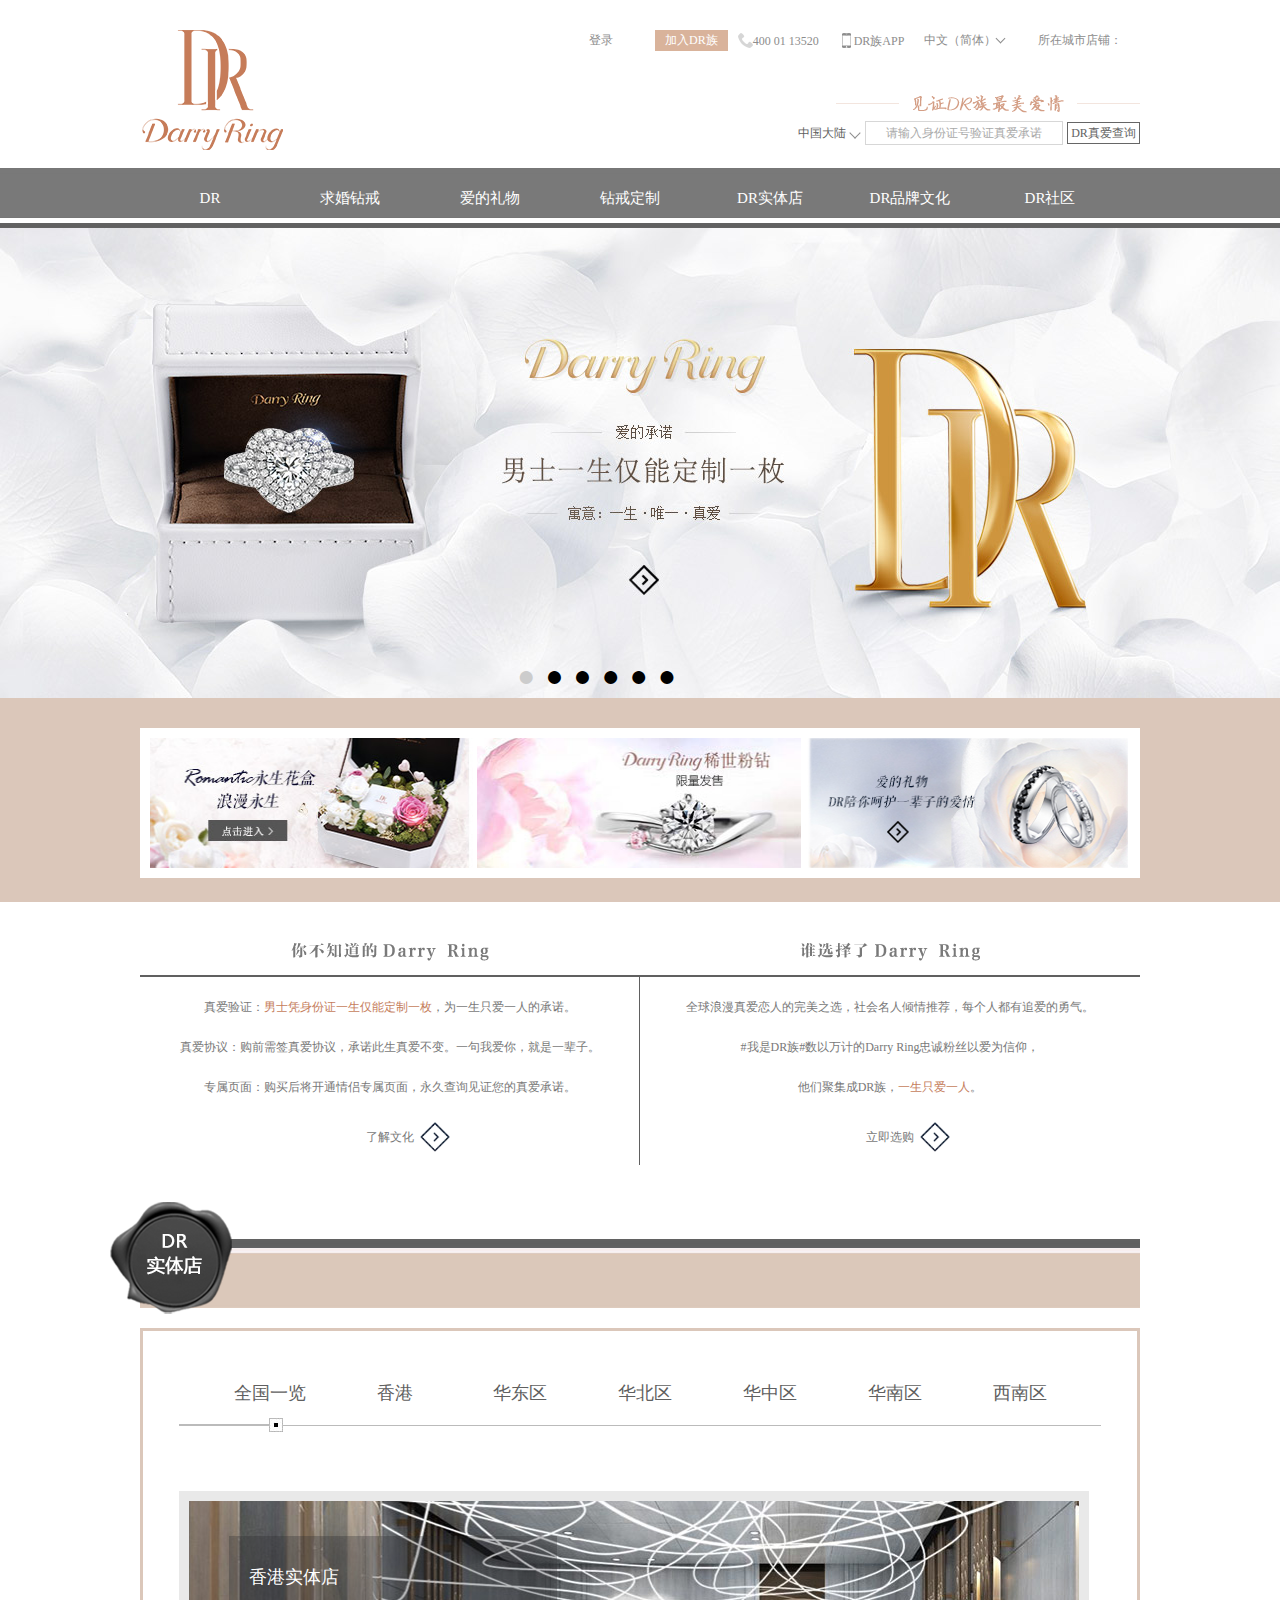
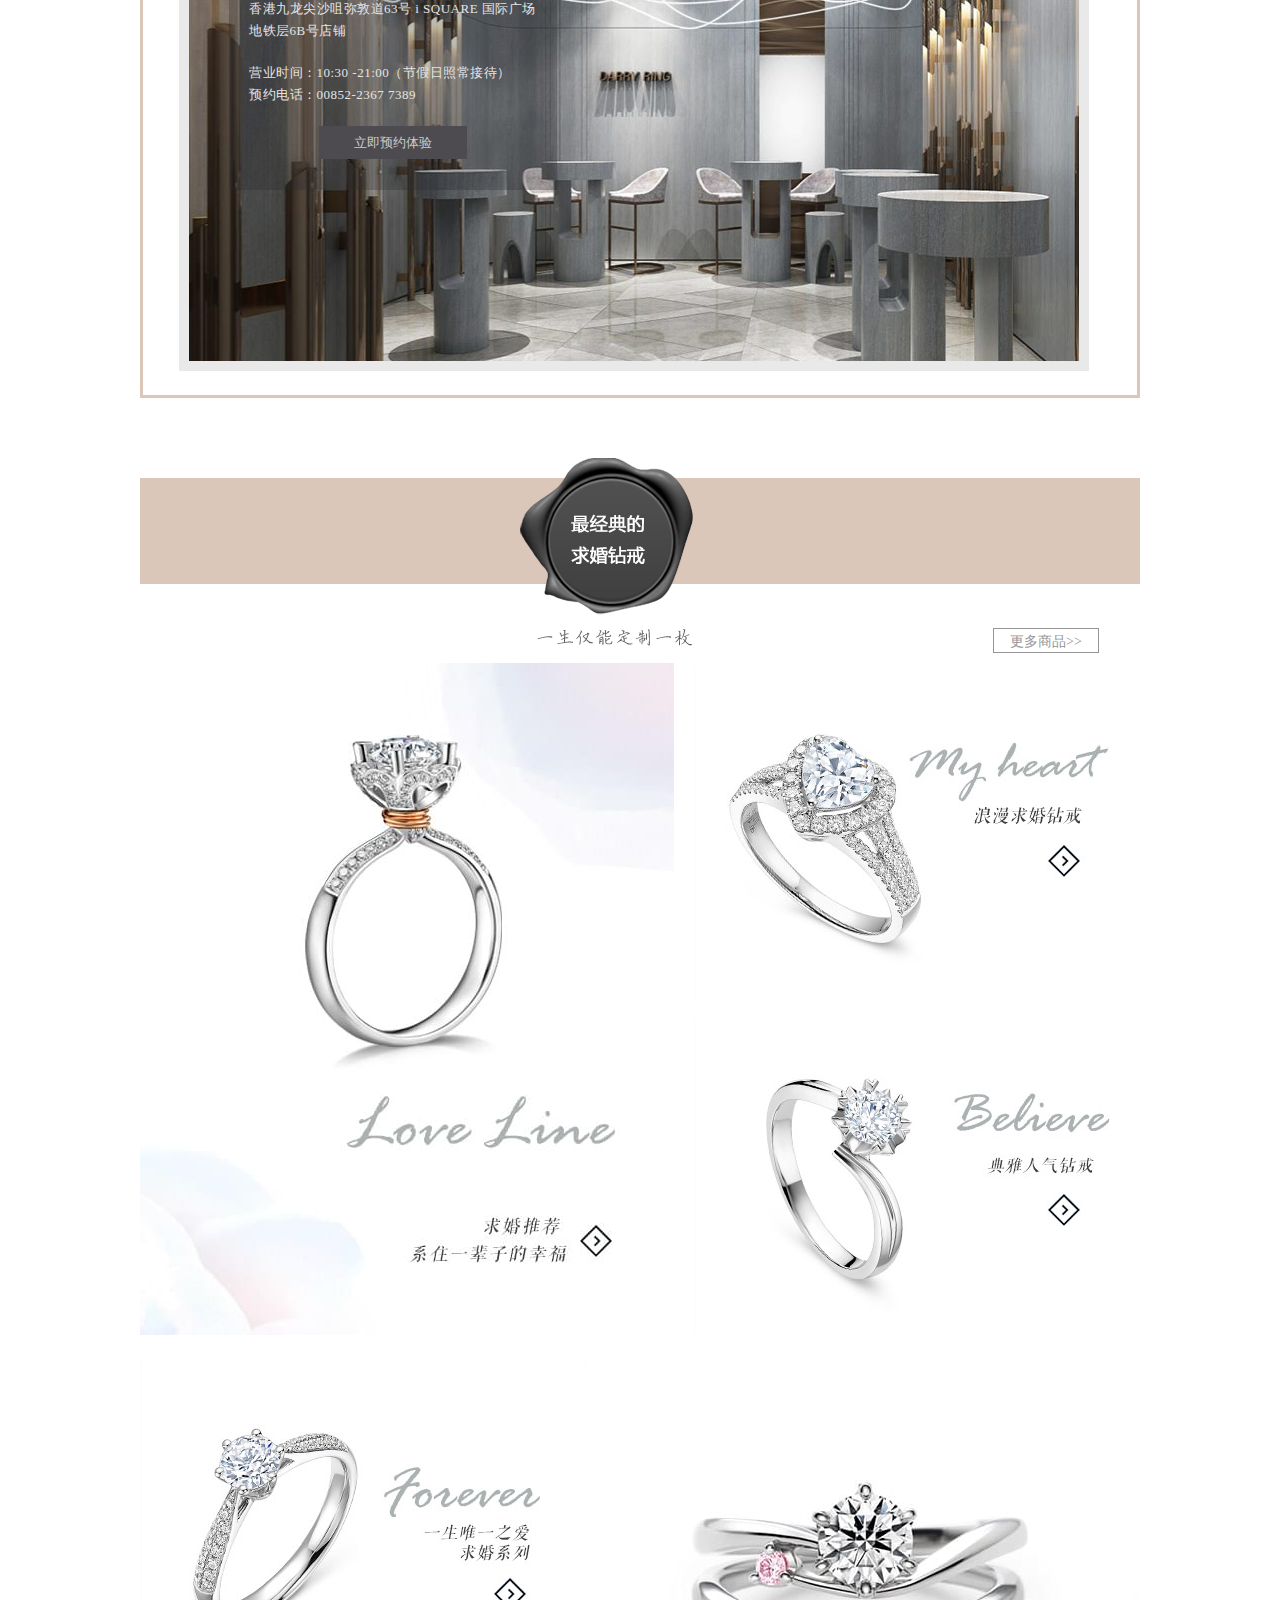
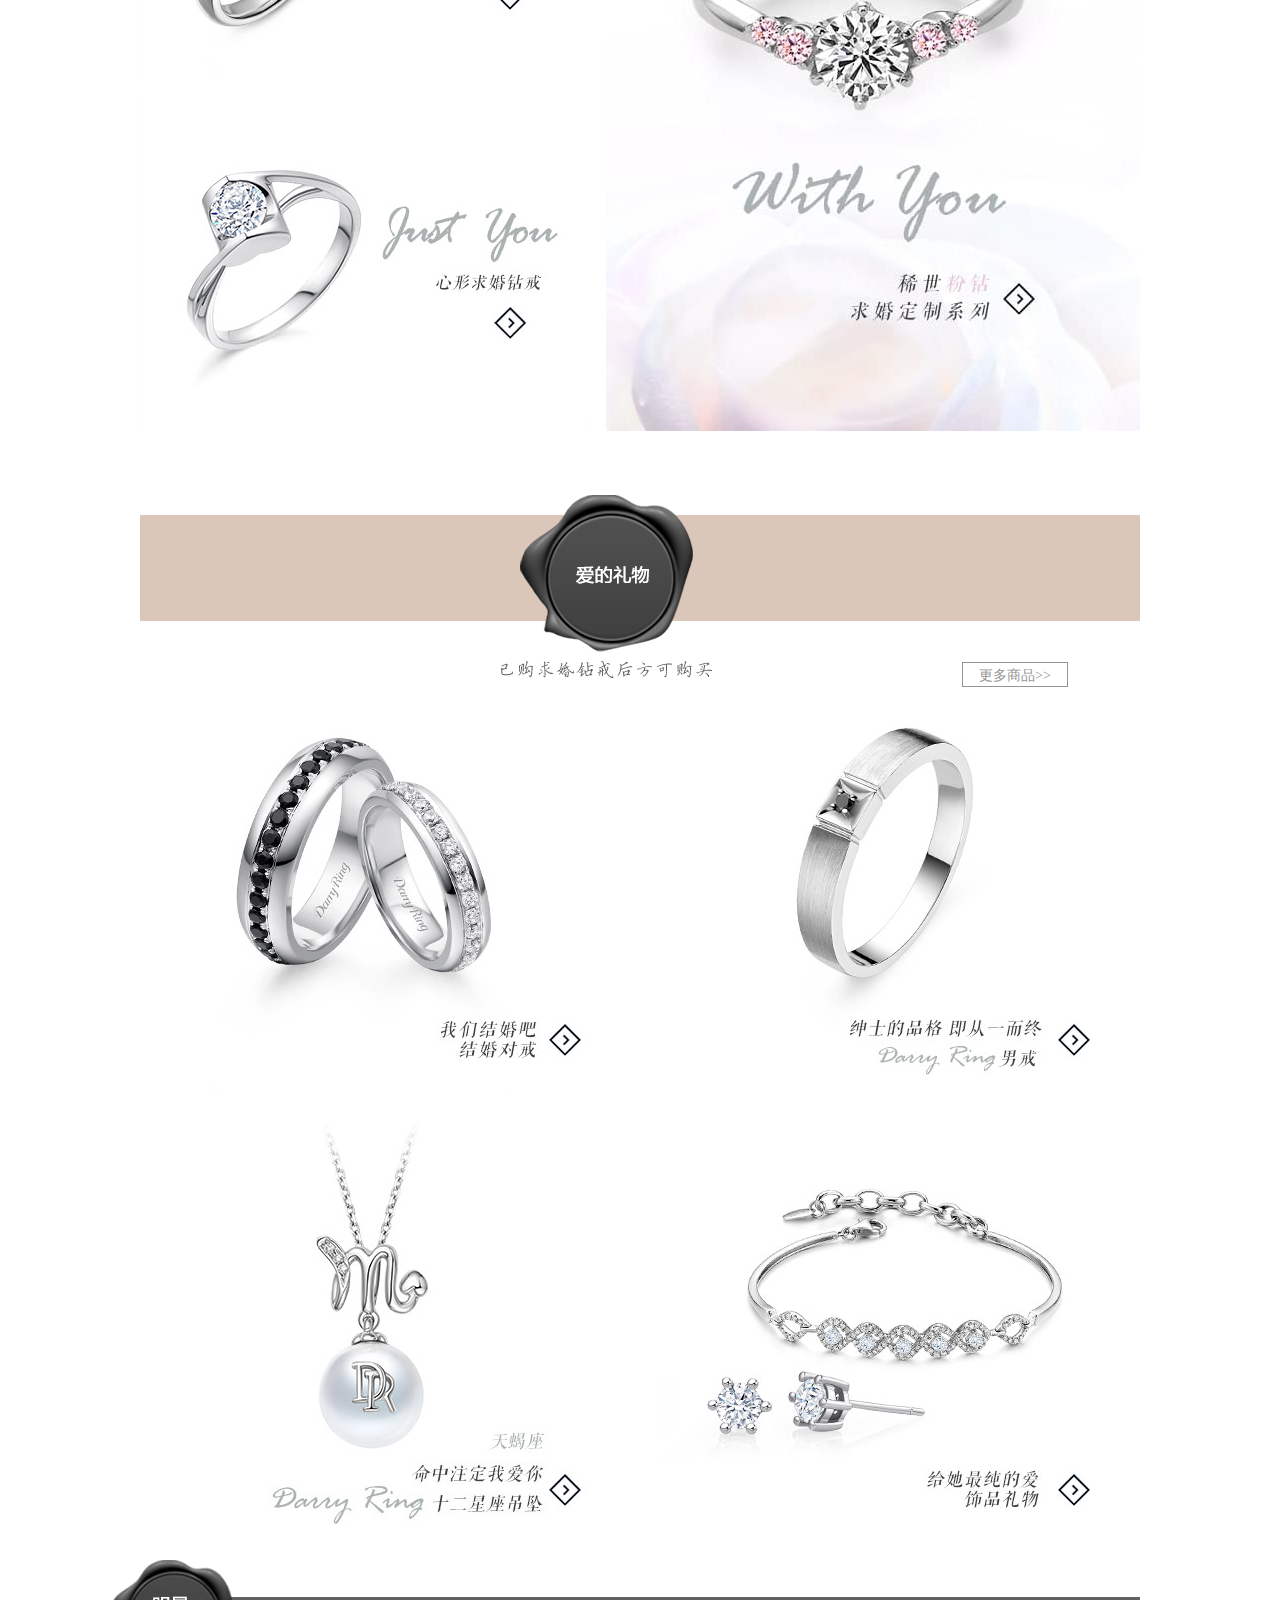
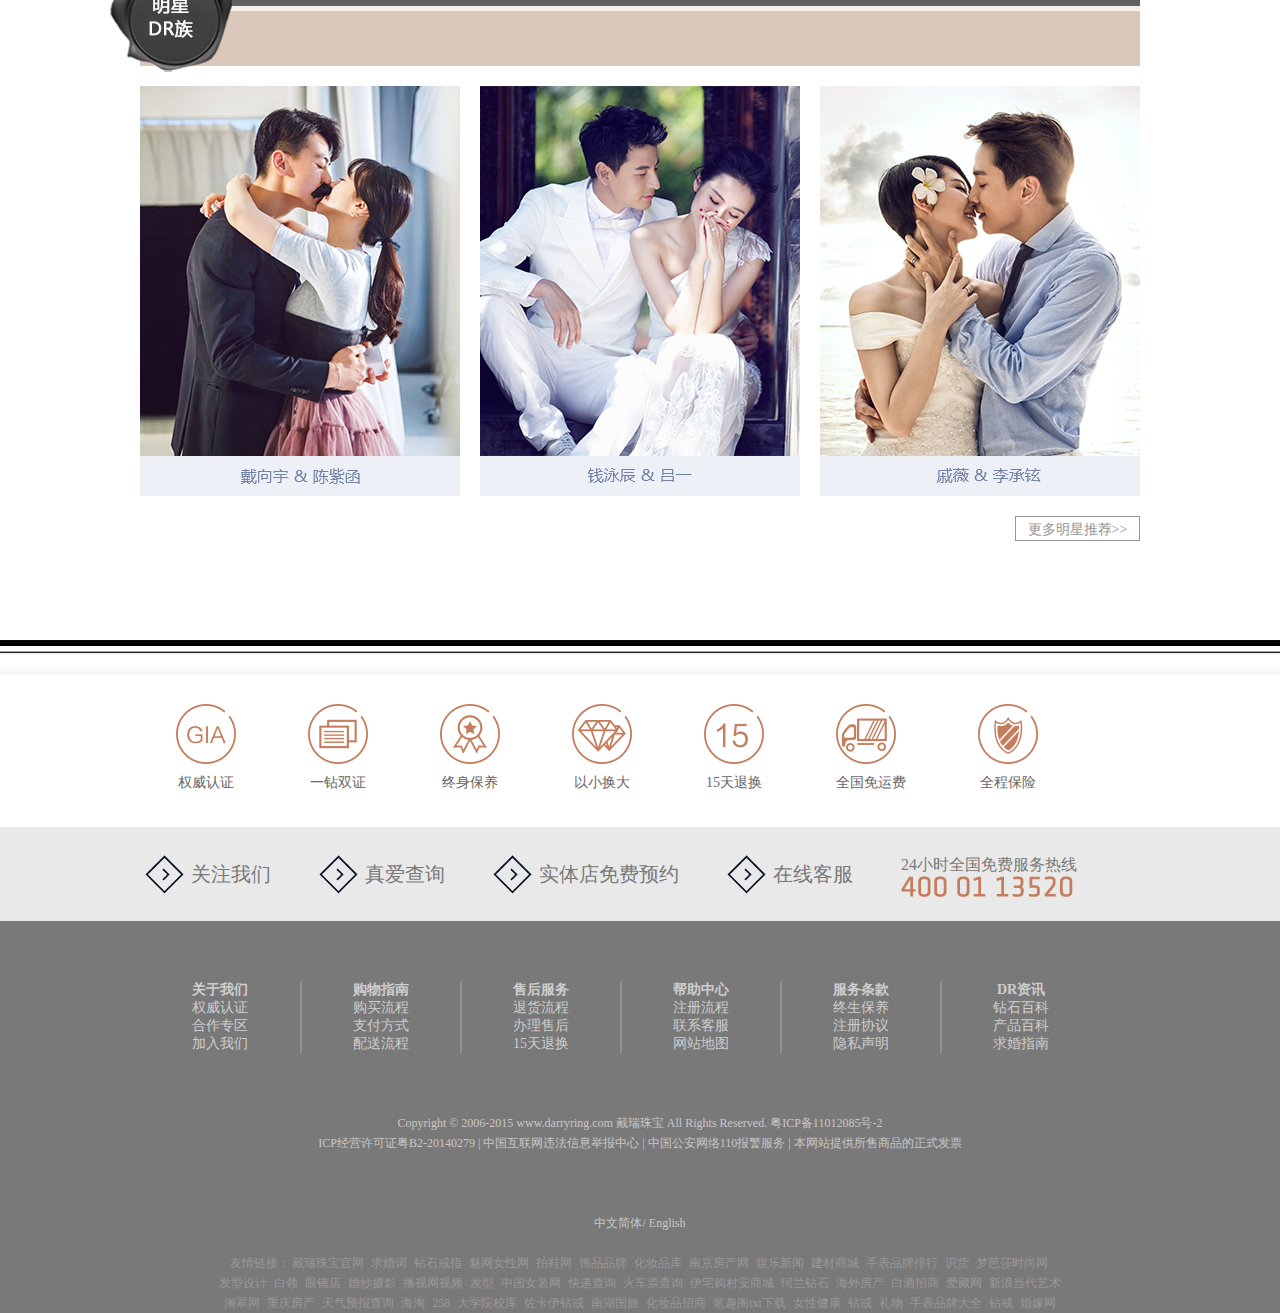
<file: darryRing/html/index.html>
<!doctype html>
<html lang="en">
<head>
	<meta charset="UTF-8">
	<title>Darry Ring首页</title>
    <link rel="stylesheet" href="../css/nav.css">
	<link rel="stylesheet" href="../css/index.css">
	<link rel="stylesheet" href="../css/footer.css">
    <script src="../js/jquery.js"></script>
    <script src="../js/lunbo.js"></script>
    <script src="../js/index.js"></script>
    <script src="../js/nav.js"></script>
    <script src="../js/cookie.js"></script>
    <script src="../js/login.js"></script>
    <script>
        $(function(){
            var userlogin = getCookie("name");
            var userloginE = getCookie("nameE");
            if(userlogin != ""){
                $(".userlogin").text(userlogin);
            }else if(userloginE != ""){
                $(".userlogin").text(userloginE);
            }else{
            }
            
        })
    </script>
</head>
<body>
	<div class="index-nav" id="backtop">
        <div class="index-nav-center">
            <div class="index-nav-center1"><a href="index.html"></a></div>
            <div class="index-nav-center2">
                <div class="index-nav-center2-top">
                    <ul>
                        <li>
                            <div href="#" style="width: 88px;overflow: hidden;margin-right: 10px;margin-left: -23px;" class="dl">
                                <a class="userlogin" href="login.html">登录</a>
                                <div class="login-hid"><i id="tuichu">退出</i></div>
                            </div>
                        </li>
                        <li><a href="sign.html" id="pink">加入DR族</a></li>
                        <li><a><img src="../images/phone.png">400 01 13520</a></li>
                        <li class="app">
                            <a href="#"><img src="../images/iphone.png">DR族APP</a>
                            <div class="app-hid">
                                <img src="../images/APP_ewm.jpg" alt="">
                                <p>下载暖心的情侣互动APP</p>
                                <p>DR族专属</p>
                            </div>
                        </li>
                        <li class="lang">
                            <a href="#">中文（简体）</a>
                            <i id="jiantou1"></i>
                            <div class="lang-hid">
                                <a href="#">中文（繁体）</a>
                                <a href="">English</a>
                            </div>                  
                        </li>
                        <li id="right">
                            <a href="#">所在城市店铺：</a>
                            <div id="shop-hid">
                                <a href="#">香港</a>
                                <a href="#">上海</a>
                                <a href="#">北京</a>
                                <a href="#">深圳</a>
                                <a href="#">广州</a>
                                <a href="#">南京</a>
                                <a href="#">成都</a>
                                <a href="#">天津</a>
                                <a href="#">昆明</a>
                                <a href="#">宁波</a>
                                <a href="#">大连</a>
                                <a href="#">长沙</a>
                                <a href="#">重庆</a>
                                <a href="#">武汉</a>
                                <a href="#">郑州</a>
                                <a href="#">杭州</a>
                                <a href="#">苏州</a>
                                <a href="#">无锡</a>
                            </div>
                        </li>
                    </ul>
                </div>
                <div class="index-nav-center2-bottom">
                    <div class="chaxun">
                        <span><i id="jiantou"></i>中国大陆</span>
                        <div id="chaxun-hid">
                            <a href="#">海外地区</a>
                            <a href="">港澳台</a>
                            <a href="">其他</a>
                        </div>
                        <input type="text" value="请输入身份证号验证真爱承诺">
                        <a href="#">DR真爱查询</a>
                    </div>
                    
                </div>
            </div>
        </div>
        <nav class="index-nav2">
            <div class="index-nav-center">
                <ul class="list">  <!-- list -->
                    <!-- DR -->
                    <li>
                        <a href="index.html" id="list-a">DR</a>
                        <!-- ul(nav) slide
                                li(aaa) -->
                            <div class="nav-hid">
                                <div class="nav-hid-left">
                                    <img src="../images/drword.png" alt="">
                                    <a href="sign.html" class="hid-join">加入DR族</a>
                                </div>
                                <div class="nav-hid-right">
                                    <img src="../images/drimg.jpg" alt="">
                                    <a href="" id="hid-chaxun">真爱查询</a>
                                </div>
                            </div>
                    </li>
                    <!-- 求婚钻戒 -->
                    <li>
                        <a href="qhring.html" class="nav2-ul" id="list-a">求婚钻戒</a>
                        <div class="nav-hid">
                            <div class="qh-hid-left fl">
                                <div class="qh-img fl disnone">
                                    <img src="../images/2014092610543039082c76fd.jpg" alt="">
                                </div>
                                <div class="qh-img fl disnone">
                                    <img src="../images/2015081318151576e08c7f5c.jpg" alt="">
                                </div>
                                <div class="qh-img fl disnone">
                                    <img src="../images/201409031259093e45b5ecf0.jpg" alt="">
                                </div>
                                <div class="qh-img fl disnone">
                                    <img src="../images/20150930190558ba3bac51e0.jpg" alt="">
                                </div>
                                <div class="qh-img fl disnone">
                                    <img src="../images/2015093019140361614ead1d.jpg" alt="">
                                </div>
                                <ul class="fr">
                                    <li><a href="qhring.html">稀世粉钻</a></li>
                                    <li><a href="qhring.html">Love Line系列</a></li>
                                    <li><a href="qhring.html">Forever系列</a></li>
                                    <li><a href="qhring.html">My Heart系列</a></li>
                                    <li><a href="qhring.html">True Love系列</a></li>
                                </ul>
                            </div>
                            <div class="qh-hid-right fr">
                                <div class="qh-img fr disnone">
                                    <img src="../images/20140902094335966c32bf74.jpg" alt="">
                                </div>
                                <div class="qh-img fr disnone">
                                    <img src="../images/20141208151441cc5ac80d54.jpg" alt="">
                                </div>
                                <div class="qh-img fr disnone">
                                    <img src="../images/201409011559313d34c1c807.jpg" alt="">
                                </div>
                                <div class="qh-img fr disnone">
                                    <img src="../images/20150129114316f8a2465758.jpg" alt="">
                                </div>
                                <div class="qh-img fr disnone">
                                    <img src="../images/201502061050359c37df606b.jpg" alt="">
                                </div>
                                <ul class="fl">
                                    <li><a href="qhring.html">I Swear系列</a></li>
                                    <li><a href="qhring.html">Just You系列</a></li>
                                    <li><a href="qhring.html">Princess系列</a></li>
                                    <li><a href="qhring.html">Believe系列</a></li>
                                    <li><a href="qhring.html">查看全部商品</a></li>
                                </ul>
                            </div>
                        </div>
                    </li>
                    <!-- 爱的礼物 -->
                    <li>
                        <a href="love.html" id="list-a">爱的礼物</a>
                        <div class="nav-hid">
                            <div class="love-hid-left fl">
                                <div class="love-img fl disnone">
                                    <img src="../images/2015012912125452b30a7236.jpg" alt="">
                                </div>
                                <div class="love-img fl disnone">
                                    <img src="../images/20150714152021089c7e0a27.jpg" alt="">
                                </div>
                                <div class="love-img fl disnone">
                                    <img src="../images/20141211170306c60c5d8029.jpg" alt="">
                                </div>
                                <div class="love-img fl disnone">
                                    <img src="../images/2015092819013563a1e7c5d7.jpg" alt="">
                                </div>
                                <div class="love-img fl disnone">
                                    <img src="../images/ZHDARRYJEWELRYF15002_1.jpg" alt="">
                                </div>
                                <ul class="fr">
                                    <li><a href="qhring.html">对戒</a></li>
                                    <li><a href="qhring.html">男戒</a></li>
                                    <li><a href="qhring.html">吊坠</a></li>
                                    <li><a href="qhring.html">耳饰</a></li>
                                    <li><a href="qhring.html">手链/手镯</a></li>
                                </ul>
                            </div>
                            <div class="love-hid-right fr">
                                <div class="love-img fr disnone">
                                    <img src="../images/2016060811463267ab8fc9ed.jpg" alt="">
                                </div>
                                <div class="love-img fr disnone">
                                    <img src="../images/20150928185451092acd12d8.jpg" alt="">
                                </div>
                                <div class="love-img fr disnone">
                                    <img src="../images/20150930142250b083bc9f9f.jpg" alt="">
                                </div>
                                <div class="love-img fr disnone">
                                    <img src="../images/ZHDARRYJEWELRYF15008_1.jpg" alt="">
                                </div>
                                <div class="love-img fr disnone">
                                    <img src="../images/20150129121254e8cdb1d2f7.jpg" alt="">
                                </div>
                                <ul class="fl">
                                    <li><a href="qhring.html">十二星座吊坠</a></li>
                                    <li><a href="qhring.html">纪念日礼物</a></li>
                                    <li><a href="qhring.html">生日礼物</a></li>
                                    <li><a href="qhring.html">节日礼物</a></li>
                                    <li><a href="qhring.html">查看全部商品</a></li>
                                </ul>
                            </div>
                        </div>
                    </li>
                    <!-- 钻戒定制 -->
                    <li>
                        <a href="dingzhi.html" id="list-a">钻戒定制</a>
                    </li>
                    <!-- DR实体店 -->
                    <li>
                        <a href="drshop.html" id="list-a">DR实体店</a>
                        <div class="nav-hid">
                                <div class="nav-hid-left">
                                    <img src="../images/20151207145102.jpg" alt="">
                                    <a href="sign.html" id="hid-chaxun">香港店</a>
                                </div>
                                <div class="nav-hid-right">
                                    <img src="../images/201602251354138161e6e6fe.jpg" alt="">
                                    <a href="sign.html" id="hid-chaxun">重庆观音桥店</a>
                                </div>
                            </div>
                    </li>
                    <!-- DR品牌文化 -->
                    <li>
                        <a href="pinpai.html" id="list-a">DR品牌文化</a>
                        <div class="nav-hid">
                            <div class="nav-hid-left">
                                <img src="../images/navleft1.jpg" alt="">
                                <a href="sign.html" id="hid-chaxun">品牌文化</a>
                            </div>
                            <div class="nav-hid-right">
                                <img src="../images/navright1.jpg" alt="">
                                <a href="sign.html" id="hid-chaxun">明星推荐</a>
                            </div>
                        </div>
                    </li>
                    <!-- DR社区 -->
                    <li>
                        <a href="#" id="list-a">DR社区</a>
                        <div class="nav-hid">
                            <div class="nav-hid-left">
                                <img src="../images/1476269011.jpg" alt="">
                                <a href="sign.html" id="hid-chaxun">你想写今年的时光信吗？</a>
                            </div>
                            <div class="nav-hid-right">
                                <img src="../images/1478154216.jpg" alt="">
                                <a href="sign.html" id="hid-chaxun">喜欢就要放肆,爱就不要控制</a>
                            </div>
                        </div>
                    </li>       
                </ul>
            </div>
        </nav>
    </div>
	<div class="lunbo">
        <ul class="lunboul" id="uls">
            <li style="z-index:100"><a href="qhring.html"><img src="../images/lb1.jpg" alt="" ></a></li>
            <li style="z-index:90" ><a href="qhring.html"><img src="../images/lb2.jpg" alt="" ></a></li>
            <li style="z-index:80"><a href="qhring.html"><img src="../images/lb3.jpg" alt="" ></a></li>
            <li style="z-index:70"><a href="qhring.html"><img src="../images/lb4.jpg" alt=""></a></li>
            <li style="z-index:60"><a href="qhring.html"><img src="../images/lb5.jpg" alt="" ></a></li>
            <li style="z-index:50"><a href="qhring.html"><img src="../images/lb6.jpg" alt="" ></a></li>
        </ul>
        <ol class="ols">
            <li class="active">●</li>
            <li>●</li>
            <li>●</li>
            <li>●</li>
            <li>●</li>
            <li>●</li>
        </ol>  
    </div>
    <div class="purple">
    	<div class="purple-center">
    		<a href="#"><img src="../images/20161009112949ffe88c553d.jpg" alt=""></a>
    		<a href="#" id="purple-a-mid"><img src="../images/20151009171038c099446b09.jpg" alt=""></a>
    		<a href="#"><img src="../images/20161012151657ca7549db06.jpg" alt=""></a>
    	</div>
    </div>
    <div class="know-choose">
    	<div class="know">
    		<h4><img src="../images/word_left.png" alt=""></h4>
    		<div class="knowp">
	    		<p>真爱验证：<span>男士凭身份证一生仅能定制一枚</span>，为一生只爱一人的承诺。</p>
	    		<p>真爱协议：购前需签真爱协议，承诺此生真爱不变。一句我爱你，就是一辈子。</p>
	    		<p>专属页面：购买后将开通情侣专属页面，永久查询见证您的真爱承诺。</p>
	    		<a href="#">了解文化</a>
    		</div>
    	</div>
    	<div class="choose">
    		<h4><img src="../images/word_right.png" alt=""></h4>
    		<div class="knowp">
	    		<p>全球浪漫真爱恋人的完美之选，社会名人倾情推荐，每个人都有追爱的勇气。</p>
	    		<p>#我是DR族#数以万计的Darry Ring忠诚粉丝以爱为信仰，</p>
	    		<p>他们聚集成DR族，<span>一生只爱一人</span>。</p>
	    		<a href="#">立即选购</a>
    		</div>
    	</div>
    </div>
    <div class="dr-main">
    	<div class="drshop">
    		<div class="drshop-bg">
    			<img src="../images/icon_store.png" alt="">
    		</div>
    		<div class="drshop-main">
                <div class="drshop-main-position">
        			<ul class="drshop-main-ul">
        				<li><a href="#" id="country">全国一览</a></li>
        				<li><a href="#" id="hk">香港</a></li>
        				<li><a href="#" id="east">华东区</a></li>
        				<li><a href="#" id="north">华北区</a></li>
        				<li><a href="#" id="middle">华中区</a></li>
        				<li><a href="#" id="south">华南区</a></li>
        				<li><a href="#" id="west">西南区</a></li>
        			</ul>
        			<div class="line-kuai"></div>
        			<div class="drshop-line1"></div>
        			<div class="drshop-line"></div>
                </div>
    			<div class="honkongshop">
    				<div class="honkongshop-info">
    					<h3>香港实体店</h3>
    					<p id="hk-addr">香港九龙尖沙咀弥敦道63号 i SQUARE 国际广场地铁层6B号店铺</p>
    					<p>营业时间：10:30 -21:00（节假日照常接待）</p>
    					<p>预约电话：00852-2367 7389</p>
    					<a href="#">立即预约体验</a>
    				</div>
    			</div>
    		</div>
    	</div>
    	<div class="qhring">
    		<div class="qhring-bg">
    			<img src="../images/icon_ring.png" alt="">
    		</div>
    		<p><img src="../images/onelife.png" alt=""><a href="qhring.html">更多商品>></a></p>
    		<div class="qhring-main">
    			<div class="qhring-main1">
    				<div class="qhring-main1-left">
    					<img src="../images/20160728121840df1dceaa07.jpg" alt="">
    				</div>
    				<div class="qhring-main1-right">
    					<img src="../images/20161018105044c7d2503a58.jpg" alt="">
    					<img src="../images/20160330151910e264570ec2.jpg" alt="" id="qh-right2">
    				</div>
    			</div>
    			<div class="qhring-main2">
    				<div class="qhring-main2-left">
    					<img src="../images/201603301519256b9cccee8f.jpg" alt="">
    					<img src="../images/ring5.jpg" alt="" id="qh-right2" id="qh-right2">
    				</div>
    				<div class="qhring-main2-right">
    					<img src="../images/20160728121853501133b1c9.jpg" alt="">
    				</div>
    			</div>
    		</div>
    	</div>
    	<div class="gift">
    		<div class="qhring-bg">
    			<img src="../images/icon_lt.png" alt="">
    		</div>
    		<p><img src="../images/twolife.png" alt=""><a href="qhring.html">更多商品>></a></p>
    		<div class="gift-main">
    			<div class="gift-main1"><img src="../images/20160315163352419be5697c.jpg" alt=""></div>
    			<div class="gift-main2"><img src="../images/201603151634299c0c326cab.jpg" alt=""></div>
    			<div class="gift-main1"><img src="../images/201610251036576de3dad987.jpg" alt=""></div>
    			<div class="gift-main2"><img src="../images/20160315163555a3b5127646.jpg" alt=""></div>
    		</div>
    	</div>
    	<div class="drstar">
    		<div class="drshop-bg">
    			<img src="../images/icon_star.png" alt="">
    		</div>
    		<div class="drstar-info">
    			<a href="#"><i id="dc"></i></a>
    			<a href="#" class="ql"><i id="ql"></i></a>
    			<a href="#"><i id="ql2"></i></a>
    		</div>
    		<a href="#" id="more-star">更多明星推荐>></a>
    	</div>
    </div>
    <div class="footer">
        <div class="footer-top"></div> 
        <div class="service">
            <ul>
                <li><a href="#"><i class="icon1"></i>权威认证</a></li>
                <li><a href="#"><i class="icon2"></i>一钻双证</a></li>
                <li><a href="#"><i class="icon3"></i>终身保养</a></li>
                <li><a href="#"><i class="icon4"></i>以小换大</a></li>
                <li><a href="#"><i class="icon5"></i>15天退换</a></li>
                <li><a href="#"><i class="icon6"></i>全国免运费</a></li>
                <li><a href="#"><i class="icon7"></i>全程保险</a></li>
            </ul>
        </div>
        <div class="footer-gray">
            <ul id="ul-gray">
                <li><a href="#">关注我们</a></li>
                <li><a href="#">真爱查询</a></li>
                <li><a href="#">实体店免费预约</a></li>
                <li><a href="#">在线客服</a></li>
                <li id="rexian">24小时全国免费服务热线<img src="../images/tel.png" alt=""></li>
            </ul>
        </div>
        <div class="footer-black">
            <div class="footer-black-c">
                <div class="footer-black-top">
                    <div class="fbtdiv fbtdiv-1">
                        <ul>
                            <li><b>关于我们</b></li>
                            <li>权威认证</li>
                            <li>合作专区</li>
                            <li>加入我们</li>
                        </ul>
                    </div>
                    <div class="fbtdiv">
                        <ul>
                            <li><b>购物指南</b></li>
                            <li>购买流程</li>
                            <li>支付方式</li>
                            <li>配送流程</li>
                        </ul>
                    </div>
                    <div class="fbtdiv">
                        <ul>
                            <li><b>售后服务</b></li>
                            <li>退货流程</li>
                            <li>办理售后</li>
                            <li>15天退换</li>
                        </ul>
                    </div>
                    <div class="fbtdiv">
                        <ul>
                            <li><b>帮助中心</b></li>
                            <li>注册流程</li>
                            <li>联系客服</li>
                            <li>网站地图</li>
                        </ul>
                    </div>
                    <div class="fbtdiv">
                        <ul>
                            <li><b>服务条款</b></li>
                            <li>终生保养</li>
                            <li>注册协议</li>
                            <li>隐私声明</li>
                        </ul>
                    </div>
                    <div class="fbtdiv">
                        <ul>
                            <li><b>DR资讯</b></li>
                            <li>钻石百科</li>
                            <li>产品百科</li>
                            <li>求婚指南</li>
                        </ul>
                    </div>
                </div>
                <div class="footer-black-jia"></div>
                <div class="footer-black-mid">
                    <p>Copyright  © 2006-2015 www.darryring.com 戴瑞珠宝 All Rights Reserved. 粤ICP备11012085号-2</p>
                    <p>ICP经营许可证粤B2-20140279 | 中国互联网违法信息举报中心 | 中国公安网络110报警服务 | 本网站提供所售商品的正式发票</p>
                </div>
                <div class="footer-black-jia"></div>
                <div class="footer-black-langues">
	                <a href="#">中文简体/</a>
	                <a href="#">English</a>
            	</div>
            	<div class="friend">
            		<p>友情链接：<a href="#">戴瑞珠宝官网</a>
	            		<a href="#">求婚词</a>
	            		<a href="#">钻石戒指</a>
	            		<a href="#">魅网女性网</a>
	            		<a href="#">拍鞋网</a>
	            		<a href="#">饰品品牌</a>
	            		<a href="#">化妆品库</a>
	            		<a href="#">南京房产网</a>
	            		<a href="#">娱乐新闻</a>
	            		<a href="#">建材商城</a>
	            		<a href="#">手表品牌排行</a>
	            		<a href="#">识货</a>
	            		<a href="#">梦芭莎时尚网</a>
            		</p>
            		<p>
            			<a href="#">发型设计</a>
	            		<a href="#">白领</a>
	            		<a href="#">眼镜店</a>
	            		<a href="#">婚纱摄影</a>
	            		<a href="#">播视网视频</a>
	            		<a href="#">发型</a>
	            		<a href="#">中国女装网</a>
	            		<a href="#">快递查询</a>
	            		<a href="#">火车票查询</a>
	            		<a href="#">伊宅购村安商城</a>
	            		<a href="#">珂兰钻石</a>
	            		<a href="#">海外房产</a>
	            		<a href="#">白酒招商</a>
	            		<a href="#">爱藏网</a>
	            		<a href="#">新浪当代艺术</a>
            		</p>
            		<p>
            			<a href="#">淘翠网</a>
	            		<a href="#">重庆房产</a>
	            		<a href="#">天气预报查询</a>
	            		<a href="#">海淘</a>
	            		<a href="#">258</a>
	            		<a href="#">大学院校库</a>
	            		<a href="#">佐卡伊钻戒</a>
	            		<a href="#">南湖国旅</a>
	            		<a href="#">化妆品招商</a>
	            		<a href="#">笔趣阁txt下载</a>
	            		<a href="#">女性健康</a>
	            		<a href="#">钻戒</a>
	            		<a href="#">礼物</a>
	            		<a href="#">手表品牌大全</a>
	            		<a href="#">钻戒</a>
	            		<a href="#">婚嫁网</a>
            		</p>
            	</div>
            </div>
        </div>
    </div>

    <!-- 侧边栏 -->
    <div class="dr_quickservice" id="dr-quickservice" style="">
        <!--在线客服-->
        <div class="droline_kf droline_showkf">
            <div class="droline_kfword">
                <span></span>
                <p style="width: 220px; height: 60px;">想了解更多钻石知识<br>我们有专业在线客服给您解答</p>
            </div>
            <img src="../images/zxkf.gif">
            <span id="span_kf">在线<br>
                客服
            </span>
            <em class="droline_yleft"></em>
            <em class="droline_yright"></em>
        </div>
        <!--在线客服end-->
        <div class="dr_quick-cort">
            <a rel="nofollow" href="shop-cart.html" target="_blank" class="dr_quick2"></a>
            <div class="dr_quick-word em3">
                购物车
            </div>
        </div>
        <div class="dr_quick-cort">
            <a rel="nofollow" href="shop-cart.html" target="_blank" class="dr_quick3"></a>
            <div class="dr_quick-word myindent">
                我的订单
            </div>
        </div>
        <div class="dr_quick-cort">
            <a rel="nofollow" href="/member/myfavorites.html" class="dr_quick4"></a>
        </div>
        <div class="dr_quick-cort">
            <a rel="nofollow" href="javascript:join_favorite();" class="dr_quick5"></a>
        </div>
        <div class="dr_quick-cort">
            <a href="javascript:;" class="dr_quick6"></a>
        </div>
        <div class="dr_quick-cort" style="display: block">
            <a href="#" class="dr_quick7"></a>
        </div>
        <div class="dr_quick-cort">
            <a href="#backtop" class="dr_totop"></a>
            <div class="dr_quick-word totop">
                返回顶部
            </div>
        </div>
    </div>
</body>
</html>
</file>
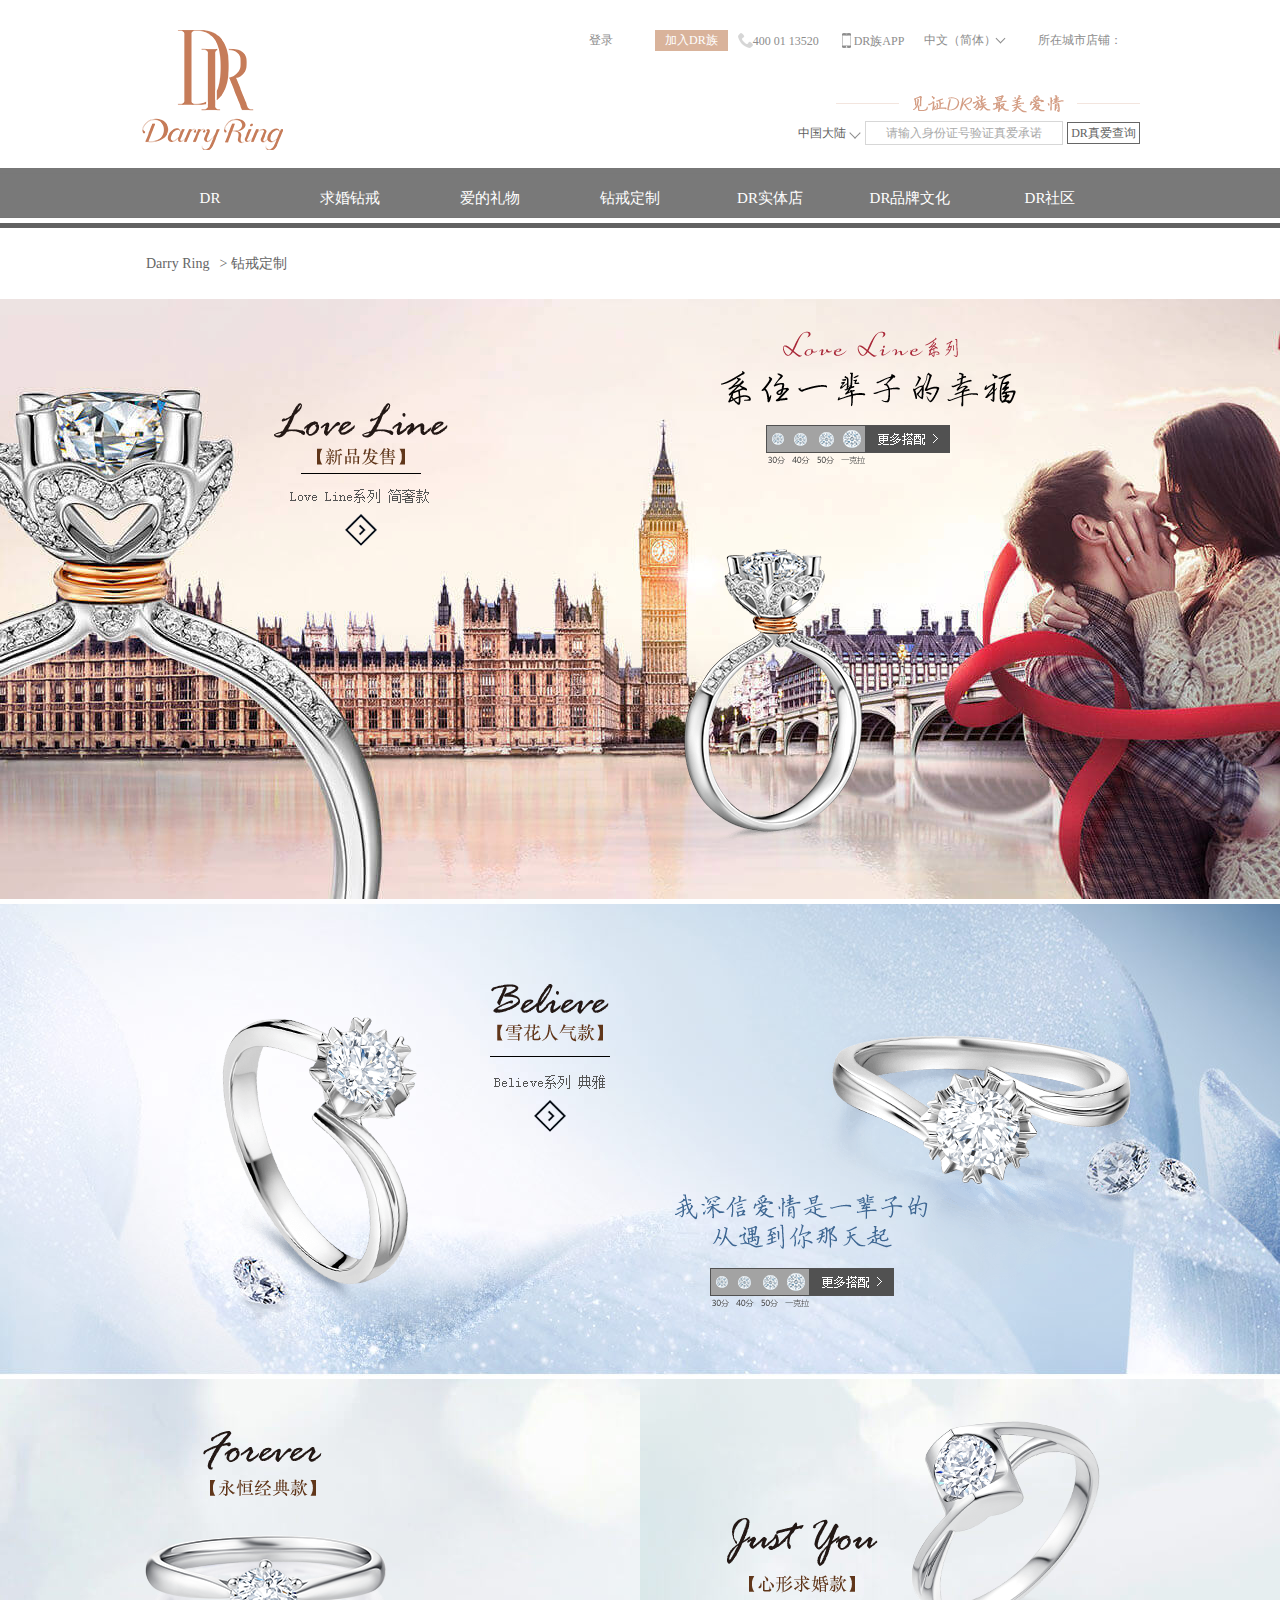
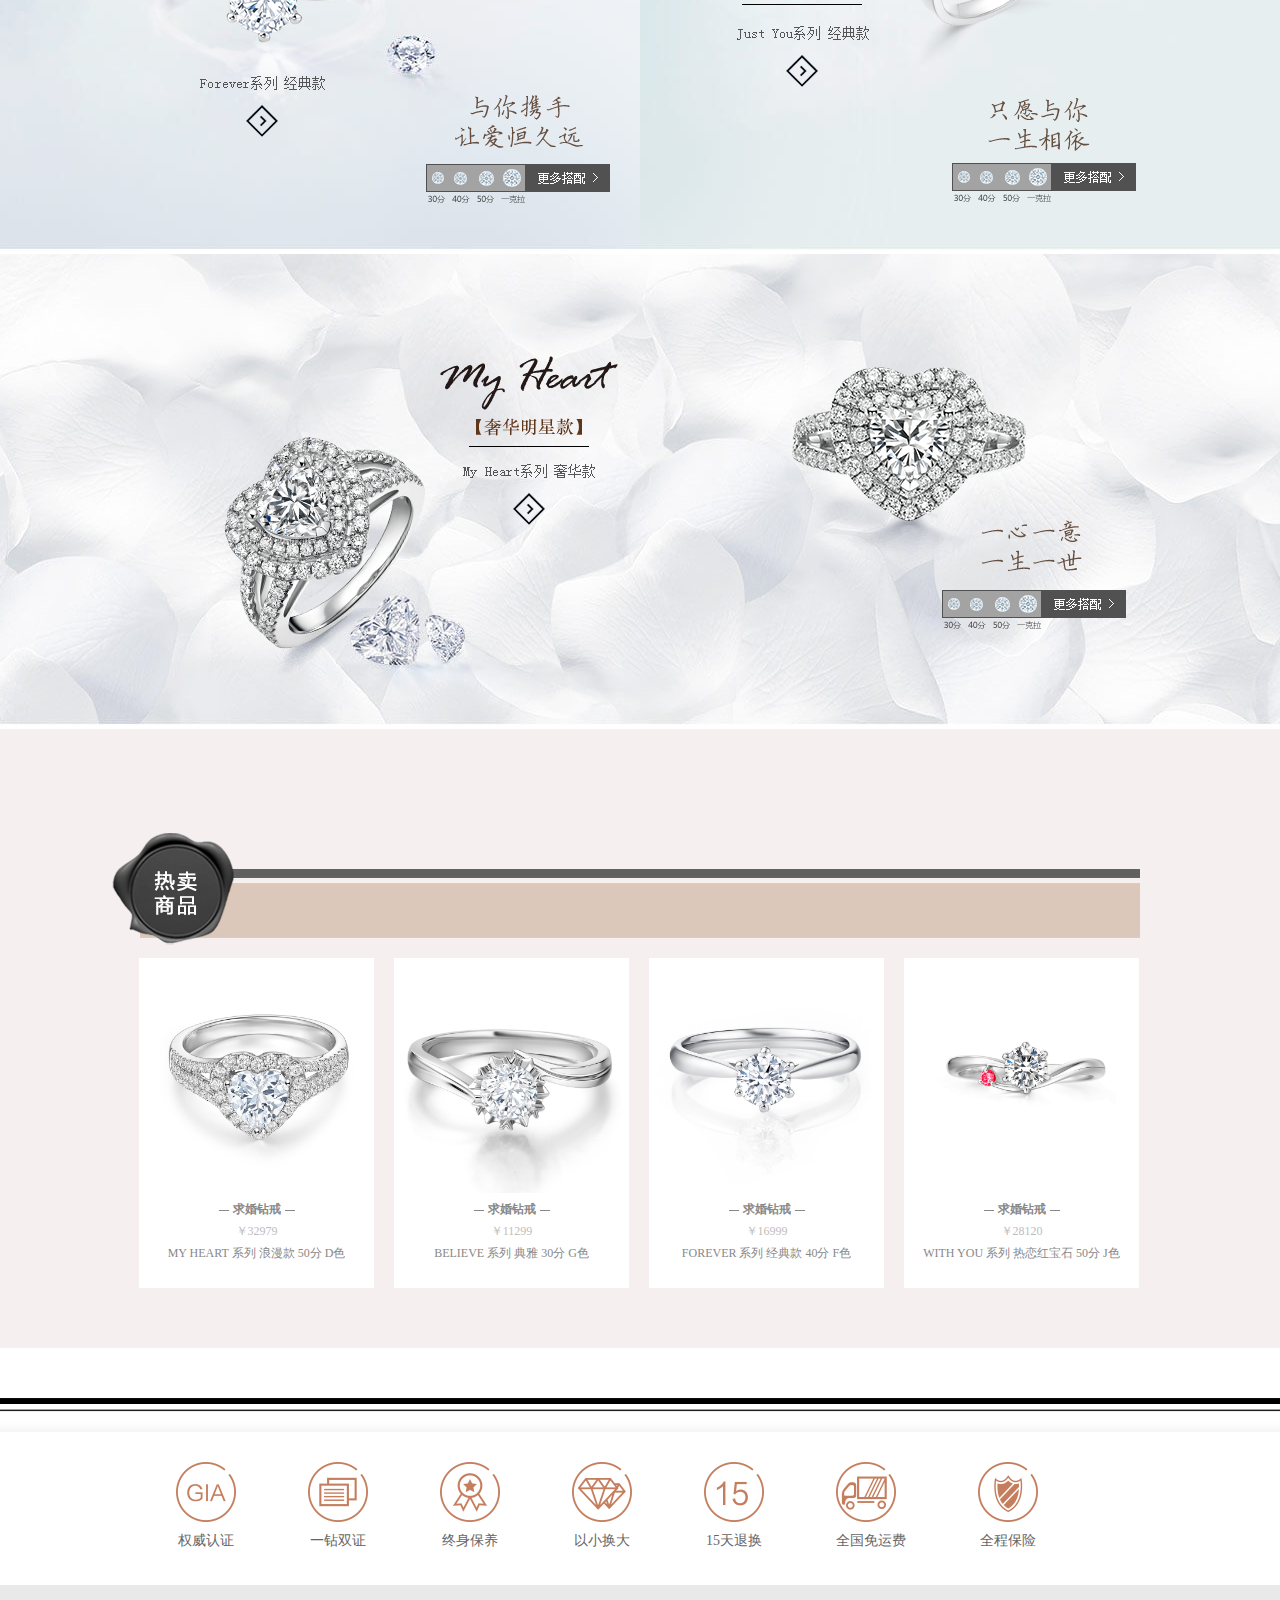
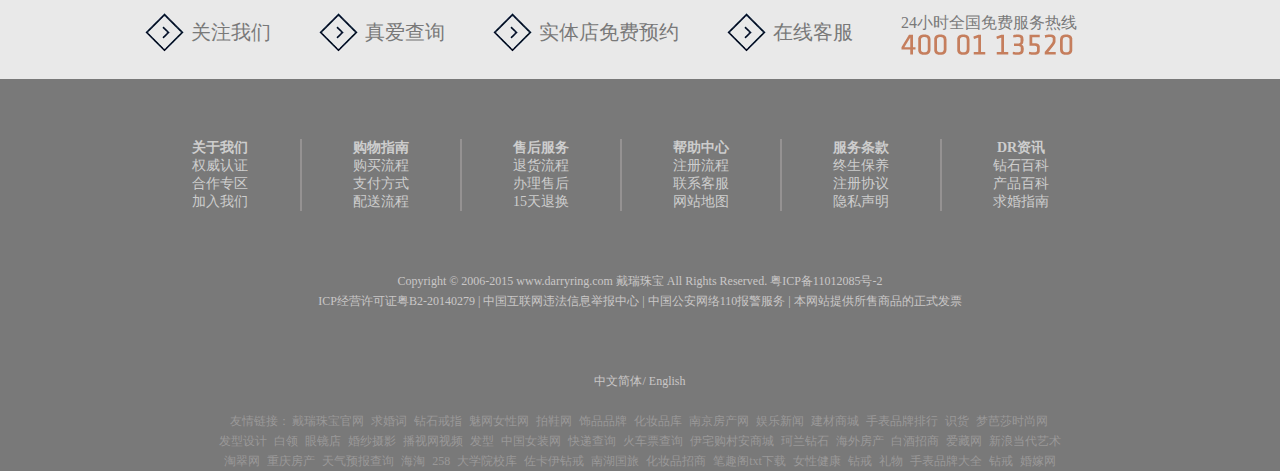
<file: darryRing/html/dingzhi.html>
<!doctype html>
<html lang="en">
<head>
	<meta charset="UTF-8">
	<title>钻戒定制</title>
	<link rel="stylesheet" href="../css/nav.css">
	<link rel="stylesheet" href="../css/index.css">
	<link rel="stylesheet" href="../css/footer.css">
	<link rel="stylesheet" href="../css/qhzj.css">  
	<link rel="stylesheet" href="../css/dingzhi.css">  
    <script src="../js/jquery.js"></script>
    <script src="../js/nav.js"></script>
    <script src="../js/index.js"></script>
    <script src="../js/cookie.js"></script>
    <script src="../js/login.js"></script>
    <script>
        $(function(){
            var userlogin = getCookie("name");
            var userloginE = getCookie("nameE");
            if(userlogin != ""){
                $(".userlogin").text(userlogin);
            }else if(userloginE != ""){
                $(".userlogin").text(userloginE);
            }else{
            }
            
        })
    </script>
</head>
<body>
	<div class="index-nav" id="backtop">
        <div class="index-nav-center">
            <div class="index-nav-center1"><a href="index.html"></a></div>
            <div class="index-nav-center2">
                <div class="index-nav-center2-top">
                    <ul>
                        <li><a href="login.html" style="width: 88px;overflow: hidden;margin-right: 10px;margin-left: -23px;"><span class="userlogin">登录</span></a></li>
                        <li><a href="sign.html" id="pink">加入DR族</a></li>
                        <li><a><img src="../images/phone.png">400 01 13520</a></li>
                        <li class="app">
                            <a href="#"><img src="../images/iphone.png">DR族APP</a>
                            <div class="app-hid">
                                <img src="../images/APP_ewm.jpg" alt="">
                                <p>下载暖心的情侣互动APP</p>
                                <p>DR族专属</p>
                            </div>
                        </li>
                        <li class="lang">
                            <a href="#">中文（简体）</a>
                            <i id="jiantou1"></i>
                            <div class="lang-hid">
                                <a href="#">中文（繁体）</a>
                                <a href="">English</a>
                            </div>                  
                        </li>
                        <li id="right">
                            <a href="#">所在城市店铺：</a>
                            <div id="shop-hid">
                                <a href="#">香港</a>
                                <a href="#">上海</a>
                                <a href="#">北京</a>
                                <a href="#">深圳</a>
                                <a href="#">广州</a>
                                <a href="#">南京</a>
                                <a href="#">成都</a>
                                <a href="#">天津</a>
                                <a href="#">昆明</a>
                                <a href="#">宁波</a>
                                <a href="#">大连</a>
                                <a href="#">长沙</a>
                                <a href="#">重庆</a>
                                <a href="#">武汉</a>
                                <a href="#">郑州</a>
                                <a href="#">杭州</a>
                                <a href="#">苏州</a>
                                <a href="#">无锡</a>
                            </div>
                        </li>
                    </ul>
                </div>
                <div class="index-nav-center2-bottom">
                    <div class="chaxun">
                        <span><i id="jiantou"></i>中国大陆</span>
                        <div id="chaxun-hid">
                            <a href="#">海外地区</a>
                            <a href="">港澳台</a>
                            <a href="">其他</a>
                        </div>
                        <input type="text" value="请输入身份证号验证真爱承诺">
                        <a href="#">DR真爱查询</a>
                    </div>
                    
                </div>
            </div>
        </div>
        <nav class="index-nav2">
            <div class="index-nav-center">
                <ul class="list">  <!-- list -->
                    <!-- DR -->
                    <li>
                        <a href="index.html" id="list-a">DR</a>
                        <!-- ul(nav) slide
                                li(aaa) -->
                            <div class="nav-hid">
                                <div class="nav-hid-left">
                                    <img src="../images/drword.png" alt="">
                                    <a href="sign.html" class="hid-join">加入DR族</a>
                                </div>
                                <div class="nav-hid-right">
                                    <img src="../images/drimg.jpg" alt="">
                                    <a href="" id="hid-chaxun">真爱查询</a>
                                </div>
                            </div>
                    </li>
                    <!-- 求婚钻戒 -->
                    <li>
                        <a href="qhring.html" class="nav2-ul" id="list-a">求婚钻戒</a>
                        <div class="nav-hid">
                            <div class="qh-hid-left fl">
                                <div class="qh-img fl disnone">
                                    <img src="../images/2014092610543039082c76fd.jpg" alt="">
                                </div>
                                <div class="qh-img fl disnone">
                                    <img src="../images/2015081318151576e08c7f5c.jpg" alt="">
                                </div>
                                <div class="qh-img fl disnone">
                                    <img src="../images/201409031259093e45b5ecf0.jpg" alt="">
                                </div>
                                <div class="qh-img fl disnone">
                                    <img src="../images/20150930190558ba3bac51e0.jpg" alt="">
                                </div>
                                <div class="qh-img fl disnone">
                                    <img src="../images/2015093019140361614ead1d.jpg" alt="">
                                </div>
                                <ul class="fr">
                                    <li><a href="qhring.html">稀世粉钻</a></li>
                                    <li><a href="qhring.html">Love Line系列</a></li>
                                    <li><a href="qhring.html">Forever系列</a></li>
                                    <li><a href="qhring.html">My Heart系列</a></li>
                                    <li><a href="qhring.html">True Love系列</a></li>
                                </ul>
                            </div>
                            <div class="qh-hid-right fr">
                                <div class="qh-img fr disnone">
                                    <img src="../images/20140902094335966c32bf74.jpg" alt="">
                                </div>
                                <div class="qh-img fr disnone">
                                    <img src="../images/20141208151441cc5ac80d54.jpg" alt="">
                                </div>
                                <div class="qh-img fr disnone">
                                    <img src="../images/201409011559313d34c1c807.jpg" alt="">
                                </div>
                                <div class="qh-img fr disnone">
                                    <img src="../images/20150129114316f8a2465758.jpg" alt="">
                                </div>
                                <div class="qh-img fr disnone">
                                    <img src="../images/201502061050359c37df606b.jpg" alt="">
                                </div>
                                <ul class="fl">
                                    <li><a href="qhring.html">I Swear系列</a></li>
                                    <li><a href="qhring.html">Just You系列</a></li>
                                    <li><a href="qhring.html">Princess系列</a></li>
                                    <li><a href="qhring.html">Believe系列</a></li>
                                    <li><a href="qhring.html">查看全部商品</a></li>
                                </ul>
                            </div>
                        </div>
                    </li>
                    <!-- 爱的礼物 -->
                    <li>
                        <a href="love.html" id="list-a">爱的礼物</a>
                        <div class="nav-hid">
                            <div class="love-hid-left fl">
                                <div class="love-img fl disnone">
                                    <img src="../images/2015012912125452b30a7236.jpg" alt="">
                                </div>
                                <div class="love-img fl disnone">
                                    <img src="../images/20150714152021089c7e0a27.jpg" alt="">
                                </div>
                                <div class="love-img fl disnone">
                                    <img src="../images/20141211170306c60c5d8029.jpg" alt="">
                                </div>
                                <div class="love-img fl disnone">
                                    <img src="../images/2015092819013563a1e7c5d7.jpg" alt="">
                                </div>
                                <div class="love-img fl disnone">
                                    <img src="../images/ZHDARRYJEWELRYF15002_1.jpg" alt="">
                                </div>
                                <ul class="fr">
                                    <li><a href="qhring.html">对戒</a></li>
                                    <li><a href="qhring.html">男戒</a></li>
                                    <li><a href="qhring.html">吊坠</a></li>
                                    <li><a href="qhring.html">耳饰</a></li>
                                    <li><a href="qhring.html">手链/手镯</a></li>
                                </ul>
                            </div>
                            <div class="love-hid-right fr">
                                <div class="love-img fr disnone">
                                    <img src="../images/2016060811463267ab8fc9ed.jpg" alt="">
                                </div>
                                <div class="love-img fr disnone">
                                    <img src="../images/20150928185451092acd12d8.jpg" alt="">
                                </div>
                                <div class="love-img fr disnone">
                                    <img src="../images/20150930142250b083bc9f9f.jpg" alt="">
                                </div>
                                <div class="love-img fr disnone">
                                    <img src="../images/ZHDARRYJEWELRYF15008_1.jpg" alt="">
                                </div>
                                <div class="love-img fr disnone">
                                    <img src="../images/20150129121254e8cdb1d2f7.jpg" alt="">
                                </div>
                                <ul class="fl">
                                    <li><a href="qhring.html">十二星座吊坠</a></li>
                                    <li><a href="qhring.html">纪念日礼物</a></li>
                                    <li><a href="qhring.html">生日礼物</a></li>
                                    <li><a href="qhring.html">节日礼物</a></li>
                                    <li><a href="qhring.html">查看全部商品</a></li>
                                </ul>
                            </div>
                        </div>
                    </li>
                    <!-- 钻戒定制 -->
                    <li>
                        <a href="dingzhi.html" id="list-a">钻戒定制</a>
                    </li>
                    <!-- DR实体店 -->
                    <li>
                        <a href="drshop.html" id="list-a">DR实体店</a>
                        <div class="nav-hid">
                                <div class="nav-hid-left">
                                    <img src="../images/20151207145102.jpg" alt="">
                                    <a href="sign.html" id="hid-chaxun">香港店</a>
                                </div>
                                <div class="nav-hid-right">
                                    <img src="../images/201602251354138161e6e6fe.jpg" alt="">
                                    <a href="sign.html" id="hid-chaxun">重庆观音桥店</a>
                                </div>
                            </div>
                    </li>
                    <!-- DR品牌文化 -->
                    <li>
                        <a href="pinpai.html" id="list-a">DR品牌文化</a>
                        <div class="nav-hid">
                            <div class="nav-hid-left">
                                <img src="../images/navleft1.jpg" alt="">
                                <a href="sign.html" id="hid-chaxun">品牌文化</a>
                            </div>
                            <div class="nav-hid-right">
                                <img src="../images/navright1.jpg" alt="">
                                <a href="sign.html" id="hid-chaxun">明星推荐</a>
                            </div>
                        </div>
                    </li>
                    <!-- DR社区 -->
                    <li>
                        <a href="#" id="list-a">DR社区</a>
                        <div class="nav-hid">
                            <div class="nav-hid-left">
                                <img src="../images/1476269011.jpg" alt="">
                                <a href="sign.html" id="hid-chaxun">你想写今年的时光信吗？</a>
                            </div>
                            <div class="nav-hid-right">
                                <img src="../images/1478154216.jpg" alt="">
                                <a href="sign.html" id="hid-chaxun">喜欢就要放肆,爱就不要控制</a>
                            </div>
                        </div>
                    </li>       
                </ul>
            </div>
        </nav>
    </div>
	<div class="qh-title">		
		<div class="qh-title-left">
			<a href="index.html">Darry Ring</a>
			<span> &gt; 钻戒定制</span>
		</div>
	</div>
	<div class="love-line">
		<div class="love-line-center">
			<a href="qhring.html" class="love-line-new">
				<img src="../images/20151111153115a2ceb623aa.png" alt="">
			</a>
			<a class="love-line-hap">
				<img src="../images/201511111538330c323e64fa.png" alt="">
			</a>
			<a href="qhring.html" class="love-line-more">
				<img src="../images/201511111136436ece206774.png" alt="">
			</a>
			<a href="xaingqing.html" class="love-line-ring" target="_blank">
				<img src="../images/20151111113708b48dd89b32.png" alt="">
			</a>
		</div>
	</div>
	<div class="believe">
		<div class="believe-center">
			<a href="xaingqing.html" class="believe-ring" target="_blank">
				<img src="../images/201511111137481d60896839.png" alt="">
			</a>
			<a href="qhring.html" class="believe-hot">
				<img src="../images/2015111115314519140c6ab1.png" alt="">
			</a>
			<a href="xaingqing.html" class="believe-ring2" target="_blank">
				<img src="../images/20151111113819666e3342b0.png" alt="">
			</a>
			<a class="believe-ibelieve">
				<img src="../images/2015111111383050117ff382.png" alt="">
			</a>
			<a href="qhring.html" class="believe-more">
				<img src="../images/201511111136436ece206774.png" alt="">
			</a>
			
		</div>
	</div>
	<div class="forever-just">
		<div class="forever-just-center">
			<a href="xaingqing.html" class="forever-ring" target="_blank">
				<img src="../images/2015111115322089e7c699e1.png" alt="">
			</a>
			<a class="forever-hand">
				<img src="../images/20151111113934edae2b198b.png" alt="">
			</a>
			<a href="qhring.html" class="forever-more">
				<img src="../images/201511111136436ece206774.png" alt="">
			</a>
			<a href="xaingqing.html" class="just-ring" target="_blank">
				<img src="../images/201511111532512a24bb391e.png" alt="">
			</a>
			<a class="just-you">
				<img src="../images/201511111140005224608424.png" alt="">
			</a>
			<a href="qhring.html" class="just-more">
				<img src="../images/201511111136436ece206774.png" alt="">
			</a>
			
		</div>
	</div>
	<div class="myheart">
		<div class="myheart-center">
			<a href="xaingqing.html" class="myheart-ring" target="_blank">
				<img src="../images/2016040514035814f856da62.png" alt="">
			</a>
			<a href="xaingqing.html" class="myheart-ring2" target="_blank">
				<img src="../images/201604051403446c0c4b25a7.png" alt="">
			</a>
			<a class="myheart-word">
				<img src="../images/201511111141038a7395ce77.png" alt="">
			</a>
			<a href="qhring.html" class="myheart-more">
				<img src="../images/201511111136436ece206774.png" alt="">
			</a>
		</div>
	</div>
	<div class="dingzhi">
		<div class="dingzhi-center">
			<div class="hotring">
	    		<div class="hotring-bg">
	    			<img src="../images/icon_hot.png" alt="">
	    		</div>
	    		<ul class="hotring-ring">
	    			<li>
	    				<a href="xaingqing.html"><img src="../images/20160123161041ab98978fa8.jpg" alt=""></a>
						<div class="hotring-ring-word">
							<p><i></i><span>求婚钻戒</span><i></i></p>
							<p><em>￥32979</em></p>
							<p>MY HEART 系列 浪漫款 50分 D色</p>
						</div>
	    			</li>
	    			<li>
	    				<a href="xaingqing.html"><img src="../images/20150129114316f8a2465758.jpg" alt=""></a>
	    				<div class="hotring-ring-word">
							<p><i></i><span>求婚钻戒</span><i></i></p>
							<p><em>￥11299</em></p>
							<p>BELIEVE 系列 典雅 30分 G色</p>
						</div>
	    			</li>
	    			<li>
	    				<a href="xaingqing.html"><img src="../images/201409031259093e45b5ecf0.jpg" alt=""></a>
	    				<div class="hotring-ring-word">
							<p><i></i><span>求婚钻戒</span><i></i></p>
							<p><em>￥16999</em></p>
							<p>FOREVER 系列 经典款 40分 F色</p>
						</div>
	    			</li>
	    			<li>
	    				<a href="xaingqing.html"><img src="../images/20160621100342c2eba8bc0a.jpg" alt=""></a>
	    				<div class="hotring-ring-word">
							<p><i></i><span>求婚钻戒</span><i></i></p>
							<p><em>￥28120</em></p>
							<p>WITH YOU 系列 热恋红宝石 50分 J色</p>
						</div>
	    			</li>
	    		</ul>
    		</div>
		</div>
	</div>
    <div class="footer">
        <div class="footer-top"></div> 
        <div class="service">
            <ul>
                <li><a href="#"><i class="icon1"></i>权威认证</a></li>
                <li><a href="#"><i class="icon2"></i>一钻双证</a></li>
                <li><a href="#"><i class="icon3"></i>终身保养</a></li>
                <li><a href="#"><i class="icon4"></i>以小换大</a></li>
                <li><a href="#"><i class="icon5"></i>15天退换</a></li>
                <li><a href="#"><i class="icon6"></i>全国免运费</a></li>
                <li><a href="#"><i class="icon7"></i>全程保险</a></li>
            </ul>
        </div>
        <div class="footer-gray">
            <ul id="ul-gray">
                <li><a href="#">关注我们</a></li>
                <li><a href="#">真爱查询</a></li>
                <li><a href="#">实体店免费预约</a></li>
                <li><a href="#">在线客服</a></li>
                <li id="rexian">24小时全国免费服务热线<img src="../images/tel.png" alt=""></li>
            </ul>
        </div>
        <div class="footer-black">
            <div class="footer-black-c">
                <div class="footer-black-top">
                    <div class="fbtdiv fbtdiv-1">
                        <ul>
                            <li><b>关于我们</b></li>
                            <li>权威认证</li>
                            <li>合作专区</li>
                            <li>加入我们</li>
                        </ul>
                    </div>
                    <div class="fbtdiv">
                        <ul>
                            <li><b>购物指南</b></li>
                            <li>购买流程</li>
                            <li>支付方式</li>
                            <li>配送流程</li>
                        </ul>
                    </div>
                    <div class="fbtdiv">
                        <ul>
                            <li><b>售后服务</b></li>
                            <li>退货流程</li>
                            <li>办理售后</li>
                            <li>15天退换</li>
                        </ul>
                    </div>
                    <div class="fbtdiv">
                        <ul>
                            <li><b>帮助中心</b></li>
                            <li>注册流程</li>
                            <li>联系客服</li>
                            <li>网站地图</li>
                        </ul>
                    </div>
                    <div class="fbtdiv">
                        <ul>
                            <li><b>服务条款</b></li>
                            <li>终生保养</li>
                            <li>注册协议</li>
                            <li>隐私声明</li>
                        </ul>
                    </div>
                    <div class="fbtdiv">
                        <ul>
                            <li><b>DR资讯</b></li>
                            <li>钻石百科</li>
                            <li>产品百科</li>
                            <li>求婚指南</li>
                        </ul>
                    </div>
                </div>
                <div class="footer-black-jia"></div>
                <div class="footer-black-mid">
                    <p>Copyright  © 2006-2015 www.darryring.com 戴瑞珠宝 All Rights Reserved. 粤ICP备11012085号-2</p>
                    <p>ICP经营许可证粤B2-20140279 | 中国互联网违法信息举报中心 | 中国公安网络110报警服务 | 本网站提供所售商品的正式发票</p>
                </div>
                <div class="footer-black-jia"></div>
                <div class="footer-black-langues">
	                <a href="#">中文简体/</a>
	                <a href="#">English</a>
            	</div>
            	<div class="friend">
            		<p>友情链接：<a href="#">戴瑞珠宝官网</a>
	            		<a href="#">求婚词</a>
	            		<a href="#">钻石戒指</a>
	            		<a href="#">魅网女性网</a>
	            		<a href="#">拍鞋网</a>
	            		<a href="#">饰品品牌</a>
	            		<a href="#">化妆品库</a>
	            		<a href="#">南京房产网</a>
	            		<a href="#">娱乐新闻</a>
	            		<a href="#">建材商城</a>
	            		<a href="#">手表品牌排行</a>
	            		<a href="#">识货</a>
	            		<a href="#">梦芭莎时尚网</a>
            		</p>
            		<p>
            			<a href="#">发型设计</a>
	            		<a href="#">白领</a>
	            		<a href="#">眼镜店</a>
	            		<a href="#">婚纱摄影</a>
	            		<a href="#">播视网视频</a>
	            		<a href="#">发型</a>
	            		<a href="#">中国女装网</a>
	            		<a href="#">快递查询</a>
	            		<a href="#">火车票查询</a>
	            		<a href="#">伊宅购村安商城</a>
	            		<a href="#">珂兰钻石</a>
	            		<a href="#">海外房产</a>
	            		<a href="#">白酒招商</a>
	            		<a href="#">爱藏网</a>
	            		<a href="#">新浪当代艺术</a>
            		</p>
            		<p>
            			<a href="#">淘翠网</a>
	            		<a href="#">重庆房产</a>
	            		<a href="#">天气预报查询</a>
	            		<a href="#">海淘</a>
	            		<a href="#">258</a>
	            		<a href="#">大学院校库</a>
	            		<a href="#">佐卡伊钻戒</a>
	            		<a href="#">南湖国旅</a>
	            		<a href="#">化妆品招商</a>
	            		<a href="#">笔趣阁txt下载</a>
	            		<a href="#">女性健康</a>
	            		<a href="#">钻戒</a>
	            		<a href="#">礼物</a>
	            		<a href="#">手表品牌大全</a>
	            		<a href="#">钻戒</a>
	            		<a href="#">婚嫁网</a>
            		</p>
            	</div>
            </div>
        </div>
    </div>
    <!-- 侧边栏 -->
    <div class="dr_quickservice" id="dr-quickservice" style="">
        <!--在线客服-->
        <div class="droline_kf droline_showkf">
            <div class="droline_kfword">
                <span></span>
                <p style="width: 220px; height: 60px;">想了解更多钻石知识<br>我们有专业在线客服给您解答</p>
            </div>
            <img src="../images/zxkf.gif">
            <span id="span_kf">在线<br>
                客服
            </span>
            <em class="droline_yleft"></em>
            <em class="droline_yright"></em>
        </div>
        <!--在线客服end-->
        <div class="dr_quick-cort">
            <a rel="nofollow" href="shop-cart.html" target="_blank" class="dr_quick2"></a>
            <div class="dr_quick-word em3">
                购物车
            </div>
        </div>
        <div class="dr_quick-cort">
            <a rel="nofollow" href="shop-cart.html" target="_blank" class="dr_quick3"></a>
            <div class="dr_quick-word myindent">
                我的订单
            </div>
        </div>
        <div class="dr_quick-cort">
            <a rel="nofollow" href="/member/myfavorites.html" class="dr_quick4"></a>
        </div>
        <div class="dr_quick-cort">
            <a rel="nofollow" href="javascript:join_favorite();" class="dr_quick5"></a>
        </div>
        <div class="dr_quick-cort">
            <a href="javascript:;" class="dr_quick6"></a>
        </div>
        <div class="dr_quick-cort" style="display: block">
            <a href="#" class="dr_quick7"></a>
        </div>
        <div class="dr_quick-cort">
            <a href="#backtop" class="dr_totop"></a>
            <div class="dr_quick-word totop">
                返回顶部
            </div>
        </div>
    </div>
</body>
</html>
</file>
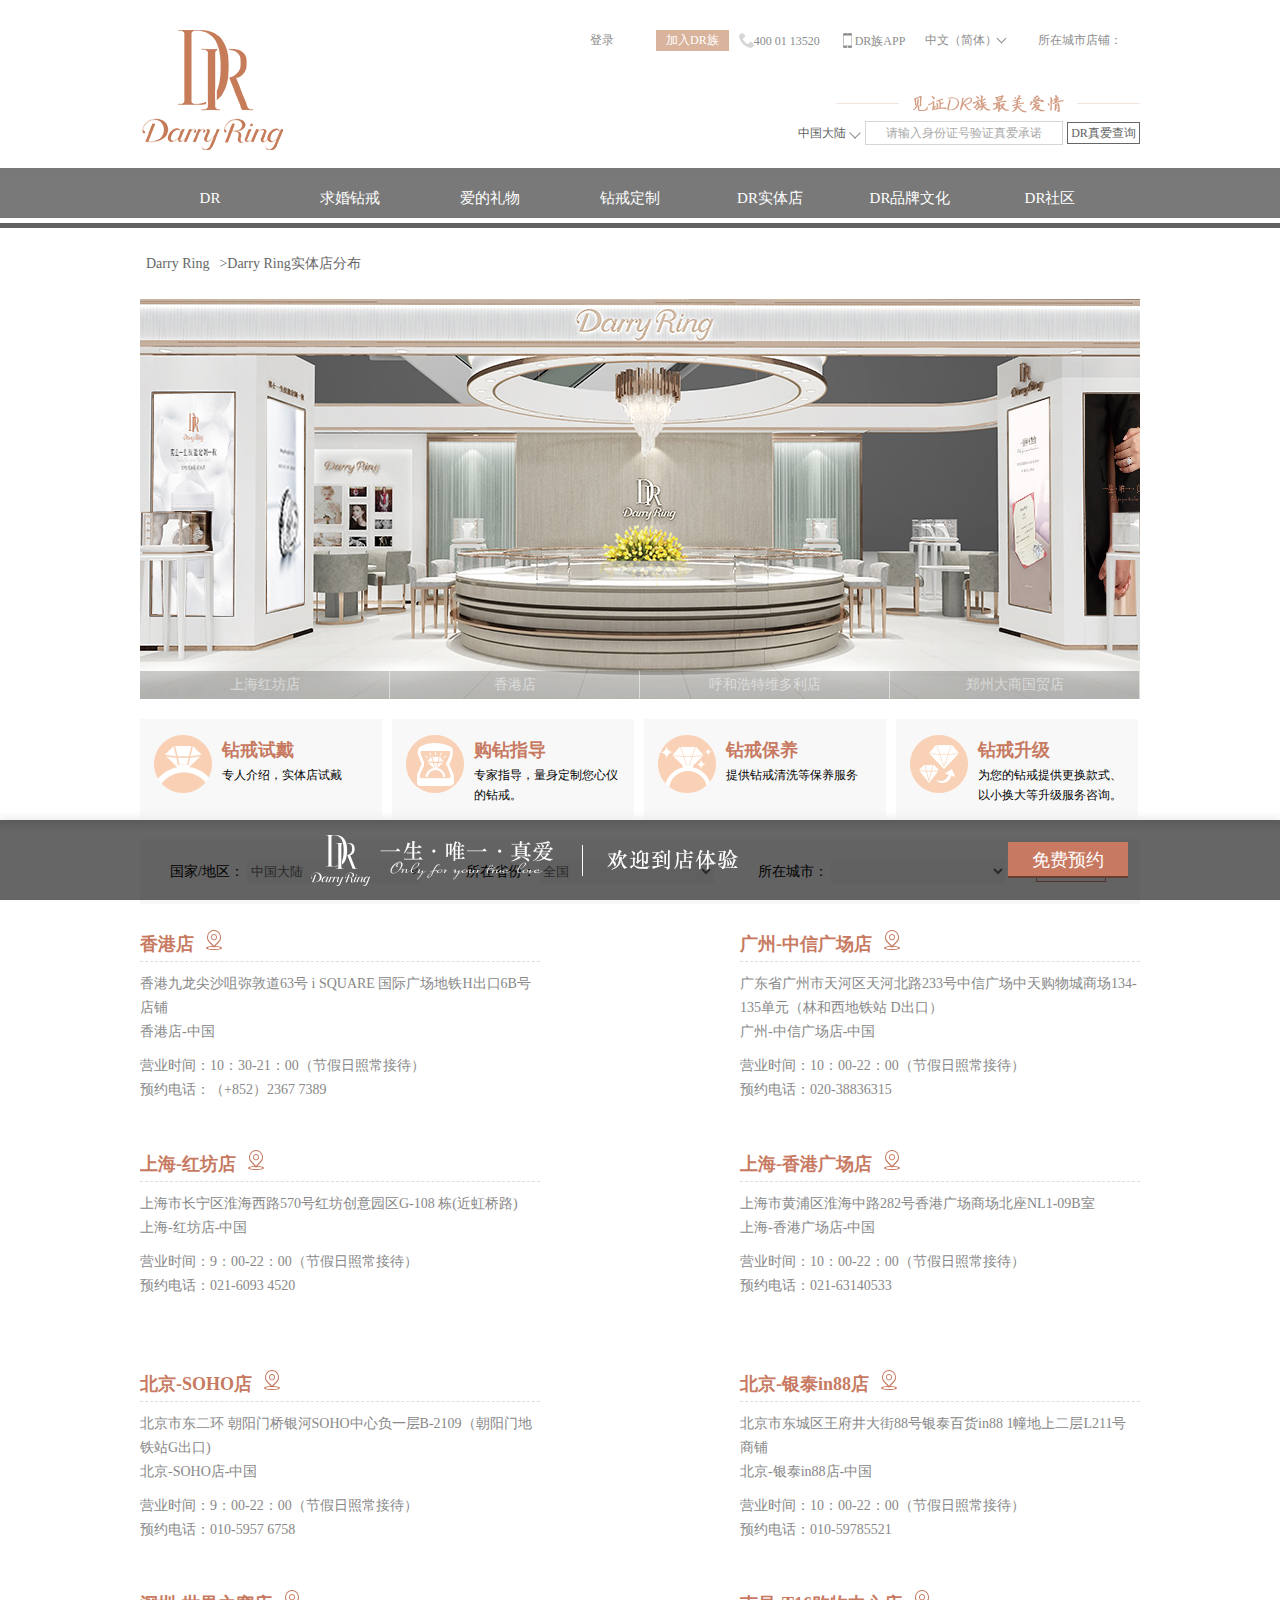
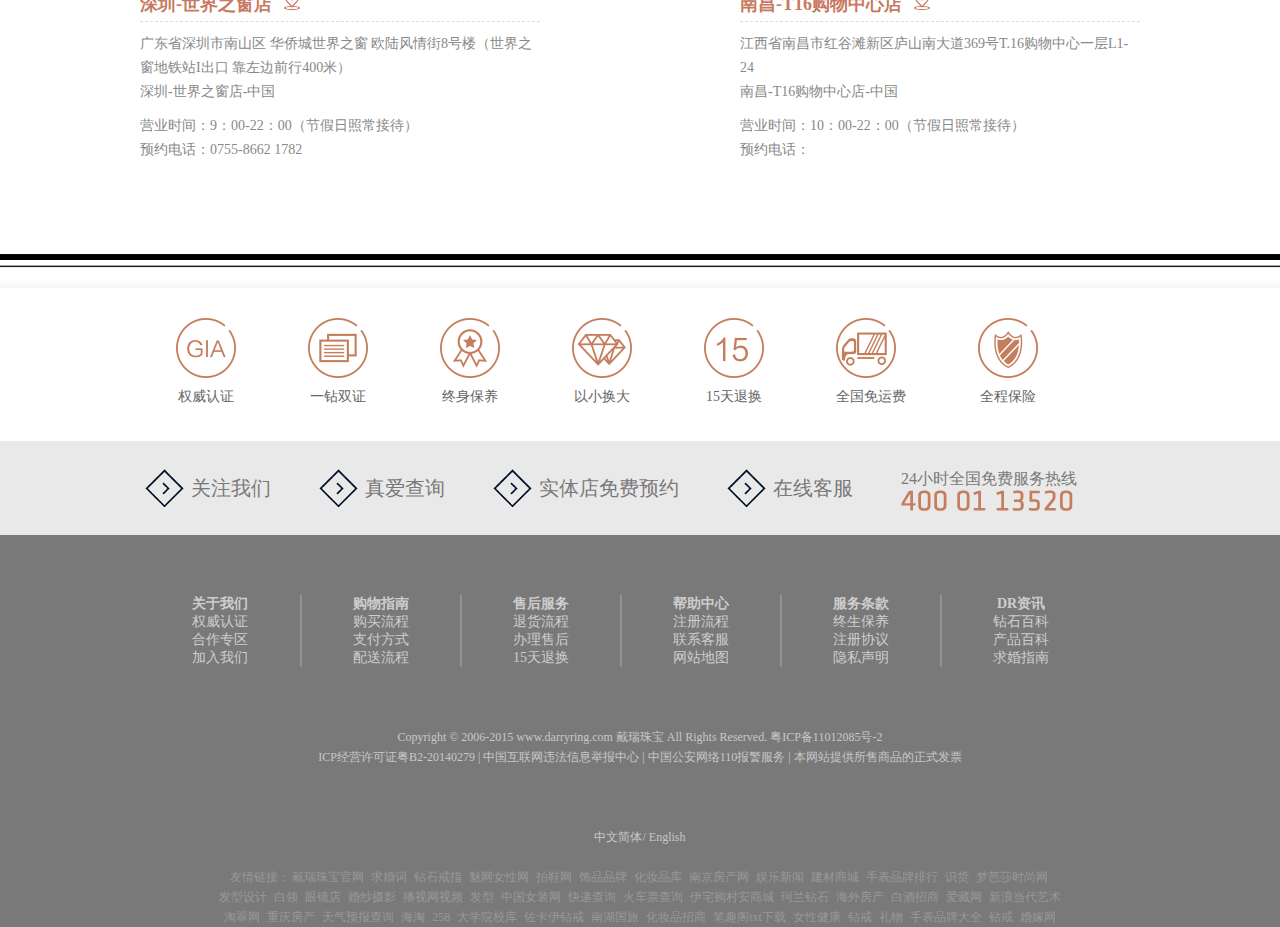
<file: darryRing/html/drshop.html>
<!doctype html>
<html lang="en">
<head>
	<meta charset="UTF-8">
	<title>Darry Ring实体店分布</title>
    <link rel="stylesheet" href="../css/nav.css">
    <link rel="stylesheet" href="../css/drshop.css"> 
	<link rel="stylesheet" href="../css/footer.css">
    <script src="../js/jquery.js"></script>
    <script src="../js/lunbo.js"></script>
    <script src="../js/index.js"></script>
    <script src="../js/nav.js"></script>
    <script src="../js/cookie.js"></script>
    <script src="../js/login.js"></script>
    <script>
        $(function(){
            var userlogin = getCookie("name");
            var userloginE = getCookie("nameE");
            if(userlogin != ""){
                $(".userlogin").text(userlogin);
            }else if(userloginE != ""){
                $(".userlogin").text(userloginE);
            }else{
            }
            
        })
    </script>
</head>
<body>
	<div class="index-nav" id="backtop">
		<div class="index-nav-center">
			<div class="index-nav-center1"><a href="index.html"></a></div>
			<div class="index-nav-center2">
				<div class="index-nav-center2-top">
					<ul>
						<li><a href="login.html" style="width: 88px;overflow: hidden;margin-right: 10px;margin-left: -22px;"><span class="userlogin">登录</span></a></li>
						<li><a href="sign.html" id="pink">加入DR族</a></li>
						<li><a><img src="../images/phone.png">400 01 13520</a></li>
						<li class="app">
                            <a href="#"><img src="../images/iphone.png">DR族APP</a>
                            <div class="app-hid">
                                <img src="../images/APP_ewm.jpg" alt="">
                                <p>下载暖心的情侣互动APP</p>
                                <p>DR族专属</p>
                            </div>
                        </li>
						<li class="lang">
                            <a href="#">中文（简体）</a>
                            <i id="jiantou1"></i>
                            <div class="lang-hid">
                                <a href="#">中文（繁体）</a>
                                <a href="">English</a>
                            </div>                  
                        </li>
						<li id="right">
                            <a href="#">所在城市店铺：</a>
                            <div id="shop-hid">
                                <a href="#">香港</a>
                                <a href="#">上海</a>
                                <a href="#">北京</a>
                                <a href="#">深圳</a>
                                <a href="#">广州</a>
                                <a href="#">南京</a>
                                <a href="#">成都</a>
                                <a href="#">天津</a>
                                <a href="#">昆明</a>
                                <a href="#">宁波</a>
                                <a href="#">大连</a>
                                <a href="#">长沙</a>
                                <a href="#">重庆</a>
                                <a href="#">武汉</a>
                                <a href="#">郑州</a>
                                <a href="#">杭州</a>
                                <a href="#">苏州</a>
                                <a href="#">无锡</a>
                            </div>
                        </li>
					</ul>
				</div>
				<div class="index-nav-center2-bottom">
					<div class="chaxun">
						<span><i id="jiantou"></i>中国大陆</span>
                        <div id="chaxun-hid">
                            <a href="#">海外地区</a>
                            <a href="">港澳台</a>
                            <a href="">其他</a>
                        </div>
						<input type="text" value="请输入身份证号验证真爱承诺">
						<a href="#">DR真爱查询</a>
					</div>
					
				</div>
			</div>
		</div>
		<nav class="index-nav2">
			<div class="index-nav-center">
				<ul class="list">  <!-- list -->
                    <!-- DR -->
					<li>
						<a href="index.html" id="list-a">DR</a>
						<!-- ul(nav) slide
								li(aaa) -->
                            <div class="nav-hid">
                                <div class="nav-hid-left">
                                    <img src="../images/drword.png" alt="">
                                    <a href="sign.html" class="hid-join">加入DR族</a>
                                </div>
                                <div class="nav-hid-right">
                                    <img src="../images/drimg.jpg" alt="">
                                    <a href="" id="hid-chaxun">真爱查询</a>
                                </div>
                            </div>
					</li>
                    <!-- 求婚钻戒 -->
					<li>
						<a href="qhring.html" class="nav2-ul" id="list-a">求婚钻戒</a>
                        <div class="nav-hid">
                            <div class="qh-hid-left fl">
                                <div class="qh-img fl disnone">
                                    <img src="../images/2014092610543039082c76fd.jpg" alt="">
                                </div>
                                <div class="qh-img fl disnone">
                                    <img src="../images/2015081318151576e08c7f5c.jpg" alt="">
                                </div>
                                <div class="qh-img fl disnone">
                                    <img src="../images/201409031259093e45b5ecf0.jpg" alt="">
                                </div>
                                <div class="qh-img fl disnone">
                                    <img src="../images/20150930190558ba3bac51e0.jpg" alt="">
                                </div>
                                <div class="qh-img fl disnone">
                                    <img src="../images/2015093019140361614ead1d.jpg" alt="">
                                </div>
                                <ul class="fr">
                                    <li><a href="qhring.html">稀世粉钻</a></li>
                                    <li><a href="qhring.html">Love Line系列</a></li>
                                    <li><a href="qhring.html">Forever系列</a></li>
                                    <li><a href="qhring.html">My Heart系列</a></li>
                                    <li><a href="qhring.html">True Love系列</a></li>
                                </ul>
                            </div>
                            <div class="qh-hid-right fr">
                                <div class="qh-img fr disnone">
                                    <img src="../images/20140902094335966c32bf74.jpg" alt="">
                                </div>
                                <div class="qh-img fr disnone">
                                    <img src="../images/20141208151441cc5ac80d54.jpg" alt="">
                                </div>
                                <div class="qh-img fr disnone">
                                    <img src="../images/201409011559313d34c1c807.jpg" alt="">
                                </div>
                                <div class="qh-img fr disnone">
                                    <img src="../images/20150129114316f8a2465758.jpg" alt="">
                                </div>
                                <div class="qh-img fr disnone">
                                    <img src="../images/201502061050359c37df606b.jpg" alt="">
                                </div>
                                <ul class="fl">
                                    <li><a href="qhring.html">I Swear系列</a></li>
                                    <li><a href="qhring.html">Just You系列</a></li>
                                    <li><a href="qhring.html">Princess系列</a></li>
                                    <li><a href="qhring.html">Believe系列</a></li>
                                    <li><a href="qhring.html">查看全部商品</a></li>
                                </ul>
                            </div>
                        </div>
					</li>
                    <!-- 爱的礼物 -->
					<li>
						<a href="love.html" id="list-a">爱的礼物</a>
                        <div class="nav-hid">
                            <div class="love-hid-left fl">
                                <div class="love-img fl disnone">
                                    <img src="../images/2015012912125452b30a7236.jpg" alt="">
                                </div>
                                <div class="love-img fl disnone">
                                    <img src="../images/20150714152021089c7e0a27.jpg" alt="">
                                </div>
                                <div class="love-img fl disnone">
                                    <img src="../images/20141211170306c60c5d8029.jpg" alt="">
                                </div>
                                <div class="love-img fl disnone">
                                    <img src="../images/2015092819013563a1e7c5d7.jpg" alt="">
                                </div>
                                <div class="love-img fl disnone">
                                    <img src="../images/ZHDARRYJEWELRYF15002_1.jpg" alt="">
                                </div>
                                <ul class="fr">
                                    <li><a href="qhring.html">对戒</a></li>
                                    <li><a href="qhring.html">男戒</a></li>
                                    <li><a href="qhring.html">吊坠</a></li>
                                    <li><a href="qhring.html">耳饰</a></li>
                                    <li><a href="qhring.html">手链/手镯</a></li>
                                </ul>
                            </div>
                            <div class="love-hid-right fr">
                                <div class="love-img fr disnone">
                                    <img src="../images/2016060811463267ab8fc9ed.jpg" alt="">
                                </div>
                                <div class="love-img fr disnone">
                                    <img src="../images/20150928185451092acd12d8.jpg" alt="">
                                </div>
                                <div class="love-img fr disnone">
                                    <img src="../images/20150930142250b083bc9f9f.jpg" alt="">
                                </div>
                                <div class="love-img fr disnone">
                                    <img src="../images/ZHDARRYJEWELRYF15008_1.jpg" alt="">
                                </div>
                                <div class="love-img fr disnone">
                                    <img src="../images/20150129121254e8cdb1d2f7.jpg" alt="">
                                </div>
                                <ul class="fl">
                                    <li><a href="qhring.html">十二星座吊坠</a></li>
                                    <li><a href="qhring.html">纪念日礼物</a></li>
                                    <li><a href="qhring.html">生日礼物</a></li>
                                    <li><a href="qhring.html">节日礼物</a></li>
                                    <li><a href="qhring.html">查看全部商品</a></li>
                                </ul>
                            </div>
                        </div>
					</li>
                    <!-- 钻戒定制 -->
					<li>
						<a href="dingzhi.html" id="list-a">钻戒定制</a>
					</li>
                    <!-- DR实体店 -->
					<li>
						<a href="drshop.html" id="list-a">DR实体店</a>
                        <div class="nav-hid">
                                <div class="nav-hid-left">
                                    <img src="../images/20151207145102.jpg" alt="">
                                    <a href="sign.html" id="hid-chaxun">香港店</a>
                                </div>
                                <div class="nav-hid-right">
                                    <img src="../images/201602251354138161e6e6fe.jpg" alt="">
                                    <a href="sign.html" id="hid-chaxun">重庆观音桥店</a>
                                </div>
                            </div>
					</li>
                    <!-- DR品牌文化 -->
					<li>
						<a href="pinpai.html" id="list-a">DR品牌文化</a>
                        <div class="nav-hid">
                            <div class="nav-hid-left">
                                <img src="../images/navleft1.jpg" alt="">
                                <a href="sign.html" id="hid-chaxun">品牌文化</a>
                            </div>
                            <div class="nav-hid-right">
                                <img src="../images/navright1.jpg" alt="">
                                <a href="sign.html" id="hid-chaxun">明星推荐</a>
                            </div>
                        </div>
					</li>
                    <!-- DR社区 -->
					<li>
						<a href="#" id="list-a">DR社区</a>
                        <div class="nav-hid">
                            <div class="nav-hid-left">
                                <img src="../images/1476269011.jpg" alt="">
                                <a href="sign.html" id="hid-chaxun">你想写今年的时光信吗？</a>
                            </div>
                            <div class="nav-hid-right">
                                <img src="../images/1478154216.jpg" alt="">
                                <a href="sign.html" id="hid-chaxun">喜欢就要放肆,爱就不要控制</a>
                            </div>
                        </div>
					</li>		
				</ul>
			</div>
		</nav>
	</div>
    <div class="qh-title">
        <div class="qh-title-left">
            <a href="index.html">Darry Ring</a>
            <span> &gt;Darry Ring实体店分布</span>
        </div>
    </div>
	<div class="lunbo">
        <ul class="lunboul" id="uls">
            <li style="z-index:100"><a href="qhring.html"><img src="../images/sh_ad.jpg" alt="" ></a></li>
            <li style="z-index:90" ><a href="qhring.html"><img src="../images/201511141709120e71fba419.jpg" alt="" ></a></li>
            <li style="z-index:80"><a href="qhring.html"><img src="../images/20160926183538caa0022f64.jpg" alt="" ></a></li>
            <li style="z-index:70"><a href="qhring.html"><img src="../images/2016092715372776d93eecc0.jpg" alt=""></a></li>
        </ul>
        <ol class="ols">
            <li class="active"><a href="#">上海红坊店</a></li>
            <li><a href="#">香港店</a></li>
            <li><a href="#">呼和浩特维多利店</a></li>
            <li><a href="#">郑州大商国贸店</a></li>
        </ol>  
    </div>
    <div class="shopServer fix">
        <div class="shopServerDic shopzjsd">
            <h3>钻戒试戴</h3>
            <p>专人介绍，实体店试戴</p>
        </div>
        <div class="shopServerDic shopgzzd">
            <h3>购钻指导</h3>
            <p>专家指导，量身定制您心仪的钻戒。</p>
        </div>
        <div class="shopServerDic shopzjby">
            <h3>钻戒保养</h3>
            <p>提供钻戒清洗等保养服务</p>
        </div>
        <div class="shopServerDic shopzjsj">
            <h3>钻戒升级</h3>
            <p>为您的钻戒提供更换款式、 以小换大等升级服务咨询。</p>
        </div>
    </div>
    <div class="shopSearch" style="">
        <span>
            <label for="shop-countries">国家/地区：</label>
            <select name="" id="shop-countries">
                <option value="">中国大陆</option>
            </select>
        </span>
        <span>
            <label for="shop-provinces">所在省份：</label>
            <select name="ctl00$content$ddlProvince" id="ctl00_content_ddlProvince">
                <option value="-1">全国</option>
                <option value="820000">香港</option>
                <option value="340000">安徽省</option>
                <option value="110000">北京市</option>
                <option value="350000">福建省</option>
                <option value="620000">甘肃省</option>
                <option value="440000">广东省</option>
                <option value="450000">广西壮族自治区</option>
                <option value="520000">贵州省</option>
                <option value="460000">海南省</option>
                <option value="130000">河北省</option>
                <option value="410000">河南省</option>
                <option value="230000">黑龙江省</option>
                <option value="420000">湖北省</option>
                <option value="430000">湖南省</option>
                <option value="220000">吉林省</option>
                <option value="320000">江苏省</option>
                <option value="360000">江西省</option>
                <option value="210000">辽宁省</option>
                <option value="150000">内蒙古自治区</option>
                <option value="640000">宁夏回族自治区</option>
                <option value="630000">青海省</option>
                <option value="370000">山东省</option>
                <option value="140000">山西省</option>
                <option value="610000">陕西省</option>
                <option value="310000">上海市</option>
                <option value="510000">四川省</option>
                <option value="120000">天津市</option>
                <option value="650000">新疆维吾尔自治区</option>
                <option value="530000">云南省</option>
                <option value="330000">浙江省</option>
                <option value="500000">重庆市</option>
            </select>
        </span>
        <span>
            <label for="shop-city">所在城市：</label>
            <select name="ctl00$content$ddlcity" id="ctl00_content_ddlcity"></select>
        </span>
        <a class="searchBtn inlineBlock" href="javascript:toSearch()">搜索</a>
    </div>
    <div class="shopListMain" id="div_shoplist">
        <ul id="zsResult" class="shopList">                
            <li class="shopInfo">
                <h4><a href="#">香港店</a><a class="showMapBtn" href="#"></a></h4>
                <p>香港九龙尖沙咀弥敦道63号 i SQUARE 国际广场地铁H出口6B号店铺</p>
                <p class="marBot10">香港店-中国</p>
                <p>营业时间：10：30-21：00（节假日照常接待）</p>
                <p>预约电话：（+852）2367 7389</p>
            </li>
            <li class="shopInfo">
                <h4><a href="#">广州-中信广场店</a><a class="showMapBtn" href="#"></a></h4>
                <p>广东省广州市天河区天河北路233号中信广场中天购物城商场134-135单元（林和西地铁站 D出口）</p>
                <p class="marBot10">广州-中信广场店-中国</p>
                <p>营业时间：10：00-22：00（节假日照常接待）</p>
                <p>预约电话：020-38836315</p>
            </li>
            <li class="shopInfo">
                <h4><a href="#">上海-红坊店</a><a class="showMapBtn" href="#"></a></h4>
                <p>上海市长宁区淮海西路570号红坊创意园区G-108 栋(近虹桥路)</p>
                <p class="marBot10">上海-红坊店-中国</p>
                <p>营业时间：9：00-22：00（节假日照常接待）</p>
                <p>预约电话：021-6093 4520</p>
            </li>
            <li class="shopInfo">
                <h4><a href="#">上海-香港广场店</a><a class="showMapBtn" href="#"></a></h4>
                <p>上海市黄浦区淮海中路282号香港广场商场北座NL1-09B室</p><p class="marBot10">上海-香港广场店-中国</p>
                <p>营业时间：10：00-22：00（节假日照常接待）</p>
                <p>预约电话：021-63140533</p>
            </li>
            <li class="shopInfo">
                <h4><a href="#">北京-SOHO店</a><a class="showMapBtn" href="#"></a></h4>
                <p>北京市东二环 朝阳门桥银河SOHO中心负一层B-2109（朝阳门地铁站G出口)</p>
                <p class="marBot10">北京-SOHO店-中国</p>
                <p>营业时间：9：00-22：00（节假日照常接待）</p>
                <p>预约电话：010-5957 6758</p>
            </li>
            <li class="shopInfo">
                <h4><a href="#">北京-银泰in88店</a><a class="showMapBtn" href="#"></a></h4>
                <p>北京市东城区王府井大街88号银泰百货in88 1幢地上二层L211号商铺</p>
                <p class="marBot10">北京-银泰in88店-中国</p>
                <p>营业时间：10：00-22：00（节假日照常接待）</p>
                <p>预约电话：010-59785521</p>
            </li>
            <li class="shopInfo">
                <h4><a href="#">深圳-世界之窗店</a><a class="showMapBtn" href="#"></a></h4>
                <p>广东省深圳市南山区 华侨城世界之窗 欧陆风情街8号楼（世界之窗地铁站I出口 靠左边前行400米）</p>
                <p class="marBot10">深圳-世界之窗店-中国</p>
                <p>营业时间：9：00-22：00（节假日照常接待）</p>
                <p>预约电话：0755-8662 1782</p>
            </li>
            <li class="shopInfo">
                <h4><a href="#">南昌-T16购物中心店</a><a class="showMapBtn" href="#"></a></h4>
                <p>江西省南昌市红谷滩新区庐山南大道369号T.16购物中心一层L1-24</p>
                <p class="marBot10">南昌-T16购物中心店-中国</p>
                <p>营业时间：10：00-22：00（节假日照常接待）</p>
                <p>预约电话：</p>
            </li>
        </ul>
    </div>
    <div class="subscribe" id="subscribeMain" style="">
        <div class="subscribeBtn">
            <div class="subscribeBtnBg"></div>
            <div class="subscribeBtnMain">
                <a href="javascript:;" class="subscribeLink inlineBlock" id="showActionBtn">免费预约</a>
            </div>
        </div>
    </div>




    <div class="footer">
        <div class="footer-top"></div> 
        <div class="service">
            <ul>
                <li><a href="#"><i class="icon1"></i>权威认证</a></li>
                <li><a href="#"><i class="icon2"></i>一钻双证</a></li>
                <li><a href="#"><i class="icon3"></i>终身保养</a></li>
                <li><a href="#"><i class="icon4"></i>以小换大</a></li>
                <li><a href="#"><i class="icon5"></i>15天退换</a></li>
                <li><a href="#"><i class="icon6"></i>全国免运费</a></li>
                <li><a href="#"><i class="icon7"></i>全程保险</a></li>
            </ul>
        </div>
        <div class="footer-gray">
            <ul id="ul-gray">
                <li><a href="#">关注我们</a></li>
                <li><a href="#">真爱查询</a></li>
                <li><a href="#">实体店免费预约</a></li>
                <li><a href="#">在线客服</a></li>
                <li id="rexian">24小时全国免费服务热线<img src="../images/tel.png" alt=""></li>
            </ul>
        </div>
        <div class="footer-black">
            <div class="footer-black-c">
                <div class="footer-black-top">
                    <div class="fbtdiv fbtdiv-1">
                        <ul>
                            <li><b>关于我们</b></li>
                            <li>权威认证</li>
                            <li>合作专区</li>
                            <li>加入我们</li>
                        </ul>
                    </div>
                    <div class="fbtdiv">
                        <ul>
                            <li><b>购物指南</b></li>
                            <li>购买流程</li>
                            <li>支付方式</li>
                            <li>配送流程</li>
                        </ul>
                    </div>
                    <div class="fbtdiv">
                        <ul>
                            <li><b>售后服务</b></li>
                            <li>退货流程</li>
                            <li>办理售后</li>
                            <li>15天退换</li>
                        </ul>
                    </div>
                    <div class="fbtdiv">
                        <ul>
                            <li><b>帮助中心</b></li>
                            <li>注册流程</li>
                            <li>联系客服</li>
                            <li>网站地图</li>
                        </ul>
                    </div>
                    <div class="fbtdiv">
                        <ul>
                            <li><b>服务条款</b></li>
                            <li>终生保养</li>
                            <li>注册协议</li>
                            <li>隐私声明</li>
                        </ul>
                    </div>
                    <div class="fbtdiv">
                        <ul>
                            <li><b>DR资讯</b></li>
                            <li>钻石百科</li>
                            <li>产品百科</li>
                            <li>求婚指南</li>
                        </ul>
                    </div>
                </div>
                <div class="footer-black-jia"></div>
                <div class="footer-black-mid">
                    <p>Copyright  © 2006-2015 www.darryring.com 戴瑞珠宝 All Rights Reserved. 粤ICP备11012085号-2</p>
                    <p>ICP经营许可证粤B2-20140279 | 中国互联网违法信息举报中心 | 中国公安网络110报警服务 | 本网站提供所售商品的正式发票</p>
                </div>
                <div class="footer-black-jia"></div>
                <div class="footer-black-langues">
	                <a href="#">中文简体/</a>
	                <a href="#">English</a>
            	</div>
            	<div class="friend">
            		<p>友情链接：<a href="#">戴瑞珠宝官网</a>
	            		<a href="#">求婚词</a>
	            		<a href="#">钻石戒指</a>
	            		<a href="#">魅网女性网</a>
	            		<a href="#">拍鞋网</a>
	            		<a href="#">饰品品牌</a>
	            		<a href="#">化妆品库</a>
	            		<a href="#">南京房产网</a>
	            		<a href="#">娱乐新闻</a>
	            		<a href="#">建材商城</a>
	            		<a href="#">手表品牌排行</a>
	            		<a href="#">识货</a>
	            		<a href="#">梦芭莎时尚网</a>
            		</p>
            		<p>
            			<a href="#">发型设计</a>
	            		<a href="#">白领</a>
	            		<a href="#">眼镜店</a>
	            		<a href="#">婚纱摄影</a>
	            		<a href="#">播视网视频</a>
	            		<a href="#">发型</a>
	            		<a href="#">中国女装网</a>
	            		<a href="#">快递查询</a>
	            		<a href="#">火车票查询</a>
	            		<a href="#">伊宅购村安商城</a>
	            		<a href="#">珂兰钻石</a>
	            		<a href="#">海外房产</a>
	            		<a href="#">白酒招商</a>
	            		<a href="#">爱藏网</a>
	            		<a href="#">新浪当代艺术</a>
            		</p>
            		<p>
            			<a href="#">淘翠网</a>
	            		<a href="#">重庆房产</a>
	            		<a href="#">天气预报查询</a>
	            		<a href="#">海淘</a>
	            		<a href="#">258</a>
	            		<a href="#">大学院校库</a>
	            		<a href="#">佐卡伊钻戒</a>
	            		<a href="#">南湖国旅</a>
	            		<a href="#">化妆品招商</a>
	            		<a href="#">笔趣阁txt下载</a>
	            		<a href="#">女性健康</a>
	            		<a href="#">钻戒</a>
	            		<a href="#">礼物</a>
	            		<a href="#">手表品牌大全</a>
	            		<a href="#">钻戒</a>
	            		<a href="#">婚嫁网</a>
            		</p>
            	</div>
            </div>
        </div>
    </div>

    <!-- 侧边栏 -->
    <div class="dr_quickservice" id="dr-quickservice" style="">
        <!--在线客服-->
        <div class="droline_kf droline_showkf">
            <div class="droline_kfword">
                <span></span>
                <p style="width: 220px; height: 60px;">想了解更多钻石知识<br>我们有专业在线客服给您解答</p>
            </div>
            <img src="../images/zxkf.gif">
            <span id="span_kf">在线<br>
                客服
            </span>
            <em class="droline_yleft"></em>
            <em class="droline_yright"></em>
        </div>
        <!--在线客服end-->
        <div class="dr_quick-cort">
            <a rel="nofollow" href="shop-cart.html" target="_blank" class="dr_quick2"></a>
            <div class="dr_quick-word em3">
                购物车
            </div>
        </div>
        <div class="dr_quick-cort">
            <a rel="nofollow" href="shop-cart.html" target="_blank" class="dr_quick3"></a>
            <div class="dr_quick-word myindent">
                我的订单
            </div>
        </div>
        <div class="dr_quick-cort">
            <a rel="nofollow" href="/member/myfavorites.html" class="dr_quick4"></a>
        </div>
        <div class="dr_quick-cort">
            <a rel="nofollow" href="javascript:join_favorite();" class="dr_quick5"></a>
        </div>
        <div class="dr_quick-cort">
            <a href="javascript:;" class="dr_quick6"></a>
        </div>
        <div class="dr_quick-cort" style="display: block">
            <a href="#" class="dr_quick7"></a>
        </div>
        <div class="dr_quick-cort">
            <a href="#backtop" class="dr_totop"></a>
            <div class="dr_quick-word totop">
                返回顶部
            </div>
        </div>
    </div>
</body>
</html>
</file>
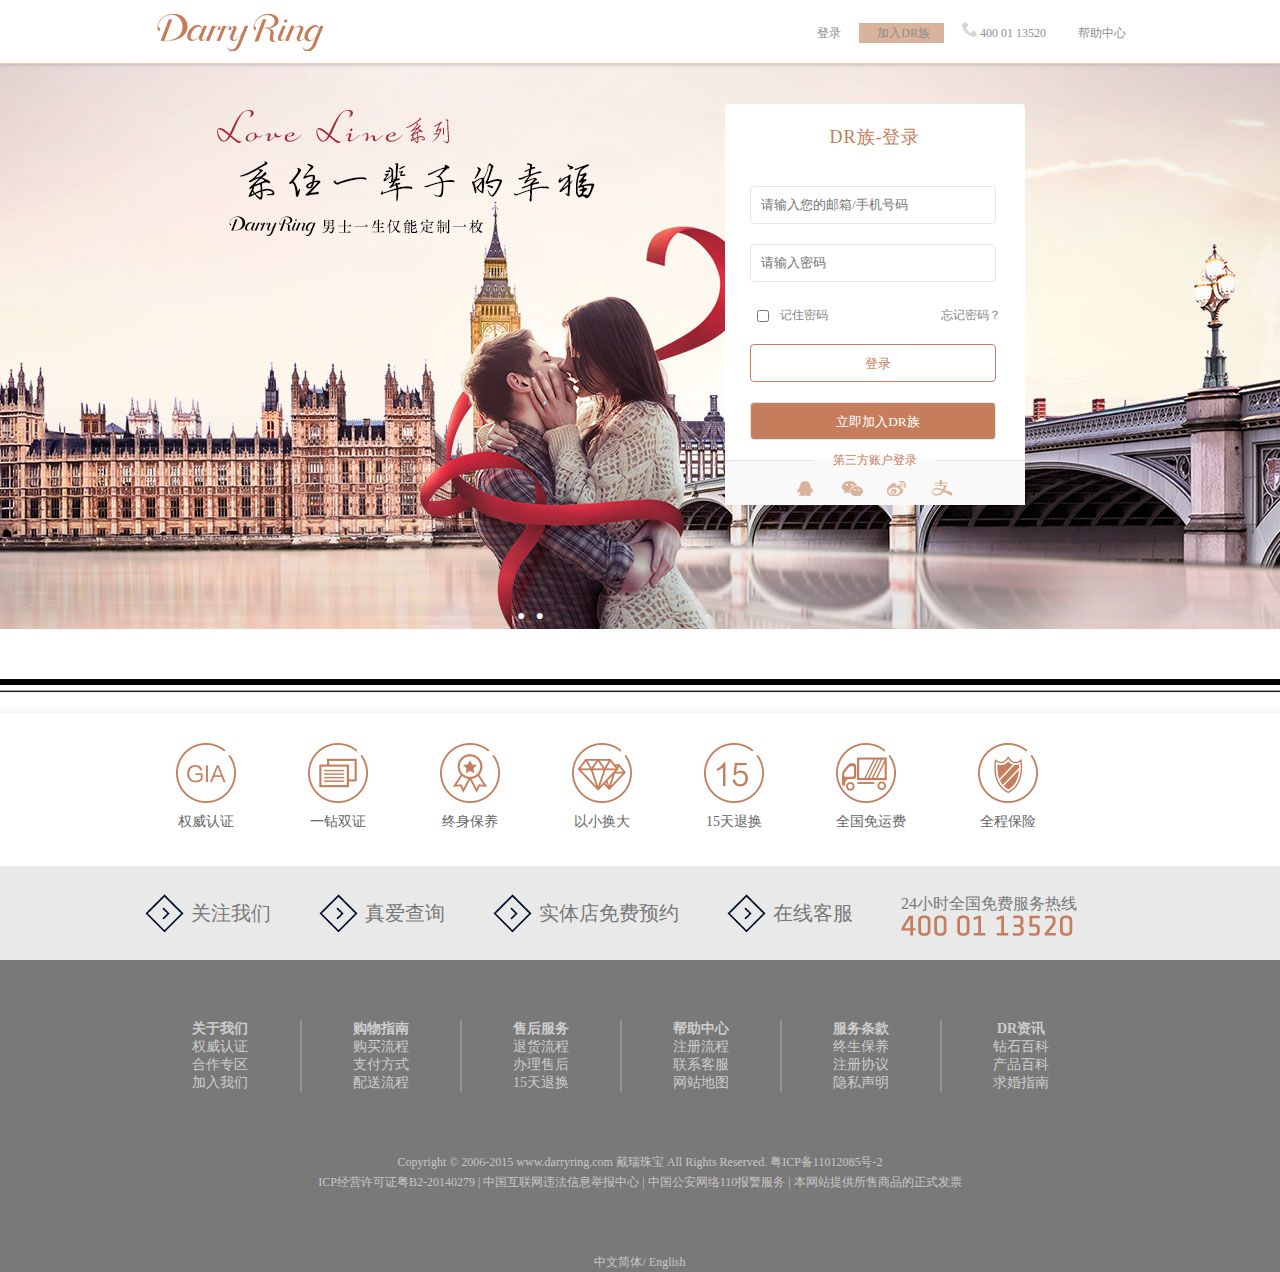
<file: darryRing/html/login.html>
<!doctype html>
<html lang="en">
<head>
    <meta charset="UTF-8">
    <title>DR登录</title>
    <link rel="stylesheet" href="../css/sign.css">
    <link rel="stylesheet" href="../css/footer.css">
    <style>
        ul li img{display:block; border: 0;}
    </style>
    <script src="../js/jquery.js"></script>
    <script src="../js/lunbo.js"></script>
    <script src="../js/login.js"></script>
    <script src="../js/cookie.js"></script>
</head>
<body>
    <div class="sign-head">
        <div class="sign-head-center">
            <div class="sign-head-left">
                <a href="index.html"><img src="../images/logo.png" alt=""></a>
            </div>
            <div class="sign-head-right">
                <div class="drmember_sec">
                        <div class="dr_member-left fl">
                            <a>登录</a>
                            <a href="sign.html" class="drtojoin">加入DR族</a>
                        </div>
                        <div class="dr_member-left fl">
                            <i>
                                <img src="../images/phone.png">
                                400 01 13520
                            </i>
                        </div>
                        <div class="dr_member-left fl">
                            <a href="#" target="_blank" class="help-right">帮助中心<span></span></a>
                        </div>
                    </div>
            </div>
        </div>        
    </div>
    <div class="lunbo">
        <ul class="lunboul" id="uls">
            <li><a href="#"><img src="../images/login.jpg" alt=""></a></li>
            <li><a href="#"><img src="../images/login2.jpg" alt=""></a></li>
        </ul>
        <ol class="ols">
            <li class="active">●</li>
            <li>●</li>
        </ol>
        <div class="login-sign">
            <div class="sign login">
                <div class="email-phone-fix">
                    <h3>DR族-登录</h3>
                </div>
                <form class="phone">
                    <p id="tixing"></p>
                    <input type="text" placeholder="请输入您的邮箱/手机号码" id="phone">
                    <input type="password" placeholder="请输入密码" id="pwd">
                    <p class="remember"><input type="checkbox" id="remember" >记住密码<a href="#" id="forget">忘记密码？</a></p>
                    <input type="button" value="登录" id="login-login">
                    <a href="sign.html"><input type="button" value="立即加入DR族" id="join"></a>
                </form>
                <div class="sanfang">
                    <p>第三方账户登录</p>
                    <ul>
                        <li>
                            <a href="#" id="san-icon1"></a>
                            <a href="#" id="san-icon2"></a>
                            <a href="#" id="san-icon3"></a>
                            <a href="#" id="san-icon4"></a>
                        </li>
                    </ul>
                </div>
            </div>
        </div>   
    </div>
    <div class="footer">
        <div class="footer-top"></div> 
        <div class="service">
            <ul>
                <li><a href="#"><i class="icon1"></i>权威认证</a></li>
                <li><a href="#"><i class="icon2"></i>一钻双证</a></li>
                <li><a href="#"><i class="icon3"></i>终身保养</a></li>
                <li><a href="#"><i class="icon4"></i>以小换大</a></li>
                <li><a href="#"><i class="icon5"></i>15天退换</a></li>
                <li><a href="#"><i class="icon6"></i>全国免运费</a></li>
                <li><a href="#"><i class="icon7"></i>全程保险</a></li>
            </ul>
        </div>
        <div class="footer-gray">
            <ul id="ul-gray">
                <li><a href="#">关注我们</a></li>
                <li><a href="#">真爱查询</a></li>
                <li><a href="#">实体店免费预约</a></li>
                <li><a href="#">在线客服</a></li>
                <li>24小时全国免费服务热线<img src="../images/tel.png" alt=""></li>
            </ul>
        </div>
        <div class="footer-black">
            <div class="footer-black-c">
                <div class="footer-black-top">
                    <div class="fbtdiv fbtdiv-1">
                        <ul>
                            <li><b>关于我们</b></li>
                            <li>权威认证</li>
                            <li>合作专区</li>
                            <li>加入我们</li>
                        </ul>
                    </div>
                    <div class="fbtdiv">
                        <ul>
                            <li><b>购物指南</b></li>
                            <li>购买流程</li>
                            <li>支付方式</li>
                            <li>配送流程</li>
                        </ul>
                    </div>
                    <div class="fbtdiv">
                        <ul>
                            <li><b>售后服务</b></li>
                            <li>退货流程</li>
                            <li>办理售后</li>
                            <li>15天退换</li>
                        </ul>
                    </div>
                    <div class="fbtdiv">
                        <ul>
                            <li><b>帮助中心</b></li>
                            <li>注册流程</li>
                            <li>联系客服</li>
                            <li>网站地图</li>
                        </ul>
                    </div>
                    <div class="fbtdiv">
                        <ul>
                            <li><b>服务条款</b></li>
                            <li>终生保养</li>
                            <li>注册协议</li>
                            <li>隐私声明</li>
                        </ul>
                    </div>
                    <div class="fbtdiv">
                        <ul>
                            <li><b>DR资讯</b></li>
                            <li>钻石百科</li>
                            <li>产品百科</li>
                            <li>求婚指南</li>
                        </ul>
                    </div>
                </div>
                <div class="footer-black-jia"></div>
                <div class="footer-black-mid">
                    <p>Copyright  © 2006-2015 www.darryring.com 戴瑞珠宝 All Rights Reserved. 粤ICP备11012085号-2</p>
                    <p>ICP经营许可证粤B2-20140279 | 中国互联网违法信息举报中心 | 中国公安网络110报警服务 | 本网站提供所售商品的正式发票</p>
                </div>
                <div class="footer-black-jia"></div>
                <div class="footer-black-langues">
                <a href="#">中文简体/</a>
                <a href="#">English</a>
            </div>
            </div>
        </div>
    </div>
</body>
</html>
</file>
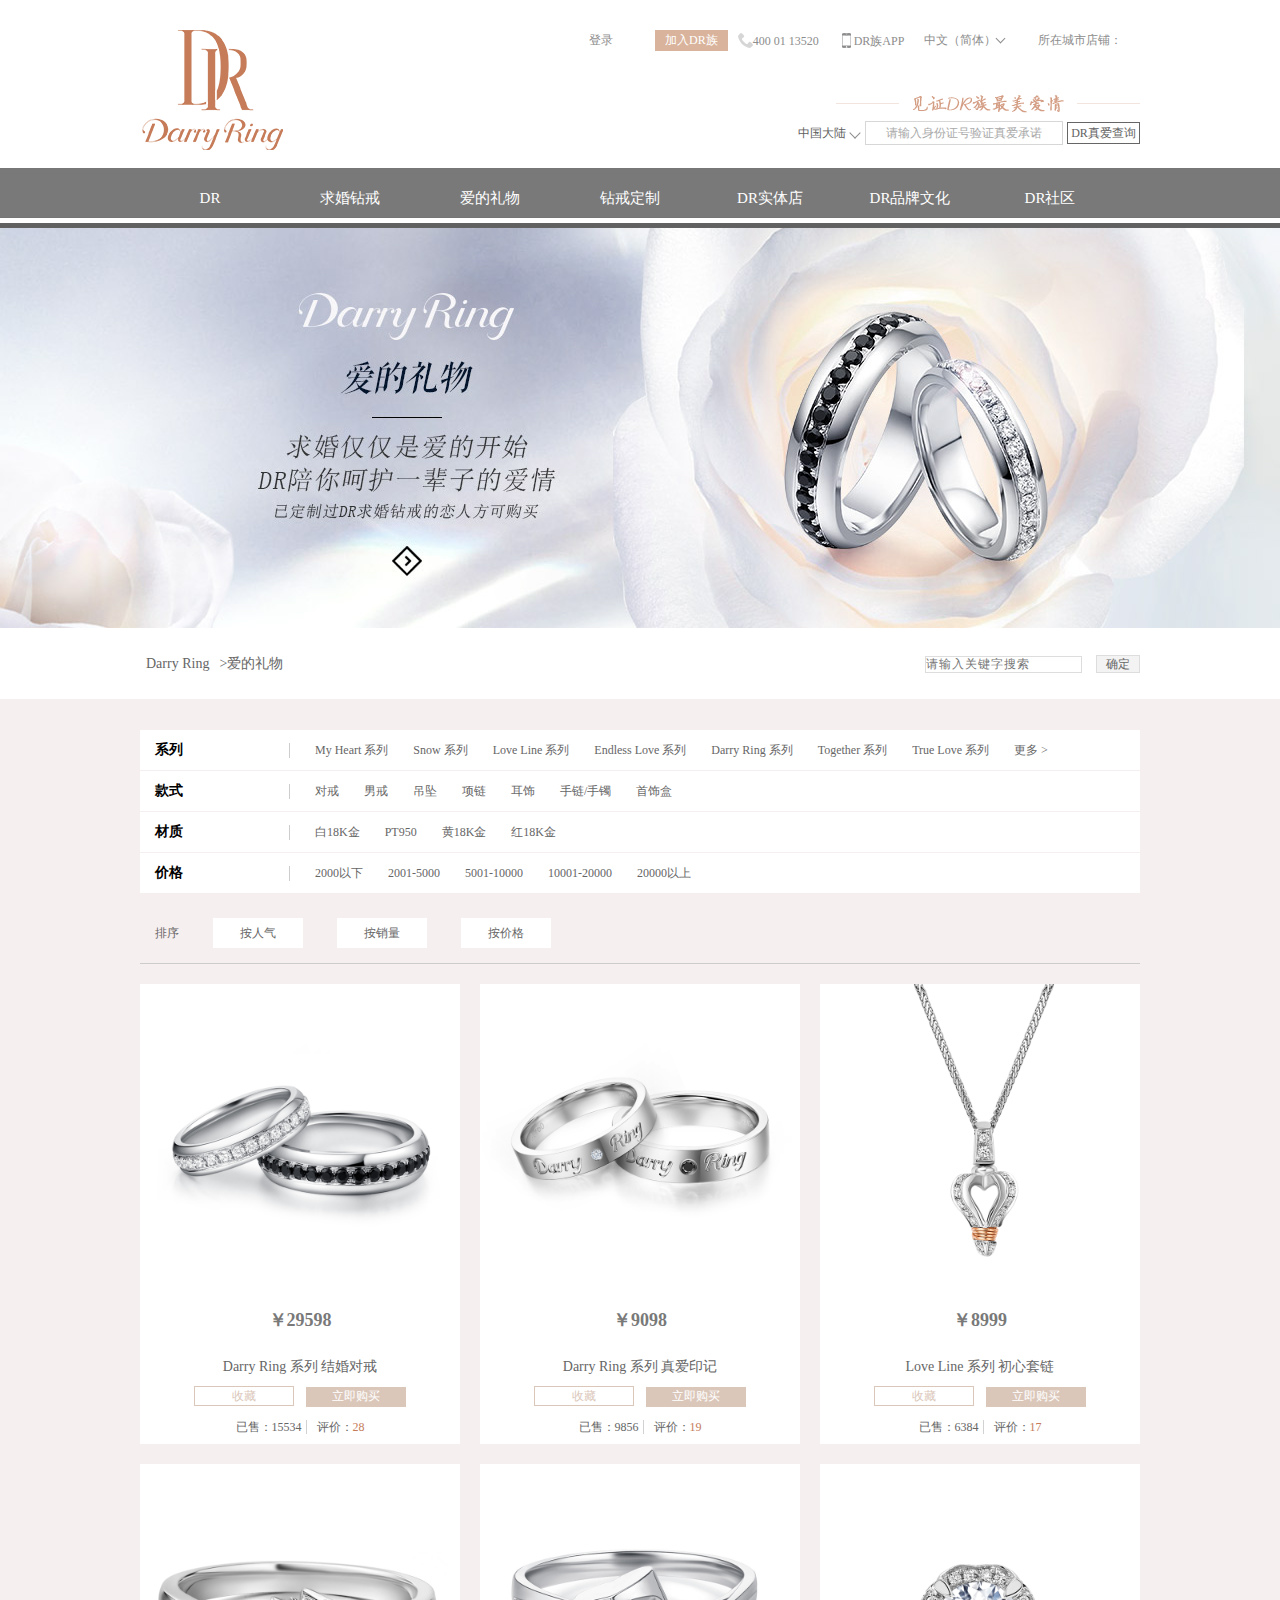
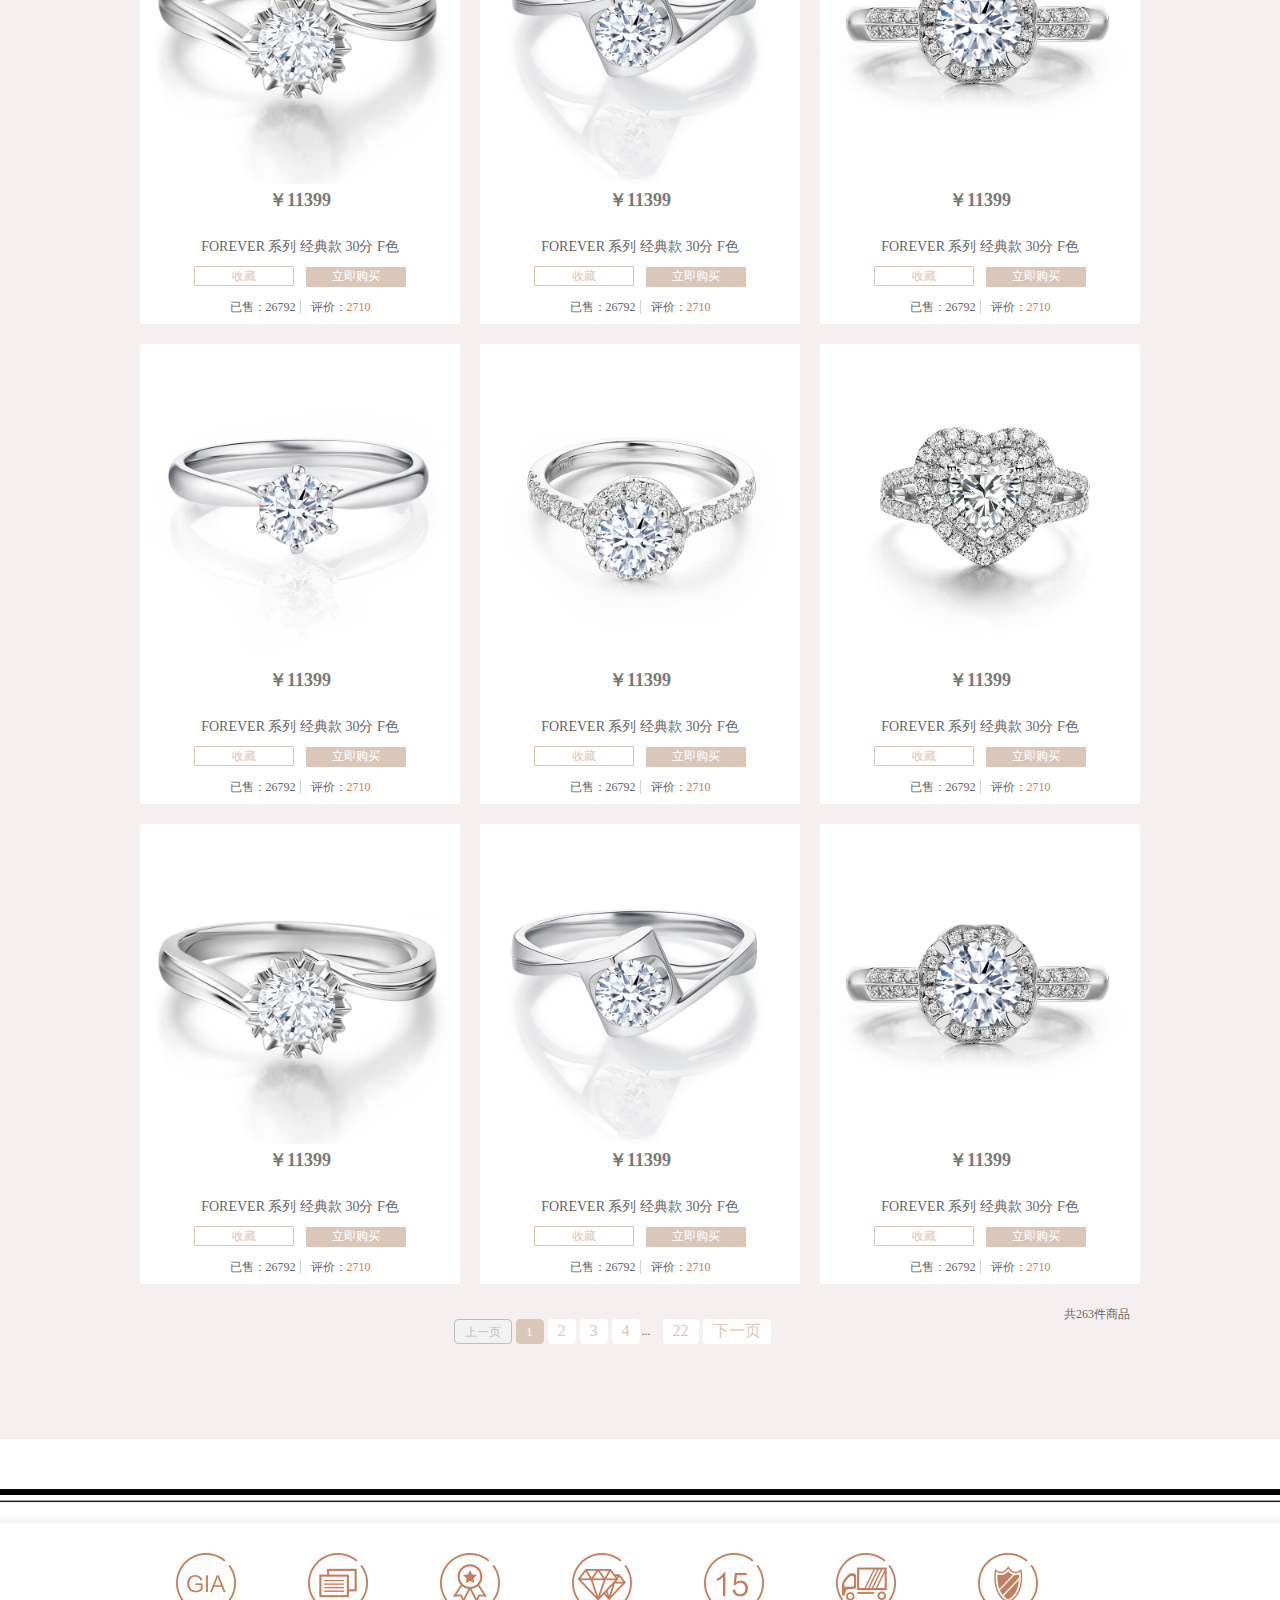
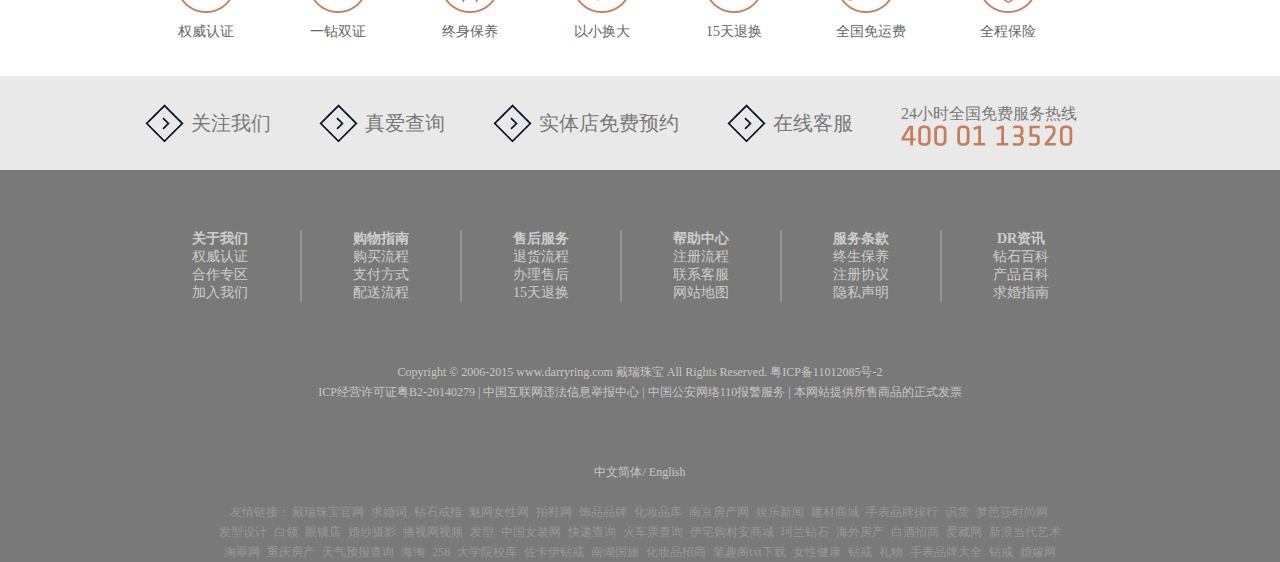
<file: darryRing/html/love.html>
<!doctype html>
<html lang="en">
<head>
	<meta charset="UTF-8">
	<title>爱的礼物</title>
    <link rel="stylesheet" href="../css/nav.css">
	<link rel="stylesheet" href="../css/index.css">
	<link rel="stylesheet" href="../css/footer.css">
	<link rel="stylesheet" href="../css/qhzj.css"> 
    <script src="../js/jquery.js"></script>        
	<script src="../js/nav.js"></script>   
	<script src="../js/index.js"></script> 
    <script src="../js/cookie.js"></script>
    <script src="../js/login.js"></script>
    <script>
        $(function(){
            var userlogin = getCookie("name");
            var userloginE = getCookie("nameE");
            if(userlogin != ""){
                $(".userlogin").text(userlogin);
            }else if(userloginE != ""){
                $(".userlogin").text(userloginE);
            }else{
            }
            
        })
    </script>
</head>
<body>
	<div class="index-nav" id="backtop">
		<div class="index-nav-center">
			<div class="index-nav-center1"><a href="index.html"></a></div>
			<div class="index-nav-center2">
				<div class="index-nav-center2-top">
					<ul>
						<li><a href="login.html" style="width: 88px;overflow: hidden;margin-right: 10px;margin-left: -23px;"><span class="userlogin">登录</span></a></li>
						<li><a href="sign.html" id="pink">加入DR族</a></li>
						<li><a><img src="../images/phone.png">400 01 13520</a></li>
						<li class="app">
                            <a href="#"><img src="../images/iphone.png">DR族APP</a>
                            <div class="app-hid">
                                <img src="../images/APP_ewm.jpg" alt="">
                                <p>下载暖心的情侣互动APP</p>
                                <p>DR族专属</p> 
                            </div>
                        </li>
						<li class="lang">
                            <a href="#">中文（简体）</a>
                            <i id="jiantou1"></i>
                            <div class="lang-hid">
                                <a href="#">中文（繁体）</a>
                                <a href="">English</a>
                            </div>                  
                        </li>
						<li id="right">
                            <a href="#">所在城市店铺：</a>
                            <div id="shop-hid">
                                <a href="#">香港</a>
                                <a href="#">上海</a>
                                <a href="#">北京</a>
                                <a href="#">深圳</a>
                                <a href="#">广州</a>
                                <a href="#">南京</a>
                                <a href="#">成都</a>
                                <a href="#">天津</a>
                                <a href="#">昆明</a>
                                <a href="#">宁波</a>
                                <a href="#">大连</a>
                                <a href="#">长沙</a>
                                <a href="#">重庆</a>
                                <a href="#">武汉</a>
                                <a href="#">郑州</a>
                                <a href="#">杭州</a>
                                <a href="#">苏州</a>
                                <a href="#">无锡</a>
                            </div>
                        </li>
					</ul>
				</div>
				<div class="index-nav-center2-bottom">
					<div class="chaxun">
						<span><i id="jiantou"></i>中国大陆</span>
                        <div id="chaxun-hid">
                            <a href="#">海外地区</a>
                            <a href="">港澳台</a>
                            <a href="">其他</a>
                        </div>
						<input type="text" value="请输入身份证号验证真爱承诺">
						<a href="#">DR真爱查询</a>
					</div>
					
				</div>
			</div>
		</div>
		<nav class="index-nav2">
			<div class="index-nav-center">
				<ul class="list">  <!-- list -->
                    <!-- DR -->
					<li>
						<a href="index.html" id="list-a">DR</a>
						<!-- ul(nav) slide
								li(aaa) -->
                            <div class="nav-hid">
                                <div class="nav-hid-left">
                                    <img src="../images/drword.png" alt="">
                                    <a href="sign.html" class="hid-join">加入DR族</a>
                                </div>
                                <div class="nav-hid-right">
                                    <img src="../images/drimg.jpg" alt="">
                                    <a href="sign.html" id="hid-chaxun">真爱查询</a>
                                </div>
                            </div>
					</li>
                    <!-- 求婚钻戒 -->
					<li>
						<a href="qhring.html" class="nav2-ul" id="list-a">求婚钻戒</a>
                        <div class="nav-hid">
                            <div class="qh-hid-left fl">
                                <div class="qh-img fl disnone">
                                    <img src="../images/2014092610543039082c76fd.jpg" alt="">
                                </div>
                                <div class="qh-img fl disnone">
                                    <img src="../images/2015081318151576e08c7f5c.jpg" alt="">
                                </div>
                                <div class="qh-img fl disnone">
                                    <img src="../images/201409031259093e45b5ecf0.jpg" alt="">
                                </div>
                                <div class="qh-img fl disnone">
                                    <img src="../images/20150930190558ba3bac51e0.jpg" alt="">
                                </div>
                                <div class="qh-img fl disnone">
                                    <img src="../images/2015093019140361614ead1d.jpg" alt="">
                                </div>
                                <ul class="fr">
                                    <li><a href="qhring.html">稀世粉钻</a></li>
                                    <li><a href="qhring.html">Love Line系列</a></li>
                                    <li><a href="qhring.html">Forever系列</a></li>
                                    <li><a href="qhring.html">My Heart系列</a></li>
                                    <li><a href="qhring.html">True Love系列</a></li>
                                </ul>
                            </div>
                            <div class="qh-hid-right fr">
                                <div class="qh-img fr disnone">
                                    <img src="../images/20140902094335966c32bf74.jpg" alt="">
                                </div>
                                <div class="qh-img fr disnone">
                                    <img src="../images/20141208151441cc5ac80d54.jpg" alt="">
                                </div>
                                <div class="qh-img fr disnone">
                                    <img src="../images/201409011559313d34c1c807.jpg" alt="">
                                </div>
                                <div class="qh-img fr disnone">
                                    <img src="../images/20150129114316f8a2465758.jpg" alt="">
                                </div>
                                <div class="qh-img fr disnone">
                                    <img src="../images/201502061050359c37df606b.jpg" alt="">
                                </div>
                                <ul class="fl">
                                    <li><a href="qhring.html">I Swear系列</a></li>
                                    <li><a href="qhring.html">Just You系列</a></li>
                                    <li><a href="qhring.html">Princess系列</a></li>
                                    <li><a href="qhring.html">Believe系列</a></li>
                                    <li><a href="qhring.html">查看全部商品</a></li>
                                </ul>
                            </div>
                        </div>
					</li>
                    <!-- 爱的礼物 -->
					<li>
						<a href="love.html" id="list-a">爱的礼物</a>
                        <div class="nav-hid">
                            <div class="love-hid-left fl">
                                <div class="love-img fl disnone">
                                    <img src="../images/2015012912125452b30a7236.jpg" alt="">
                                </div>
                                <div class="love-img fl disnone">
                                    <img src="../images/20150714152021089c7e0a27.jpg" alt="">
                                </div>
                                <div class="love-img fl disnone">
                                    <img src="../images/20141211170306c60c5d8029.jpg" alt="">
                                </div>
                                <div class="love-img fl disnone">
                                    <img src="../images/2015092819013563a1e7c5d7.jpg" alt="">
                                </div>
                                <div class="love-img fl disnone">
                                    <img src="../images/ZHDARRYJEWELRYF15002_1.jpg" alt="">
                                </div>
                                <ul class="fr">
                                    <li><a href="qhring.html">对戒</a></li>
                                    <li><a href="qhring.html">男戒</a></li>
                                    <li><a href="qhring.html">吊坠</a></li>
                                    <li><a href="qhring.html">耳饰</a></li>
                                    <li><a href="qhring.html">手链/手镯</a></li>
                                </ul>
                            </div>
                            <div class="love-hid-right fr">
                                <div class="love-img fr disnone">
                                    <img src="../images/2016060811463267ab8fc9ed.jpg" alt="">
                                </div>
                                <div class="love-img fr disnone">
                                    <img src="../images/20150928185451092acd12d8.jpg" alt="">
                                </div>
                                <div class="love-img fr disnone">
                                    <img src="../images/20150930142250b083bc9f9f.jpg" alt="">
                                </div>
                                <div class="love-img fr disnone">
                                    <img src="../images/ZHDARRYJEWELRYF15008_1.jpg" alt="">
                                </div>
                                <div class="love-img fr disnone">
                                    <img src="../images/20150129121254e8cdb1d2f7.jpg" alt="">
                                </div>
                                <ul class="fl">
                                    <li><a href="qhring.html">十二星座吊坠</a></li>
                                    <li><a href="qhring.html">纪念日礼物</a></li>
                                    <li><a href="qhring.html">生日礼物</a></li>
                                    <li><a href="qhring.html">节日礼物</a></li>
                                    <li><a href="qhring.html">查看全部商品</a></li>
                                </ul>
                            </div>
                        </div>
					</li>
                    <!-- 钻戒定制 -->
					<li>
						<a href="dingzhi.html" id="list-a">钻戒定制</a>
					</li>
                    <!-- DR实体店 -->
					<li>
						<a href="drshop.html" id="list-a">DR实体店</a>
                        <div class="nav-hid">
                                <div class="nav-hid-left">
                                    <img src="../images/20151207145102.jpg" alt="">
                                    <a href="sign.html" id="hid-chaxun">香港店</a>
                                </div>
                                <div class="nav-hid-right">
                                    <img src="../images/201602251354138161e6e6fe.jpg" alt="">
                                    <a href="sign.html" id="hid-chaxun">重庆观音桥店</a>
                                </div>
                            </div>
					</li>
                    <!-- DR品牌文化 -->
					<li>
						<a href="pinpai.html" id="list-a">DR品牌文化</a>
                        <div class="nav-hid">
                            <div class="nav-hid-left">
                                <img src="../images/navleft1.jpg" alt="">
                                <a href="sign.html" id="hid-chaxun">品牌文化</a>
                            </div>
                            <div class="nav-hid-right">
                                <img src="../images/navright1.jpg" alt="">
                                <a href="sign.html" id="hid-chaxun">明星推荐</a>
                            </div>
                        </div>
					</li>
                    <!-- DR社区 -->
					<li>
						<a href="#" id="list-a">DR社区</a>
                        <div class="nav-hid">
                            <div class="nav-hid-left">
                                <img src="../images/1476269011.jpg" alt="">
                                <a href="sign.html" id="hid-chaxun">你想写今年的时光信吗？</a>
                            </div>
                            <div class="nav-hid-right">
                                <img src="../images/1478154216.jpg" alt="">
                                <a href="sign.html" id="hid-chaxun">喜欢就要放肆,爱就不要控制</a>
                            </div>
                        </div>
					</li>		
				</ul>
			</div>
		</nav>
	</div>
	<div class="qh-banner">
		<a href="#">
			<img src="../images/201610251559577c8cc23ba9.jpg" alt="">
		</a>
	</div>
	<div class="qh-title">
		<div class="qh-title-left">
			<a href="index.html">Darry Ring</a>
			<span> &gt;爱的礼物</span>
		</div>
		<div class="qh-title-right">
			<input type="text" placeholder="请输入关键字搜索" id="qh-sousuo-inp">
			<input type="button" value="确定" id="qh-sousuo-btn">
		</div>
	</div>
	<div class="dr-pink">
		<div class="dr-pink-center">
			<div class="shaixuan">
				<ul>
					<li><h4>系列</h4></li>
                    <li><a href="#">My Heart 系列</a></li>
                    <li><a href="#">Snow 系列</a></li>
                    <li><a href="#">Love Line 系列</a></li>
                    <li><a href="#">Endless Love 系列</a></li>
                    <li><a href="#">Darry Ring 系列</a></li>
                    <li><a href="#">Together 系列</a></li>
                    <li><a href="#">True Love 系列</a></li>
                    <li><a href="#">更多 &gt;</a></li>
				</ul>
				<ul>
					<li><h4>款式</h4></li>
					<li><a href="#">对戒</a></li>
					<li><a href="#">男戒</a></li>
					<li><a href="#">吊坠</a></li>
					<li><a href="#">项链</a></li>
					<li><a href="#">耳饰</a></li>
                    <li><a href="#">手链/手镯</a></li>
                    <li><a href="#">首饰盒</a></li>
				</ul>
				<ul>
					<li><h4>材质</h4></li>
					<li><a href="#">白18K金</a></li>
					<li><a href="#">PT950</a></li>
					<li><a href="#">黄18K金</a></li>
                    <li><a href="#">红18K金</a></li>
				</ul>
				<ul>
					<li><h4>价格</h4></li>
					<li><a href="#">2000以下</a></li>
					<li><a href="#">2001-5000</a></li>
					<li><a href="#">5001-10000</a></li>
					<li><a href="#">10001-20000</a></li>
					<li><a href="#">20000以上</a></li>
				</ul>
			</div>
			<p class="paixu">
				<span>排序</span>
				<a href="#">按人气</a>
				<a href="#">按销量</a>
				<a href="#">按价格</a>
			</p>
			<div class="qh-pink-line"></div>
			<ul class="dr-thing">
				<li>
					<a href="xaingqing.html"><img src="../images/20160824174441b70e87bb1d.jpg" alt=""></a>
					<div class="ring-info">
						<p id="price">￥29598</p>
						<p id="word">Darry Ring 系列 结婚对戒</p>
						<p>
							<a href="#" id="collect">收藏</a>
							<a href="#" id="buy">立即购买</a>
						</p>
						<p id="sold">
							<span>已售：15534</span>
							<i>评价：<em>28</em></i>
						</p>
					</div>
				</li>
				<li id="dr-thing-mid">
					<a href="xaingqing.html"><img src="../images/2016082417284885b177064a.jpg" alt=""></a>
					<div class="ring-info">
						<p id="price">￥9098</p>
						<p id="word">Darry Ring 系列 真爱印记</p>
						<p>
							<a href="#" id="collect">收藏</a>
							<a href="#" id="buy">立即购买</a>
						</p>
						<p id="sold">
							<span>已售：9856</span>
							<i>评价：<em>19</em></i>
						</p>
					</div>
				</li>
				<li>
					<a href="xaingqing.html"><img src="../images/20150928185451092acd12d8.jpg" alt=""></a>
					<div class="ring-info">
						<p id="price">￥8999</p>
						<p id="word">Love Line 系列 初心套链</p>
						<p>
							<a href="#" id="collect">收藏</a>
							<a href="#" id="buy">立即购买</a>
						</p>
						<p id="sold">
							<span>已售：6384</span>
							<i>评价：<em>17</em></i>
						</p>
					</div>
				</li>
			</ul>
			<ul class="dr-thing">
				<li>
					<a href="#"><img src="../images/20150129114316f8a2465758.jpg" alt=""></a>
					<div class="ring-info">
						<p id="price">￥11399</p>
						<p id="word">FOREVER 系列 经典款 30分 F色</p>
						<p>
							<a href="#" id="collect">收藏</a>
							<a href="#" id="buy">立即购买</a>
						</p>
						<p id="sold">
							<span>已售：26792</span>
							<i>评价：<em>2710</em></i>
						</p>
					</div>
				</li>
				<li id="dr-thing-mid">
					<a href="#"><img src="../images/201409031759476e8527cccb.jpg" alt=""></a>
					<div class="ring-info">
						<p id="price">￥11399</p>
						<p id="word">FOREVER 系列 经典款 30分 F色</p>
						<p>
							<a href="#" id="collect">收藏</a>
							<a href="#" id="buy">立即购买</a>
						</p>
						<p id="sold">
							<span>已售：26792</span>
							<i>评价：<em>2710</em></i>
						</p>
					</div>
				</li>
				<li>
					<a href="#"><img src="../images/2015081318151576e08c7f5c.jpg" alt=""></a>
					<div class="ring-info">
						<p id="price">￥11399</p>
						<p id="word">FOREVER 系列 经典款 30分 F色</p>
						<p>
							<a href="#" id="collect">收藏</a>
							<a href="#" id="buy">立即购买</a>
						</p>
						<p id="sold">
							<span>已售：26792</span>
							<i>评价：<em>2710</em></i>
						</p>
					</div>
				</li>
			</ul>
			<ul class="dr-thing">
				<li>
					<a href="#"><img src="../images/201409031259093e45b5ecf0.jpg" alt=""></a>
					<div class="ring-info">
						<p id="price">￥11399</p>
						<p id="word">FOREVER 系列 经典款 30分 F色</p>
						<p>
							<a href="#" id="collect">收藏</a>
							<a href="#" id="buy">立即购买</a>
						</p>
						<p id="sold">
							<span>已售：26792</span>
							<i>评价：<em>2710</em></i>
						</p>
					</div>
				</li>
				<li id="dr-thing-mid">
					<a href="#"><img src="../images/2015093019140361614ead1d.jpg" alt=""></a>
					<div class="ring-info">
						<p id="price">￥11399</p>
						<p id="word">FOREVER 系列 经典款 30分 F色</p>
						<p>
							<a href="#" id="collect">收藏</a>
							<a href="#" id="buy">立即购买</a>
						</p>
						<p id="sold">
							<span>已售：26792</span>
							<i>评价：<em>2710</em></i>
						</p>
					</div>
				</li>
				<li>
					<a href="#"><img src="../images/20160620101350d2f9fcb5a8.jpg" alt=""></a>
					<div class="ring-info">
						<p id="price">￥11399</p>
						<p id="word">FOREVER 系列 经典款 30分 F色</p>
						<p>
							<a href="#" id="collect">收藏</a>
							<a href="#" id="buy">立即购买</a>
						</p>
						<p id="sold">
							<span>已售：26792</span>
							<i>评价：<em>2710</em></i>
						</p>
					</div>
				</li>
			</ul>
			<ul class="dr-thing">
				<li>
					<a href="#"><img src="../images/20150129114316f8a2465758.jpg" alt=""></a>
					<div class="ring-info">
						<p id="price">￥11399</p>
						<p id="word">FOREVER 系列 经典款 30分 F色</p>
						<p>
							<a href="#" id="collect">收藏</a>
							<a href="#" id="buy">立即购买</a>
						</p>
						<p id="sold">
							<span>已售：26792</span>
							<i>评价：<em>2710</em></i>
						</p>
					</div>
				</li>
				<li id="dr-thing-mid">
					<a href="#"><img src="../images/201409031759476e8527cccb.jpg" alt=""></a>
					<div class="ring-info">
						<p id="price">￥11399</p>
						<p id="word">FOREVER 系列 经典款 30分 F色</p>
						<p>
							<a href="#" id="collect">收藏</a>
							<a href="#" id="buy">立即购买</a>
						</p>
						<p id="sold">
							<span>已售：26792</span>
							<i>评价：<em>2710</em></i>
						</p>
					</div>
				</li>
				<li>
					<a href="#"><img src="../images/2015081318151576e08c7f5c.jpg" alt=""></a>
					<div class="ring-info">
						<p id="price">￥11399</p>
						<p id="word">FOREVER 系列 经典款 30分 F色</p>
						<p>
							<a href="#" id="collect">收藏</a>
							<a href="#" id="buy">立即购买</a>
						</p>
						<p id="sold">
							<span>已售：26792</span>
							<i>评价：<em>2710</em></i>
						</p>
					</div>
				</li>
			</ul>
			<div class="allthing">
                <p>
                    <span>共263件商品</span>
                    <div class="tcdPageCode"></div>
                </p>
            </div>
		</div>
	</div>
    
    <script src="../js/jquery.page.js"></script>
    <script>
        $(".tcdPageCode").createPage({
            pageCount:22,
            current:1,
            backFn:function(p){
                console.log(p);
            }
        });
    </script> 
    <div class="footer">
        <div class="footer-top"></div> 
        <div class="service">
            <ul>
                <li><a href="#"><i class="icon1"></i>权威认证</a></li>
                <li><a href="#"><i class="icon2"></i>一钻双证</a></li>
                <li><a href="#"><i class="icon3"></i>终身保养</a></li>
                <li><a href="#"><i class="icon4"></i>以小换大</a></li>
                <li><a href="#"><i class="icon5"></i>15天退换</a></li>
                <li><a href="#"><i class="icon6"></i>全国免运费</a></li>
                <li><a href="#"><i class="icon7"></i>全程保险</a></li>
            </ul>
        </div>
        <div class="footer-gray">
            <ul id="ul-gray">
                <li><a href="#">关注我们</a></li>
                <li><a href="#">真爱查询</a></li>
                <li><a href="#">实体店免费预约</a></li>
                <li><a href="#">在线客服</a></li>
                <li id="rexian">24小时全国免费服务热线<img src="../images/tel.png" alt=""></li>
            </ul>
        </div>
        <div class="footer-black">
            <div class="footer-black-c">
                <div class="footer-black-top">
                    <div class="fbtdiv fbtdiv-1">
                        <ul>
                            <li><b>关于我们</b></li>
                            <li>权威认证</li>
                            <li>合作专区</li>
                            <li>加入我们</li>
                        </ul>
                    </div>
                    <div class="fbtdiv">
                        <ul>
                            <li><b>购物指南</b></li>
                            <li>购买流程</li>
                            <li>支付方式</li>
                            <li>配送流程</li>
                        </ul>
                    </div>
                    <div class="fbtdiv">
                        <ul>
                            <li><b>售后服务</b></li>
                            <li>退货流程</li>
                            <li>办理售后</li>
                            <li>15天退换</li>
                        </ul>
                    </div>
                    <div class="fbtdiv">
                        <ul>
                            <li><b>帮助中心</b></li>
                            <li>注册流程</li>
                            <li>联系客服</li>
                            <li>网站地图</li>
                        </ul>
                    </div>
                    <div class="fbtdiv">
                        <ul>
                            <li><b>服务条款</b></li>
                            <li>终生保养</li>
                            <li>注册协议</li>
                            <li>隐私声明</li>
                        </ul>
                    </div>
                    <div class="fbtdiv">
                        <ul>
                            <li><b>DR资讯</b></li>
                            <li>钻石百科</li>
                            <li>产品百科</li>
                            <li>求婚指南</li>
                        </ul>
                    </div>
                </div>
                <div class="footer-black-jia"></div>
                <div class="footer-black-mid">
                    <p>Copyright  © 2006-2015 www.darryring.com 戴瑞珠宝 All Rights Reserved. 粤ICP备11012085号-2</p>
                    <p>ICP经营许可证粤B2-20140279 | 中国互联网违法信息举报中心 | 中国公安网络110报警服务 | 本网站提供所售商品的正式发票</p>
                </div>
                <div class="footer-black-jia"></div>
                <div class="footer-black-langues">
	                <a href="#">中文简体/</a>
	                <a href="#">English</a>
            	</div>
            	<div class="friend">
            		<p>友情链接：<a href="#">戴瑞珠宝官网</a>
	            		<a href="#">求婚词</a>
	            		<a href="#">钻石戒指</a>
	            		<a href="#">魅网女性网</a>
	            		<a href="#">拍鞋网</a>
	            		<a href="#">饰品品牌</a>
	            		<a href="#">化妆品库</a>
	            		<a href="#">南京房产网</a>
	            		<a href="#">娱乐新闻</a>
	            		<a href="#">建材商城</a>
	            		<a href="#">手表品牌排行</a>
	            		<a href="#">识货</a>
	            		<a href="#">梦芭莎时尚网</a>
            		</p>
            		<p>
            			<a href="#">发型设计</a>
	            		<a href="#">白领</a>
	            		<a href="#">眼镜店</a>
	            		<a href="#">婚纱摄影</a>
	            		<a href="#">播视网视频</a>
	            		<a href="#">发型</a>
	            		<a href="#">中国女装网</a>
	            		<a href="#">快递查询</a>
	            		<a href="#">火车票查询</a>
	            		<a href="#">伊宅购村安商城</a>
	            		<a href="#">珂兰钻石</a>
	            		<a href="#">海外房产</a>
	            		<a href="#">白酒招商</a>
	            		<a href="#">爱藏网</a>
	            		<a href="#">新浪当代艺术</a>
            		</p>
            		<p>
            			<a href="#">淘翠网</a>
	            		<a href="#">重庆房产</a>
	            		<a href="#">天气预报查询</a>
	            		<a href="#">海淘</a>
	            		<a href="#">258</a>
	            		<a href="#">大学院校库</a>
	            		<a href="#">佐卡伊钻戒</a>
	            		<a href="#">南湖国旅</a>
	            		<a href="#">化妆品招商</a>
	            		<a href="#">笔趣阁txt下载</a>
	            		<a href="#">女性健康</a>
	            		<a href="#">钻戒</a>
	            		<a href="#">礼物</a>
	            		<a href="#">手表品牌大全</a>
	            		<a href="#">钻戒</a>
	            		<a href="#">婚嫁网</a>
            		</p>
            	</div>
            </div>
        </div>
    </div>
    <!-- 侧边栏 -->
    <div class="dr_quickservice" id="dr-quickservice" style="">
        <!--在线客服-->
        <div class="droline_kf droline_showkf">
            <div class="droline_kfword">
                <span></span>
                <p style="width: 220px; height: 60px;">想了解更多钻石知识<br>我们有专业在线客服给您解答</p>
            </div>
            <img src="../images/zxkf.gif">
            <span id="span_kf">在线<br>
                客服
            </span>
            <em class="droline_yleft"></em>
            <em class="droline_yright"></em>
        </div>
        <!--在线客服end-->
        <div class="dr_quick-cort">
            <a rel="nofollow" href="shop-cart.html" target="_blank" class="dr_quick2"></a>
            <div class="dr_quick-word em3">
                购物车
            </div>
        </div>
        <div class="dr_quick-cort">
            <a rel="nofollow" href="shop-cart.html" target="_blank" class="dr_quick3"></a>
            <div class="dr_quick-word myindent">
                我的订单
            </div>
        </div>
        <div class="dr_quick-cort">
            <a rel="nofollow" href="/member/myfavorites.html" class="dr_quick4"></a>
        </div>
        <div class="dr_quick-cort">
            <a rel="nofollow" href="javascript:join_favorite();" class="dr_quick5"></a>
        </div>
        <div class="dr_quick-cort">
            <a href="javascript:;" class="dr_quick6"></a>
        </div>
        <div class="dr_quick-cort" style="display: block">
            <a href="#" class="dr_quick7"></a>
        </div>
        <div class="dr_quick-cort">
            <a href="#backtop" class="dr_totop"></a>
            <div class="dr_quick-word totop">
                返回顶部
            </div>
        </div>
    </div>
</body>
</html>
</file>
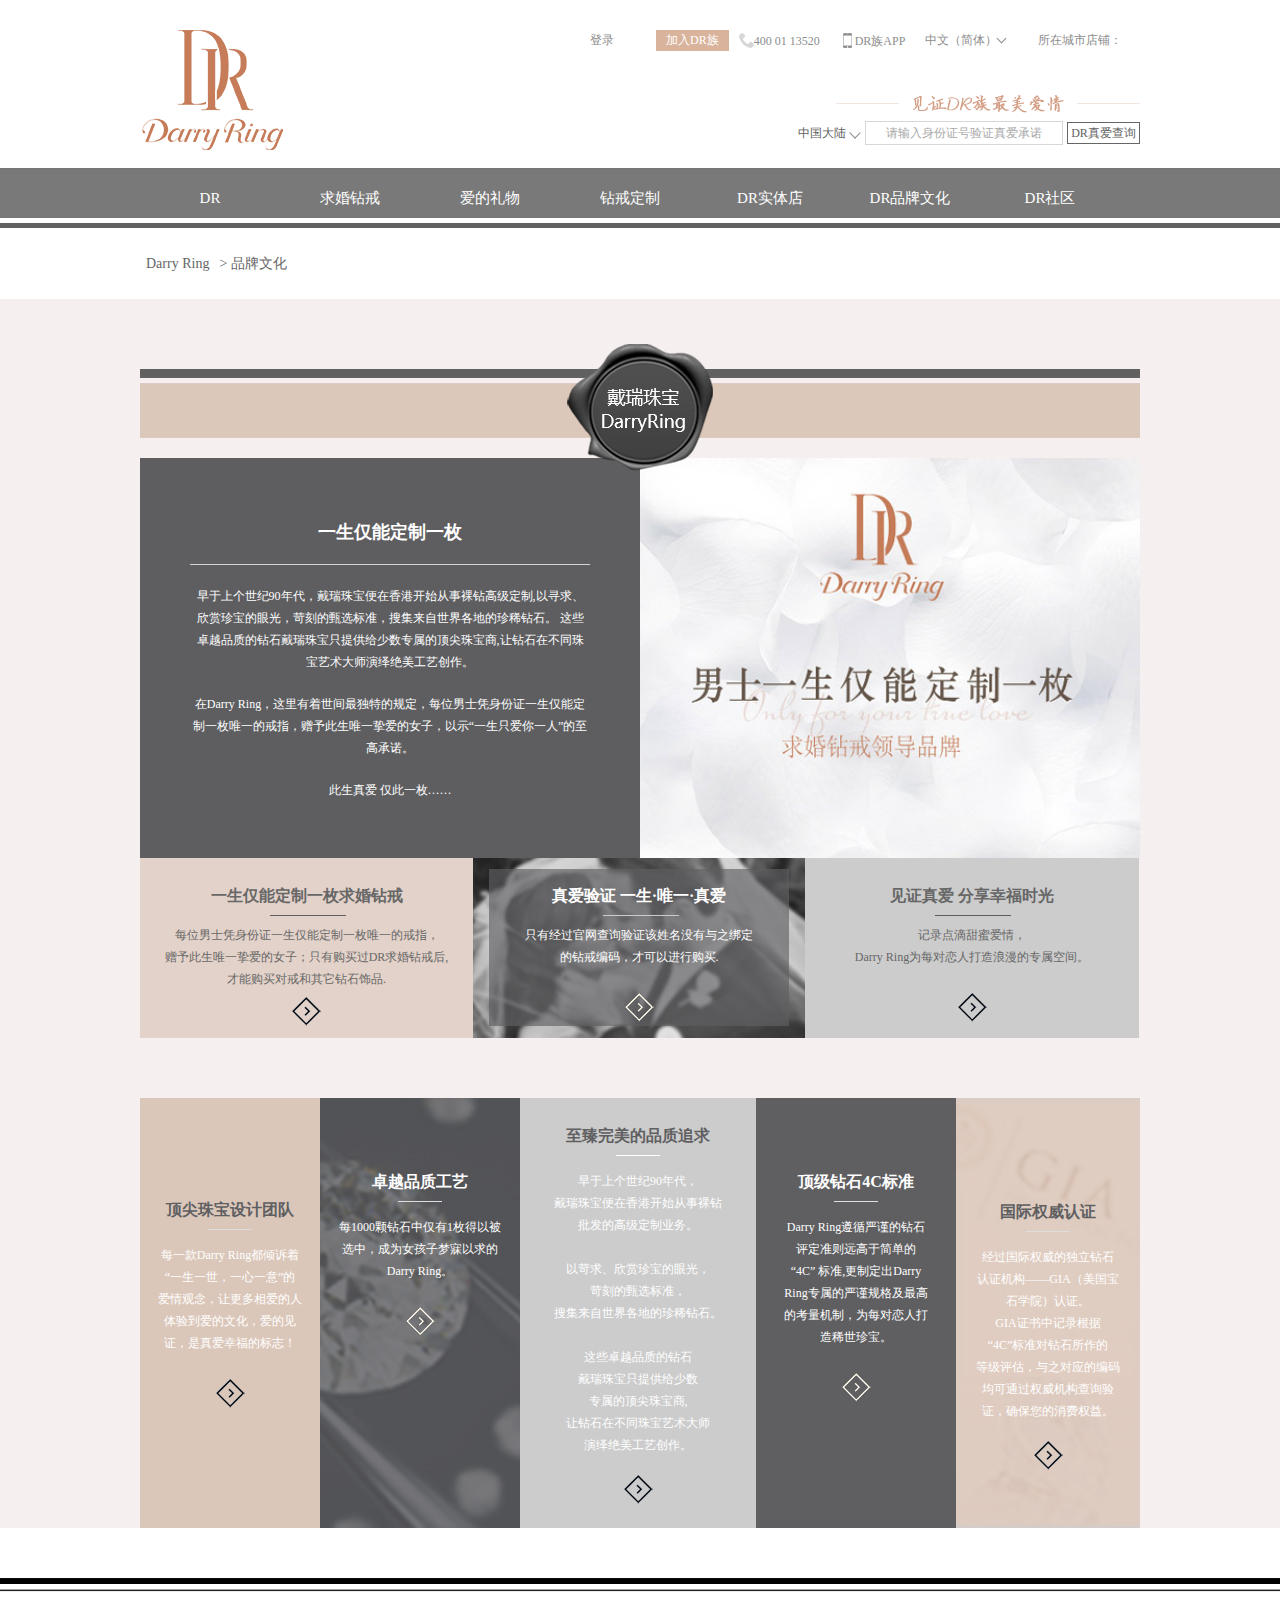
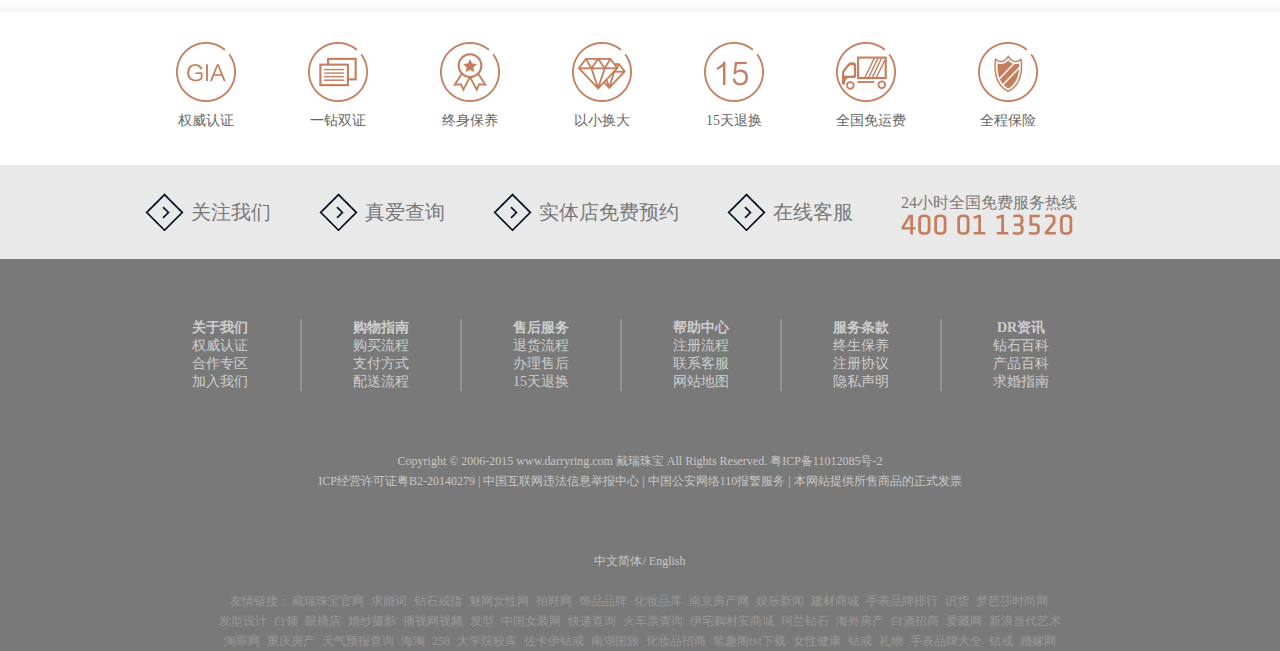
<file: darryRing/html/pinpai.html>
<!doctype html>
<html lang="en">
<head>
	<meta charset="UTF-8">
	<title>品牌文化</title>
	<link rel="stylesheet" href="../css/nav.css">
	<link rel="stylesheet" href="../css/footer.css">
	<link rel="stylesheet" href="../css/qhzj.css">  
    <link rel="stylesheet" href="../css/pinpai.css">  
	<link rel="stylesheet" href="../css/dingzhi.css">  
    <script src="../js/jquery.js"></script>
    <script src="../js/nav.js"></script>
    <script src="../js/index.js"></script>
    <script src="../js/lunbo.js"></script>
    <script src="../js/cookie.js"></script>
    <script src="../js/login.js"></script>
    <script>
        $(function(){
            var userlogin = getCookie("name");
            var userloginE = getCookie("nameE");
            if(userlogin != ""){
                $(".userlogin").text(userlogin);
            }else if(userloginE != ""){
                $(".userlogin").text(userloginE);
            }else{
            }
            
        })
    </script>
</head>
<body>
	<div class="index-nav" id="backtop">
        <div class="index-nav-center">
            <div class="index-nav-center1"><a href="index.html"></a></div>
            <div class="index-nav-center2">
                <div class="index-nav-center2-top">
                    <ul>
                        <li><a href="login.html" style="width: 88px;overflow: hidden;margin-right: 10px;margin-left: -22px;"><span class="userlogin">登录</span></a></li>
                        <li><a href="sign.html" id="pink">加入DR族</a></li>
                        <li><a><img src="../images/phone.png">400 01 13520</a></li>
                        <li class="app">
                            <a href="#"><img src="../images/iphone.png">DR族APP</a>
                            <div class="app-hid">
                                <img src="../images/APP_ewm.jpg" alt="">
                                <p>下载暖心的情侣互动APP</p>
                                <p>DR族专属</p>
                            </div>
                        </li>
                        <li class="lang">
                            <a href="#">中文（简体）</a>
                            <i id="jiantou1"></i>
                            <div class="lang-hid">
                                <a href="#">中文（繁体）</a>
                                <a href="">English</a>
                            </div>                  
                        </li>
                        <li id="right">
                            <a href="#">所在城市店铺：</a>
                            <div id="shop-hid">
                                <a href="#">香港</a>
                                <a href="#">上海</a>
                                <a href="#">北京</a>
                                <a href="#">深圳</a>
                                <a href="#">广州</a>
                                <a href="#">南京</a>
                                <a href="#">成都</a>
                                <a href="#">天津</a>
                                <a href="#">昆明</a>
                                <a href="#">宁波</a>
                                <a href="#">大连</a>
                                <a href="#">长沙</a>
                                <a href="#">重庆</a>
                                <a href="#">武汉</a>
                                <a href="#">郑州</a>
                                <a href="#">杭州</a>
                                <a href="#">苏州</a>
                                <a href="#">无锡</a>
                            </div>
                        </li>
                    </ul>
                </div>
                <div class="index-nav-center2-bottom">
                    <div class="chaxun">
                        <span><i id="jiantou"></i>中国大陆</span>
                        <div id="chaxun-hid">
                            <a href="#">海外地区</a>
                            <a href="">港澳台</a>
                            <a href="">其他</a>
                        </div>
                        <input type="text" value="请输入身份证号验证真爱承诺">
                        <a href="#">DR真爱查询</a>
                    </div>
                    
                </div>
            </div>
        </div>
        <nav class="index-nav2">
            <div class="index-nav-center">
                <ul class="list">  <!-- list -->
                    <!-- DR -->
                    <li>
                        <a href="index.html" id="list-a">DR</a>
                        <!-- ul(nav) slide
                                li(aaa) -->
                            <div class="nav-hid">
                                <div class="nav-hid-left">
                                    <img src="../images/drword.png" alt="">
                                    <a href="sign.html" class="hid-join">加入DR族</a>
                                </div>
                                <div class="nav-hid-right">
                                    <img src="../images/drimg.jpg" alt="">
                                    <a href="" id="hid-chaxun">真爱查询</a>
                                </div>
                            </div>
                    </li>
                    <!-- 求婚钻戒 -->
                    <li>
                        <a href="qhring.html" class="nav2-ul" id="list-a">求婚钻戒</a>
                        <div class="nav-hid">
                            <div class="qh-hid-left fl">
                                <div class="qh-img fl disnone">
                                    <img src="../images/2014092610543039082c76fd.jpg" alt="">
                                </div>
                                <div class="qh-img fl disnone">
                                    <img src="../images/2015081318151576e08c7f5c.jpg" alt="">
                                </div>
                                <div class="qh-img fl disnone">
                                    <img src="../images/201409031259093e45b5ecf0.jpg" alt="">
                                </div>
                                <div class="qh-img fl disnone">
                                    <img src="../images/20150930190558ba3bac51e0.jpg" alt="">
                                </div>
                                <div class="qh-img fl disnone">
                                    <img src="../images/2015093019140361614ead1d.jpg" alt="">
                                </div>
                                <ul class="fr">
                                    <li><a href="qhring.html">稀世粉钻</a></li>
                                    <li><a href="qhring.html">Love Line系列</a></li>
                                    <li><a href="qhring.html">Forever系列</a></li>
                                    <li><a href="qhring.html">My Heart系列</a></li>
                                    <li><a href="qhring.html">True Love系列</a></li>
                                </ul>
                            </div>
                            <div class="qh-hid-right fr">
                                <div class="qh-img fr disnone">
                                    <img src="../images/20140902094335966c32bf74.jpg" alt="">
                                </div>
                                <div class="qh-img fr disnone">
                                    <img src="../images/20141208151441cc5ac80d54.jpg" alt="">
                                </div>
                                <div class="qh-img fr disnone">
                                    <img src="../images/201409011559313d34c1c807.jpg" alt="">
                                </div>
                                <div class="qh-img fr disnone">
                                    <img src="../images/20150129114316f8a2465758.jpg" alt="">
                                </div>
                                <div class="qh-img fr disnone">
                                    <img src="../images/201502061050359c37df606b.jpg" alt="">
                                </div>
                                <ul class="fl">
                                    <li><a href="qhring.html">I Swear系列</a></li>
                                    <li><a href="qhring.html">Just You系列</a></li>
                                    <li><a href="qhring.html">Princess系列</a></li>
                                    <li><a href="qhring.html">Believe系列</a></li>
                                    <li><a href="qhring.html">查看全部商品</a></li>
                                </ul>
                            </div>
                        </div>
                    </li>
                    <!-- 爱的礼物 -->
                    <li>
                        <a href="love.html" id="list-a">爱的礼物</a>
                        <div class="nav-hid">
                            <div class="love-hid-left fl">
                                <div class="love-img fl disnone">
                                    <img src="../images/2015012912125452b30a7236.jpg" alt="">
                                </div>
                                <div class="love-img fl disnone">
                                    <img src="../images/20150714152021089c7e0a27.jpg" alt="">
                                </div>
                                <div class="love-img fl disnone">
                                    <img src="../images/20141211170306c60c5d8029.jpg" alt="">
                                </div>
                                <div class="love-img fl disnone">
                                    <img src="../images/2015092819013563a1e7c5d7.jpg" alt="">
                                </div>
                                <div class="love-img fl disnone">
                                    <img src="../images/ZHDARRYJEWELRYF15002_1.jpg" alt="">
                                </div>
                                <ul class="fr">
                                    <li><a href="qhring.html">对戒</a></li>
                                    <li><a href="qhring.html">男戒</a></li>
                                    <li><a href="qhring.html">吊坠</a></li>
                                    <li><a href="qhring.html">耳饰</a></li>
                                    <li><a href="qhring.html">手链/手镯</a></li>
                                </ul>
                            </div>
                            <div class="love-hid-right fr">
                                <div class="love-img fr disnone">
                                    <img src="../images/2016060811463267ab8fc9ed.jpg" alt="">
                                </div>
                                <div class="love-img fr disnone">
                                    <img src="../images/20150928185451092acd12d8.jpg" alt="">
                                </div>
                                <div class="love-img fr disnone">
                                    <img src="../images/20150930142250b083bc9f9f.jpg" alt="">
                                </div>
                                <div class="love-img fr disnone">
                                    <img src="../images/ZHDARRYJEWELRYF15008_1.jpg" alt="">
                                </div>
                                <div class="love-img fr disnone">
                                    <img src="../images/20150129121254e8cdb1d2f7.jpg" alt="">
                                </div>
                                <ul class="fl">
                                    <li><a href="qhring.html">十二星座吊坠</a></li>
                                    <li><a href="qhring.html">纪念日礼物</a></li>
                                    <li><a href="qhring.html">生日礼物</a></li>
                                    <li><a href="qhring.html">节日礼物</a></li>
                                    <li><a href="qhring.html">查看全部商品</a></li>
                                </ul>
                            </div>
                        </div>
                    </li>
                    <!-- 钻戒定制 -->
                    <li>
                        <a href="dingzhi.html" id="list-a">钻戒定制</a>
                    </li>
                    <!-- DR实体店 -->
                    <li>
                        <a href="drshop.html" id="list-a">DR实体店</a>
                        <div class="nav-hid">
                                <div class="nav-hid-left">
                                    <img src="../images/20151207145102.jpg" alt="">
                                    <a href="sign.html" id="hid-chaxun">香港店</a>
                                </div>
                                <div class="nav-hid-right">
                                    <img src="../images/201602251354138161e6e6fe.jpg" alt="">
                                    <a href="sign.html" id="hid-chaxun">重庆观音桥店</a>
                                </div>
                            </div>
                    </li>
                    <!-- DR品牌文化 -->
                    <li>
                        <a href="pinpai.html" id="list-a">DR品牌文化</a>
                        <div class="nav-hid">
                            <div class="nav-hid-left">
                                <img src="../images/navleft1.jpg" alt="">
                                <a href="sign.html" id="hid-chaxun">品牌文化</a>
                            </div>
                            <div class="nav-hid-right">
                                <img src="../images/navright1.jpg" alt="">
                                <a href="sign.html" id="hid-chaxun">明星推荐</a>
                            </div>
                        </div>
                    </li>
                    <!-- DR社区 -->
                    <li>
                        <a href="#" id="list-a">DR社区</a>
                        <div class="nav-hid">
                            <div class="nav-hid-left">
                                <img src="../images/1476269011.jpg" alt="">
                                <a href="sign.html" id="hid-chaxun">你想写今年的时光信吗？</a>
                            </div>
                            <div class="nav-hid-right">
                                <img src="../images/1478154216.jpg" alt="">
                                <a href="sign.html" id="hid-chaxun">喜欢就要放肆,爱就不要控制</a>
                            </div>
                        </div>
                    </li>       
                </ul>
            </div>
        </nav>
    </div>
	<div class="qh-title">		
		<div class="qh-title-left">
			<a href="index.html">Darry Ring</a>
			<span> &gt; 品牌文化</span>
		</div>
	</div>
    <div class="dr-main">
        <div class="drshop-center">
            <div class="drshop-bg">
                <img src="../images/icon_dr.png" alt="">
            </div>
            <div class="lunbo-box">
                <div class="lunbo-left">
                    <h4>一生仅能定制一枚</h4>
                    <p>早于上个世纪90年代，戴瑞珠宝便在香港开始从事裸钻高级定制,以寻求、欣赏珍宝的眼光，苛刻的甄选标准，搜集来自世界各地的珍稀钻石。 这些卓越品质的钻石戴瑞珠宝只提供给少数专属的顶尖珠宝商,让钻石在不同珠宝艺术大师演绎绝美工艺创作。</p>
                    <p>在Darry Ring，这里有着世间最独特的规定，每位男士凭身份证一生仅能定制一枚唯一的戒指，赠予此生唯一挚爱的女子，以示“一生只爱你一人”的至高承诺。</p>
                    <p>此生真爱 仅此一枚……</p>
                </div>
                <div class="lunbo">
                    <ul class="lunboul" id="uls">
                        <li style="z-index:100"><a href="qhring.html"><img src="../images/banner1.jpg" alt="" ></a></li>
                        <li style="z-index:90" ><a href="qhring.html"><img src="../images/banner2.jpg" alt="" ></a></li>
                    </ul>
                </div>
                <div class="sankuai">
                    <div class="culture1">
                        <a href="#"></a>
                        <h3>一生仅能定制一枚求婚钻戒</h3>
                        <div class="culture-line"></div>
                        <p>每位男士凭身份证一生仅能定制一枚唯一的戒指，<br>赠予此生唯一挚爱的女子；只有购买过DR求婚钻戒后,<br>
                            才能购买对戒和其它钻石饰品.</p>
                    </div>
                    <div class="culture2">
                        <a href="#"></a>
                        <h3>真爱验证   一生·唯一·真爱</h3>
                        <div class="culture-line-white"></div>
                        <p>只有经过官网查询验证该姓名没有与之绑定<br>
                            的钻戒编码，才可以进行购买.</p>
                    </div>
                    <div class="culture3">
                        <a href="#"></a>
                        <h3>见证真爱   分享幸福时光</h3>
                        <div class="culture-line"></div>
                        <p>记录点滴甜蜜爱情，<br>
                            Darry Ring为每对恋人打造浪漫的专属空间。</p>
                    </div>
                </div>
            </div>
            <ul class="wukuai">
                <li class="team">
                    <a href="#"></a>
                        <h3>顶尖珠宝设计团队</h3>
                        <div class="wukuai-line"></div>
                        <p>每一款Darry Ring都倾诉着<br>
                            “一生一世，一心一意”的<br>
                            爱情观念，让更多相爱的人<br>
                            体验到爱的文化，爱的见<br>
                            证，是真爱幸福的标志！</p>
                </li>
                <li class="gongyi">
                    <a href="#"></a>
                        <h3>卓越品质工艺</h3>
                        <div class="wukuai-line"></div>
                        <p>每1000颗钻石中仅有1枚得以被<br>
                            选中，成为女孩子梦寐以求的<br>
                            Darry Ring。</p>
                </li>
                <li class="zhuiqiu">
                    <a href="#"></a>
                        <h3>至臻完美的品质追求</h3>
                        <div class="wukuai-line-white"></div>
                        <p>早于上个世纪90年代，<br>
                            戴瑞珠宝便在香港开始从事裸钻<br>
                            批发的高级定制业务。</p>
                        <p>以苛求、欣赏珍宝的眼光，<br>
                            苛刻的甄选标准，<br>
                            搜集来自世界各地的珍稀钻石。</p>
                        <p class="zhuiqiu-special">这些卓越品质的钻石<br>
                            戴瑞珠宝只提供给少数<br>
                            专属的顶尖珠宝商,<br>
                            让钻石在不同珠宝艺术大师<br>
                            演绎绝美工艺创作。<br>
                </p>
                </li>
                <li class="biaozhun">
                    <a href="#"></a>
                        <h3>顶级钻石4C标准</h3>
                        <div class="wukuai-line"></div>
                        <p>Darry Ring遵循严谨的钻石<br>
                            评定准则远高于简单的<br>
                            “4C” 标准,更制定出Darry<br>
                            Ring专属的严谨规格及最高<br>
                            的考量机制，为每对恋人打<br>
                            造稀世珍宝。</p>
                </li>
                <li class="renzheng">
                    <a href="#"></a>
                        <h3>国际权威认证</h3>
                        <div class="wukuai-line"></div>
                        <p>经过国际权威的独立钻石<br>
                            认证机构——GIA（美国宝<br>
                            石学院）认证。</p>
                        <p class="renzheng-special">GIA证书中记录根据<br>
                            “4C”标准对钻石所作的<br>
                            等级评估，与之对应的编码<br>
                            均可通过权威机构查询验<br>
                            证，确保您的消费权益。</p>
                </li>
            </ul>
        </div>
    </div>
    <div class="footer">
        <div class="footer-top"></div> 
        <div class="service">
            <ul>
                <li><a href="#"><i class="icon1"></i>权威认证</a></li>
                <li><a href="#"><i class="icon2"></i>一钻双证</a></li>
                <li><a href="#"><i class="icon3"></i>终身保养</a></li>
                <li><a href="#"><i class="icon4"></i>以小换大</a></li>
                <li><a href="#"><i class="icon5"></i>15天退换</a></li>
                <li><a href="#"><i class="icon6"></i>全国免运费</a></li>
                <li><a href="#"><i class="icon7"></i>全程保险</a></li>
            </ul>
        </div>
        <div class="footer-gray">
            <ul id="ul-gray">
                <li><a href="#">关注我们</a></li>
                <li><a href="#">真爱查询</a></li>
                <li><a href="#">实体店免费预约</a></li>
                <li><a href="#">在线客服</a></li>
                <li id="rexian">24小时全国免费服务热线<img src="../images/tel.png" alt=""></li>
            </ul>
        </div>
        <div class="footer-black">
            <div class="footer-black-c">
                <div class="footer-black-top">
                    <div class="fbtdiv fbtdiv-1">
                        <ul>
                            <li><b>关于我们</b></li>
                            <li>权威认证</li>
                            <li>合作专区</li>
                            <li>加入我们</li>
                        </ul>
                    </div>
                    <div class="fbtdiv">
                        <ul>
                            <li><b>购物指南</b></li>
                            <li>购买流程</li>
                            <li>支付方式</li>
                            <li>配送流程</li>
                        </ul>
                    </div>
                    <div class="fbtdiv">
                        <ul>
                            <li><b>售后服务</b></li>
                            <li>退货流程</li>
                            <li>办理售后</li>
                            <li>15天退换</li>
                        </ul>
                    </div>
                    <div class="fbtdiv">
                        <ul>
                            <li><b>帮助中心</b></li>
                            <li>注册流程</li>
                            <li>联系客服</li>
                            <li>网站地图</li>
                        </ul>
                    </div>
                    <div class="fbtdiv">
                        <ul>
                            <li><b>服务条款</b></li>
                            <li>终生保养</li>
                            <li>注册协议</li>
                            <li>隐私声明</li>
                        </ul>
                    </div>
                    <div class="fbtdiv">
                        <ul>
                            <li><b>DR资讯</b></li>
                            <li>钻石百科</li>
                            <li>产品百科</li>
                            <li>求婚指南</li>
                        </ul>
                    </div>
                </div>
                <div class="footer-black-jia"></div>
                <div class="footer-black-mid">
                    <p>Copyright  © 2006-2015 www.darryring.com 戴瑞珠宝 All Rights Reserved. 粤ICP备11012085号-2</p>
                    <p>ICP经营许可证粤B2-20140279 | 中国互联网违法信息举报中心 | 中国公安网络110报警服务 | 本网站提供所售商品的正式发票</p>
                </div>
                <div class="footer-black-jia"></div>
                <div class="footer-black-langues">
	                <a href="#">中文简体/</a>
	                <a href="#">English</a>
            	</div>
            	<div class="friend">
            		<p>友情链接：<a href="#">戴瑞珠宝官网</a>
	            		<a href="#">求婚词</a>
	            		<a href="#">钻石戒指</a>
	            		<a href="#">魅网女性网</a>
	            		<a href="#">拍鞋网</a>
	            		<a href="#">饰品品牌</a>
	            		<a href="#">化妆品库</a>
	            		<a href="#">南京房产网</a>
	            		<a href="#">娱乐新闻</a>
	            		<a href="#">建材商城</a>
	            		<a href="#">手表品牌排行</a>
	            		<a href="#">识货</a>
	            		<a href="#">梦芭莎时尚网</a>
            		</p>
            		<p>
            			<a href="#">发型设计</a>
	            		<a href="#">白领</a>
	            		<a href="#">眼镜店</a>
	            		<a href="#">婚纱摄影</a>
	            		<a href="#">播视网视频</a>
	            		<a href="#">发型</a>
	            		<a href="#">中国女装网</a>
	            		<a href="#">快递查询</a>
	            		<a href="#">火车票查询</a>
	            		<a href="#">伊宅购村安商城</a>
	            		<a href="#">珂兰钻石</a>
	            		<a href="#">海外房产</a>
	            		<a href="#">白酒招商</a>
	            		<a href="#">爱藏网</a>
	            		<a href="#">新浪当代艺术</a>
            		</p>
            		<p>
            			<a href="#">淘翠网</a>
	            		<a href="#">重庆房产</a>
	            		<a href="#">天气预报查询</a>
	            		<a href="#">海淘</a>
	            		<a href="#">258</a>
	            		<a href="#">大学院校库</a>
	            		<a href="#">佐卡伊钻戒</a>
	            		<a href="#">南湖国旅</a>
	            		<a href="#">化妆品招商</a>
	            		<a href="#">笔趣阁txt下载</a>
	            		<a href="#">女性健康</a>
	            		<a href="#">钻戒</a>
	            		<a href="#">礼物</a>
	            		<a href="#">手表品牌大全</a>
	            		<a href="#">钻戒</a>
	            		<a href="#">婚嫁网</a>
            		</p>
            	</div>
            </div>
        </div>
    </div>
    <!-- 侧边栏 -->
    <div class="dr_quickservice" id="dr-quickservice" style="">
        <!--在线客服-->
        <div class="droline_kf droline_showkf">
            <div class="droline_kfword">
                <span></span>
                <p style="width: 220px; height: 60px;">想了解更多钻石知识<br>我们有专业在线客服给您解答</p>
            </div>
            <img src="../images/zxkf.gif">
            <span id="span_kf">在线<br>
                客服
            </span>
            <em class="droline_yleft"></em>
            <em class="droline_yright"></em>
        </div>
        <!--在线客服end-->
        <div class="dr_quick-cort">
            <a rel="nofollow" href="shop-cart.html" target="_blank" class="dr_quick2"></a>
            <div class="dr_quick-word em3">
                购物车
            </div>
        </div>
        <div class="dr_quick-cort">
            <a rel="nofollow" href="shop-cart.html" target="_blank" class="dr_quick3"></a>
            <div class="dr_quick-word myindent">
                我的订单
            </div>
        </div>
        <div class="dr_quick-cort">
            <a rel="nofollow" href="/member/myfavorites.html" class="dr_quick4"></a>
        </div>
        <div class="dr_quick-cort">
            <a rel="nofollow" href="javascript:join_favorite();" class="dr_quick5"></a>
        </div>
        <div class="dr_quick-cort">
            <a href="javascript:;" class="dr_quick6"></a>
        </div>
        <div class="dr_quick-cort" style="display: block">
            <a href="#" class="dr_quick7"></a>
        </div>
        <div class="dr_quick-cort">
            <a href="#backtop" class="dr_totop"></a>
            <div class="dr_quick-word totop">
                返回顶部
            </div>
        </div>
    </div>
</body>
</html>
</file>
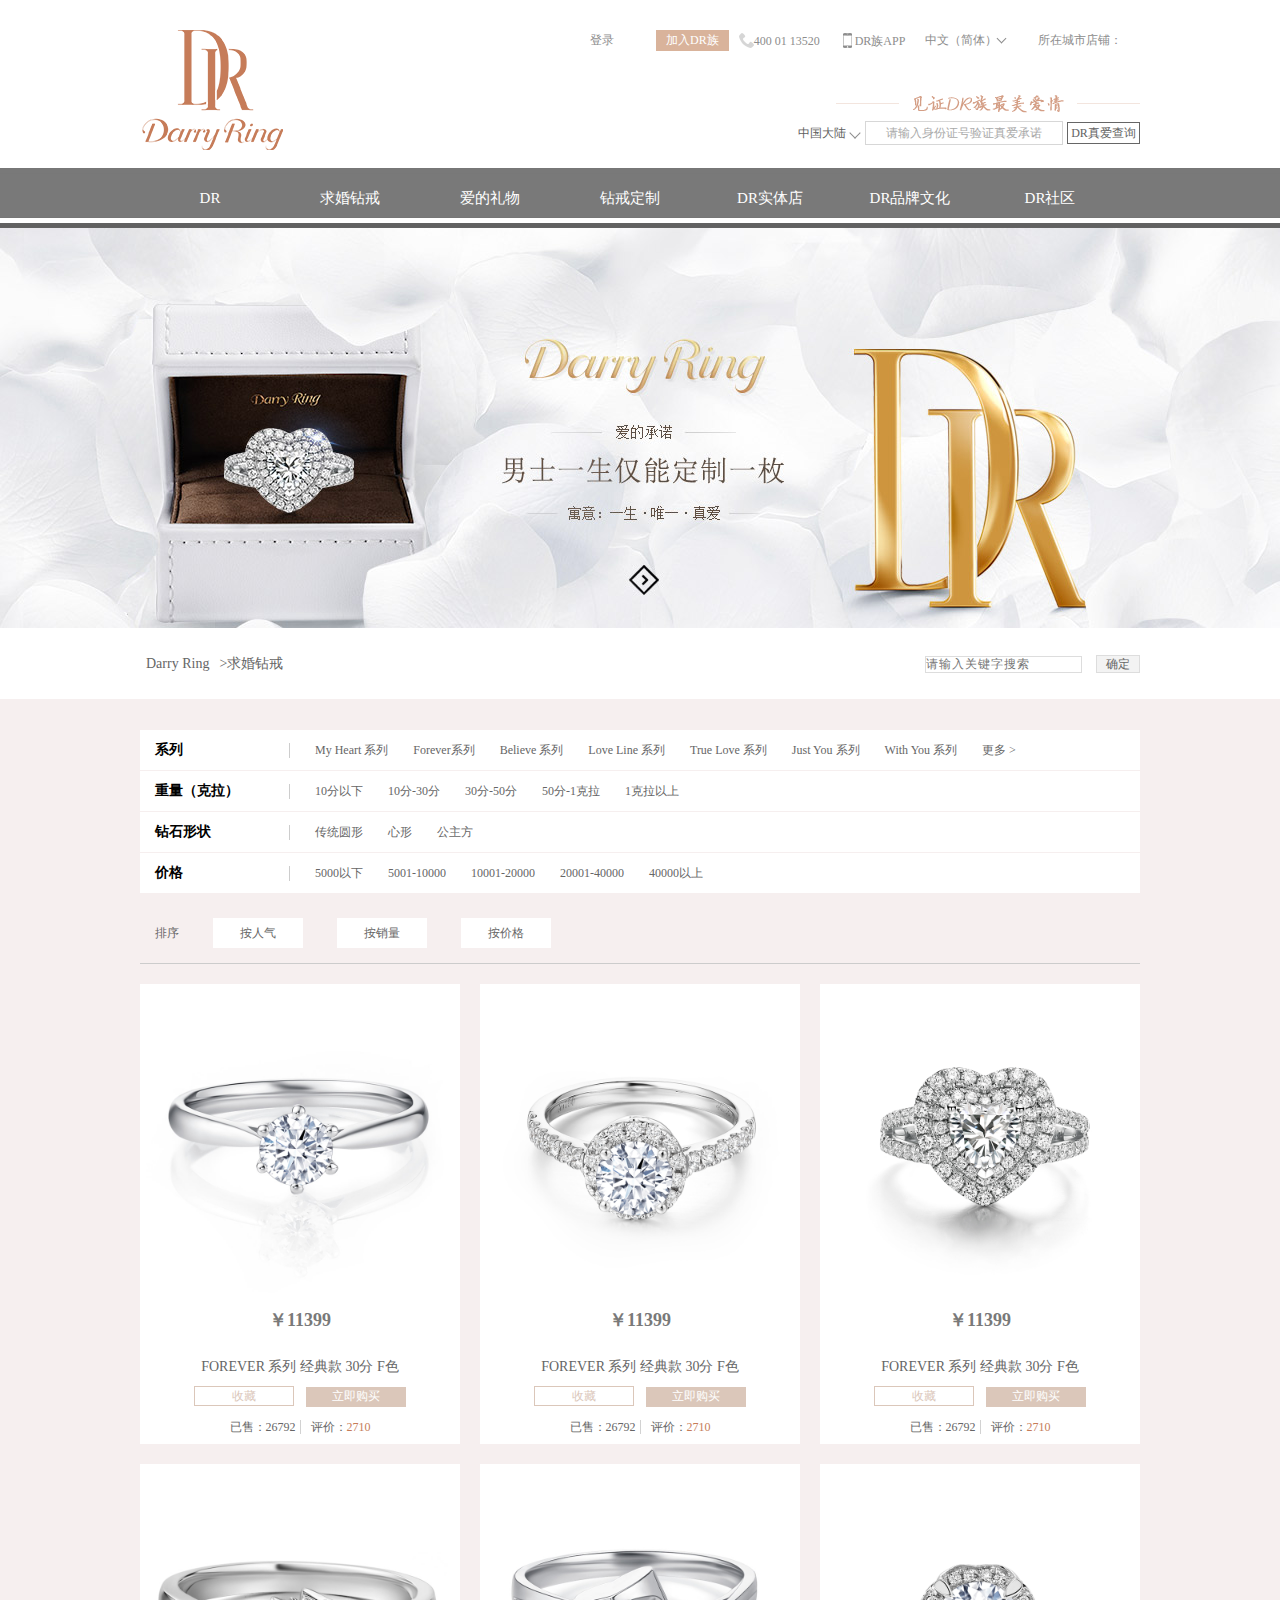
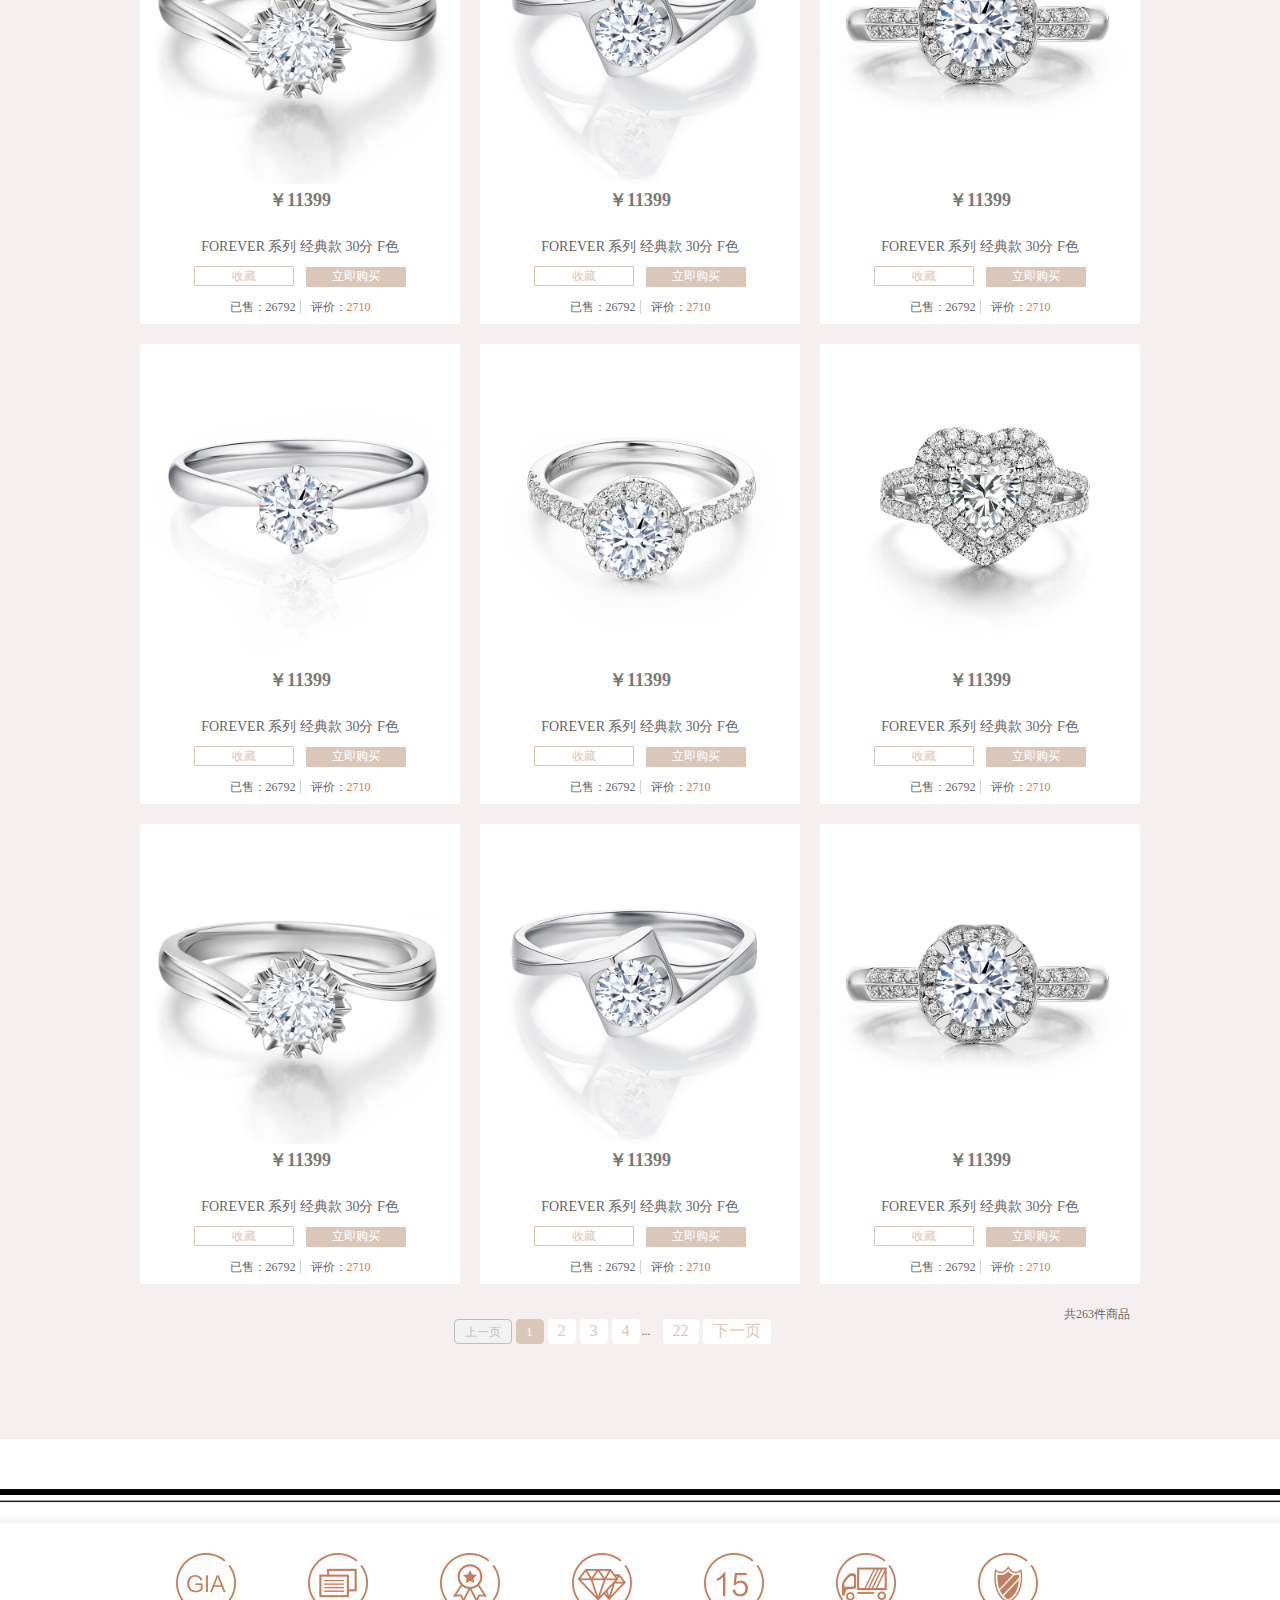
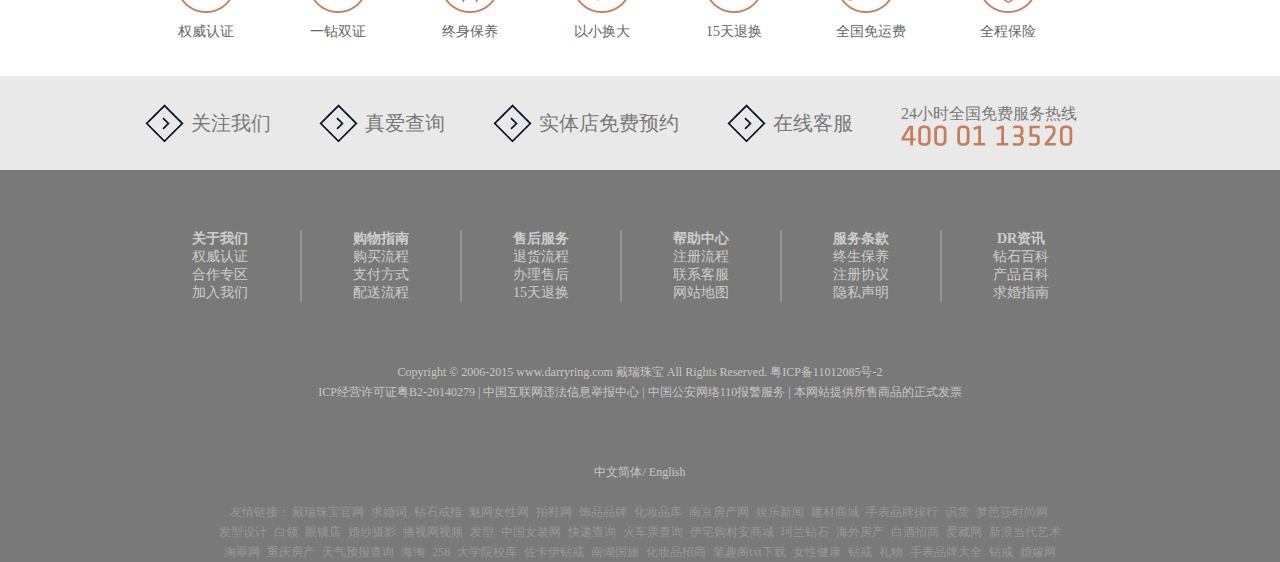
<file: darryRing/html/qhring.html>
<!doctype html>
<html lang="en">
<head>
	<meta charset="UTF-8">
	<title>求婚钻戒</title>
    <link rel="stylesheet" href="../css/nav.css">
	<link rel="stylesheet" href="../css/index.css">
	<link rel="stylesheet" href="../css/footer.css">
	<link rel="stylesheet" href="../css/qhzj.css"> 
    <script src="../js/jquery.js"></script>        
	<script src="../js/nav.js"></script>   
	<script src="../js/index.js"></script>
    <script src="../js/cookie.js"></script>
    <script src="../js/login.js"></script>
    <script>
        $(function(){
            var userlogin = getCookie("name");
            var userloginE = getCookie("nameE");
            if(userlogin != ""){
                $(".userlogin").text(userlogin);
            }else if(userloginE != ""){
                $(".userlogin").text(userloginE);
            }else{
            }
            
        })
    </script> 
</head>
<body>
	<div class="index-nav" id="backtop">
        <div class="index-nav-center">
            <div class="index-nav-center1"><a href="index.html"></a></div>
            <div class="index-nav-center2">
                <div class="index-nav-center2-top">
                    <ul>
                        <li><a href="login.html" style="width: 88px;overflow: hidden;margin-right: 10px;margin-left: -22px;"><span class="userlogin">登录</span></a></li>
                        <li><a href="sign.html" id="pink">加入DR族</a></li>
                        <li><a><img src="../images/phone.png">400 01 13520</a></li>
                        <li class="app">
                            <a href="#"><img src="../images/iphone.png">DR族APP</a>
                            <div class="app-hid">
                                <img src="../images/APP_ewm.jpg" alt="">
                                <p>下载暖心的情侣互动APP</p>
                                <p>DR族专属</p>
                            </div>
                        </li>
                        <li class="lang">
                            <a href="#">中文（简体）</a>
                            <i id="jiantou1"></i>
                            <div class="lang-hid">
                                <a href="#">中文（繁体）</a>
                                <a href="">English</a>
                            </div>                  
                        </li>
                        <li id="right">
                            <a href="#">所在城市店铺：</a>
                            <div id="shop-hid">
                                <a href="#">香港</a>
                                <a href="#">上海</a>
                                <a href="#">北京</a>
                                <a href="#">深圳</a>
                                <a href="#">广州</a>
                                <a href="#">南京</a>
                                <a href="#">成都</a>
                                <a href="#">天津</a>
                                <a href="#">昆明</a>
                                <a href="#">宁波</a>
                                <a href="#">大连</a>
                                <a href="#">长沙</a>
                                <a href="#">重庆</a>
                                <a href="#">武汉</a>
                                <a href="#">郑州</a>
                                <a href="#">杭州</a>
                                <a href="#">苏州</a>
                                <a href="#">无锡</a>
                            </div>
                        </li>
                    </ul>
                </div>
                <div class="index-nav-center2-bottom">
                    <div class="chaxun">
                        <span><i id="jiantou"></i>中国大陆</span>
                        <div id="chaxun-hid">
                            <a href="#">海外地区</a>
                            <a href="">港澳台</a>
                            <a href="">其他</a>
                        </div>
                        <input type="text" value="请输入身份证号验证真爱承诺">
                        <a href="#">DR真爱查询</a>
                    </div>
                    
                </div>
            </div>
        </div>
        <nav class="index-nav2">
            <div class="index-nav-center">
                <ul class="list">  <!-- list -->
                    <!-- DR -->
                    <li>
                        <a href="index.html" id="list-a">DR</a>
                        <!-- ul(nav) slide
                                li(aaa) -->
                            <div class="nav-hid">
                                <div class="nav-hid-left">
                                    <img src="../images/drword.png" alt="">
                                    <a href="sign.html" class="hid-join">加入DR族</a>
                                </div>
                                <div class="nav-hid-right">
                                    <img src="../images/drimg.jpg" alt="">
                                    <a href="" id="hid-chaxun">真爱查询</a>
                                </div>
                            </div>
                    </li>
                    <!-- 求婚钻戒 -->
                    <li>
                        <a href="qhring.html" class="nav2-ul" id="list-a">求婚钻戒</a>
                        <div class="nav-hid">
                            <div class="qh-hid-left fl">
                                <div class="qh-img fl disnone">
                                    <img src="../images/2014092610543039082c76fd.jpg" alt="">
                                </div>
                                <div class="qh-img fl disnone">
                                    <img src="../images/2015081318151576e08c7f5c.jpg" alt="">
                                </div>
                                <div class="qh-img fl disnone">
                                    <img src="../images/201409031259093e45b5ecf0.jpg" alt="">
                                </div>
                                <div class="qh-img fl disnone">
                                    <img src="../images/20150930190558ba3bac51e0.jpg" alt="">
                                </div>
                                <div class="qh-img fl disnone">
                                    <img src="../images/2015093019140361614ead1d.jpg" alt="">
                                </div>
                                <ul class="fr">
                                    <li><a href="qhring.html">稀世粉钻</a></li>
                                    <li><a href="qhring.html">Love Line系列</a></li>
                                    <li><a href="qhring.html">Forever系列</a></li>
                                    <li><a href="qhring.html">My Heart系列</a></li>
                                    <li><a href="qhring.html">True Love系列</a></li>
                                </ul>
                            </div>
                            <div class="qh-hid-right fr">
                                <div class="qh-img fr disnone">
                                    <img src="../images/20140902094335966c32bf74.jpg" alt="">
                                </div>
                                <div class="qh-img fr disnone">
                                    <img src="../images/20141208151441cc5ac80d54.jpg" alt="">
                                </div>
                                <div class="qh-img fr disnone">
                                    <img src="../images/201409011559313d34c1c807.jpg" alt="">
                                </div>
                                <div class="qh-img fr disnone">
                                    <img src="../images/20150129114316f8a2465758.jpg" alt="">
                                </div>
                                <div class="qh-img fr disnone">
                                    <img src="../images/201502061050359c37df606b.jpg" alt="">
                                </div>
                                <ul class="fl">
                                    <li><a href="qhring.html">I Swear系列</a></li>
                                    <li><a href="qhring.html">Just You系列</a></li>
                                    <li><a href="qhring.html">Princess系列</a></li>
                                    <li><a href="qhring.html">Believe系列</a></li>
                                    <li><a href="qhring.html">查看全部商品</a></li>
                                </ul>
                            </div>
                        </div>
                    </li>
                    <!-- 爱的礼物 -->
                    <li>
                        <a href="love.html" id="list-a">爱的礼物</a>
                        <div class="nav-hid">
                            <div class="love-hid-left fl">
                                <div class="love-img fl disnone">
                                    <img src="../images/2015012912125452b30a7236.jpg" alt="">
                                </div>
                                <div class="love-img fl disnone">
                                    <img src="../images/20150714152021089c7e0a27.jpg" alt="">
                                </div>
                                <div class="love-img fl disnone">
                                    <img src="../images/20141211170306c60c5d8029.jpg" alt="">
                                </div>
                                <div class="love-img fl disnone">
                                    <img src="../images/2015092819013563a1e7c5d7.jpg" alt="">
                                </div>
                                <div class="love-img fl disnone">
                                    <img src="../images/ZHDARRYJEWELRYF15002_1.jpg" alt="">
                                </div>
                                <ul class="fr">
                                    <li><a href="qhring.html">对戒</a></li>
                                    <li><a href="qhring.html">男戒</a></li>
                                    <li><a href="qhring.html">吊坠</a></li>
                                    <li><a href="qhring.html">耳饰</a></li>
                                    <li><a href="qhring.html">手链/手镯</a></li>
                                </ul>
                            </div>
                            <div class="love-hid-right fr">
                                <div class="love-img fr disnone">
                                    <img src="../images/2016060811463267ab8fc9ed.jpg" alt="">
                                </div>
                                <div class="love-img fr disnone">
                                    <img src="../images/20150928185451092acd12d8.jpg" alt="">
                                </div>
                                <div class="love-img fr disnone">
                                    <img src="../images/20150930142250b083bc9f9f.jpg" alt="">
                                </div>
                                <div class="love-img fr disnone">
                                    <img src="../images/ZHDARRYJEWELRYF15008_1.jpg" alt="">
                                </div>
                                <div class="love-img fr disnone">
                                    <img src="../images/20150129121254e8cdb1d2f7.jpg" alt="">
                                </div>
                                <ul class="fl">
                                    <li><a href="qhring.html">十二星座吊坠</a></li>
                                    <li><a href="qhring.html">纪念日礼物</a></li>
                                    <li><a href="qhring.html">生日礼物</a></li>
                                    <li><a href="qhring.html">节日礼物</a></li>
                                    <li><a href="qhring.html">查看全部商品</a></li>
                                </ul>
                            </div>
                        </div>
                    </li>
                    <!-- 钻戒定制 -->
                    <li>
                        <a href="dingzhi.html" id="list-a">钻戒定制</a>
                    </li>
                    <!-- DR实体店 -->
                    <li>
                        <a href="drshop.html" id="list-a">DR实体店</a>
                        <div class="nav-hid">
                                <div class="nav-hid-left">
                                    <img src="../images/20151207145102.jpg" alt="">
                                    <a href="sign.html" id="hid-chaxun">香港店</a>
                                </div>
                                <div class="nav-hid-right">
                                    <img src="../images/201602251354138161e6e6fe.jpg" alt="">
                                    <a href="sign.html" id="hid-chaxun">重庆观音桥店</a>
                                </div>
                            </div>
                    </li>
                    <!-- DR品牌文化 -->
                    <li>
                        <a href="pinpai.html" id="list-a">DR品牌文化</a>
                        <div class="nav-hid">
                            <div class="nav-hid-left">
                                <img src="../images/navleft1.jpg" alt="">
                                <a href="sign.html" id="hid-chaxun">品牌文化</a>
                            </div>
                            <div class="nav-hid-right">
                                <img src="../images/navright1.jpg" alt="">
                                <a href="sign.html" id="hid-chaxun">明星推荐</a>
                            </div>
                        </div>
                    </li>
                    <!-- DR社区 -->
                    <li>
                        <a href="#" id="list-a">DR社区</a>
                        <div class="nav-hid">
                            <div class="nav-hid-left">
                                <img src="../images/1476269011.jpg" alt="">
                                <a href="sign.html" id="hid-chaxun">你想写今年的时光信吗？</a>
                            </div>
                            <div class="nav-hid-right">
                                <img src="../images/1478154216.jpg" alt="">
                                <a href="sign.html" id="hid-chaxun">喜欢就要放肆,爱就不要控制</a>
                            </div>
                        </div>
                    </li>       
                </ul>
            </div>
        </nav>
    </div>
	<div class="qh-banner">
		<a href="#">
			<img src="../images/lb1.jpg" alt="">
		</a>
	</div>
	<div class="qh-title">
		<div class="qh-title-left">
			<a href="index.html">Darry Ring</a>
			<span> &gt;求婚钻戒</span>
		</div>
		<div class="qh-title-right">
			<input type="text" placeholder="请输入关键字搜索" id="qh-sousuo-inp">
			<input type="button" value="确定" id="qh-sousuo-btn">
		</div>
	</div>
	<div class="dr-pink">
		<div class="dr-pink-center">
			<div class="shaixuan">
				<ul>
					<li><h4>系列</h4></li>
					<li><a href="#">My Heart 系列</a></li>
                    <li><a href="#">Forever系列</a></li>
                    <li><a href="#">Believe 系列</a></li>
                    <li><a href="#">Love Line 系列</a></li>
                    <li><a href="#">True Love 系列</a></li>
                    <li><a href="#">Just You 系列</a></li>
                    <li><a href="#">With You 系列</a></li>
                    <li><a href="#">更多 &gt;</a></li>
				</ul>
				<ul>
					<li><h4>重量（克拉）</h4></li>
					<li><a href="#">10分以下</a></li>
					<li><a href="#">10分-30分</a></li>
					<li><a href="#">30分-50分</a></li>
					<li><a href="#">50分-1克拉</a></li>
					<li><a href="#">1克拉以上</a></li>
				</ul>
				<ul>
					<li><h4>钻石形状</h4></li>
					<li><a href="#">传统圆形</a></li>
					<li><a href="#">心形</a></li>
					<li><a href="#">公主方</a></li>
				</ul>
				<ul>
					<li><h4>价格</h4></li>
					<li><a href="#">5000以下</a></li>
					<li><a href="#">5001-10000</a></li>
					<li><a href="#">10001-20000</a></li>
					<li><a href="#">20001-40000</a></li>
					<li><a href="#">40000以上</a></li>
				</ul>
			</div>
			<p class="paixu">
				<span>排序</span>
				<a href="#">按人气</a>
				<a href="#">按销量</a>
				<a href="#">按价格</a>
			</p>
			<div class="qh-pink-line"></div>
			<ul class="dr-thing">
				<li>
					<a href="xaingqing.html"><img src="../images/201409031259093e45b5ecf0.jpg" alt=""></a>
					<div class="ring-info">
						<p id="price">￥11399</p>
						<p id="word">FOREVER 系列 经典款 30分 F色</p>
						<p>
							<a href="#" id="collect">收藏</a>
							<a href="#" id="buy">立即购买</a>
						</p>
						<p id="sold">
							<span>已售：26792</span>
							<i>评价：<em>2710</em></i>
						</p>
					</div>
				</li>
				<li id="dr-thing-mid">
					<a href="xaingqing.html"><img src="../images/2015093019140361614ead1d.jpg" alt=""></a>
					<div class="ring-info">
						<p id="price">￥11399</p>
						<p id="word">FOREVER 系列 经典款 30分 F色</p>
						<p>
							<a href="#" id="collect">收藏</a>
							<a href="#" id="buy">立即购买</a>
						</p>
						<p id="sold">
							<span>已售：26792</span>
							<i>评价：<em>2710</em></i>
						</p>
					</div>
				</li>
				<li>
					<a href="xaingqing.html"><img src="../images/20160620101350d2f9fcb5a8.jpg" alt=""></a>
					<div class="ring-info">
						<p id="price">￥11399</p>
						<p id="word">FOREVER 系列 经典款 30分 F色</p>
						<p>
							<a href="#" id="collect">收藏</a>
							<a href="#" id="buy">立即购买</a>
						</p>
						<p id="sold">
							<span>已售：26792</span>
							<i>评价：<em>2710</em></i>
						</p>
					</div>
				</li>
			</ul>
			<ul class="dr-thing">
				<li>
					<a href="#"><img src="../images/20150129114316f8a2465758.jpg" alt=""></a>
					<div class="ring-info">
						<p id="price">￥11399</p>
						<p id="word">FOREVER 系列 经典款 30分 F色</p>
						<p>
							<a href="#" id="collect">收藏</a>
							<a href="#" id="buy">立即购买</a>
						</p>
						<p id="sold">
							<span>已售：26792</span>
							<i>评价：<em>2710</em></i>
						</p>
					</div>
				</li>
				<li id="dr-thing-mid">
					<a href="#"><img src="../images/201409031759476e8527cccb.jpg" alt=""></a>
					<div class="ring-info">
						<p id="price">￥11399</p>
						<p id="word">FOREVER 系列 经典款 30分 F色</p>
						<p>
							<a href="#" id="collect">收藏</a>
							<a href="#" id="buy">立即购买</a>
						</p>
						<p id="sold">
							<span>已售：26792</span>
							<i>评价：<em>2710</em></i>
						</p>
					</div>
				</li>
				<li>
					<a href="#"><img src="../images/2015081318151576e08c7f5c.jpg" alt=""></a>
					<div class="ring-info">
						<p id="price">￥11399</p>
						<p id="word">FOREVER 系列 经典款 30分 F色</p>
						<p>
							<a href="#" id="collect">收藏</a>
							<a href="#" id="buy">立即购买</a>
						</p>
						<p id="sold">
							<span>已售：26792</span>
							<i>评价：<em>2710</em></i>
						</p>
					</div>
				</li>
			</ul>
			<ul class="dr-thing">
				<li>
					<a href="#"><img src="../images/201409031259093e45b5ecf0.jpg" alt=""></a>
					<div class="ring-info">
						<p id="price">￥11399</p>
						<p id="word">FOREVER 系列 经典款 30分 F色</p>
						<p>
							<a href="#" id="collect">收藏</a>
							<a href="#" id="buy">立即购买</a>
						</p>
						<p id="sold">
							<span>已售：26792</span>
							<i>评价：<em>2710</em></i>
						</p>
					</div>
				</li>
				<li id="dr-thing-mid">
					<a href="#"><img src="../images/2015093019140361614ead1d.jpg" alt=""></a>
					<div class="ring-info">
						<p id="price">￥11399</p>
						<p id="word">FOREVER 系列 经典款 30分 F色</p>
						<p>
							<a href="#" id="collect">收藏</a>
							<a href="#" id="buy">立即购买</a>
						</p>
						<p id="sold">
							<span>已售：26792</span>
							<i>评价：<em>2710</em></i>
						</p>
					</div>
				</li>
				<li>
					<a href="#"><img src="../images/20160620101350d2f9fcb5a8.jpg" alt=""></a>
					<div class="ring-info">
						<p id="price">￥11399</p>
						<p id="word">FOREVER 系列 经典款 30分 F色</p>
						<p>
							<a href="#" id="collect">收藏</a>
							<a href="#" id="buy">立即购买</a>
						</p>
						<p id="sold">
							<span>已售：26792</span>
							<i>评价：<em>2710</em></i>
						</p>
					</div>
				</li>
			</ul>
			<ul class="dr-thing">
				<li>
					<a href="#"><img src="../images/20150129114316f8a2465758.jpg" alt=""></a>
					<div class="ring-info">
						<p id="price">￥11399</p>
						<p id="word">FOREVER 系列 经典款 30分 F色</p>
						<p>
							<a href="#" id="collect">收藏</a>
							<a href="#" id="buy">立即购买</a>
						</p>
						<p id="sold">
							<span>已售：26792</span>
							<i>评价：<em>2710</em></i>
						</p>
					</div>
				</li>
				<li id="dr-thing-mid">
					<a href="#"><img src="../images/201409031759476e8527cccb.jpg" alt=""></a>
					<div class="ring-info">
						<p id="price">￥11399</p>
						<p id="word">FOREVER 系列 经典款 30分 F色</p>
						<p>
							<a href="#" id="collect">收藏</a>
							<a href="#" id="buy">立即购买</a>
						</p>
						<p id="sold">
							<span>已售：26792</span>
							<i>评价：<em>2710</em></i>
						</p>
					</div>
				</li>
				<li>
					<a href="#"><img src="../images/2015081318151576e08c7f5c.jpg" alt=""></a>
					<div class="ring-info">
						<p id="price">￥11399</p>
						<p id="word">FOREVER 系列 经典款 30分 F色</p>
						<p>
							<a href="#" id="collect">收藏</a>
							<a href="#" id="buy">立即购买</a>
						</p>
						<p id="sold">
							<span>已售：26792</span>
							<i>评价：<em>2710</em></i>
						</p>
					</div>
				</li>
			</ul>
			<div class="allthing">
                <p>
                    <span>共263件商品</span>
                    <div class="tcdPageCode"></div>
                </p>
            </div>
		</div>
	</div>
    
    <script src="../js/jquery.page.js"></script>
    <script>
        $(".tcdPageCode").createPage({
            pageCount:22,
            current:1,
            backFn:function(p){
                console.log(p);
            }
        });
    </script> 
    <div class="footer">
        <div class="footer-top"></div> 
        <div class="service">
            <ul>
                <li><a href="#"><i class="icon1"></i>权威认证</a></li>
                <li><a href="#"><i class="icon2"></i>一钻双证</a></li>
                <li><a href="#"><i class="icon3"></i>终身保养</a></li>
                <li><a href="#"><i class="icon4"></i>以小换大</a></li>
                <li><a href="#"><i class="icon5"></i>15天退换</a></li>
                <li><a href="#"><i class="icon6"></i>全国免运费</a></li>
                <li><a href="#"><i class="icon7"></i>全程保险</a></li>
            </ul>
        </div>
        <div class="footer-gray">
            <ul id="ul-gray">
                <li><a href="#">关注我们</a></li>
                <li><a href="#">真爱查询</a></li>
                <li><a href="#">实体店免费预约</a></li>
                <li><a href="#">在线客服</a></li>
                <li id="rexian">24小时全国免费服务热线<img src="../images/tel.png" alt=""></li>
            </ul>
        </div>
        <div class="footer-black">
            <div class="footer-black-c">
                <div class="footer-black-top">
                    <div class="fbtdiv fbtdiv-1">
                        <ul>
                            <li><b>关于我们</b></li>
                            <li>权威认证</li>
                            <li>合作专区</li>
                            <li>加入我们</li>
                        </ul>
                    </div>
                    <div class="fbtdiv">
                        <ul>
                            <li><b>购物指南</b></li>
                            <li>购买流程</li>
                            <li>支付方式</li>
                            <li>配送流程</li>
                        </ul>
                    </div>
                    <div class="fbtdiv">
                        <ul>
                            <li><b>售后服务</b></li>
                            <li>退货流程</li>
                            <li>办理售后</li>
                            <li>15天退换</li>
                        </ul>
                    </div>
                    <div class="fbtdiv">
                        <ul>
                            <li><b>帮助中心</b></li>
                            <li>注册流程</li>
                            <li>联系客服</li>
                            <li>网站地图</li>
                        </ul>
                    </div>
                    <div class="fbtdiv">
                        <ul>
                            <li><b>服务条款</b></li>
                            <li>终生保养</li>
                            <li>注册协议</li>
                            <li>隐私声明</li>
                        </ul>
                    </div>
                    <div class="fbtdiv">
                        <ul>
                            <li><b>DR资讯</b></li>
                            <li>钻石百科</li>
                            <li>产品百科</li>
                            <li>求婚指南</li>
                        </ul>
                    </div>
                </div>
                <div class="footer-black-jia"></div>
                <div class="footer-black-mid">
                    <p>Copyright  © 2006-2015 www.darryring.com 戴瑞珠宝 All Rights Reserved. 粤ICP备11012085号-2</p>
                    <p>ICP经营许可证粤B2-20140279 | 中国互联网违法信息举报中心 | 中国公安网络110报警服务 | 本网站提供所售商品的正式发票</p>
                </div>
                <div class="footer-black-jia"></div>
                <div class="footer-black-langues">
	                <a href="#">中文简体/</a>
	                <a href="#">English</a>
            	</div>
            	<div class="friend">
            		<p>友情链接：<a href="#">戴瑞珠宝官网</a>
	            		<a href="#">求婚词</a>
	            		<a href="#">钻石戒指</a>
	            		<a href="#">魅网女性网</a>
	            		<a href="#">拍鞋网</a>
	            		<a href="#">饰品品牌</a>
	            		<a href="#">化妆品库</a>
	            		<a href="#">南京房产网</a>
	            		<a href="#">娱乐新闻</a>
	            		<a href="#">建材商城</a>
	            		<a href="#">手表品牌排行</a>
	            		<a href="#">识货</a>
	            		<a href="#">梦芭莎时尚网</a>
            		</p>
            		<p>
            			<a href="#">发型设计</a>
	            		<a href="#">白领</a>
	            		<a href="#">眼镜店</a>
	            		<a href="#">婚纱摄影</a>
	            		<a href="#">播视网视频</a>
	            		<a href="#">发型</a>
	            		<a href="#">中国女装网</a>
	            		<a href="#">快递查询</a>
	            		<a href="#">火车票查询</a>
	            		<a href="#">伊宅购村安商城</a>
	            		<a href="#">珂兰钻石</a>
	            		<a href="#">海外房产</a>
	            		<a href="#">白酒招商</a>
	            		<a href="#">爱藏网</a>
	            		<a href="#">新浪当代艺术</a>
            		</p>
            		<p>
            			<a href="#">淘翠网</a>
	            		<a href="#">重庆房产</a>
	            		<a href="#">天气预报查询</a>
	            		<a href="#">海淘</a>
	            		<a href="#">258</a>
	            		<a href="#">大学院校库</a>
	            		<a href="#">佐卡伊钻戒</a>
	            		<a href="#">南湖国旅</a>
	            		<a href="#">化妆品招商</a>
	            		<a href="#">笔趣阁txt下载</a>
	            		<a href="#">女性健康</a>
	            		<a href="#">钻戒</a>
	            		<a href="#">礼物</a>
	            		<a href="#">手表品牌大全</a>
	            		<a href="#">钻戒</a>
	            		<a href="#">婚嫁网</a>
            		</p>
            	</div>
            </div>
        </div>
    </div>
    <!-- 侧边栏 -->
    <div class="dr_quickservice" id="dr-quickservice" style="">
        <!--在线客服-->
        <div class="droline_kf droline_showkf">
            <div class="droline_kfword">
                <span></span>
                <p style="width: 220px; height: 60px;">想了解更多钻石知识<br>我们有专业在线客服给您解答</p>
            </div>
            <img src="../images/zxkf.gif">
            <span id="span_kf">在线<br>
                客服
            </span>
            <em class="droline_yleft"></em>
            <em class="droline_yright"></em>
        </div>
        <!--在线客服end-->
        <div class="dr_quick-cort">
            <a rel="nofollow" href="shop-cart.html" target="_blank" class="dr_quick2"></a>
            <div class="dr_quick-word em3">
                购物车
            </div>
        </div>
        <div class="dr_quick-cort">
            <a rel="nofollow" href="shop-cart.html" target="_blank" class="dr_quick3"></a>
            <div class="dr_quick-word myindent">
                我的订单
            </div>
        </div>
        <div class="dr_quick-cort">
            <a rel="nofollow" href="/member/myfavorites.html" class="dr_quick4"></a>
        </div>
        <div class="dr_quick-cort">
            <a rel="nofollow" href="javascript:join_favorite();" class="dr_quick5"></a>
        </div>
        <div class="dr_quick-cort">
            <a href="javascript:;" class="dr_quick6"></a>
        </div>
        <div class="dr_quick-cort" style="display: block">
            <a href="#" class="dr_quick7"></a>
        </div>
        <div class="dr_quick-cort">
            <a href="#backtop" class="dr_totop"></a>
            <div class="dr_quick-word totop">
                返回顶部
            </div>
        </div>
    </div>
</body>
</html>
</file>
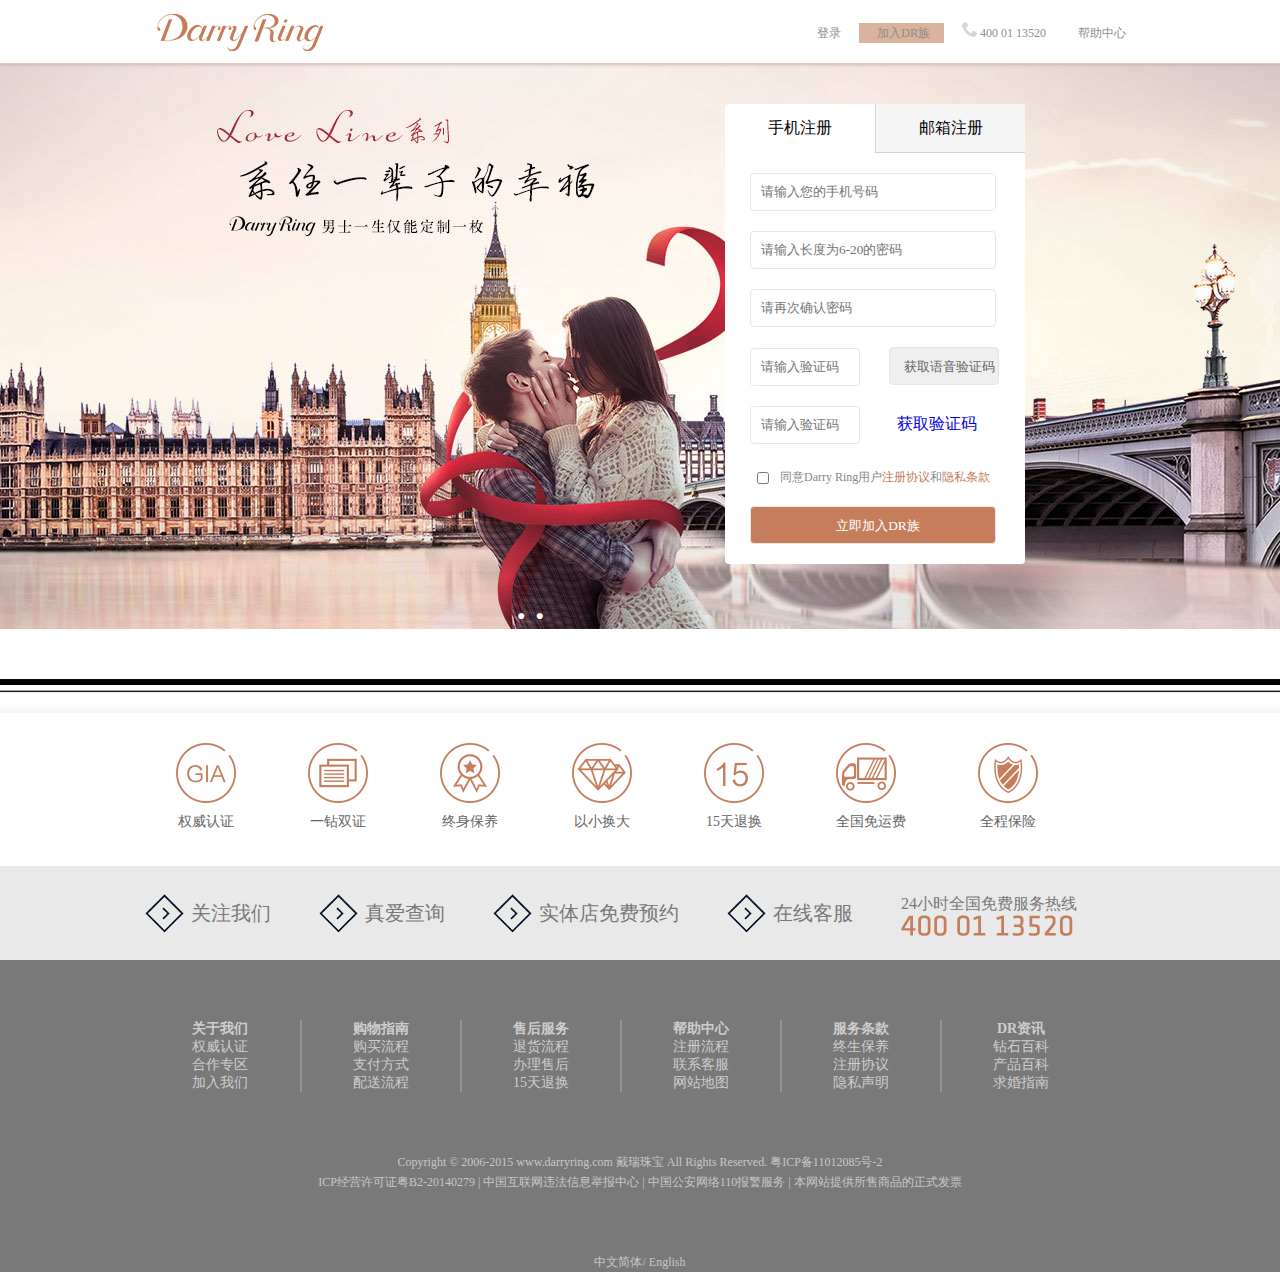
<file: darryRing/html/sign.html>
<!doctype html>
<html lang="en">
<head>
    <meta charset="UTF-8">
    <title>DR注册</title>
    <link rel="stylesheet" href="../css/sign.css">
    <link rel="stylesheet" href="../css/footer.css">
    <style>
        ul li img{display:block; border: 0;}
    </style>
    <script src="../js/jquery.js"></script>
    <script src="../js/lunbo.js"></script>
    <script src="../js/sign.js"></script>
    <script src="../js/cookie.js"></script>
</head>
<body>
    <div class="sign-head">
        <div class="sign-head-center">
            <div class="sign-head-left">
                <a href="index.html"><img src="../images/logo.png" alt=""></a>
            </div>
            <div class="sign-head-right">
                <div class="drmember_sec">
                        <div class="dr_member-left fl">
                            <a href="login.html">登录</a>
                            <a href="sign.html" class="drtojoin">加入DR族</a>
                        </div>
                        <div class="dr_member-left fl">
                            <i>
                                <img src="../images/phone.png">
                                400 01 13520
                            </i>
                        </div>
                        <div class="dr_member-left fl">
                            <a href="#" target="_blank" class="help-right">帮助中心<span></span></a>
                        </div>
                    </div>
            </div>
        </div>        
    </div>
    <div class="lunbo">
        <ul class="lunboul" id="uls">
            <li><a href="#"><img src="../images/login.jpg" alt=""></a></li>
            <li><a href="#"><img src="../images/login2.jpg" alt=""></a></li>
        </ul>
        <ol class="ols">
            <li class="active">●</li>
            <li>●</li>
        </ol>
        <div class="login-sign">
            <div class="sign">
                <div class="email-phone-fix">
                    <div class="phone1">手机注册</div>
                    <div class="email1">邮箱注册</div>
                </div>
                <form class="phone">
                    <p id="tixing"></p>
                    <input type="text" placeholder="请输入您的手机号码" id="phone">
                    <input type="password" placeholder="请输入长度为6-20的密码" id="pwd">
                    <input type="password" placeholder="请再次确认密码" id="pwd2">
                    <input type="text"placeholder="请输入验证码" id="yzm1">
                    <input type="button" value="获取语音验证码" id="hqyzm">
                    <input type="text"placeholder="请输入验证码" id="yzm2">
                    <a href="#" id="yz">获取验证码</a>
                    <p class="remember"><input type="checkbox" id="remember" >同意Darry Ring用户<a href="#">注册协议</a>和<a href="#">隐私条款</a></p>
                    <input type="button" value="立即加入DR族" id="join">
                </form>
                <form class="email" style="display:none">                    
                    <p id="tixing-e"></p>
                    <input type="text" placeholder="请输入您的邮箱" id="email">
                    <input type="password" placeholder="请输入长度为6-20的密码" id="pwde">
                    <input type="password" placeholder="请再次确认密码" id="pwde2">
                    <input type="text"placeholder="请输入验证码" id="yzme2">
                    <a href="#" id="yze">获取验证码</a>
                    <p class="remember"><input type="checkbox" id="remembere" >同意Darry Ring用户<a href="#">注册协议</a>和<a href="#">隐私条款</a></p>
                    <input type="button" value="立即加入DR族" id="joine">
                </form>
            </div>
        </div>   
    </div>
    <div class="footer">
        <div class="footer-top"></div> 
        <div class="service">
            <ul>
                <li><a href="#"><i class="icon1"></i>权威认证</a></li>
                <li><a href="#"><i class="icon2"></i>一钻双证</a></li>
                <li><a href="#"><i class="icon3"></i>终身保养</a></li>
                <li><a href="#"><i class="icon4"></i>以小换大</a></li>
                <li><a href="#"><i class="icon5"></i>15天退换</a></li>
                <li><a href="#"><i class="icon6"></i>全国免运费</a></li>
                <li><a href="#"><i class="icon7"></i>全程保险</a></li>
            </ul>
        </div>
        <div class="footer-gray">
            <ul id="ul-gray">
                <li><a href="#">关注我们</a></li>
                <li><a href="#">真爱查询</a></li>
                <li><a href="#">实体店免费预约</a></li>
                <li><a href="#">在线客服</a></li>
                <li>24小时全国免费服务热线<img src="../images/tel.png" alt=""></li>
            </ul>
        </div>
        <div class="footer-black">
            <div class="footer-black-c">
                <div class="footer-black-top">
                    <div class="fbtdiv fbtdiv-1">
                        <ul>
                            <li><b>关于我们</b></li>
                            <li>权威认证</li>
                            <li>合作专区</li>
                            <li>加入我们</li>
                        </ul>
                    </div>
                    <div class="fbtdiv">
                        <ul>
                            <li><b>购物指南</b></li>
                            <li>购买流程</li>
                            <li>支付方式</li>
                            <li>配送流程</li>
                        </ul>
                    </div>
                    <div class="fbtdiv">
                        <ul>
                            <li><b>售后服务</b></li>
                            <li>退货流程</li>
                            <li>办理售后</li>
                            <li>15天退换</li>
                        </ul>
                    </div>
                    <div class="fbtdiv">
                        <ul>
                            <li><b>帮助中心</b></li>
                            <li>注册流程</li>
                            <li>联系客服</li>
                            <li>网站地图</li>
                        </ul>
                    </div>
                    <div class="fbtdiv">
                        <ul>
                            <li><b>服务条款</b></li>
                            <li>终生保养</li>
                            <li>注册协议</li>
                            <li>隐私声明</li>
                        </ul>
                    </div>
                    <div class="fbtdiv">
                        <ul>
                            <li><b>DR资讯</b></li>
                            <li>钻石百科</li>
                            <li>产品百科</li>
                            <li>求婚指南</li>
                        </ul>
                    </div>
                </div>
                <div class="footer-black-jia"></div>
                <div class="footer-black-mid">
                    <p>Copyright  © 2006-2015 www.darryring.com 戴瑞珠宝 All Rights Reserved. 粤ICP备11012085号-2</p>
                    <p>ICP经营许可证粤B2-20140279 | 中国互联网违法信息举报中心 | 中国公安网络110报警服务 | 本网站提供所售商品的正式发票</p>
                </div>
                <div class="footer-black-jia"></div>
                <div class="footer-black-langues">
                <a href="#">中文简体/</a>
                <a href="#">English</a>
            </div>
            </div>
        </div>
    </div>
</body>
</html>
</file>
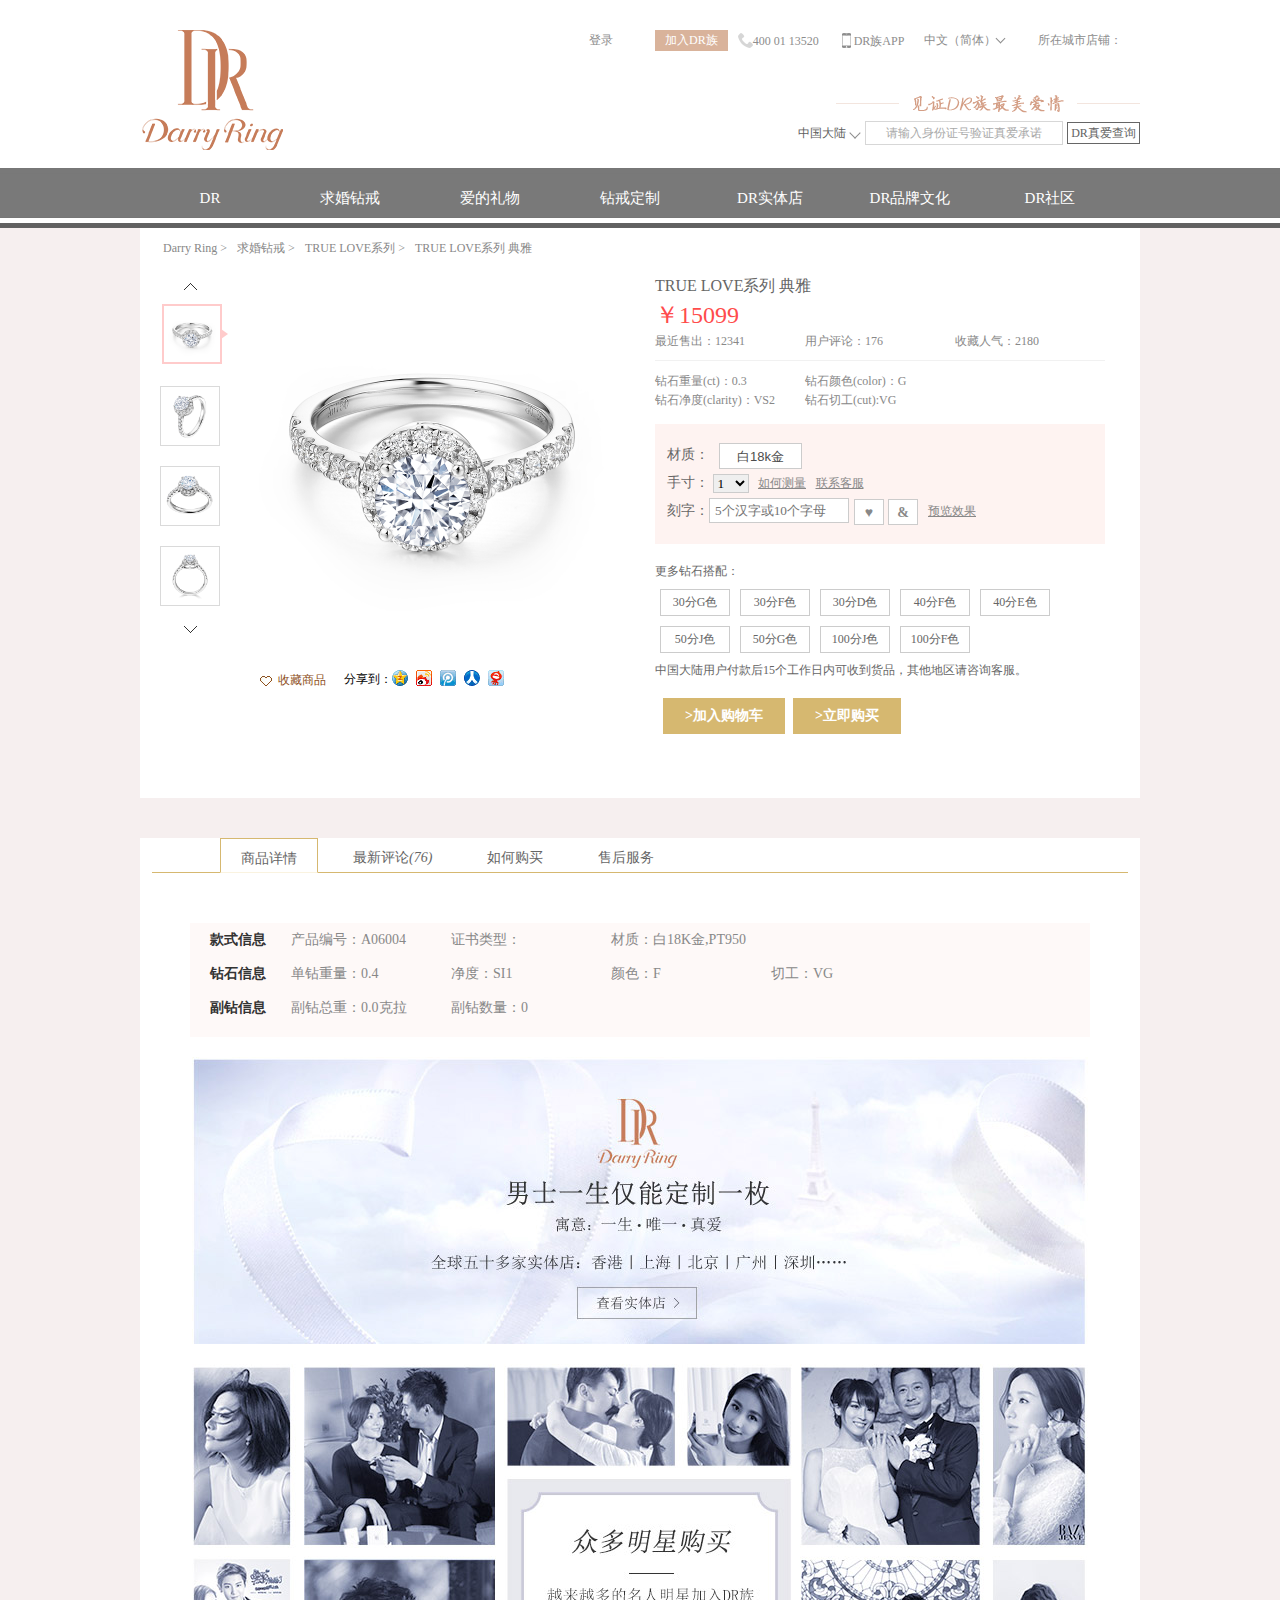
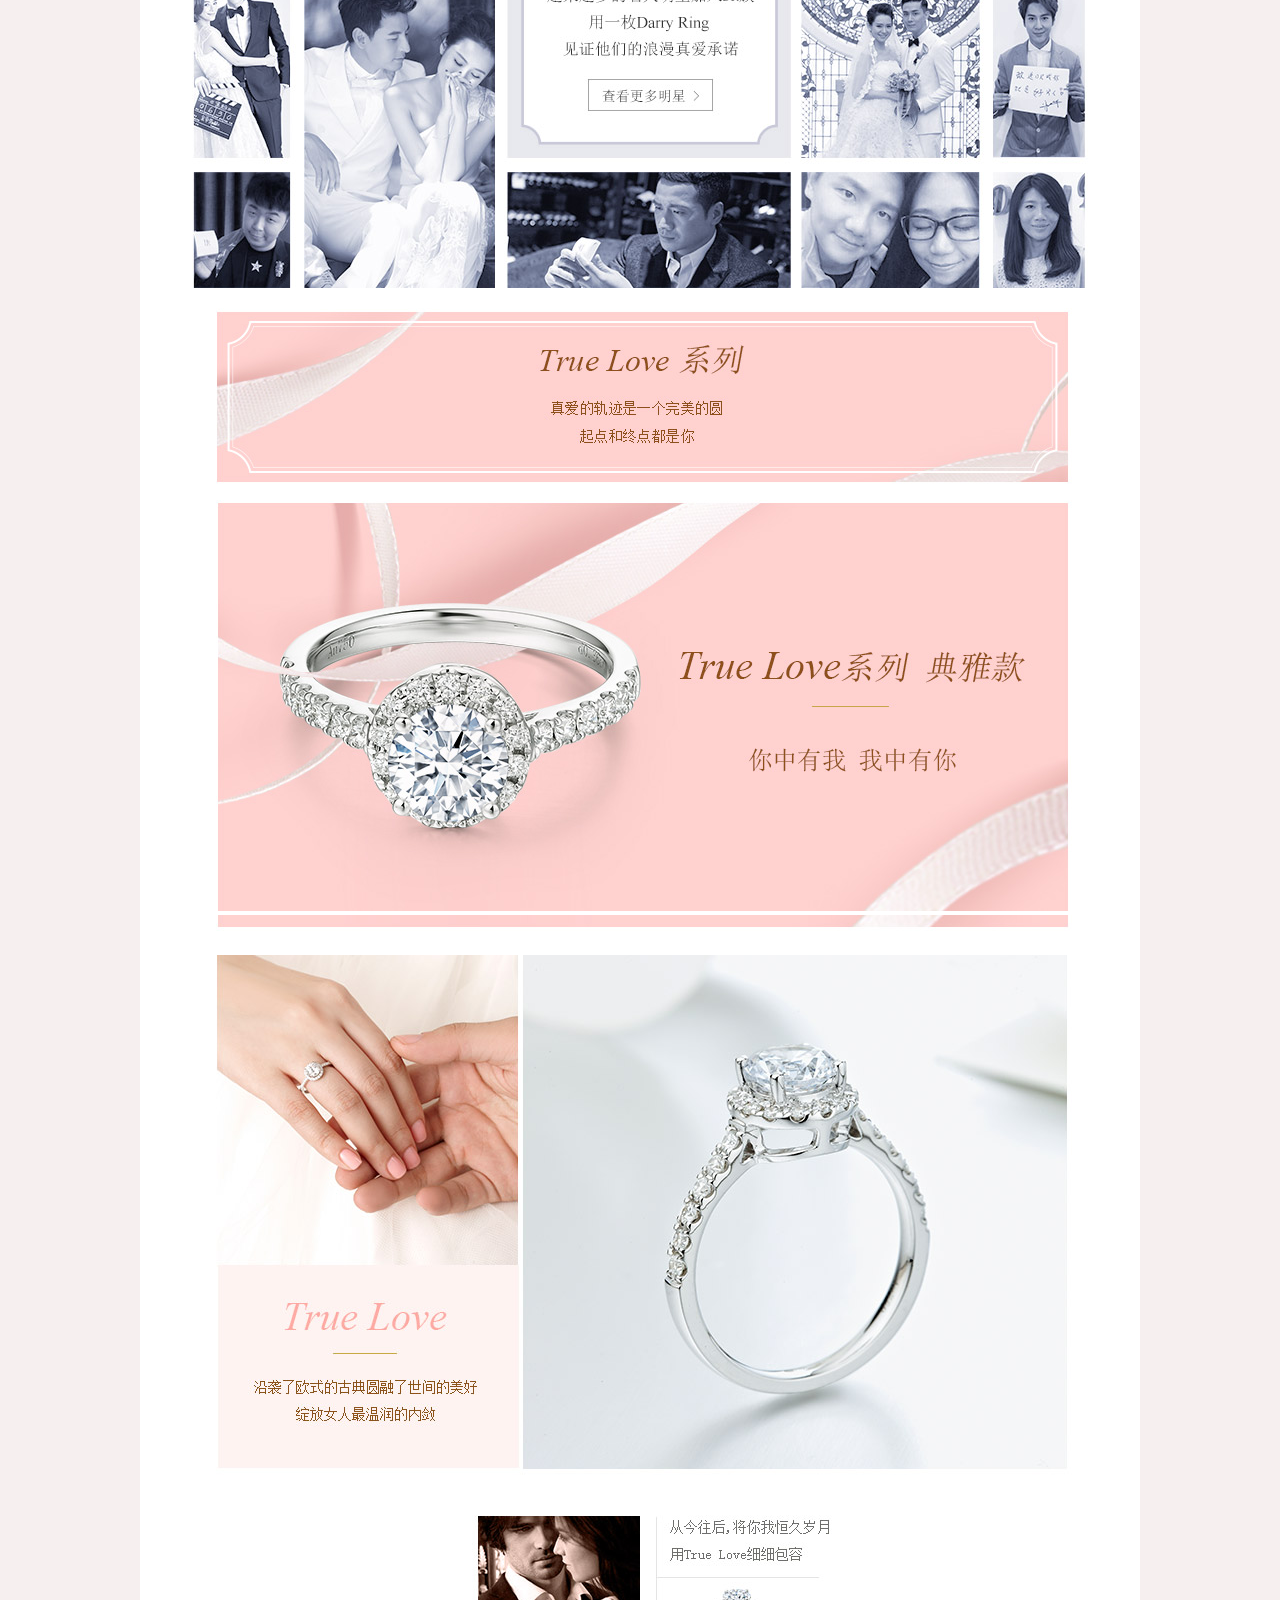
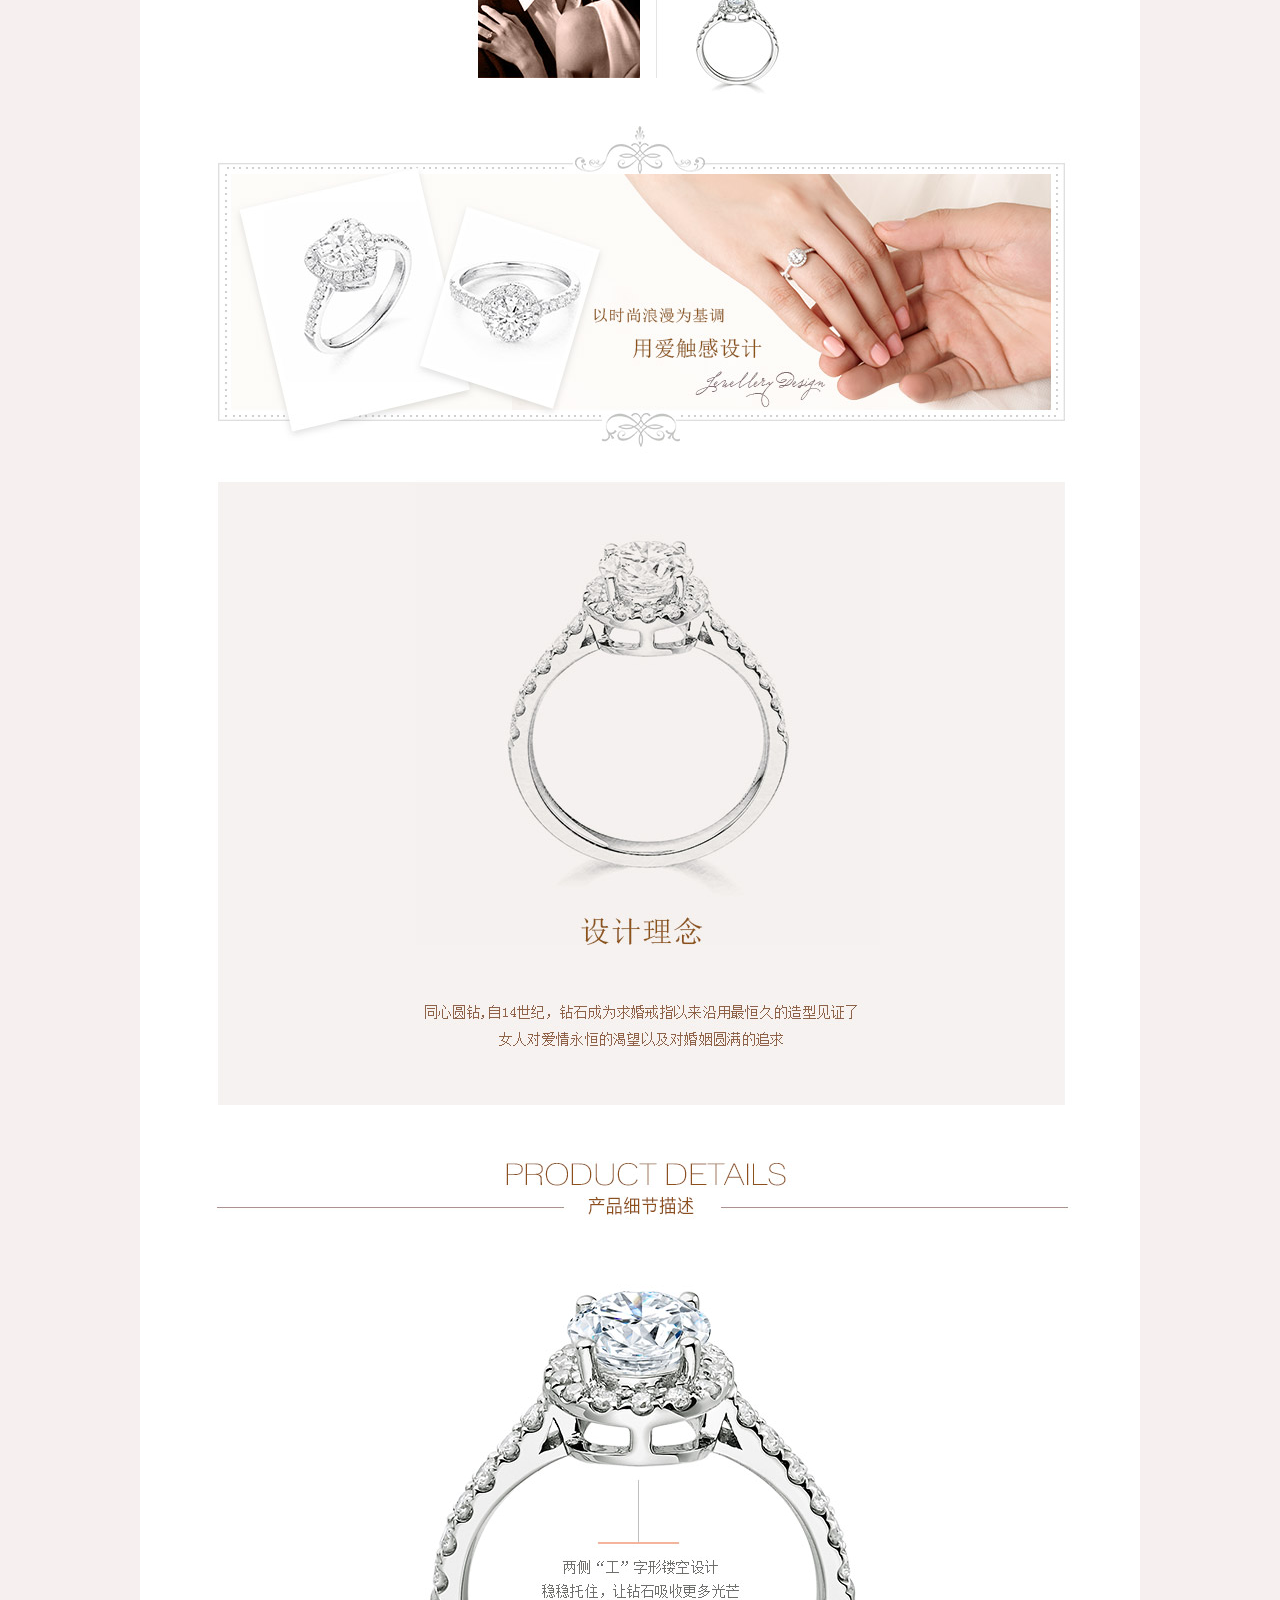
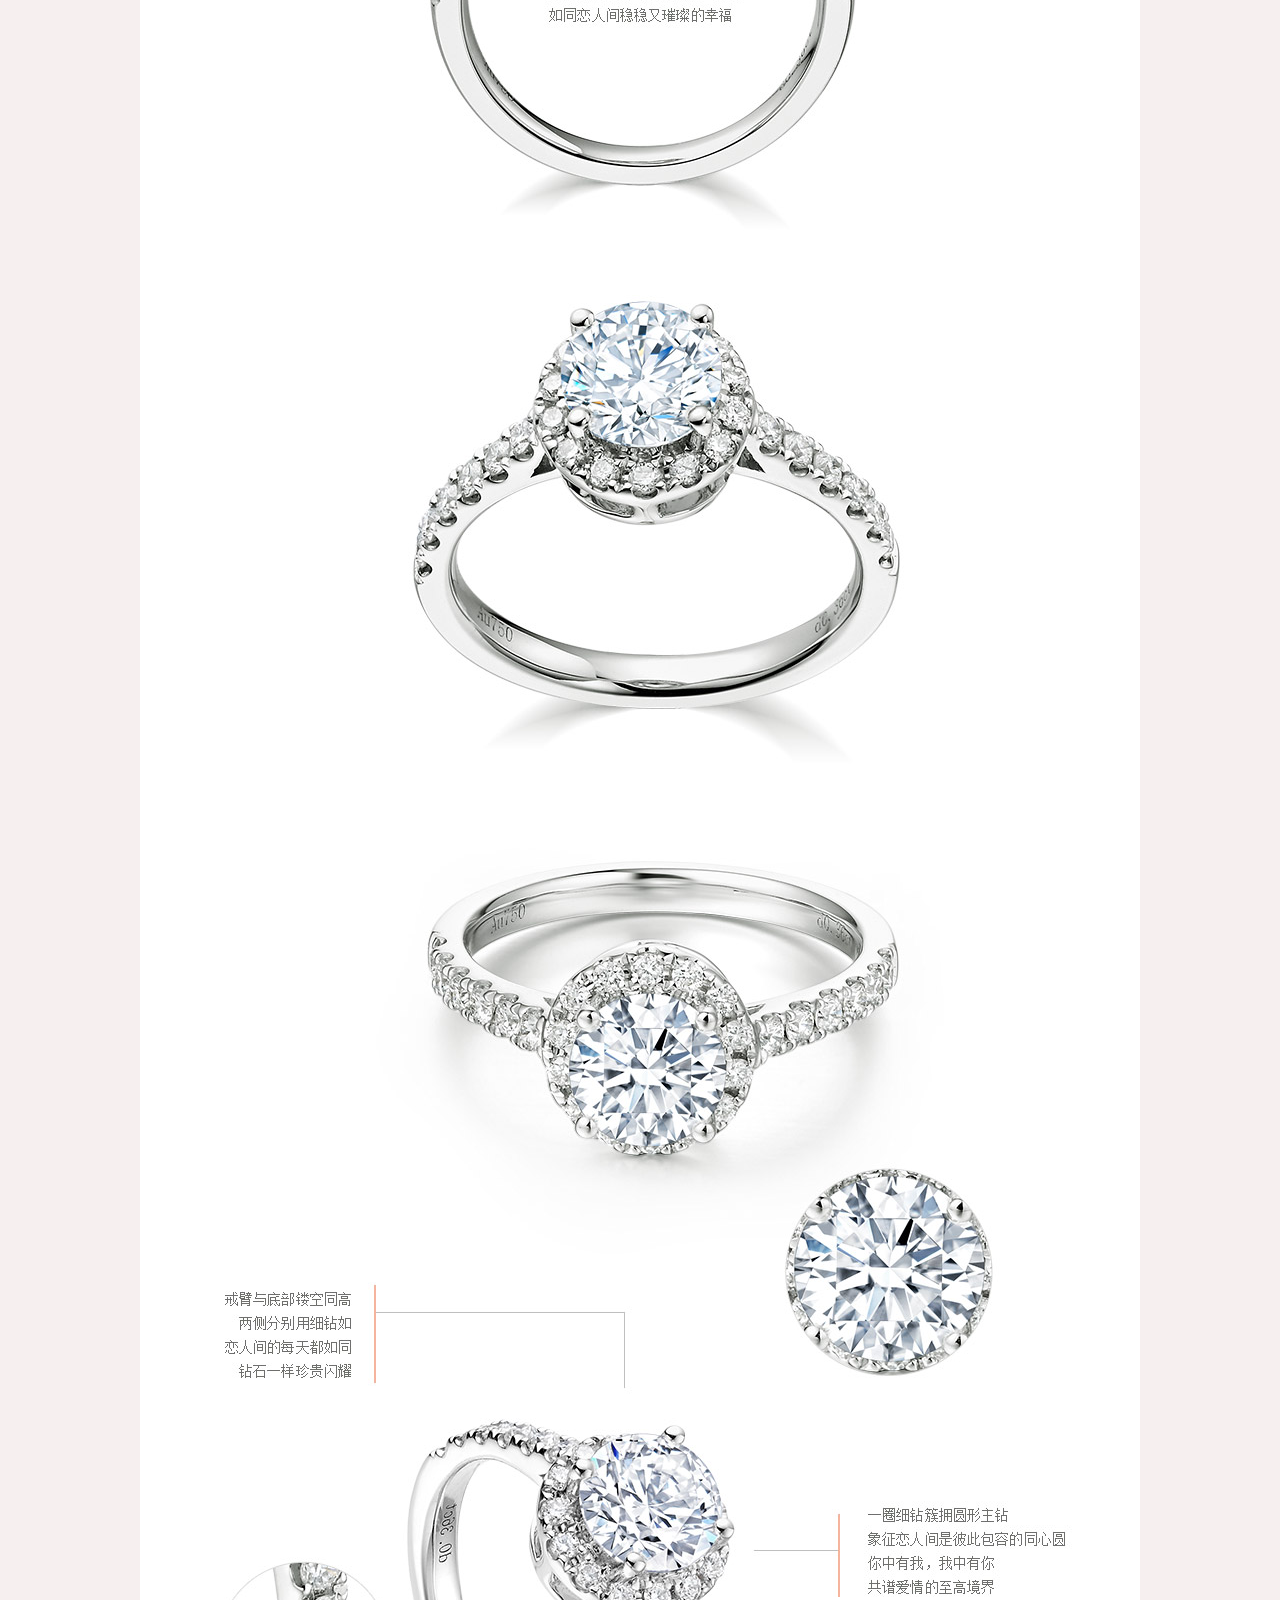
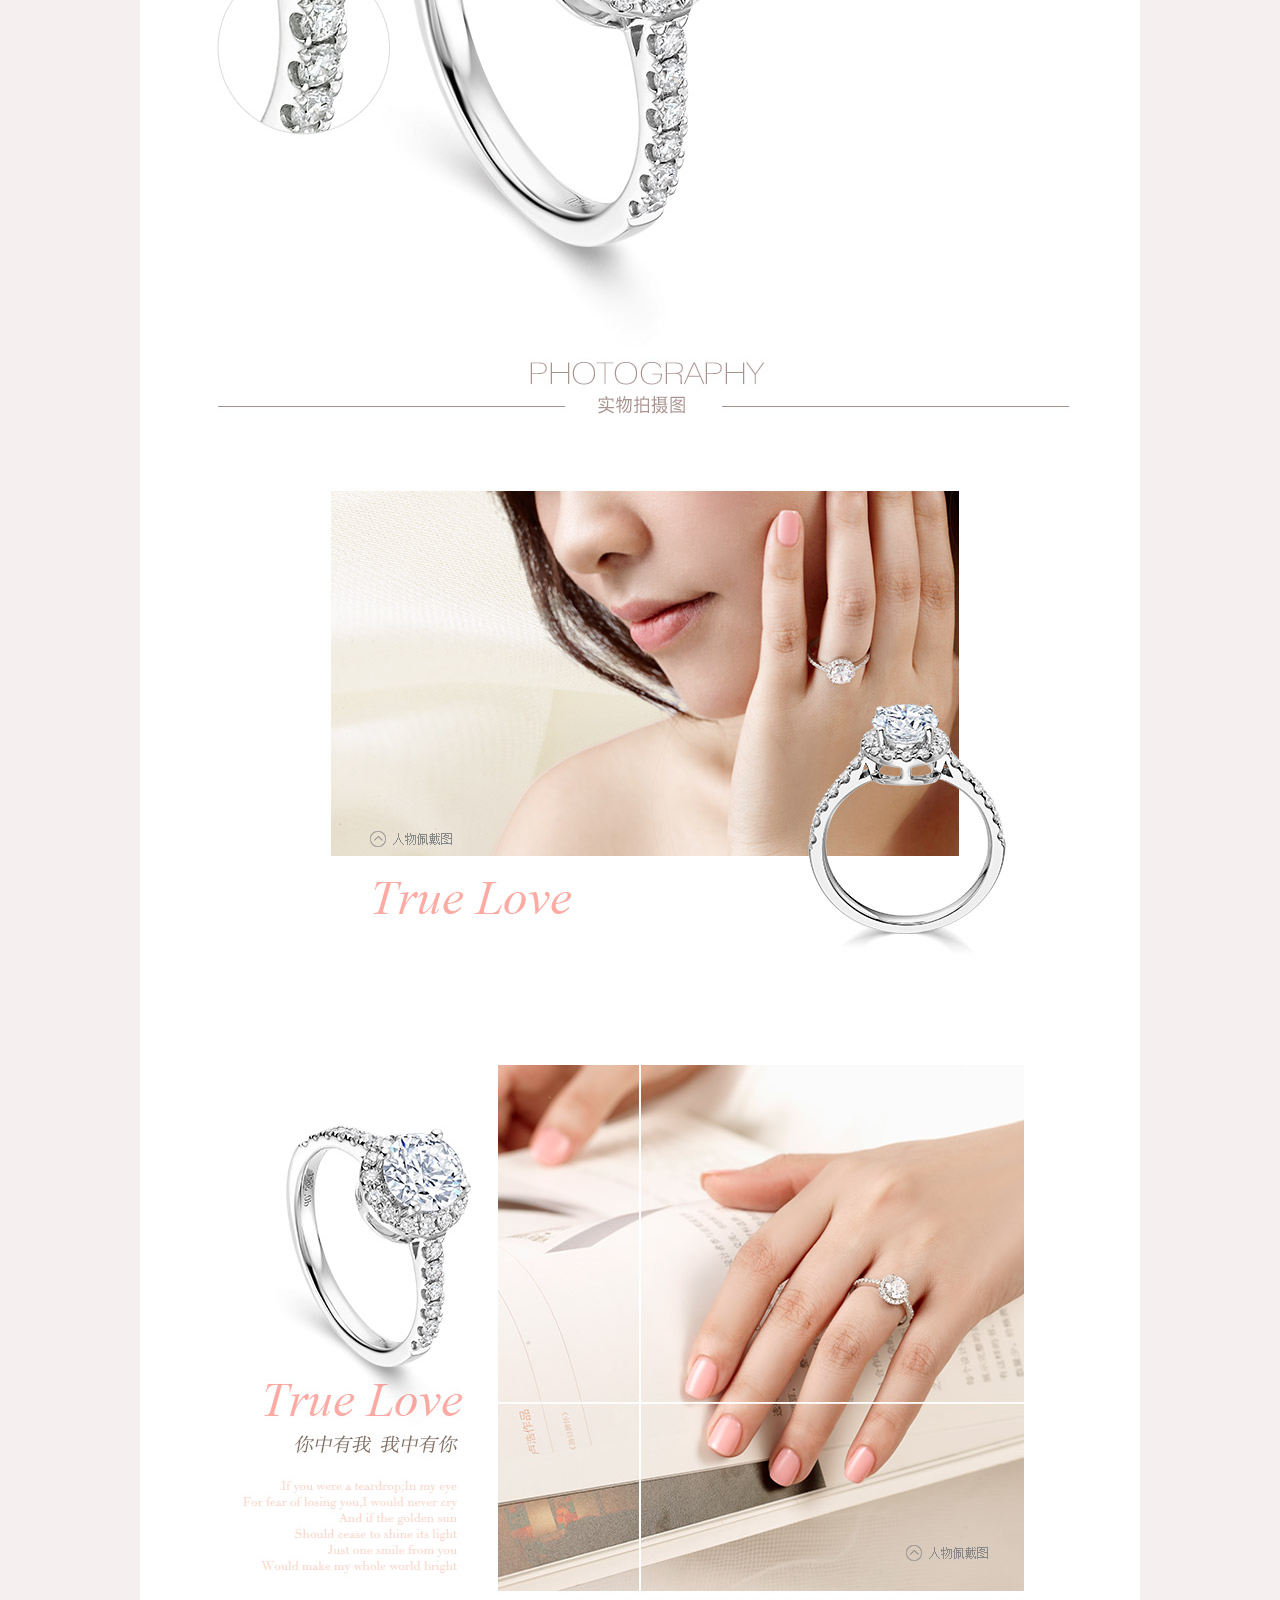
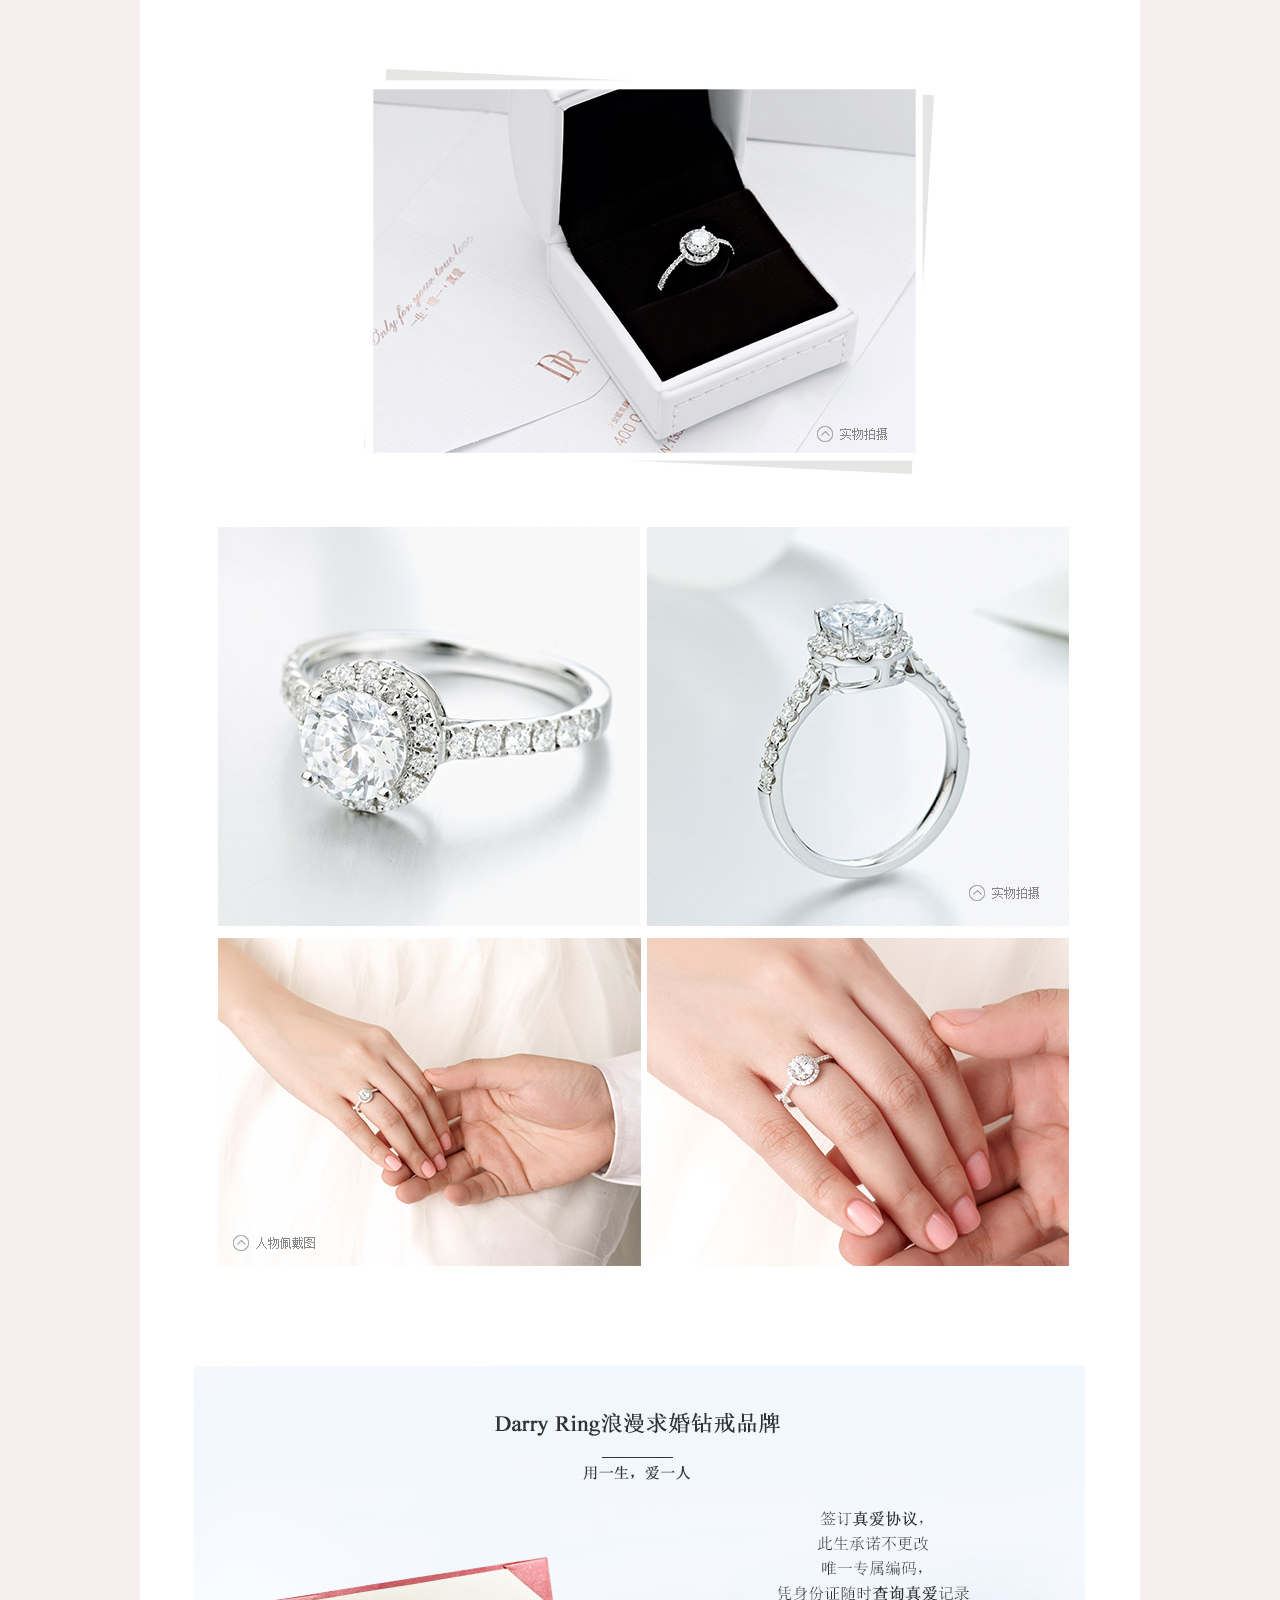
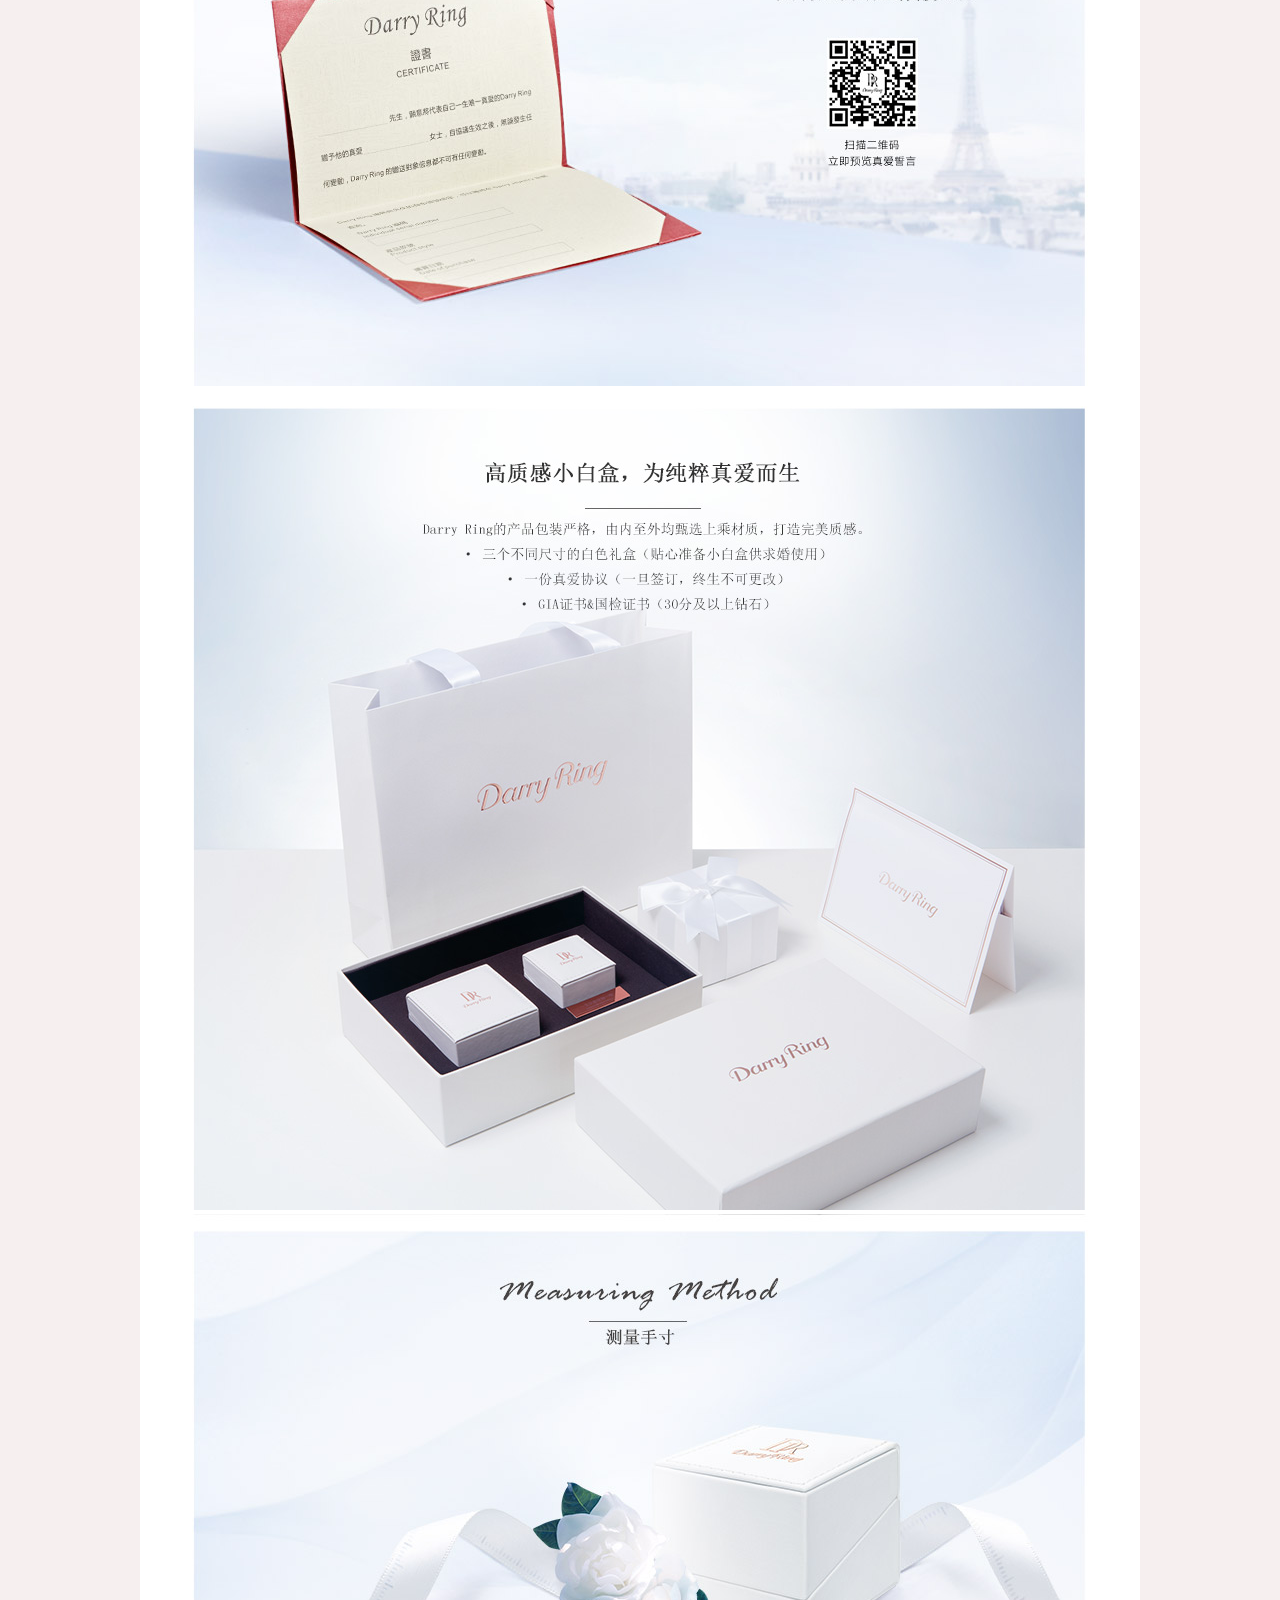
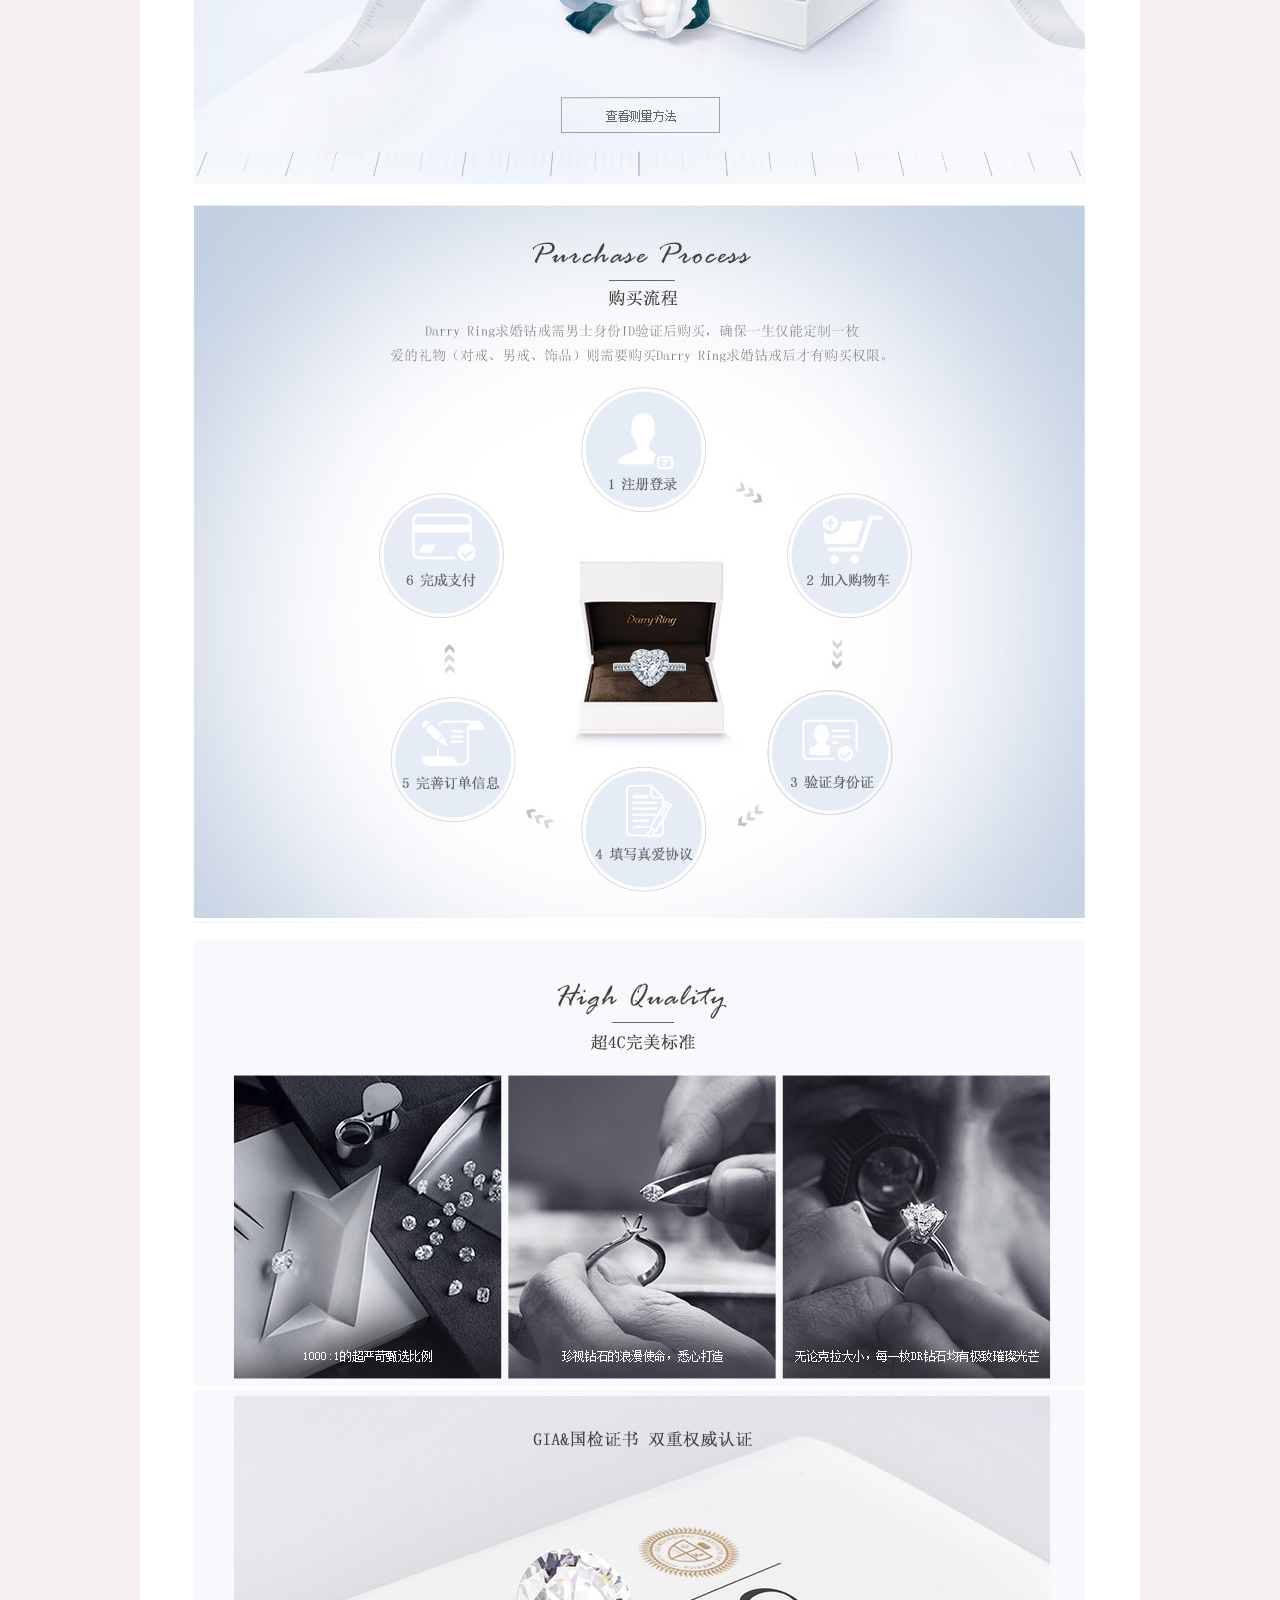
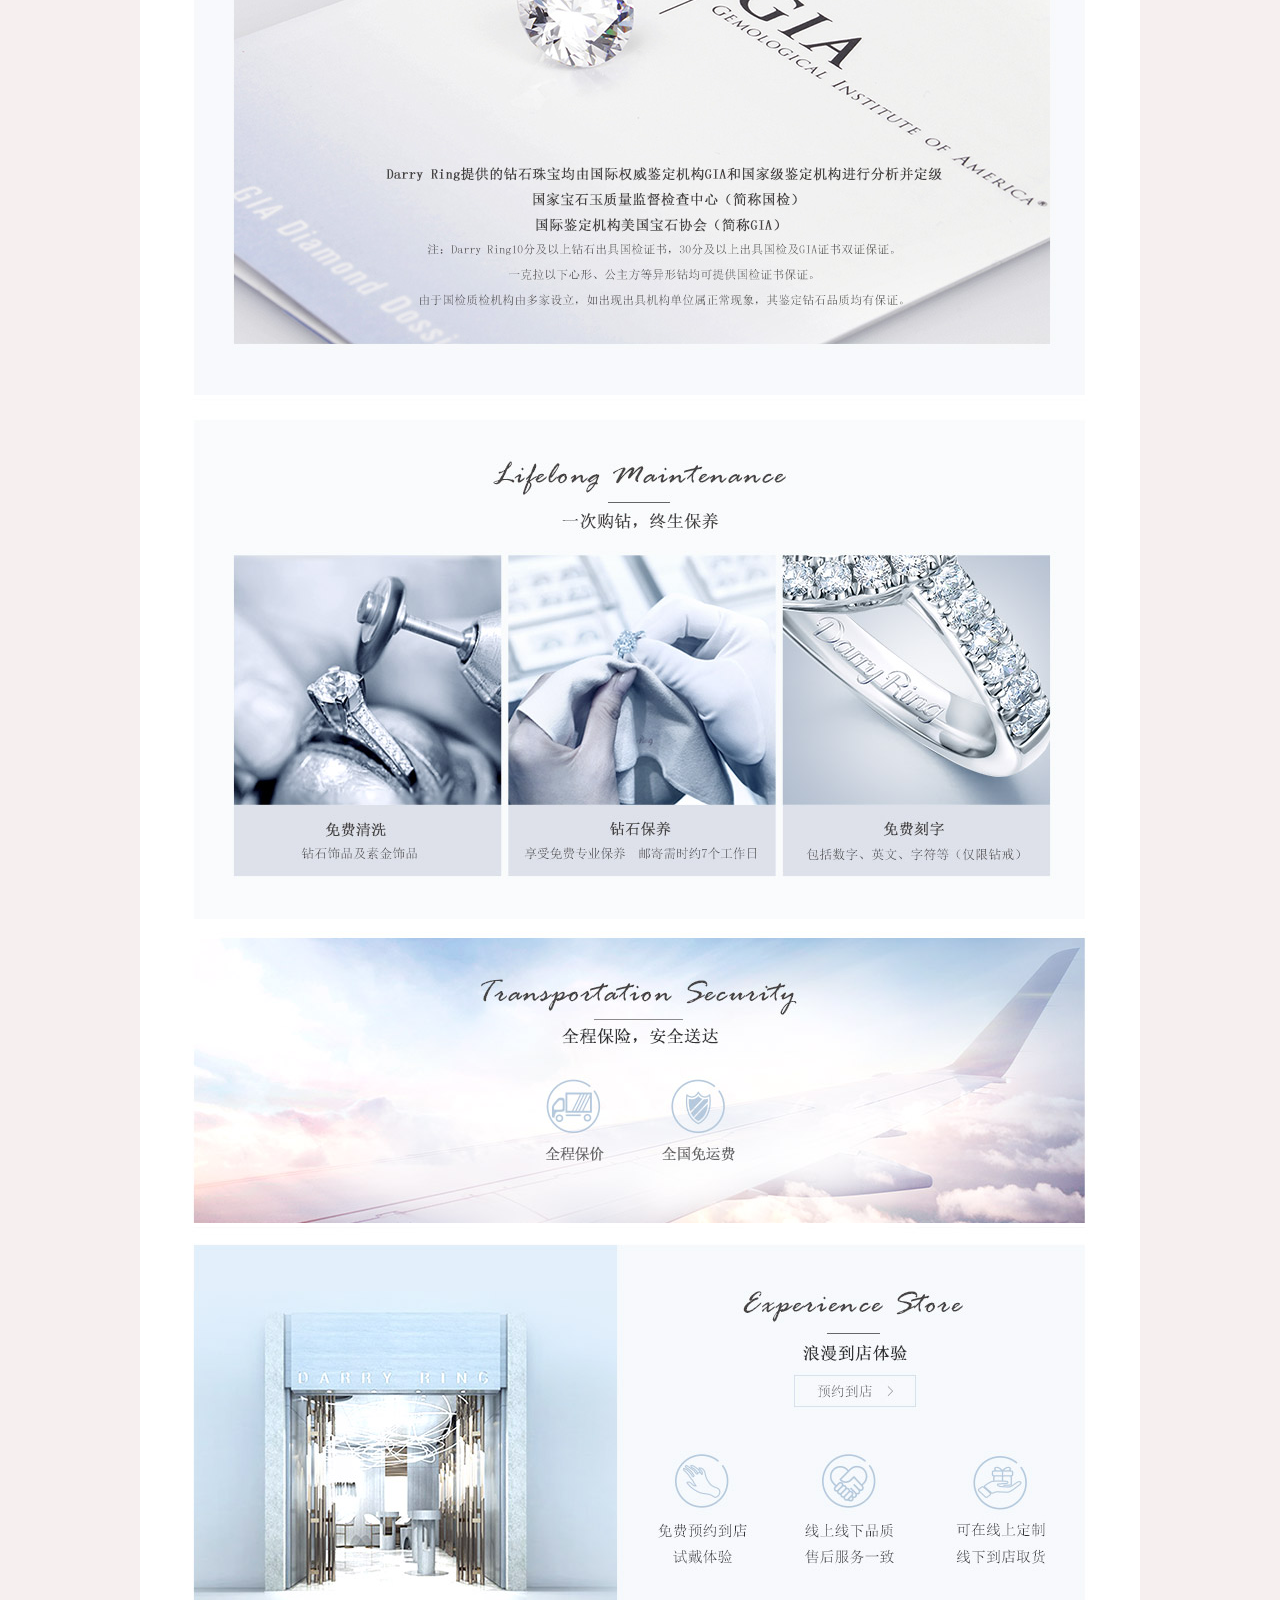
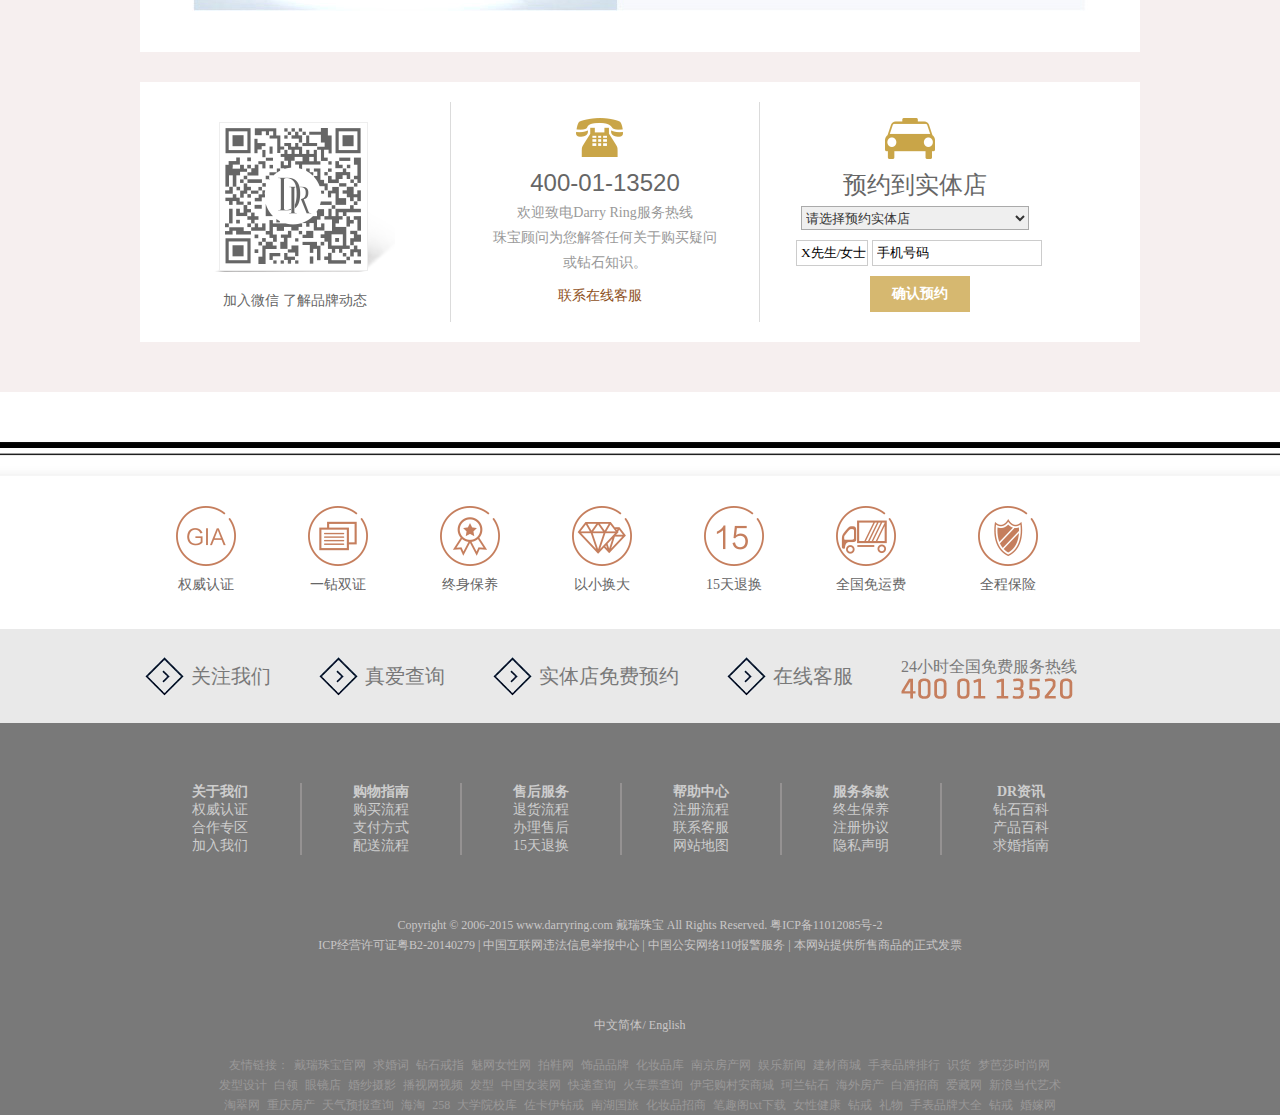
<file: darryRing/html/xaingqing.html>
<!doctype html>
<html lang="en">
<head>
	<meta charset="UTF-8">
	<title>详情</title>
    <link rel="stylesheet" href="../css/nav.css">
	<link rel="stylesheet" href="../css/index.css">
	<link rel="stylesheet" href="../css/footer.css">
	<link rel="stylesheet" href="../css/qhzj.css">
	<link rel="stylesheet" href="../css/xiangqing.css">
    <script src="../js/jquery.js"></script>      
    <script src="../js/tuchu.js"></script>       
    <script src="../js/index.js"></script>       
    <script src="../js/fangdajing.js"></script>    
    <script src="../js/nav.js"></script>  
    <script src="../js/cookie.js"></script>
    <script src="../js/login.js"></script>
    <script src="../js/shop-cart.js"></script>
    <script>
        $(function(){
            var userlogin = getCookie("name");
            var userloginE = getCookie("nameE");
            if(userlogin != ""){
                $(".userlogin").text(userlogin);
            }else if(userloginE != ""){
                $(".userlogin").text(userloginE);
            }else{
            }
            
        })
    </script>     
     
</head>
<body>
	<div class="index-nav" id="backtop">
        <div class="index-nav-center">
            <div class="index-nav-center1"><a href="index.html"></a></div>
            <div class="index-nav-center2">
                <div class="index-nav-center2-top">
                    <ul>
                         <li><a href="login.html" style="width: 88px;overflow: hidden;margin-right: 10px;margin-left: -23px;"><span class="userlogin">登录</span></a></li>
                        <li><a href="sign.html" id="pink">加入DR族</a></li>
                        <li><a><img src="../images/phone.png">400 01 13520</a></li>
                        <li class="app">
                            <a><img src="../images/iphone.png">DR族APP</a>
                            <div class="app-hid">
                                <img src="../images/APP_ewm.jpg" alt="">
                                <p>下载暖心的情侣互动APP</p>
                                <p>DR族专属</p>
                            </div>
                        </li>
                        <li class="lang">
                            <a href="#">中文（简体）</a>
                            <i id="jiantou1"></i>
                            <div class="lang-hid">
                                <a href="#">中文（繁体）</a>
                                <a href="">English</a>
                            </div>                  
                        </li>
                        <li id="right">
                            <a href="#">所在城市店铺：</a>
                            <div id="shop-hid">
                                <a href="#">香港</a>
                                <a href="#">上海</a>
                                <a href="#">北京</a>
                                <a href="#">深圳</a>
                                <a href="#">广州</a>
                                <a href="#">南京</a>
                                <a href="#">成都</a>
                                <a href="#">天津</a>
                                <a href="#">昆明</a>
                                <a href="#">宁波</a>
                                <a href="#">大连</a>
                                <a href="#">长沙</a>
                                <a href="#">重庆</a>
                                <a href="#">武汉</a>
                                <a href="#">郑州</a>
                                <a href="#">杭州</a>
                                <a href="#">苏州</a>
                                <a href="#">无锡</a>
                            </div>
                        </li>
                    </ul>
                </div>
                <div class="index-nav-center2-bottom">
                    <div class="chaxun">
                        <span><i id="jiantou"></i>中国大陆</span>
                        <div id="chaxun-hid">
                            <a href="#">海外地区</a>
                            <a href="">港澳台</a>
                            <a href="">其他</a>
                        </div>
                        <input type="text" value="请输入身份证号验证真爱承诺">
                        <a href="#">DR真爱查询</a>
                    </div>
                    
                </div>
            </div>
        </div>
        <nav class="index-nav2">
            <div class="index-nav-center">
                <ul class="list">  <!-- list -->
                    <!-- DR -->
                    <li>
                        <a href="index.html" id="list-a">DR</a>
                        <!-- ul(nav) slide
                                li(aaa) -->
                            <div class="nav-hid">
                                <div class="nav-hid-left">
                                    <img src="../images/drword.png" alt="">
                                    <a href="sign.html" class="hid-join">加入DR族</a>
                                </div>
                                <div class="nav-hid-right">
                                    <img src="../images/drimg.jpg" alt="">
                                    <a href="" id="hid-chaxun">真爱查询</a>
                                </div>
                            </div>
                    </li>
                    <!-- 求婚钻戒 -->
                    <li>
                        <a href="qhring.html" class="nav2-ul" id="list-a">求婚钻戒</a>
                        <div class="nav-hid">
                            <div class="qh-hid-left fl">
                                <div class="qh-img fl disnone">
                                    <img src="../images/2014092610543039082c76fd.jpg" alt="">
                                </div>
                                <div class="qh-img fl disnone">
                                    <img src="../images/2015081318151576e08c7f5c.jpg" alt="">
                                </div>
                                <div class="qh-img fl disnone">
                                    <img src="../images/201409031259093e45b5ecf0.jpg" alt="">
                                </div>
                                <div class="qh-img fl disnone">
                                    <img src="../images/20150930190558ba3bac51e0.jpg" alt="">
                                </div>
                                <div class="qh-img fl disnone">
                                    <img src="../images/2015093019140361614ead1d.jpg" alt="">
                                </div>
                                <ul class="fr">
                                    <li><a href="qhring.html">稀世粉钻</a></li>
                                    <li><a href="qhring.html">Love Line系列</a></li>
                                    <li><a href="qhring.html">Forever系列</a></li>
                                    <li><a href="qhring.html">My Heart系列</a></li>
                                    <li><a href="qhring.html">True Love系列</a></li>
                                </ul>
                            </div>
                            <div class="qh-hid-right fr">
                                <div class="qh-img fr disnone">
                                    <img src="../images/20140902094335966c32bf74.jpg" alt="">
                                </div>
                                <div class="qh-img fr disnone">
                                    <img src="../images/20141208151441cc5ac80d54.jpg" alt="">
                                </div>
                                <div class="qh-img fr disnone">
                                    <img src="../images/201409011559313d34c1c807.jpg" alt="">
                                </div>
                                <div class="qh-img fr disnone">
                                    <img src="../images/20150129114316f8a2465758.jpg" alt="">
                                </div>
                                <div class="qh-img fr disnone">
                                    <img src="../images/201502061050359c37df606b.jpg" alt="">
                                </div>
                                <ul class="fl">
                                    <li><a href="qhring.html">I Swear系列</a></li>
                                    <li><a href="qhring.html">Just You系列</a></li>
                                    <li><a href="qhring.html">Princess系列</a></li>
                                    <li><a href="qhring.html">Believe系列</a></li>
                                    <li><a href="qhring.html">查看全部商品</a></li>
                                </ul>
                            </div>
                        </div>
                    </li>
                    <!-- 爱的礼物 -->
                    <li>
                        <a href="love.html" id="list-a">爱的礼物</a>
                        <div class="nav-hid">
                            <div class="love-hid-left fl">
                                <div class="love-img fl disnone">
                                    <img src="../images/2015012912125452b30a7236.jpg" alt="">
                                </div>
                                <div class="love-img fl disnone">
                                    <img src="../images/20150714152021089c7e0a27.jpg" alt="">
                                </div>
                                <div class="love-img fl disnone">
                                    <img src="../images/20141211170306c60c5d8029.jpg" alt="">
                                </div>
                                <div class="love-img fl disnone">
                                    <img src="../images/2015092819013563a1e7c5d7.jpg" alt="">
                                </div>
                                <div class="love-img fl disnone">
                                    <img src="../images/ZHDARRYJEWELRYF15002_1.jpg" alt="">
                                </div>
                                <ul class="fr">
                                    <li><a href="qhring.html">对戒</a></li>
                                    <li><a href="qhring.html">男戒</a></li>
                                    <li><a href="qhring.html">吊坠</a></li>
                                    <li><a href="qhring.html">耳饰</a></li>
                                    <li><a href="qhring.html">手链/手镯</a></li>
                                </ul>
                            </div>
                            <div class="love-hid-right fr">
                                <div class="love-img fr disnone">
                                    <img src="../images/2016060811463267ab8fc9ed.jpg" alt="">
                                </div>
                                <div class="love-img fr disnone">
                                    <img src="../images/20150928185451092acd12d8.jpg" alt="">
                                </div>
                                <div class="love-img fr disnone">
                                    <img src="../images/20150930142250b083bc9f9f.jpg" alt="">
                                </div>
                                <div class="love-img fr disnone">
                                    <img src="../images/ZHDARRYJEWELRYF15008_1.jpg" alt="">
                                </div>
                                <div class="love-img fr disnone">
                                    <img src="../images/20150129121254e8cdb1d2f7.jpg" alt="">
                                </div>
                                <ul class="fl">
                                    <li><a href="qhring.html">十二星座吊坠</a></li>
                                    <li><a href="qhring.html">纪念日礼物</a></li>
                                    <li><a href="qhring.html">生日礼物</a></li>
                                    <li><a href="qhring.html">节日礼物</a></li>
                                    <li><a href="qhring.html">查看全部商品</a></li>
                                </ul>
                            </div>
                        </div>
                    </li>
                    <!-- 钻戒定制 -->
                    <li>
                        <a href="dingzhi.html" id="list-a">钻戒定制</a>
                    </li>
                    <!-- DR实体店 -->
                    <li>
                        <a href="drshop.html" id="list-a">DR实体店</a>
                        <div class="nav-hid">
                                <div class="nav-hid-left">
                                    <img src="../images/20151207145102.jpg" alt="">
                                    <a href="sign.html" id="hid-chaxun">香港店</a>
                                </div>
                                <div class="nav-hid-right">
                                    <img src="../images/201602251354138161e6e6fe.jpg" alt="">
                                    <a href="sign.html" id="hid-chaxun">重庆观音桥店</a>
                                </div>
                            </div>
                    </li>
                    <!-- DR品牌文化 -->
                    <li>
                        <a href="#" id="list-a">DR品牌文化</a>
                        <div class="nav-hid">
                            <div class="nav-hid-left">
                                <img src="../images/navleft1.jpg" alt="">
                                <a href="sign.html" id="hid-chaxun">品牌文化</a>
                            </div>
                            <div class="nav-hid-right">
                                <img src="../images/navright1.jpg" alt="">
                                <a href="sign.html" id="hid-chaxun">明星推荐</a>
                            </div>
                        </div>
                    </li>
                    <!-- DR社区 -->
                    <li>
                        <a href="#" id="list-a">DR社区</a>
                        <div class="nav-hid">
                            <div class="nav-hid-left">
                                <img src="../images/1476269011.jpg" alt="">
                                <a href="sign.html" id="hid-chaxun">你想写今年的时光信吗？</a>
                            </div>
                            <div class="nav-hid-right">
                                <img src="../images/1478154216.jpg" alt="">
                                <a href="sign.html" id="hid-chaxun">喜欢就要放肆,爱就不要控制</a>
                            </div>
                        </div>
                    </li>       
                </ul>
            </div>
        </nav>
    </div>
	<div class="thing-main">
		<div class="thing-main-center">
			<div class="thing-main-top">
				<div class="thing-main-top-name">
					<p>
						<a href="index.html">Darry Ring ></a>
						<a href="qhring.html">求婚钻戒 ></a>
						<a href="qhring.html">TRUE LOVE系列 ></a>
						<a href="">TRUE LOVE系列 典雅</a>
					</p>
				</div>
				<div class="thing-main-top-img">
					<div class="img-small">
                        <a href="#" id="totop"></a>
						<ul class="img-small-ul">
							<li class="small-active"><a href="#"><img src="../images/2015093019140361614ead1d.jpg" alt=""></a></li>
							<li><a href="#"><img src="../images/20150930191406bc384fe971.jpg" alt=""></a></li>
							<li><a href="#"><img src="../images/2015093019140702298d7dbb.jpg" alt=""></a></li>
							<li><a href="#"><img src="../images/20150930191409893f12c808.jpg" alt=""></a></li>
						</ul>
                        <a href="#" id="tobottom"></a>
					</div>
					<div class="img-big">
                        <div class="fangdajing"></div>
                        <img src="../images/2015093019140361614ead1d.jpg" alt="">        
                    </div>
                    <div class="datu"></div>
                    <div class="img-share">
                        <p><a href="#">收藏商品</a>
                            <span>分享到：</span><i class="share-icon1"></i>
                        <i class="share-icon2"></i>
                        <i class="share-icon3"></i>
                        <i class="share-icon4"></i>
                        <i class="share-icon5"></i></p>
                    </div>
				</div>
				<div class="thing-main-top-price">
                    <div class="price-top">
                        <h4>TRUE LOVE系列&nbsp;典雅</h4>
                        <p><span id="price">￥15099</span></p>
                        <p><span>最近售出：12341</span><span>用户评论：176</span><span>收藏人气：2180</span></p>
                        <div class="price-line"></div>
                        <p><span>钻石重量(ct)：0.3</span><span>钻石颜色(color)：G</span></p>
                        <p><span>钻石净度(clarity)：VS2</span><span>钻石切工(cut):VG</span></p>
                    </div>
                    <div class="price-pink">
                        <p>材质：<i>白18k金</i></p>
                        <p>手寸：
                            <select id = "shoucun">
                                <option value="1">1</option>
                                <option value="2">2</option>
                                <option value="3">3</option>
                                <option value="4">4</option>
                                <option value="5">5</option>
                                <option value="6">6</option>
                                <option value="7">7</option>
                                <option value="8">8</option>
                                <option value="9">9</option>
                                <option value="10">10</option>
                                <option value="11">11</option>
                                <option value="12">12</option>
                                <option value="13">13</option>
                                <option value="14">14</option>
                                <option value="15">15</option>
                                <option value="16">16</option>
                                <option value="17">17</option>
                                <option value="18">18</option>
                                <option value="19">19</option>
                                <option value="20">20</option>
                                <option value="21">21</option>
                                <option value="22">22</option>
                                <option value="23">23</option>
                                <option value="24">24</option>
                                <option value="25">25</option>
                                <option value="26">26</option>
                                <option value="27">27</option>
                                <option value="28">28</option>
                                <option value="29">29</option> 
                            </select>
                            <a href="#">如何测量</a>
                            <a href="#">联系客服</a>
                        </p>
                        <p>刻字：<input type="text" placeholder="5个汉字或10个字母" id="yyy"><b>♥</b><b>&</b><a href="#">预览效果</a></p>
                    </div>
                    <div class="more-match">
                        <p>更多钻石搭配：</p>
                        <p><i>30分G色</i><i>30分F色</i><i>30分D色</i><i>40分F色</i><i>40分E色</i></p>
                        <p><i>50分J色</i><i>50分G色</i><i>100分J色</i><i>100分F色</i></p>
                        <p>中国大陆用户付款后15个工作日内可收到货品，其他地区请咨询客服。</p>
                    </div>
                    <div class="join-buy">
                        <a href="#" id="addcort">&gt;加入购物车</a>
                        <a href="shop-cart.html">&gt;立即购买</a>
                    </div>
                </div>
			</div>
		</div>
        <div class="ring-xiangqing">
            <div class="ring-xiangqing-center">
                <div class="ring-xiangqing-title">
                    <span class="ring-xiangqing-current">商品详情</span>
                    <span>最新评论<i>(76)</i></span>
                    <span>如何购买</span>
                    <span>售后服务</span>
                </div>
                <div class="ring-xiangqing-body">
                    <div class="goods">
                        <p><span>款式信息</span><i>产品编号：<em>A06004</em></i><i>证书类型：</i><i>材质：<em>白18K金,PT950</em></i></p>
                        <p><span>钻石信息</span><i>单钻重量：<em>0.4</em></i><i>净度：<em>SI1</em></i><i>颜色：<em>F</em></i><i>切工：<em>VG</em></i></p>
                        <p><span>副钻信息</span><i>副钻总重：<em>0.0克拉</em></i><i>副钻数量：<em>0</em></i></p>
                    </div>
                    <div class="goods-a-img">
                        <a href="#"><img src="../images/20160908174006f0468135a2.jpg" alt=""></a>
                        <a href="#"><img src="../images/201609061049005f2727dc35.jpg" alt=""></a>
                    </div>
                    <div class="goods-img">
                        <img src="../images/20150930190827efdff720de.jpg" alt="">
                        <img src="../images/20150930190836a195707dca.jpg" alt="">
                        <img src="../images/201509301908428e591965f7.jpg" alt="" class="margintop">
                        <img src="../images/201509301908482bb68cc2b1.jpg" alt="" class="margintop">
                        <img src="../images/2015093019092150fcc173bf.jpg" alt="" class="margintop">
                        <img src="../images/2015093019093962e3fcd8f8.jpg" alt="" class="margintop">
                        <img src="../images/20150930190945c1c7622fa3.jpg" alt="" class="margintop">                    
                        <img src="../images/20150930190950d074022dc1.jpg" alt="" class="margintop">
                        <img src="../images/201509301909573300c7ee3e.jpg" alt="" class="margintop">
                        <img src="../images/2015093019100213f5b1b53f.jpg" alt="" class="margintop">
                        <img src="../images/201509301910073fc60975bc.jpg" alt="" class="margintop">
                        <img src="../images/20150930191013be84b8ad44.jpg" alt="" class="margintop">
                    </div>
                    <div class="goods-a-img">
                        <a href="#"><img src="../images/20160906100614b9577c02ba.jpg" alt=""></a>
                        <img src="../images/20160906100627a01a4955bd.jpg" alt="">
                        <a href="#"><img src="../images/20160906100638b7c5586730.jpg" alt=""></a>
                        <a href="#"><img src="../images/20160906100652184ce567df.jpg" alt=""></a>
                        <a href="#"><img src="../images/201609061008501aaac33deb.jpg" alt=""></a>
                        <a href="#"><img src="../images/201609061009003140bc312e.jpg" alt=""></a>
                        <a href="#"><img src="../images/20160906100913e68290cd4c.jpg" alt=""></a>
                        <img src="../images/201609061013292b5c100328.jpg" alt="">
                        <a href="#"><img src="../images/201609061013385396147e2e.jpg" alt=""></a>
                    </div>
                </div>
                <div class="ring-xiangqing-body">
                    <div class="ring-xiangqing-body-center">
                        <h4>最新评论</h4>
                        <div class="pinglun">
                            <div class="pinglun-left">
                                <span>非常不错</span>
                            </div>
                            <div class="pinglun-right">
                                <span>T***</span><br>
                                <span>2016/08/07 23:12:22</span>
                            </div>
                        </div>
                        <div class="pinglun">
                            <div class="pinglun-left">
                                <span>非常不错</span>
                            </div>
                            <div class="pinglun-right">
                                <span>T***</span><br>
                                <span>2016/08/07 23:12:22</span>
                            </div>
                        </div>
                        <div class="pinglun">
                            <div class="pinglun-left">
                                <span>非常不错</span>
                            </div>
                            <div class="pinglun-right">
                                <span>T***</span><br>
                                <span>2016/08/07 23:12:22</span>
                            </div>
                        </div>
                        <div class="pinglun">
                            <div class="pinglun-left">
                                <span>非常不错</span>
                            </div>
                            <div class="pinglun-right">
                                <span>T***</span><br>
                                <span>2016/08/07 23:12:22</span>
                            </div>
                        </div>

                        <div class="pinglun">
                            <div class="pinglun-left">
                                <span>非常不错</span>
                            </div>
                            <div class="pinglun-right">
                                <span>T***</span><br>
                                <span>2016/08/07 23:12:22</span>
                            </div>
                        </div>
                        <div class="pinglun">
                            <div class="pinglun-left">
                                <span>非常不错</span>
                            </div>
                            <div class="pinglun-right">
                                <span>T***</span><br>
                                <span>2016/08/07 23:12:22</span>
                            </div>
                        </div>
                        <div class="pinglun">
                            <div class="pinglun-left">
                                <span>非常不错</span>
                            </div>
                            <div class="pinglun-right">
                                <span>T***</span><br>
                                <span>2016/08/07 23:12:22</span>
                            </div>
                        </div>
                        <div class="pinglun">
                            <div class="pinglun-left">
                                <span>非常不错</span>
                            </div>
                            <div class="pinglun-right">
                                <span>T***</span><br>
                                <span>2016/08/07 23:12:22</span>
                            </div>
                        </div>
                        <div class="pinglun">
                            <div class="pinglun-left">
                                <span>非常不错</span>
                            </div>
                            <div class="pinglun-right">
                                <span>T***</span><br>
                                <span>2016/08/07 23:12:22</span>
                            </div>
                        </div>
                        <div class="pinglun">
                            <div class="pinglun-left">
                                <span>非常不错</span>
                            </div>
                            <div class="pinglun-right">
                                <span>T***</span><br>
                                <span>2016/08/07 23:12:22</span>
                            </div>
                        </div>
                        <div class="pinglun">
                            <div class="pinglun-left">
                                <span>非常不错</span>
                            </div>
                            <div class="pinglun-right">
                                <span>T***</span><br>
                                <span>2016/08/07 23:12:22</span>
                            </div>
                        </div>
                        <div class="pinglun-bottom">
                            <div class="pl-btn1">
                                <a href="#">我要评论</a>
                            </div>
                            <span>共<em>76</em>条评论|1/10
                            <i>下一页</i></span>
                        </div>
                    </div>
                </div>
                <div class="ring-xiangqing-body">
                    <img src="../images/20160719150519bee984c77b.jpg" alt="">
                </div>
                <div class="ring-xiangqing-body">
                    <img src="../images/201607191807091f2adfd8c7.jpg" alt="">
                </div>
            </div>
        </div>
        <div class="ring-bottom">
            <div class="ring-bottom-center">
                <div class="ewcode">
                    <img src="../images/erwei.png" alt="">
                    <p>加入微信 了解品牌动态</p>
                </div>
                <div class="tellphone">
                    <div class="tellphone-phone"></div>
                    <h3>400-01-13520</h3>
                    <p>欢迎致电Darry Ring服务热线</p>
                    <p>珠宝顾问为您解答任何关于购买疑问</p>
                    <p>或钻石知识。</p>
                    <p><a href="#">联系在线客服</a></p>
                </div>
                <div class="yuyue">
                    <div class="yuyue-car"></div>
                    <h3>预约到实体店</h3>
                    <select>
                        <option value="">请选择预约实体店</option>
                        <option value="">深圳实体店</option>
                        <option value="">北京实体店</option>
                        <option value="">重庆实体店</option>
                        <option value="">广州实体店</option>
                    </select>
                    <div class="all_txt">
                        <input type="text" class="name_txt" id="txtName" value="X先生/女士">
                        <input type="text" class="phone_txt" id="txtTel" value="手机号码">
                    <a href="#">确认预约</a>
                    </div>
                </div>
            </div>
        </div>
	</div>
    <div class="footer">
        <div class="footer-top"></div> 
        <div class="service">
            <ul>
                <li><a href="#"><i class="icon1"></i>权威认证</a></li>
                <li><a href="#"><i class="icon2"></i>一钻双证</a></li>
                <li><a href="#"><i class="icon3"></i>终身保养</a></li>
                <li><a href="#"><i class="icon4"></i>以小换大</a></li>
                <li><a href="#"><i class="icon5"></i>15天退换</a></li>
                <li><a href="#"><i class="icon6"></i>全国免运费</a></li>
                <li><a href="#"><i class="icon7"></i>全程保险</a></li>
            </ul>
        </div>
        <div class="footer-gray">
            <ul id="ul-gray">
                <li><a href="#">关注我们</a></li>
                <li><a href="#">真爱查询</a></li>
                <li><a href="#">实体店免费预约</a></li>
                <li><a href="#">在线客服</a></li>
                <li id="rexian">24小时全国免费服务热线<img src="../images/tel.png" alt=""></li>
            </ul>
        </div>
        <div class="footer-black">
            <div class="footer-black-c">
                <div class="footer-black-top">
                    <div class="fbtdiv fbtdiv-1">
                        <ul>
                            <li><b>关于我们</b></li>
                            <li>权威认证</li>
                            <li>合作专区</li>
                            <li>加入我们</li>
                        </ul>
                    </div>
                    <div class="fbtdiv">
                        <ul>
                            <li><b>购物指南</b></li>
                            <li>购买流程</li>
                            <li>支付方式</li>
                            <li>配送流程</li>
                        </ul>
                    </div>
                    <div class="fbtdiv">
                        <ul>
                            <li><b>售后服务</b></li>
                            <li>退货流程</li>
                            <li>办理售后</li>
                            <li>15天退换</li>
                        </ul>
                    </div>
                    <div class="fbtdiv">
                        <ul>
                            <li><b>帮助中心</b></li>
                            <li>注册流程</li>
                            <li>联系客服</li>
                            <li>网站地图</li>
                        </ul>
                    </div>
                    <div class="fbtdiv">
                        <ul>
                            <li><b>服务条款</b></li>
                            <li>终生保养</li>
                            <li>注册协议</li>
                            <li>隐私声明</li>
                        </ul>
                    </div>
                    <div class="fbtdiv">
                        <ul>
                            <li><b>DR资讯</b></li>
                            <li>钻石百科</li>
                            <li>产品百科</li>
                            <li>求婚指南</li>
                        </ul>
                    </div>
                </div>
                <div class="footer-black-jia"></div>
                <div class="footer-black-mid">
                    <p>Copyright  © 2006-2015 www.darryring.com 戴瑞珠宝 All Rights Reserved. 粤ICP备11012085号-2</p>
                    <p>ICP经营许可证粤B2-20140279 | 中国互联网违法信息举报中心 | 中国公安网络110报警服务 | 本网站提供所售商品的正式发票</p>
                </div>
                <div class="footer-black-jia"></div>
                <div class="footer-black-langues">
	                <a href="#">中文简体/</a>
	                <a href="#">English</a>
            	</div>
            	<div class="friend">
            		<p>友情链接：
            			<a href="#">戴瑞珠宝官网</a>
	            		<a href="#">求婚词</a>
	            		<a href="#">钻石戒指</a>
	            		<a href="#">魅网女性网</a>
	            		<a href="#">拍鞋网</a>
	            		<a href="#">饰品品牌</a>
	            		<a href="#">化妆品库</a>
	            		<a href="#">南京房产网</a>
	            		<a href="#">娱乐新闻</a>
	            		<a href="#">建材商城</a>
	            		<a href="#">手表品牌排行</a>
	            		<a href="#">识货</a>
	            		<a href="#">梦芭莎时尚网</a>
            		</p>
            		<p>
            			<a href="#">发型设计</a>
	            		<a href="#">白领</a>
	            		<a href="#">眼镜店</a>
	            		<a href="#">婚纱摄影</a>
	            		<a href="#">播视网视频</a>
	            		<a href="#">发型</a>
	            		<a href="#">中国女装网</a>
	            		<a href="#">快递查询</a>
	            		<a href="#">火车票查询</a>
	            		<a href="#">伊宅购村安商城</a>
	            		<a href="#">珂兰钻石</a>
	            		<a href="#">海外房产</a>
	            		<a href="#">白酒招商</a>
	            		<a href="#">爱藏网</a>
	            		<a href="#">新浪当代艺术</a>
            		</p>
            		<p>
            			<a href="#">淘翠网</a>
	            		<a href="#">重庆房产</a>
	            		<a href="#">天气预报查询</a>
	            		<a href="#">海淘</a>
	            		<a href="#">258</a>
	            		<a href="#">大学院校库</a>
	            		<a href="#">佐卡伊钻戒</a>
	            		<a href="#">南湖国旅</a>
	            		<a href="#">化妆品招商</a>
	            		<a href="#">笔趣阁txt下载</a>
	            		<a href="#">女性健康</a>
	            		<a href="#">钻戒</a>
	            		<a href="#">礼物</a>
	            		<a href="#">手表品牌大全</a>
	            		<a href="#">钻戒</a>
	            		<a href="#">婚嫁网</a>
            		</p>
            	</div>
            </div>
        </div>
    </div>
    <!-- 侧边栏 -->
    <div class="dr_quickservice" id="dr-quickservice" style="">
        <!--在线客服-->
        <div class="droline_kf droline_showkf">
            <div class="droline_kfword">
                <span></span>
                <p style="width: 220px; height: 60px;">想了解更多钻石知识<br>我们有专业在线客服给您解答</p>
            </div>
            <img src="../images/zxkf.gif">
            <span id="span_kf">在线<br>
                客服
            </span>
            <em class="droline_yleft"></em>
            <em class="droline_yright"></em>
        </div>
        <!--在线客服end-->
        <div class="dr_quick-cort">
            <a rel="nofollow" href="shop-cart.html" target="_blank" class="dr_quick2"></a>
            <div class="dr_quick-word em3">
                购物车
            </div>
        </div>
        <div class="dr_quick-cort">
            <a rel="nofollow" href="shop-cart.html" target="_blank" class="dr_quick3"></a>
            <div class="dr_quick-word myindent">
                我的订单
            </div>
        </div>
        <div class="dr_quick-cort">
            <a rel="nofollow" href="/member/myfavorites.html" class="dr_quick4"></a>
        </div>
        <div class="dr_quick-cort">
            <a rel="nofollow" href="javascript:join_favorite();" class="dr_quick5"></a>
        </div>
        <div class="dr_quick-cort">
            <a href="javascript:;" class="dr_quick6"></a>
        </div>
        <div class="dr_quick-cort" style="display: block">
            <a href="#" class="dr_quick7"></a>
        </div>
        <div class="dr_quick-cort">
            <a href="#backtop" class="dr_totop"></a>
            <div class="dr_quick-word totop">
                返回顶部
            </div>
        </div>
    </div>
</body>
</html>
</file>
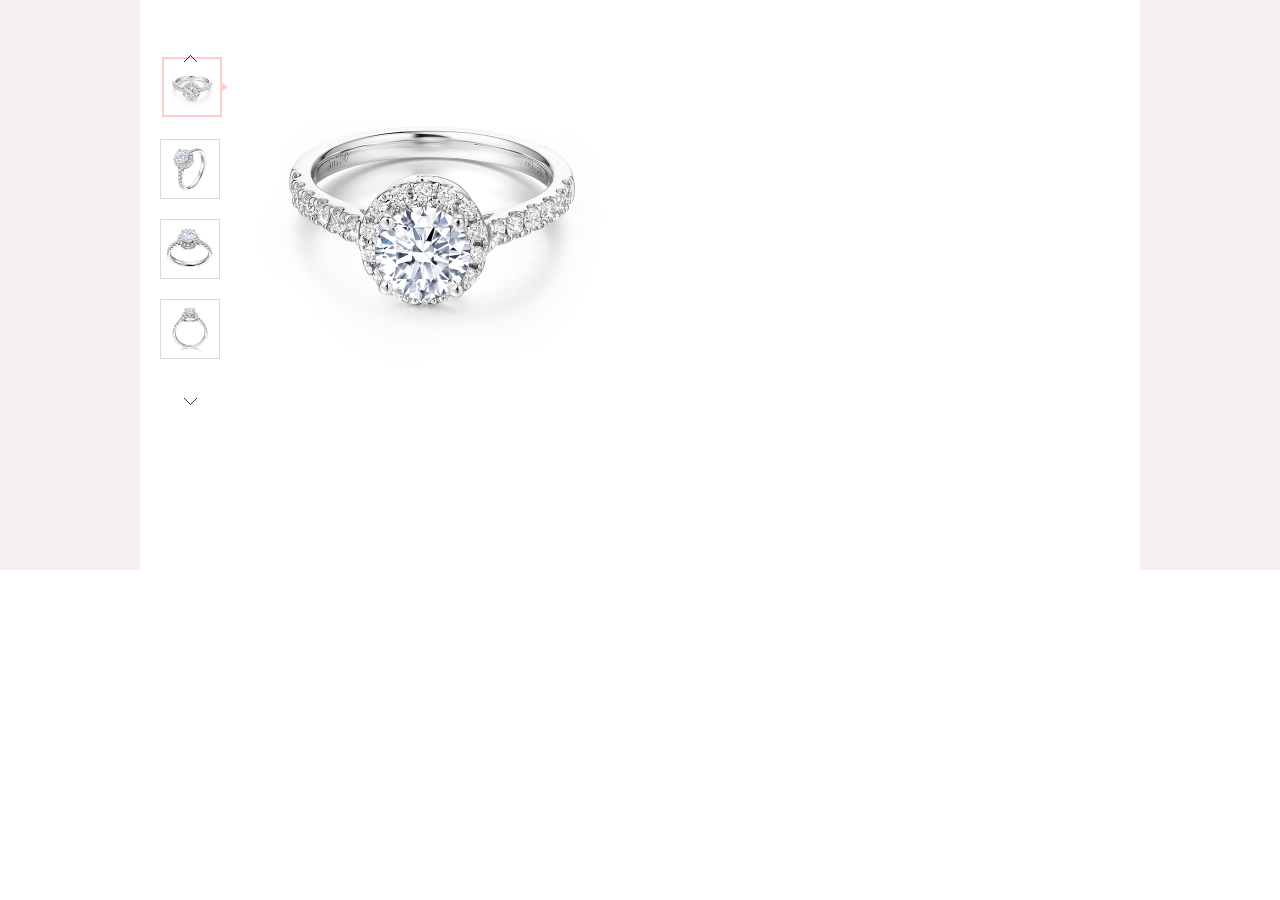
<file: darryRing/test/fangdajingtest.html>
<!doctype html>
<html lang="en">
<head>
	<meta charset="UTF-8">
	<title>详情</title>
	<link rel="stylesheet" href="../css/xiangqing.css">
    <script src="../js/jquery.js"></script>      
    <script src="../js/tuchu.js"></script>       
    <script>
        $(function(){
            $(".img-big").mousemove(
                function(e){
                    //计算盒子内的鼠标位置：
                    var x = e.pageX - $("div.img-big").offset().left;
                    var y = e.pageY - $("div.img-big").offset().top;
                    //验收，保证放大镜，不能移出盒子
                    if(x < 87.5){
                        x = 87.5;
                    }
                    
                    if(y < 87.5){
                        y = 87.5;
                    }

                    if(x > 400 - 87.5){
                        x = 400 - 87.5;
                    }
                    if(y > 400 - 87.5){
                        y = 400 -87.5;
                    }

                    //让放大镜跟随鼠标：
                    $(".img-big .fangdajing").css(
                        {
                            "left":x - 87.5,
                            "top":y - 87.5
                        }   
                    );

                    //让大图的background-position，等比例变化
                    var beijingx = -(300/175) * (x - 75);
                    var beijingy = -(300/175) * (y - 75);
                    $(".datu").css("background","url(" + $(".img-big").find("img").attr('src') + ")");
                    $(".datu").css("background-position",beijingx + "px " + beijingy + "px");
                }
            );
                
            $(".img-big").mouseenter(
                function(){
                    $(".fangdajing").show();
                    $(".datu").show()
                }
            )
                
            $(".img-big").mouseleave(
                function(){
                    $(".fangdajing").hide();
                    $(".datu").hide()
                }
            )

        });
    </script> 
</head>
<body>
	<div class="thing-main">
		<div class="thing-main-center">
			<div class="thing-main-top">
				<div class="thing-main-top-img">
					<div class="img-small">
                        <a href="#" id="totop"></a>
						<ul class="img-small-ul">
							<li class="small-active"><a href="#"><img src="../images/2015093019140361614ead1d.jpg" alt=""></a></li>
							<li><a href="#"><img src="../images/20150930191406bc384fe971.jpg" alt=""></a></li>
							<li><a href="#"><img src="../images/2015093019140702298d7dbb.jpg" alt=""></a></li>
							<li><a href="#"><img src="../images/20150930191409893f12c808.jpg" alt=""></a></li>
						</ul>
                        <a href="#" id="tobottom"></a>
					</div>
					<div class="img-big">
                        <div class="fangdajing"></div>
                        <img src="../images/2015093019140361614ead1d.jpg" alt="">        
                    </div>
                    <div class="datu"></div>
				</div>
			</div>
		</div>
	</div>
</body>
</html>
</file>
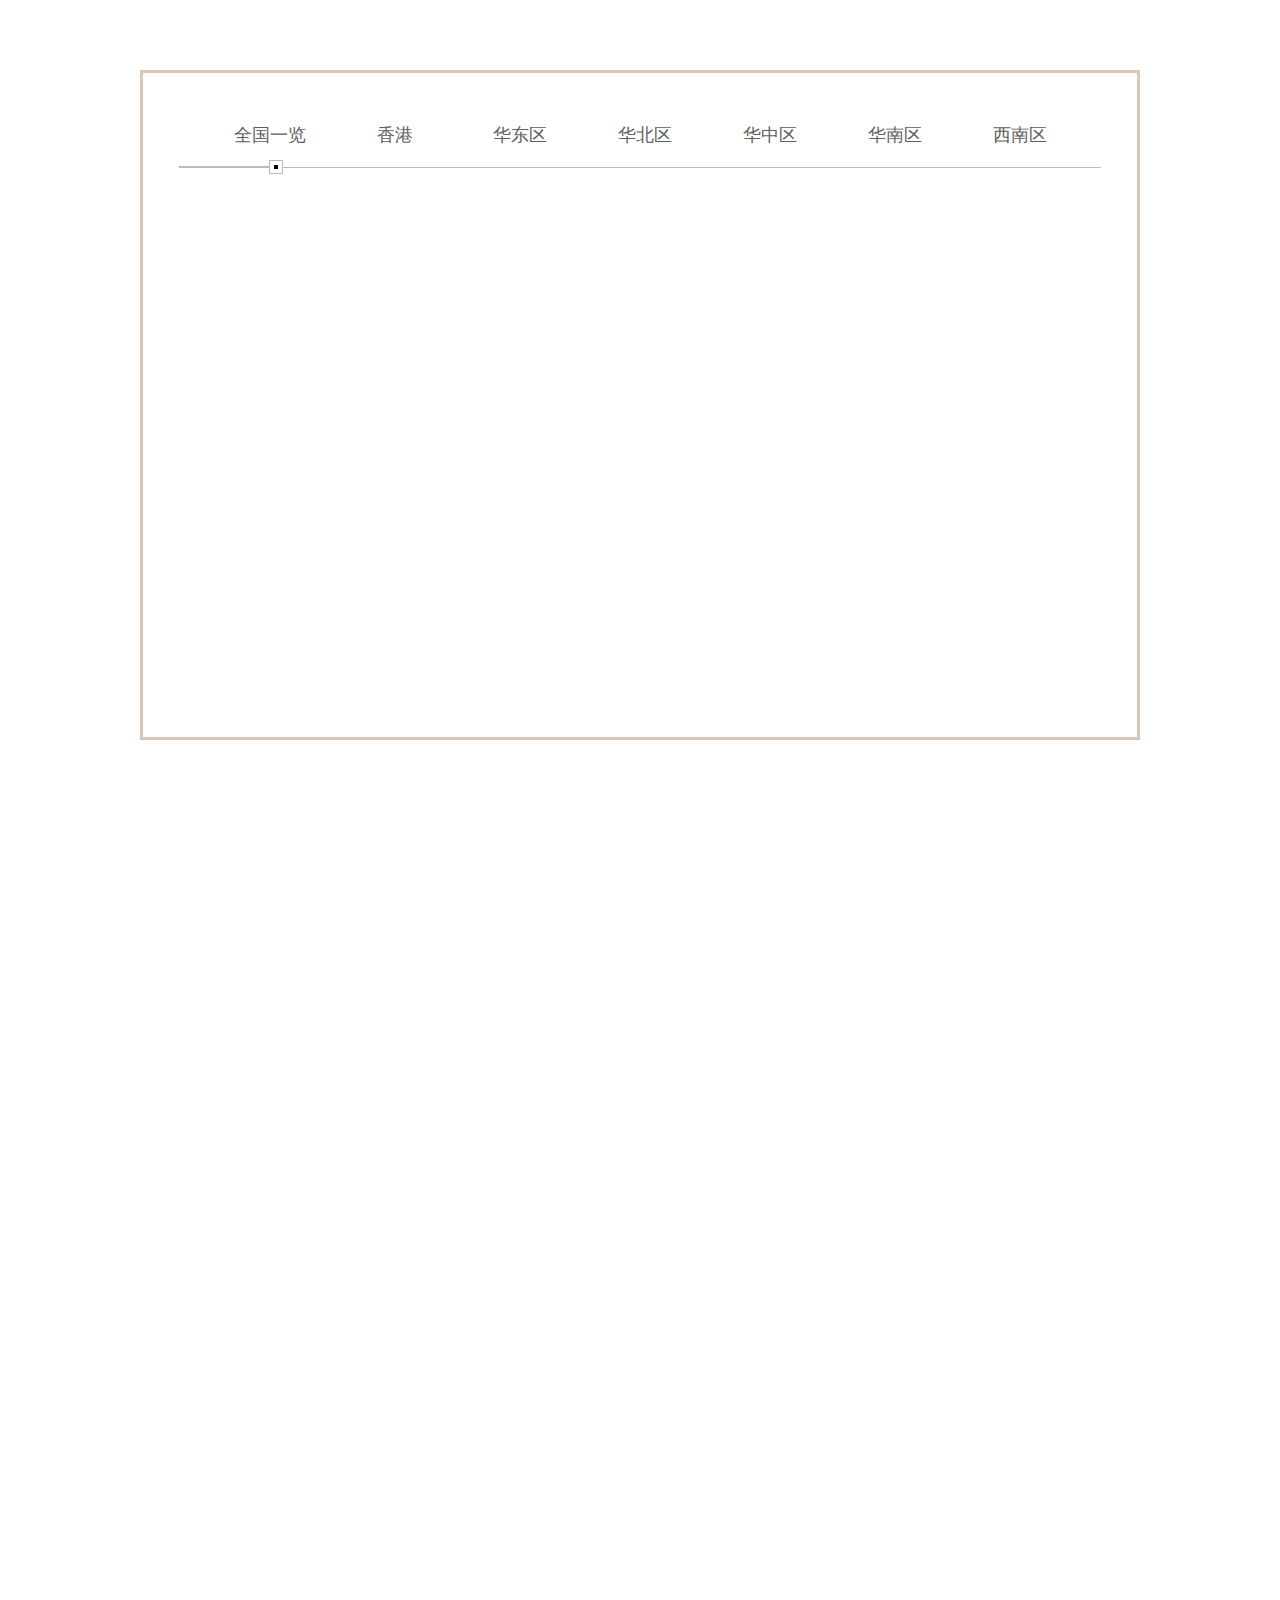
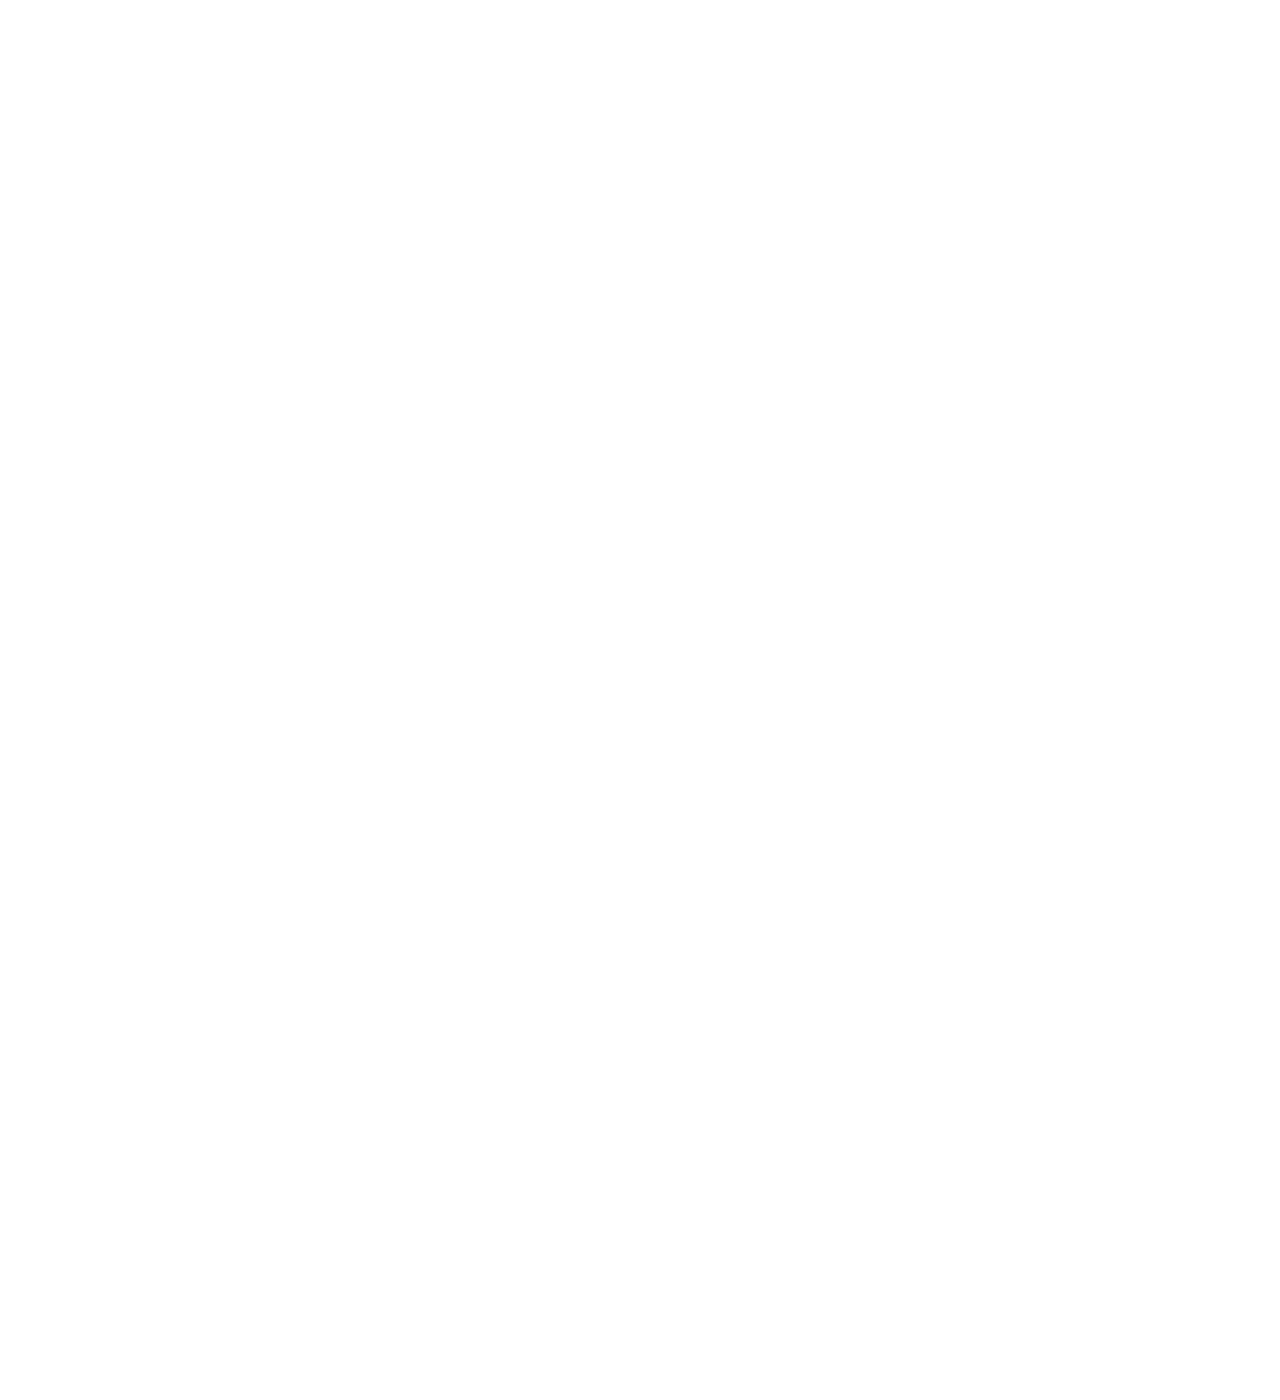
<file: darryRing/test/kuai-side-test.html>
<!doctype html>
<html lang="en">
<head>
	<meta charset="UTF-8">
	<title>Darry Ring首页</title>
    <link rel="stylesheet" href="../css/nav.css">
	<link rel="stylesheet" href="../css/index.css">
	<link rel="stylesheet" href="../css/footer.css">
    <style>
        body{
            height: 3000px;
        }
    </style>
    <script src="../js/jquery.js"></script>
    <script>
        $(function () {
          //小方块移动
           var as = $(".drshop-main-ul li");  
           var kuai = $(".line-kuai");
           var line = $(".drshop-line1");
           var a = as.width();
           as.mouseover(function () {
                var x = as.eq($(this).index()).width();
                var l = as.eq($(this).index()).position().left;
                var sum = x + l;
                kuai.animate({left:sum},1000);
                line.animate({width:sum},1000);

            })
           //侧边栏
           $(window).scroll(function () {
              var scrollTop = $(window).scrollTop();
              if (scrollTop >=806){
                $('.dr_quickservice').css("display","block");
                
              }else{
                $('.dr_quickservice').css("display","none");
              } 
          });
           //侧边购物车
           $(".dr_quick-cort").eq(0).mouseover(function(){
            $(".dr_quick2").css("background-position","-41px -33px");
            $(".em3").css("opacity",1).css("display","block").css("right",0).css("width","143px").css("padding-right","10px");
           })
           $(".dr_quick-cort").eq(0).mouseout(function(){
            $(".dr_quick-cort").eq(0).css("background","");
            $(".dr_quick2").css("background-position","0px -33px");
            $(".em3").css("display","none");
           })
           //侧边订单
           $(".dr_quick-cort").eq(1).mouseover(function(){
            $(".dr_quick3").css("background-position","-44px -74px");
            $(".myindent").css("opacity",1).css("display","block").css("right",0).css("width","125px").css("padding-right","50px");
           })
           $(".dr_quick-cort").eq(1).mouseout(function(){
            $(".dr_quick-cort").eq(1).css("background","");
            $(".dr_quick3").css("background-position","-3px -74px");
            $(".myindent").css("display","none");
           })
           //回到顶部
           $(".dr_quick-cort").eq(6).mouseover(function(){
            $(".dr_totop").css("background-position","-50px 0px");
            $(".totop").css("opacity",1).css("display","block").css("z-index","-1").css("width","120px").css("padding-right","50px");
           })
           $(".dr_quick-cort").eq(6).mouseout(function(){
            $(".dr_quick-cort").eq(6).css("background","");
            $(".dr_totop").css("background-position","-0px -0px");
            $(".totop").css("display","none");
           })
        })
    </script>
</head>
<body>
    <div class="dr-main">
    	<div class="drshop">
    		<div class="drshop-main">
                <div class="drshop-main-position">
        			<ul class="drshop-main-ul">
        				<li><a href="#" id="country">全国一览</a></li>
        				<li><a href="#" id="hk">香港</a></li>
        				<li><a href="#" id="east">华东区</a></li>
        				<li><a href="#" id="north">华北区</a></li>
        				<li><a href="#" id="middle">华中区</a></li>
        				<li><a href="#" id="south">华南区</a></li>
        				<li><a href="#" id="west">西南区</a></li>
        			</ul>
        			<div class="line-kuai"></div>
        			<div class="drshop-line1"></div>
        			<div class="drshop-line"></div>
                </div>
    		</div>
    	</div>
    </div>

    <!-- 侧边栏 -->
    <div class="dr_quickservice" id="dr-quickservice" style="">
        <!--在线客服-->
        <div class="droline_kf droline_showkf">
            <div class="droline_kfword">
                <span></span>
                <p style="width: 220px; height: 60px;">想了解更多钻石知识<br>我们有专业在线客服给您解答</p>
            </div>
            <img src="../images/zxkf.gif">
            <span id="span_kf">在线<br>
                客服
            </span>
            <em class="droline_yleft"></em>
            <em class="droline_yright"></em>
        </div>
        <!--在线客服end-->
        <div class="dr_quick-cort">
            <a rel="nofollow" href="shop-cart.html" target="_blank" class="dr_quick2"></a>
            <div class="dr_quick-word em3">
                购物车
            </div>
        </div>
        <div class="dr_quick-cort">
            <a rel="nofollow" href="shop-cart.html" target="_blank" class="dr_quick3"></a>
            <div class="dr_quick-word myindent">
                我的订单
            </div>
        </div>
        <div class="dr_quick-cort">
            <a rel="nofollow" href="/member/myfavorites.html" class="dr_quick4"></a>
        </div>
        <div class="dr_quick-cort">
            <a rel="nofollow" href="javascript:join_favorite();" class="dr_quick5"></a>
        </div>
        <div class="dr_quick-cort">
            <a href="javascript:;" class="dr_quick6"></a>
        </div>
        <div class="dr_quick-cort" style="display: block">
            <a href="#" class="dr_quick7"></a>
        </div>
        <div class="dr_quick-cort">
            <a href="#backtop" class="dr_totop"></a>
            <div class="dr_quick-word totop">
                返回顶部
            </div>
        </div>
    </div>
</body>
</html>
</file>
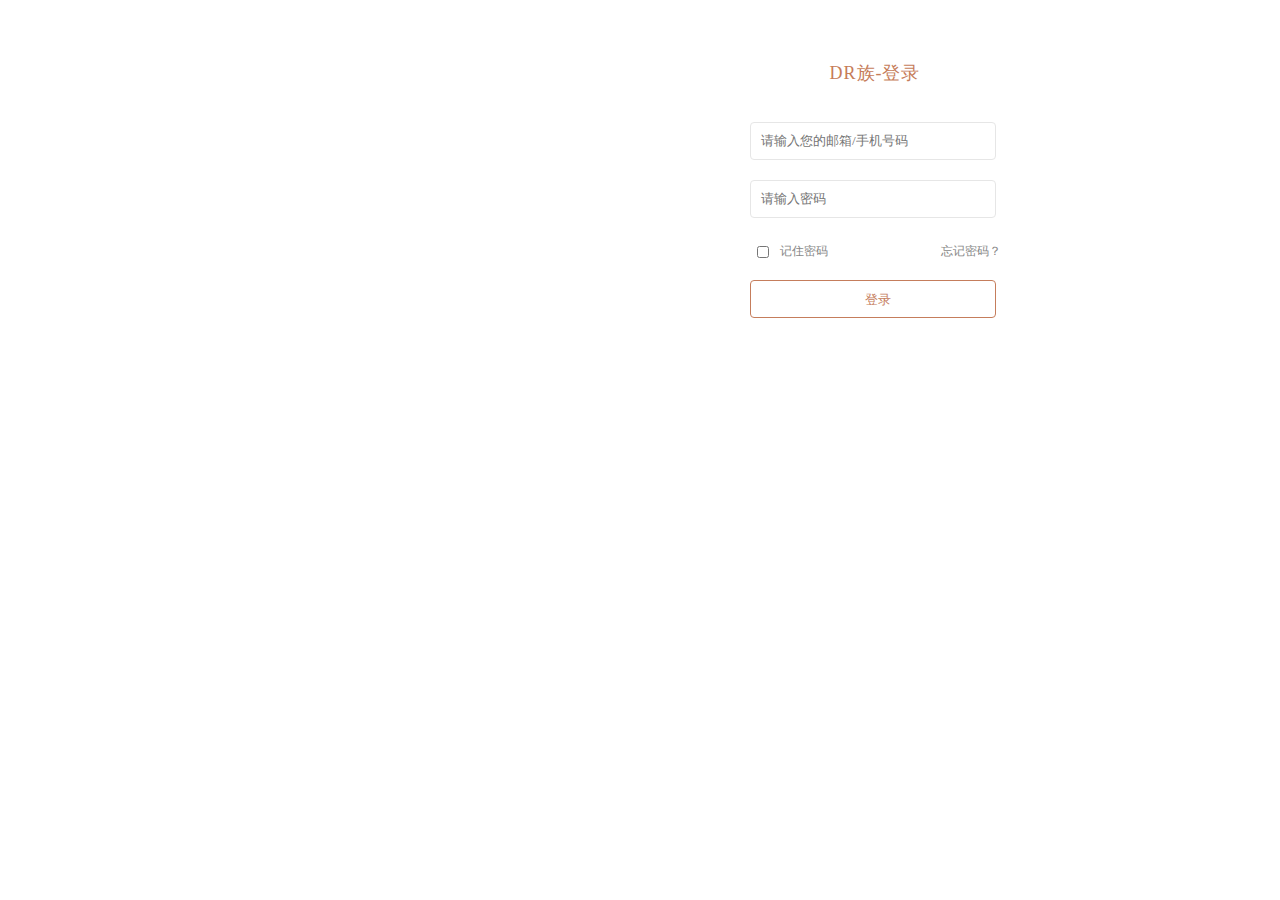
<file: darryRing/test/logintest.html>
<!doctype html>
<html lang="en">
<head>
    <meta charset="UTF-8">
    <title>DR登录</title>
    <link rel="stylesheet" href="../css/sign.css">
    <style>
        ul li img{display:block; border: 0;}
    </style>
    <script src="../js/jquery.js"></script>
    <script src="../js/cookie.js"></script>
    <script>
        $(function(){
            //手机号登录 
            /*
                取json值对比登录
                正确登录
                错误提示
            */
            var name = getCookie("name");
            var password = getCookie("password");
            var nameE = getCookie("nameE");
            var passwordE = getCookie("passwordE");
            $("#login-login").click(function(){
                var iphone = $("#phone").val();
                var pwdd = $("#pwd").val();
                var url="../json/json.json";
                var num=0;      
                if(iphone=="" || pwdd==""){
                    alert("用户名或密码为空");
                }else{
                    $.get(url,function (response,status,xhr){
                        if(status==="success"){
                            var obj = response;

                            for(var i=0;i<obj.length;i++){
                                if((iphone==name && pwdd==password) || (iphone==nameE && pwdd==passwordE) ||(iphone==obj[i].name && pwdd==obj[i].password)){
                                    alert("登录成功");
                                    window.open("index.html");
                                }else{
                                    
                                    num++;
                                }
                            }
                            if(num==obj.length){
                                alert("账号密码错误");
                            }
                        }
                    })          
                }   
            })
        })
    </script>
</head>
<body>
    <div class="lunbo">
        <div class="login-sign">
            <div class="sign login">
                <div class="email-phone-fix">
                    <h3>DR族-登录</h3>
                </div>
                <form class="phone">
                    <p id="tixing"></p>
                    <input type="text" placeholder="请输入您的邮箱/手机号码" id="phone">
                    <input type="password" placeholder="请输入密码" id="pwd">
                    <p class="remember"><input type="checkbox" id="remember" >记住密码<a href="#" id="forget">忘记密码？</a></p>
                    <input type="button" value="登录" id="login-login">
                </form>
            </div>
        </div>   
    </div>
</body>
</html>
</file>
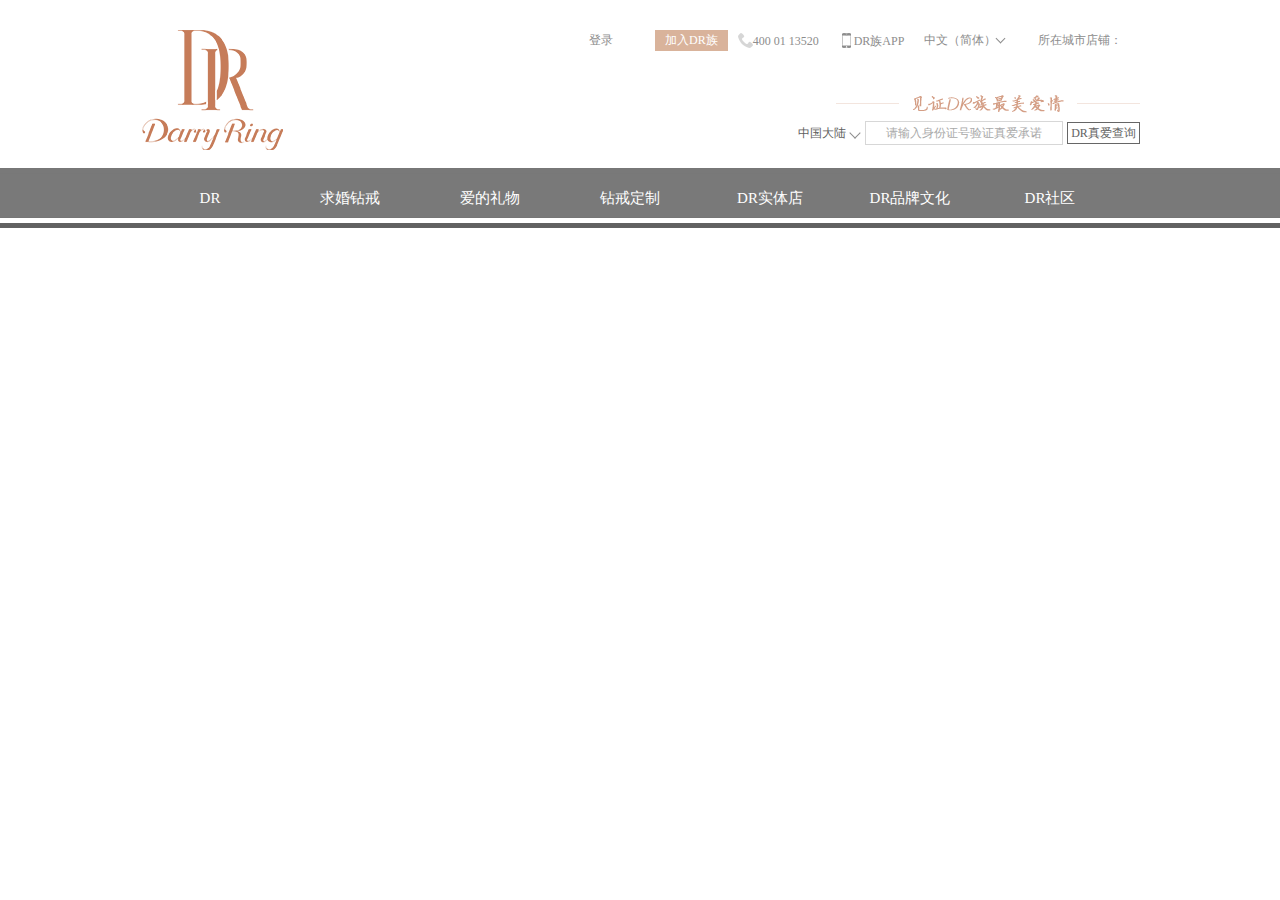
<file: darryRing/test/navtest.html>
<!doctype html>
<html lang="en">
<head>
	<meta charset="UTF-8">
	<title>详情</title>
    <link rel="stylesheet" href="../css/nav.css">
	<link rel="stylesheet" href="../css/index.css">
	<link rel="stylesheet" href="../css/footer.css">
	<link rel="stylesheet" href="../css/qhzj.css">
	<link rel="stylesheet" href="../css/xiangqing.css">
    <script src="../js/jquery.js"></script>      
    <script src="../js/tuchu.js"></script>       
    <script src="../js/index.js"></script>       
    <script src="../js/fangdajing.js"></script>    
    <script>
        //求婚钻戒
        //左边的ul li 
        $(function(){
            $(".qh-hid-left .qh-img").eq(0).addClass('disblock');
            $(".qh-hid-left ul li").mouseover(function() {
                $(".qh-hid-left .disblock").removeClass("disblock");
                $(".qh-hid-left .qh-img").eq($(this).index()).addClass("disblock");
            }) 
        })
        //右边的ul li 
        $(function(){
            $(".qh-hid-right .qh-img").eq(0).addClass('disblock');
            $(".qh-hid-right ul li").mouseover(function() {
                $(".qh-hid-right .disblock").removeClass("disblock");
                $(".qh-hid-right .qh-img").eq($(this).index()).addClass("disblock");
            }) 
        })

        //爱的礼物
        //左边的ul li 
        $(function(){
            $(".love-hid-left .love-img").eq(0).addClass('disblock');
            $(".love-hid-left ul li").mouseover(function() {
                $(".love-hid-left .disblock").removeClass("disblock");
                $(".love-hid-left .love-img").eq($(this).index()).addClass("disblock");
            }) 
        })
        //右边的ul li 
        $(function(){
            $(".love-hid-right .love-img").eq(0).addClass('disblock');
            $(".love-hid-right ul li").mouseover(function() {
                $(".love-hid-right .disblock").removeClass("disblock");
                $(".love-hid-right .love-img").eq($(this).index()).addClass("disblock");
            }) 
        })
    </script>   
</head>
<body>
	<div class="index-nav" id="backtop">
        <div class="index-nav-center">
            <div class="index-nav-center1"><a href="index.html"></a></div>
            <div class="index-nav-center2">
                <div class="index-nav-center2-top">
                    <ul>
                         <li><a href="login.html" style="width: 88px;overflow: hidden;margin-right: 10px;margin-left: -23px;"><span class="userlogin">登录</span></a></li>
                        <li><a href="sign.html" id="pink">加入DR族</a></li>
                        <li><a><img src="../images/phone.png">400 01 13520</a></li>
                        <li class="app">
                            <a><img src="../images/iphone.png">DR族APP</a>
                            <div class="app-hid">
                                <img src="../images/APP_ewm.jpg" alt="">
                                <p>下载暖心的情侣互动APP</p>
                                <p>DR族专属</p>
                            </div>
                        </li>
                        <li class="lang">
                            <a href="#">中文（简体）</a>
                            <i id="jiantou1"></i>
                            <div class="lang-hid">
                                <a href="#">中文（繁体）</a>
                                <a href="">English</a>
                            </div>                  
                        </li>
                        <li id="right">
                            <a href="#">所在城市店铺：</a>
                            <div id="shop-hid">
                                <a href="#">香港</a>
                                <a href="#">上海</a>
                                <a href="#">北京</a>
                                <a href="#">深圳</a>
                                <a href="#">广州</a>
                                <a href="#">南京</a>
                                <a href="#">成都</a>
                                <a href="#">天津</a>
                                <a href="#">昆明</a>
                                <a href="#">宁波</a>
                                <a href="#">大连</a>
                                <a href="#">长沙</a>
                                <a href="#">重庆</a>
                                <a href="#">武汉</a>
                                <a href="#">郑州</a>
                                <a href="#">杭州</a>
                                <a href="#">苏州</a>
                                <a href="#">无锡</a>
                            </div>
                        </li>
                    </ul>
                </div>
                <div class="index-nav-center2-bottom">
                    <div class="chaxun">
                        <span><i id="jiantou"></i>中国大陆</span>
                        <div id="chaxun-hid">
                            <a href="#">海外地区</a>
                            <a href="">港澳台</a>
                            <a href="">其他</a>
                        </div>
                        <input type="text" value="请输入身份证号验证真爱承诺">
                        <a href="#">DR真爱查询</a>
                    </div>
                    
                </div>
            </div>
        </div>
        <nav class="index-nav2">
            <div class="index-nav-center">
                <ul class="list">  <!-- list -->
                    <!-- DR -->
                    <li>
                        <a href="index.html" id="list-a">DR</a>
                        <!-- ul(nav) slide
                                li(aaa) -->
                            <div class="nav-hid">
                                <div class="nav-hid-left">
                                    <img src="../images/drword.png" alt="">
                                    <a href="sign.html" class="hid-join">加入DR族</a>
                                </div>
                                <div class="nav-hid-right">
                                    <img src="../images/drimg.jpg" alt="">
                                    <a href="" id="hid-chaxun">真爱查询</a>
                                </div>
                            </div>
                    </li>
                    <!-- 求婚钻戒 -->
                    <li>
                        <a href="qhring.html" class="nav2-ul" id="list-a">求婚钻戒</a>
                        <div class="nav-hid">
                            <div class="qh-hid-left fl">
                                <div class="qh-img fl disnone">
                                    <img src="../images/2014092610543039082c76fd.jpg" alt="">
                                </div>
                                <div class="qh-img fl disnone">
                                    <img src="../images/2015081318151576e08c7f5c.jpg" alt="">
                                </div>
                                <div class="qh-img fl disnone">
                                    <img src="../images/201409031259093e45b5ecf0.jpg" alt="">
                                </div>
                                <div class="qh-img fl disnone">
                                    <img src="../images/20150930190558ba3bac51e0.jpg" alt="">
                                </div>
                                <div class="qh-img fl disnone">
                                    <img src="../images/2015093019140361614ead1d.jpg" alt="">
                                </div>
                                <ul class="fr">
                                    <li><a href="qhring.html">稀世粉钻</a></li>
                                    <li><a href="qhring.html">Love Line系列</a></li>
                                    <li><a href="qhring.html">Forever系列</a></li>
                                    <li><a href="qhring.html">My Heart系列</a></li>
                                    <li><a href="qhring.html">True Love系列</a></li>
                                </ul>
                            </div>
                            <div class="qh-hid-right fr">
                                <div class="qh-img fr disnone">
                                    <img src="../images/20140902094335966c32bf74.jpg" alt="">
                                </div>
                                <div class="qh-img fr disnone">
                                    <img src="../images/20141208151441cc5ac80d54.jpg" alt="">
                                </div>
                                <div class="qh-img fr disnone">
                                    <img src="../images/201409011559313d34c1c807.jpg" alt="">
                                </div>
                                <div class="qh-img fr disnone">
                                    <img src="../images/20150129114316f8a2465758.jpg" alt="">
                                </div>
                                <div class="qh-img fr disnone">
                                    <img src="../images/201502061050359c37df606b.jpg" alt="">
                                </div>
                                <ul class="fl">
                                    <li><a href="qhring.html">I Swear系列</a></li>
                                    <li><a href="qhring.html">Just You系列</a></li>
                                    <li><a href="qhring.html">Princess系列</a></li>
                                    <li><a href="qhring.html">Believe系列</a></li>
                                    <li><a href="qhring.html">查看全部商品</a></li>
                                </ul>
                            </div>
                        </div>
                    </li>
                    <!-- 爱的礼物 -->
                    <li>
                        <a href="love.html" id="list-a">爱的礼物</a>
                        <div class="nav-hid">
                            <div class="love-hid-left fl">
                                <div class="love-img fl disnone">
                                    <img src="../images/2015012912125452b30a7236.jpg" alt="">
                                </div>
                                <div class="love-img fl disnone">
                                    <img src="../images/20150714152021089c7e0a27.jpg" alt="">
                                </div>
                                <div class="love-img fl disnone">
                                    <img src="../images/20141211170306c60c5d8029.jpg" alt="">
                                </div>
                                <div class="love-img fl disnone">
                                    <img src="../images/2015092819013563a1e7c5d7.jpg" alt="">
                                </div>
                                <div class="love-img fl disnone">
                                    <img src="../images/ZHDARRYJEWELRYF15002_1.jpg" alt="">
                                </div>
                                <ul class="fr">
                                    <li><a href="qhring.html">对戒</a></li>
                                    <li><a href="qhring.html">男戒</a></li>
                                    <li><a href="qhring.html">吊坠</a></li>
                                    <li><a href="qhring.html">耳饰</a></li>
                                    <li><a href="qhring.html">手链/手镯</a></li>
                                </ul>
                            </div>
                            <div class="love-hid-right fr">
                                <div class="love-img fr disnone">
                                    <img src="../images/2016060811463267ab8fc9ed.jpg" alt="">
                                </div>
                                <div class="love-img fr disnone">
                                    <img src="../images/20150928185451092acd12d8.jpg" alt="">
                                </div>
                                <div class="love-img fr disnone">
                                    <img src="../images/20150930142250b083bc9f9f.jpg" alt="">
                                </div>
                                <div class="love-img fr disnone">
                                    <img src="../images/ZHDARRYJEWELRYF15008_1.jpg" alt="">
                                </div>
                                <div class="love-img fr disnone">
                                    <img src="../images/20150129121254e8cdb1d2f7.jpg" alt="">
                                </div>
                                <ul class="fl">
                                    <li><a href="qhring.html">十二星座吊坠</a></li>
                                    <li><a href="qhring.html">纪念日礼物</a></li>
                                    <li><a href="qhring.html">生日礼物</a></li>
                                    <li><a href="qhring.html">节日礼物</a></li>
                                    <li><a href="qhring.html">查看全部商品</a></li>
                                </ul>
                            </div>
                        </div>
                    </li>
                    <!-- 钻戒定制 -->
                    <li>
                        <a href="dingzhi.html" id="list-a">钻戒定制</a>
                    </li>
                    <!-- DR实体店 -->
                    <li>
                        <a href="drshop.html" id="list-a">DR实体店</a>
                        <div class="nav-hid">
                                <div class="nav-hid-left">
                                    <img src="../images/20151207145102.jpg" alt="">
                                    <a href="sign.html" id="hid-chaxun">香港店</a>
                                </div>
                                <div class="nav-hid-right">
                                    <img src="../images/201602251354138161e6e6fe.jpg" alt="">
                                    <a href="sign.html" id="hid-chaxun">重庆观音桥店</a>
                                </div>
                            </div>
                    </li>
                    <!-- DR品牌文化 -->
                    <li>
                        <a href="#" id="list-a">DR品牌文化</a>
                        <div class="nav-hid">
                            <div class="nav-hid-left">
                                <img src="../images/navleft1.jpg" alt="">
                                <a href="sign.html" id="hid-chaxun">品牌文化</a>
                            </div>
                            <div class="nav-hid-right">
                                <img src="../images/navright1.jpg" alt="">
                                <a href="sign.html" id="hid-chaxun">明星推荐</a>
                            </div>
                        </div>
                    </li>
                    <!-- DR社区 -->
                    <li>
                        <a href="#" id="list-a">DR社区</a>
                        <div class="nav-hid">
                            <div class="nav-hid-left">
                                <img src="../images/1476269011.jpg" alt="">
                                <a href="sign.html" id="hid-chaxun">你想写今年的时光信吗？</a>
                            </div>
                            <div class="nav-hid-right">
                                <img src="../images/1478154216.jpg" alt="">
                                <a href="sign.html" id="hid-chaxun">喜欢就要放肆,爱就不要控制</a>
                            </div>
                        </div>
                    </li>       
                </ul>
            </div>
        </nav>
    </div>
</body>
</html>
</file>
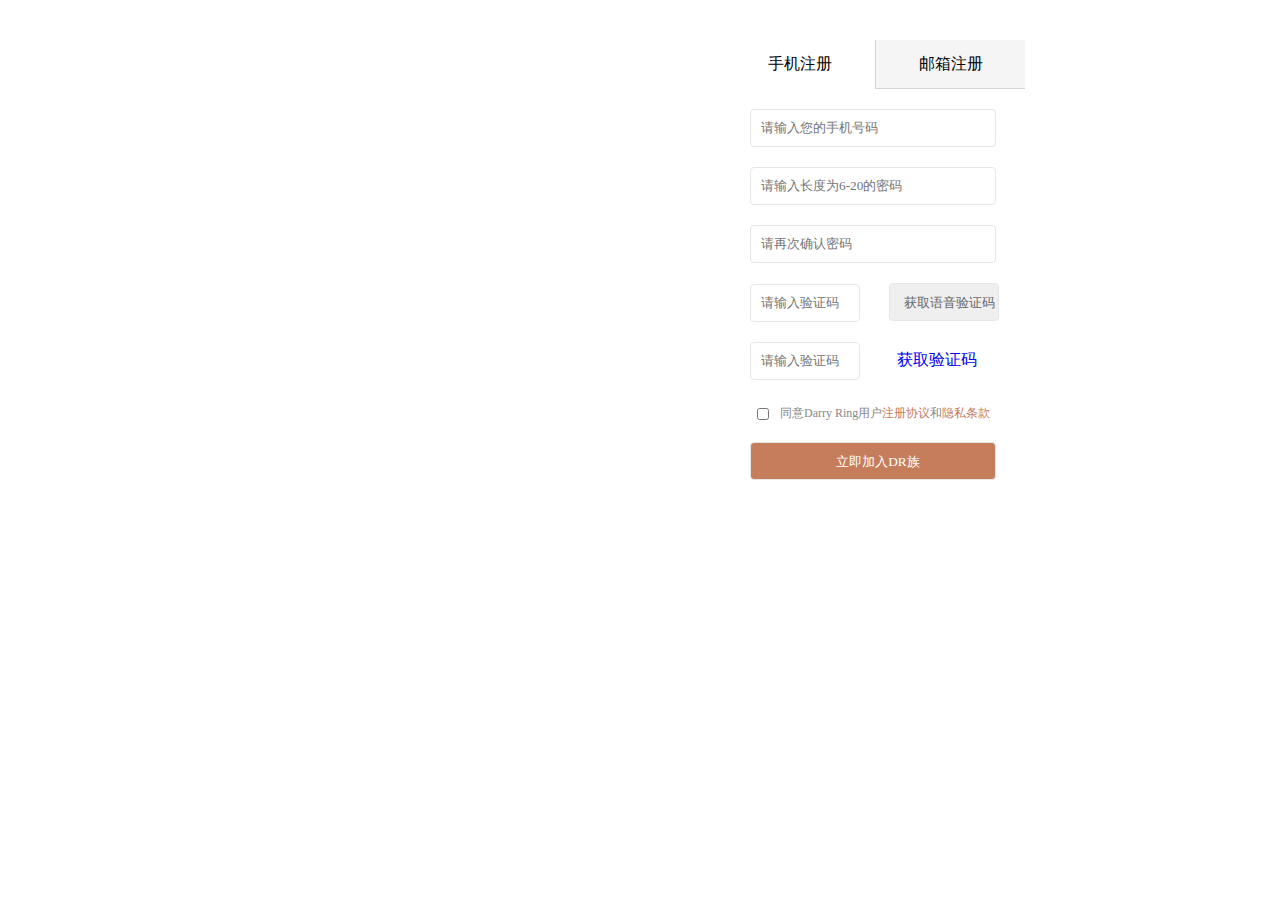
<file: darryRing/test/signtest.html>
<!doctype html>
<html lang="en">
<head>
    <meta charset="UTF-8">
    <title>DR注册</title>
    <link rel="stylesheet" href="../css/sign.css">
    <style>
        ul li img{display:block; border: 0;}
    </style>
    <script src="../js/jquery.js"></script>
    <script>
        onload = function(){
            var phone1 = document.getElementsByClassName("phone1")[0];
            var email1 = document.getElementsByClassName("email1")[0];
            var phone2 = document.getElementsByClassName("phone")[0];
            var email2 = document.getElementsByClassName("email")[0]; 
            var tixing = document.getElementById("tixing");
            var phone = document.getElementById("phone");
            var pwd = document.getElementById("pwd");
            var pwd2 = document.getElementById("pwd2");
            var yzm1 = document.getElementById("yzm1");
            var yzm2 = document.getElementById("yzm2");
            var yz = document.getElementById("yz"); 
            var sign = document.getElementById("join");
            var remember = document.getElementById("remember");
            var a,b,c,d,e,f,g = false;  
            //手机号注册   
            phone1.onclick = function(){
                phone2.style.display = "block";
                email2.style.display = "none";
                email1.style.background = "#f5f5f5";
                email1.style.borderBottom = "1px solid #d2d5d7";
                email1.style.borderRight = "1px solid #d2d5d7";
                phone1.style.background = "none";
                phone1.style.borderBottom = "none";
                phone1.style.borderLeft = "none";
            }
            // 验证手机号
            phone.onblur = function () {
                var reg = /^1[0-9]{10}$/ig;
                if(phone.value.match(reg)){
                    tixing.style.display = "none";
                    a =true;
                }else{
                    tixing.innerHTML = "手机号码格式错误 请重新输入！";
                    tixing.style.display = "block";
                    a = false;
                }
            }
            // 验证密码
            pwd.onblur = function () {
                if(pwd.value.match(/^\w{6,20}$/ig)){
                    tixing.style.display = "none";
                    b = true;
                }else{
                    tixing.innerHTML = "请输入长度为6-20位的密码";
                    tixing.style.display = "block";
                    b = false;
                }
            }
            pwd2.onblur = function () {
                if(pwd2.value == pwd.value){
                    tixing.style.display = "none";
                    c = true;
                }else{
                    tixing.innerHTML = "密码与确认密码不一致 请重新输入！";
                    tixing.style.display = "block";
                    c = false;
                }
            }
            //验证码        
            yz.onclick = function () {
                yzcode();
            }
            yzm1.onblur = function () {
                if(yzm1.value == yz.innerHTML){
                    tixing.style.display = "none";
                    d= true;
                }else{
                    tixing.innerHTML = "验证码错误";
                    tixing.style.display = "block";
                    yzcode();
                    d = false;
                }
            }
            yzm2.onblur = function () {
                if(yzm2.value == yz.innerHTML){
                    tixing.style.display = "none";
                    e= true;
                }else{
                    tixing.innerHTML = "验证码错误";
                    tixing.style.display = "block";
                    yzcode();
                    e = false;
                }
            }       
            /*
            提交表单
             */
            sign.onclick = function () {
                /*
                    b1-b7 都为true才符合条件
                 */
                if(a && b && c && d && e && remember.checked){
                    setCookie("name",phone.value);
                    setCookie("password",pwd2.value);
                    window.open("index.html");
                }else{
                    tixing.innerHTML = "信息有误，请查证后提交";
                    tixing.style.display = "block";
                }
            }
            //邮箱注册开始           
            email1.onclick = function(){
                email2.style.display = "block";
                phone2.style.display = "none";
                phone1.style.background = "#f5f5f5";
                phone1.style.borderBottom = "1px solid #d2d5d7";
                phone1.style.borderRight = "1px solid #d2d5d7";
                email1.style.background = "none";
                email1.style.borderBottom = "none";
                email1.style.borderLeft = "none";
            } 
            var email = document.getElementById("email");
            var tixingE = document.getElementById("tixing-e"); 
            var pwdE = document.getElementById("pwde");
            var pwdE2 = document.getElementById("pwde2");
            var yzmE2 = document.getElementById("yzme2");
            var yzE = document.getElementById("yze");
            var rememberE = document.getElementById("remembere");
            var signE = document.getElementById("joine"); 
            //邮箱验证       
            email.onblur = function () {
                var reg = /^([a-zA-Z0-9_\.\-]+)@([a-zA-Z0-9_\.\-]+)\.([a-zA-Z]{2,4})$/;
                if(email.value.match(reg)){
                    tixingE.style.display = "none";
                    f = true ;
                }else{
                    tixingE.innerHTML = "邮箱格式错误 请重新输入！";
                    tixingE.style.display = "block";
                    f = false;
                }
            }
            //密码验证
            pwdE.onblur = function () {
                if(pwdE.value.match(/^\w{6,20}$/ig)){
                    tixingE.style.display = "none";
                    g = true;
                }else{
                    tixingE.innerHTML = "请输入长度为6-20位的密码";
                    tixingE.style.display = "block";
                    g = false;
                }
            }
            pwdE2.onblur = function () {
                if(pwdE2.value == pwdE.value){
                    tixingE.style.display = "none";
                    h = true;
                }else{
                    tixingE.innerHTML = "密码与确认密码不一致 请重新输入！";
                    tixingE.style.display = "block";
                    h = false;
                }
            }
            //验证码
            yzE.onclick = function () {
                yzcode();
            }
            yzmE2.onblur = function () {
                if(yzmE2.value == yzE.innerHTML){
                    tixingE.style.display = "none";
                    i= true;
                }else{
                    tixingE.innerHTML = "验证码错误";
                    tixingE.style.display = "block";
                    yzcode();
                    i = false;
                }
            }
            signE.onclick = function () {
                /*
                    b1-b7 都为true才符合条件
                 */
                if(f && g && h && i && rememberE.checked){
                    setCookie("nameE",email.value);
                    setCookie("passwordE",pwdE2.value);
                    window.open("index.html");
                }else{
                    tixingE.innerHTML = "信息有误，请查证后提交";
                    tixingE.style.display = "block";
                }
            }

            function yzcode() {
                var arr = [1,2,3,4,5,6,7,8,9,"a","b","c","d","e","f","g","h","i"];
                var sum = "";
                for(var i=1;i<=4;i++){
                    sum += arr[Math.floor(Math.random()*arr.length)];
                }
                var yz = document.getElementById("yz");
                yz.innerHTML = sum;
                var yzE = document.getElementById("yze");
                yzE.innerHTML = sum;
            }
        }
    </script>
    <script src="../js/cookie.js"></script>
</head>
<body>
    <div class="lunbo">      
        <div class="login-sign">
            <div class="sign">
                <div class="email-phone-fix">
                    <div class="phone1">手机注册</div>
                    <div class="email1">邮箱注册</div>
                </div>
                <form class="phone">
                    <p id="tixing"></p>
                    <input type="text" placeholder="请输入您的手机号码" id="phone">
                    <input type="password" placeholder="请输入长度为6-20的密码" id="pwd">
                    <input type="password" placeholder="请再次确认密码" id="pwd2">
                    <input type="text"placeholder="请输入验证码" id="yzm1">
                    <input type="button" value="获取语音验证码" id="hqyzm">
                    <input type="text"placeholder="请输入验证码" id="yzm2">
                    <a href="#" id="yz">获取验证码</a>
                    <p class="remember"><input type="checkbox" id="remember" >同意Darry Ring用户<a href="#">注册协议</a>和<a href="#">隐私条款</a></p>
                    <input type="button" value="立即加入DR族" id="join">
                </form>
                <form class="email" style="display:none">                    
                    <p id="tixing-e"></p>
                    <input type="text" placeholder="请输入您的邮箱" id="email">
                    <input type="password" placeholder="请输入长度为6-20的密码" id="pwde">
                    <input type="password" placeholder="请再次确认密码" id="pwde2">
                    <input type="text"placeholder="请输入验证码" id="yzme2">
                    <a href="#" id="yze">获取验证码</a>
                    <p class="remember"><input type="checkbox" id="remembere" >同意Darry Ring用户<a href="#">注册协议</a>和<a href="#">隐私条款</a></p>
                    <input type="button" value="立即加入DR族" id="joine">
                </form>
            </div>
        </div>   
    </div>
</body>
</html>
</file>
<file: darryRing/css/nav.css>
/*导航部分*/
.index-nav{
	width: 100%;
	height: 198px;
	min-width: 1028px;
	max-width: 1920px;
	margin: 30px auto 0px;
}
.index-nav-center{
	width: 1000px;
	margin: 0 auto;
}
/*导航logo部分*/
.index-nav-center1{
	float: left;
	width: 145px;
	height: 138px;
}
.index-nav-center1 a{
	display: block;
	width: 100%;
	height: 100%;
	background: url('../images/drlogo.png') no-repeat top center;
}
/*导航右侧*/
.index-nav-center2{
	float: right;
	width: 560px;
	height: 138px;
}
.index-nav-center2-top{
	height: 20px;
}
.index-nav-center2-top li{
	float: left;
	position: relative;
}
.index-nav-center2 li a{
	display: block;
	text-align: center;
	line-height: 21px;
	font-size: 12px;
	padding: 0 10px;
	color: #8d8d8d;
}
.login-hid{
	opacity: 0;
}
.login-hid i{
	font-style: normal;
	font-size: 12px;
	color: #8d8d8d;
	margin-left: 40px;
	cursor: pointer;
}
.dl:hover .login-hid{
	opacity: 1;
}
/*DR族APP*/
.app .app-hid{
	display: none;
	position: absolute;
	width: 200px;
	height: 200px;
	background-color: #fff;
	text-align: center;
	z-index: 9999999;
	top: 25px;
	left: -50px;
	box-shadow: 1px 1px 1px #eae8ed;
}
.app-hid img{
	margin: 10px 0;
}
.app:hover .app-hid{
	display: block;
}

/*语言选择*/
.lang #jiantou1{
	display: inline-block;
    width: 7px;
    height: 7px;
    border-top: 1px solid #8d8d8d;
    border-left: 1px solid #8d8d8d;
    transform: rotate(225deg);
    position: absolute;
    top: 5px;
    left: 83px;
    cursor: pointer;
}
.lang .lang-hid{
	display: none;
}
.lang:hover .lang-hid{
	display: block;
}

/*店铺*/
.index-nav-center2-top #right{
	float: right;
    width: 120px;
    height: 40px;
    padding-top: 0px;
    margin-top: -10px;
    padding-top: 10px;
	background-color: #fff;
	z-index: 9999;
	z-index: 2;
}
#shop-hid{
	display: none;
	width: 250px;
	height: 120px;
	border: 1px solid #d9b39b;
	position: relative;
	top: 6px;
	right: 131px;
	padding: 10px;
	background-color: #fff;
	z-index: 1;
}
#shop-hid a{
	display: inline-block;
	padding: 0 8px;
}
#shop-hid a:hover{
	color: #d9b39b;
}
#right:hover{
    border: 1px solid #d9b39b;
	border-bottom: none;
}
#right:hover #shop-hid{
	display: block;
}
/*加入DR族*/
.index-nav-center2-top #pink{
	background-color: #d9b39b;
	color: #fff;
}
.index-nav-center2 li img{
	position: relative;
	top: 3px;
}

/*头部右下*/
.index-nav-center2-bottom{
	margin-top: 45px;
	height: 73px;
	overflow: hidden;
	background: url('../images/drz.png') no-repeat top right;
}
.index-nav-center2-bottom .chaxun{
	float: right;
	margin-top: 26px;
}
.index-nav-center2-bottom .chaxun span{
	color: #606060;
	font-size: 12px;
	position: relative;
}
.chaxun #jiantou{
	display: inline-block;
	width: 8px;
	height: 8px;
	border-top: 1px solid #8d8d8d;
	border-left: 1px solid #8d8d8d;
	transform:rotate(225deg);
	position: absolute;
	top: 3px;
	left: 53px;
	cursor: pointer;
}
#chaxun-hid{
	display: none;
    border: none;
    width: 64px;
    position: absolute;
    top: 143px;
    background-color: #fff;
    padding-left: 5px;
}
#chaxun-hid a{
	border: none;
	display: block;
	text-align: left;
}
.chaxun:hover #chaxun-hid{
	display: block;
}
.index-nav-center2-bottom .chaxun input{
	width: 198px;
	height: 24px;
	border: 1px solid #d7d7d7;
	color: #a9a9a9;
	text-align: center;
	font-size: 12px;
	margin-left: 15px;
	outline: none;
}
.index-nav-center2-bottom .chaxun a{
	display: inline-block;
	width: 73px;
	height: 22px;
	color: #626262;
	border: 1px solid #666666;
	font-size: 12px;
	text-align: center;
	line-height: 20px;
}
.dr_quick7 {
    background-position: -3px -239px;
    width: 24px;
    height: 30px;
}
.comShare {
    width: 230px;
    font-size: 0;
}
.comShare a.shareWeibo {
    background-position: 0 0;
}
.comShare a {
    display: inline-block;
    width: 26px;
    height: 26px;
    background: url(../images/ico-shares.png) no-repeat;
    margin-top: 12px;
    margin-left: 5px;
}
.comShare a.shareQzone {
    background-position: -31px 0;
}

.comShare a.shareQweibo {
    background-position: -62px 0;
}

.comShare a.shareRenren {
    background-position: -93px 0;
}

.comShare a.shareDouban {
    background-position: 0 -34px;
}

.dr_quickservice a.dr_totop {
    background: url(../images/totop.jpg) no-repeat;
    width: 50px;
    height: 50px;
    margin-top: 0;
}
.fl{
	float: left;
}
.fr{
	float: right;
}
/*首页*/
.index-nav2{
	clear: both;
	width: 100%;
	height: 60px;
	margin: 0 auto;
	background: url('../images/bg.png') repeat-x;
}
.index-nav2 ul li{
	float: left;
	text-align: center;
	line-height: 60px;
	width: 14%;
}
.index-nav2 ul li #list-a{
	font-size: 15px;
	color: #fff;
}
.index-nav2 ul li:hover #list-a{
	color: #dbc7ba;
}
.index-nav2 ul li:hover .nav-hid{
	/*display: block;*/
	opacity: 1;
	z-index: 33333;
}
.list .nav-hid{
	opacity: 0;
	background: #fff;
	width: 1000px;
	height: 250px;
	position: absolute;
	margin: 0 auto;
	top: 228px;
	left: 50%;
	margin-left: -500px;
	z-index: -1;
}
.nav-hid-left{
	float: left;
	width: 50%;
	margin-top: 30px;
	background: url(../images/subNav_line.png) no-repeat right center;
}
.nav-hid-left .hid-join{
	display: block;
    background: url(../images/coin_left.png) no-repeat right center;
    height: 30px;
    line-height: 30px;
    background-size: 20%;
    width: 129px;
    color: #666;
    margin-left: 174px;
    font-size: 14px;
}
.nav-hid-right{
	float: left;
	width: 50%;
	margin-top: 30px;
}
.nav-hid-right #hid-chaxun,.nav-hid-left #hid-chaxun{
	display: block;
    height: 30px;
    line-height: 30px;
    background-size: 20%;
    width: 175px;
    color: #666;
    margin-left: 174px;
    font-size: 14px;
    margin-top: -20px;
}
#hid-chaxun:hover,.hid-join:hover{
	color: #c57d5c;
}
.list .nav-hid li{
	float: left;
}


/*求婚礼物*/
.qh-hid-left,.qh-hid-right,.love-hid-left,.love-hid-right{
	width: 50%;
	height: 100%;
	padding: 0 20px;
}
.qh-img,.love-img{
	width: 40%;
	margin: 0 auto;
	height: 100%;
	-webkit-background-size: auto;
	background-size: 100%;
}
.qh-img img,.love-img img{
	width: 100%;
	margin-top: 33px;
}
.qh-hid-left ul,.qh-hid-right ul,.love-hid-left ul,.love-hid-right ul{
	width: 35%;
	margin-right: 60px;
}
.qh-hid-left ul li,.qh-hid-right ul li,.love-hid-left ul li,.love-hid-right ul li{
	float: none;
	width: 100%;
	line-height: 43px;
	border-bottom: 1px solid #dbdbdb;
}
.qh-hid-left ul li a ,.qh-hid-right ul li a,.love-hid-left ul li a ,.love-hid-right ul li a{
    font-size: 14px;
    color: #5e5e61;
}
.disnone{
	display: none;
}
.disblock{
	display: block;
}
.qh-hid-left ul li:hover,.qh-hid-right ul li:hover,.love-hid-left ul li:hover,.love-hid-right ul li:hover{
	border-bottom: 1px solid #afafb0;
}
.qh-hid-left ul li:hover a,.qh-hid-right ul li:hover a,.love-hid-left ul li:hover a,.love-hid-right ul li:hover a{
	color: #c57d5c;
}

/*侧边栏*/
.dr_quickservice {
    display: none;
    position: fixed;
    right: 30px;
    bottom: 0;
    background: #dbc7ba;
    width: 50px;
    text-align: center;
    z-index: 7;
}
.droline_kf {
    background: #d9b39b;
    width: 58px;
    position: relative;
    top: -34px;
    left: -4px;
    font-size: 12px;
    color: #fff;
    line-height: 16px;
    padding-bottom: 14px;
    cursor: pointer;
}
.droline_kf:hover{
	background-color: #cea88f;
}
.droline_kf:hover .droline_kfword{
	display: block;
	opacity: 1;
	left: -215px;
}
.droline_kfword {
    position: absolute;
    background: url(../images/tc_border.png) no-repeat;
    width: 220px;
    height: 80px;
    top: 0px;
    left: 0px;
    text-align: center;
    display: none;
}
.droline_kfword span {
    position: absolute;
    background: url(../images/tc_close.png) no-repeat;
    width: 20px;
    height: 20px;
    right: 14px;
    top: -4px;
}
.droline_kfword p {
    font-size: 14px;
    color: #666;
    line-height: 24px;
    padding-top: 16px;
    overflow: hidden;
    height: 60px;
    width: 0;
}
.droline_yleft {
    background: url(../images/icon_yleft.png) no-repeat;
    left: 0;
}
.droline_yleft, .droline_yright {
    position: absolute;
    display: block;
    width: 4px;
    height: 4px;
    bottom: -4px;
}
.droline_yright {
    background: url(../images/icon_yright.png) no-repeat;
    right: 0;
}
.dr_quick-cort {
    position: relative;
    height: 50px;
    line-height: 50px;
    margin: 17px 0;
    z-index: 1;
}
.dr_quickservice .dr_quick2 {
    background-position: 0 -33px;
    width: 30px;
    height: 29px;
}
.dr_quickservice a {
    display: inline-block;
    background-image: url(../images/icon_servie.png);
    background-repeat: no-repeat;
    margin: 0 auto;
    margin-top: 10px;
}
.dr_quick-word.em3 {
    width: 3em;
}
.dr_quick-word {
    display: none;
    position: absolute;
    width: 4em;
    height: 50px;
    background: #fff;
    padding: 0 10px;
    color: #bc9e8a;
    font-size: 12px;
    top: 0;
    right: 0;
    z-index: -1;
    opacity: 0;
}
.dr_quick3 {
    background-position: -3px -74px;
    width: 24px;
    height: 30px;
}
.dr_quick4 {
    background-position: 0 -120px;
    width: 30px;
    height: 27px;
}
.dr_quick5 {
    background-position: -2px -159px;
    width: 26px;
    height: 29px;
}
.dr_quick6 {
    background-position: -6px -199px;
    width: 18px;
    height: 30px;
}
</file>
<file: darryRing/css/index.css>
*{
	margin: 0;
	padding: 0;
	border: 0;
	list-style: none;
	text-decoration: none;
	font-family: 微软雅黑;
	box-sizing:border-box;
}


.lunbo,.lunboul{
	width: 100%;
	height: 470px;
	position: relative;
}
.lunbo ul{
	position: relative;
	width: 100%;
	margin: 0 auto;
}
.lunboul li{
	position: absolute;
	top: 0;
	left: 0;
	width: 100%;
	height: 100%;
}
.lunbo ul li a{
	display: block;
	height: 565px;
	width: 100%;
	height: 100%;
	position: relative;
	top: 0;
	overflow: hidden;
}
.lunbo ul li a img {
    position: absolute;
    top: 0;
    left: 50%;
    margin-left: -960px;
}
.ols{
    position: absolute;
    bottom: 0px;
    left: 40%;
    z-index: 120;
}
.ols li{
    padding: 5px;
    float: left;
    font-size: 30px;
    /*color: #fff;*/
    cursor:pointer;
	
}
.active{
    color: #ccc;
}




.purple{
	width: 100%;
	height:204px;
	background-color: #dbc7ba;
	padding-top: 30px;
}
.purple-center{
	width: 1000px;
	margin: 0 auto;
	height: 150px;
	background-color: #fff;
	padding: 10px 10px 10px 10px;
}
.purple-center a{
	display: inline-block;
	width: 33%;
	height: 130px;
	float: left;
}
#purple-a-mid{
	margin: 0 4px;
}
.purple-center a img{
	width: 100%;
	height: 100%;
}

.know-choose{
	width: 1000px;
	height: 287px;
	margin: 0 auto;
	text-align: center;
	padding-top: 40px;
}
.know,.choose{
	width: 50%;
	float: left;
}
.know .knowp,.choose .knowp{
	width: 100%;
	height: 190px;
	margin-top: 10px;
	padding-top: 10px;
	border-top: 2px solid #606060;
	border-right: 1px solid #606060;
}
.knowp p,.knowp a{
	line-height: 40px;
	font-size: 12px;
	color: #797979;
}
.knowp span,.knowp a:hover{
	color: #c57d5c;
}
.knowp a{
	width: 120px;
	margin: 0 auto;
	height: 40px;
	display: block;
	margin-top: 10px;
	background: url(../images/coin_left.png) no-repeat right center;
	background-size: 25%;
}
.choose .knowp{
	border-right: none;
}


.dr-main{
	width: 100%;
	padding-top: 50px;
	height: auto;
	overflow: hidden;
}

.drshop,.qhring,.drstar,.gift{
	width: 1000px;
	margin: 0 auto;
	position: relative;
}
.drshop-bg{
	width: 100%;
	background: url(../images/sbg1.jpg) repeat-x;
    height: 69px;
    padding-bottom: 20px;
}
.drshop-bg img{
	position: absolute;
	top: -37px;
	left: -30px;
}
.drshop .drshop-main{
	margin-top: 20px;
	border: 3px solid #dbc7ba;
    background: #fff;
    height: 670px;
    padding: 0 36px;
}
.drshop-main-position{
	position: relative;
	height: 100px;
}
.drshop-main ul li{
	float: left;
	width: 80px;
	margin-left: 46px;
    text-align: center;
    margin-top: 50px;
    margin-bottom: 20px;
}
.drshop-main ul li a{
	font-size: 18px;
	color: #606060;
	width: 72px;
	height: 24px;
	display: inline-block;
}
#country{
	position: absolute;
    top: 50px;
    left: 55px;
}
#hk{
	position: absolute;
    top: 50px;
    left: 180px;
}
#east{
	position: absolute;
    top: 50px;
    left: 305px;
}
#north{
	position: absolute;
    top: 50px;
    left: 430px;
}
#middle{
	position: absolute;
    top: 50px;
    left: 555px;
}
#south{
	position: absolute;
    top: 50px;
    left: 680px;
}
#west{
	position: absolute;
    top: 50px;
    left: 805px;
}
.drshop-main ul li a:hover{
	color: #bf967c;
}
.drshop-line1,.drshop-line{
	height: 1px;
	background-color: #bbb;
}
.drshop-line1{
	overflow: hidden;
	width: 90px;
	position: absolute;
	top: 93px;
    left: 0px;
}
.drshop-line{
	width: 100%;
	position: absolute;
	top: 94px;
    left: 0px;
}
.line-kuai{
	width: 14px;
	height: 14px;
	background: url(../images/lright.jpg) no-repeat center;
	position: absolute;
	top: 87px;
	left: 90px;
	z-index: 2;
}
.honkongshop{
	position: relative;
	margin-top: 60px;
	width: 910px;
	height: 480px;
	background: url(../images/hkshop.jpg) no-repeat center;
	border: 10px solid #e9e9e9;;
}
.honkongshop-info{
	width: 328px;
	height: 254px;
	z-index: 5;
	color: #e5e5e5;
	font-size: 13px;
    line-height: 22px;
	background-color: rgba(43,42,45,0.3);
	position: absolute;
	top: 35px;
	left: 40px;
	padding: 20px;
}
.honkongshop-info h3{
	color: #fff;
	font-size: 18px;
	font-weight: normal;
	margin: 10px 0;
}
.honkongshop-info p{
	letter-spacing: 0.5px;
}
#hk-addr{
	margin-bottom: 20px;
}
.honkongshop-info a{
	display: block;
	width: 148px;
	height: 33px;
	margin: 0 auto;
	text-align: center;
	line-height: 33px;
	background-color: #4d4b4f;
	color: #ccc;
	margin-top: 20px;
}

.qhring-bg{
	width: 1000px;
	margin: 0 auto;
	height: 106px;
	margin-top: 80px;
	background-color: #dbc7ba;
	text-align: center;
	position: relative;
}
.qhring-bg img{
	position: absolute;
	top: -20px;
	left: 380px;
}
.qhring p img{
	width: 156px;
	margin-top: 45px;
	margin-left: 397px;
}
.qhring p a{
	margin-left: 300px;
	display: inline-block;
	width: 106px;
	height: 25px;
	text-align: center;
	line-height: 25px;
	color: #959595;
	font-size: 14px;
    border: 1px solid #959595;
}
.qhring p a:hover {
    color: #dbc7ba;
    border: 1px solid #dbc7ba;
}
.qhring-main{
	width: 100%;
	height: auto;
	overflow: hidden;
	margin-top: 10px;
}
.qhring-main1-left,.qhring-main1-right,.qhring-main2-left,.qhring-main2-right{
	float: left;
}
.qhring-main1-left{
	width: 534px;
} 
.qhring-main1-right{
	width: 446px;
	margin-left: 20px;
}
#qh-right2{
	margin-top: 15px;
}
.qhring-main2{
	padding-top: 20px;
	clear: both;
}
.qhring-main2-left{
	width: 446px;
}
.qhring-main2-right{
	float: left;
	width: 534px;
	margin-left: 20px;
}
.gift p{
	width: 1000px;
	margin: 0 auto;
}
.gift p img{
	height: 19px;
	width: 212px;
	margin-left: 360px;
    margin-top: 40px;
}
.gift p a{
	margin-left: 250px;
	display: inline-block;
	width: 106px;
	height: 25px;
	text-align: center;
	line-height: 25px;
	color: #959595;
	font-size: 14px;
    border: 1px solid #959595;
}
.gift p a:hover {
    color: #dbc7ba;
    border: 1px solid #dbc7ba;
}
.gift-main{
	margin-top: -40px;
	height: auto;
	overflow: hidden;
	margin-bottom: 50px;

}
.gift-main1,.gift-main2{
	float: left;
	width: 490px;
	height: 430px;
	margin-top: 20px;
}
.gift-main2{
	margin-left: 20px;
}
.drstar-info a{
	float: left;
	width: 320px;
	height: 410px;
	margin-top: 20px;
}
.drstar-info a i{
	display: block;
	width: 100%;
	height: 410px;
} 
.ql{
	margin: 0 20px;
}
#dc{
	background: url(../images/201605241429181230fbb4e0.jpg) no-repeat center;
}
#ql{
	background: url(../images/201605241430124b8d8f7d11.jpg) no-repeat center;
}
#ql2{
	background: url(../images/2016052414305878c82bc1be.jpg) no-repeat center;
}
#more-star{
	display: inline-block;
    float: right;
    margin-top: 20px;
    margin-bottom: 49px;
    width: 125px;
	height: 25px;
	text-align: center;
	line-height: 25px;
	color: #959595;
	font-size: 14px;
    border: 1px solid #959595;
}
#more-star:hover {
    color: #dbc7ba;
    border: 1px solid #dbc7ba;
}
</file>
<file: darryRing/css/footer.css>
.footer{
    clear: both;
}
.footer-top{
    clear: both;
    background: url(../images/footer_rp.jpg) repeat-x;
    height: 34px;
}
.service{
    width: 1000px;
    margin: 0 auto;
    height: auto;
    overflow: hidden;
    margin-bottom: 25px;
}
.service ul li{
    float: left;
}
.service ul li a{
    display: inline-block;
    color: #666;
    font-size: 14px;
    text-align: center;
    padding: 10px 36px;
    margin-top: 20px;
}
.service ul li i{
    display: block;
    width: 60px;
    height: 60px;
    background-image: url(../images/icon_footer.png);
    background-repeat: no-repeat;
    margin-bottom: 10px;   
}

.icon1{
    background-position: 0px 0;
}
.icon2{
    background-position: -60px 0;
}
.icon3{
    background-position: -120px 0;
}
.icon4{
    background-position: -180px 0;
}
.icon5{
    background-position: -240px 0;
}
.icon6{
    background-position: -300px 0;
}
.icon7{
    background-position: -360px 0;
}
.icon1:hover{
    background-position: 0px -60px;
}
.icon2:hover{
    background-position: -60px -60px;
}
.icon3:hover{
    background-position: -120px -60px;
}
.icon4:hover{
    background-position: -180px -60px;
}
.icon5:hover{
    background-position: -240px -60px;
}
.icon6:hover{
    background-position: -300px -60px;
}
.icon7:hover{
    background-position: -360px -60px;
}
.footer-gray{
    clear: both;
    background-color: #e9e9e9;
    /*line-height: 94px;*/
}
.footer-gray #ul-gray{
    width: 1000px;
    height: 94px;
    margin: 0 auto;
}
#ul-gray li{
    float: left;
    padding-top: 28px;
    color: #797979;
    padding-left: 5px;
}
#ul-gray li a{
    display: inline-block;
    background: url(../images/coin_left.png) no-repeat left center;
    height: 39px;
    line-height: 39px;
    padding-left: 46px;
    font-size: 20px;
    margin-right: 43px;
    color: #797979;
}

.footer-black{
    width: 100%;
    height: auto;
    overflow: hidden;
    background-color: #797979;
    padding-top: 60px;
}
.footer-black-c{
    width: 1000px;
    margin: 0 auto;
}
.fbtdiv{
    width: 16%;
    float: left;
    text-align: center;
    border-left: 2px solid #959292;
    color: #cdcdcd;
    font-size: 14px;
}
.fbtdiv-1{
    border: none;
}
.footer-black-jia{
    clear: both;
    width: 100%;
    height: 60px;
}
.footer-black-mid,.footer-black-langues{
    width: 100%;
    text-align: center;
    font-size: 12px;
    color: #c9c7c7;
    line-height: 20px;
}
.footer-black-langues a{
    text-align: center;
    color: #c9c7c7;
    line-height: 20px;
    font-size: 12px;
}

.footer{
    clear: both;
    margin-top: 50px;
}

#rexian img{
    display: block;
}

.friend{
    margin-top: 20px;
}
.friend p{
    font-size: 12px;
    color: #999898;
    line-height: 20px;
    text-align: center;
}
.friend p a{
    font-size: 12px;
    color: #999898;
    margin: 0 2px;
}
</file>
<file: darryRing/css/qhzj.css>
*{
	margin: 0;
	padding: 0;
	border: 0;
	font-family: 微软雅黑;
	list-style: none;
	text-decoration: none;
	box-sizing:border-box;
}
.qh-banner{
	position: relative;
    width: 100%;
    margin: 0 auto;
    height: 400px;
    min-width: 1000px;
    clear: both;
}
.qh-banner a {
    position: absolute;
    top: 0;
    width: 100%;
    height: 400px;
    overflow: hidden;
}
.qh-banner img {
    position: absolute;
    top: 0;
    left: 50%;
    margin-left: -960px;
}
.qh-title{
	width: 1000px;
	margin: 0 auto;
	height: 70px;
	line-height: 70px;
}
.qh-title a,.qh-title span{
	font-size: 14px;
    color: #666;
    padding-left: 6px;
}
.qh-title a:hover{
	color: #dbc7ba;
}
.qh-title-left{
	float: left;
}
.qh-title-right{
	float: right;
}
#qh-sousuo-inp{
	border: 1px solid #dddddd;
	outline: none;
	font-size: 12px;
    color: #666;
    letter-spacing: 1px;
}
.qh-title-right #qh-sousuo-btn{
    display: inline-block;
    border: 1px solid #dddddd;
    background: #f3f3f3;
    font-size: 12px;
    color: #666;
    width: 44px;
    height: 18px;
    line-height: 16px;
    text-align: center;
    margin-left: 10px;
    cursor: pointer;
    vertical-align: middle;
}
.dr-pink{
	width: 100%;
	height: auto;
	overflow: hidden;
	background-color: #f6efef;
}
.dr-pink-center{
	width: 1000px;
	margin: 0 auto;

}
.shaixuan{
	width: 100%;
	height: 179px;
	padding-top: 30px;
	padding-bottom: 50px;
}
.shaixuan ul{
	height: 40px;
	background-color: #fff;
	margin-top: 1px;
	line-height: 40px;
	overflow: hidden;
	clear: both;
}
.shaixuan ul li{
	float: left;
	text-align: center;
	font-size: 14px;
	padding-left: 15px;
	line-height: 40px;
}
.shaixuan ul li h4{
	background: url(../images/right_line.jpg) no-repeat right center;
	width: 135px;
	height: 40px;
	padding-right: 40px;
	text-align: left;
}
.shaixuan ul li a{
	font-size: 12px;
    margin-left: 10px;
    display: inline-block;
    color: #666;
}
.shaixuan ul li a:hover {
    color: #dbc7ba;
}
.dr-pink .paixu{
	clear: both;
	margin-top: 40px;
}
.paixu span{
	color: #666;
    vertical-align: middle;
    font-size: 12px;
    margin: 0 15px;
}
.paixu a{
	display: inline-block;
    width: 90px;
    height: 30px;
    line-height: 30px;
    text-align: center;
    background: #fff;
    color: #666;
    vertical-align: middle;
    font-size: 12px;
    margin: 0 15px;
}
.paixu a:hover{
	background: #cab7aa;
}
.qh-pink-line{
	width: 100%;
	height: 1px;
	background-color: #ccc;
	clear: both;
	overflow: hidden;
	margin-top: 15px;
}
.dr-thing{
	width: 100%;
	margin: 0 auto;
	height: 460px;
	overflow: hidden;
	margin-top: 20px;
	margin-bottom: 20px;
}
.dr-thing li{
	width: 320px;
	height: 460px;
	float: left;
	background-color: #fff;
}
.dr-thing #dr-thing-mid{
	margin: 0 20px;
}
.dr-thing img{
	width: 320px;
	height: 320px;
}
.ring-info{
	width: 100%;
	height: 116px;
	text-align: center;
}
.ring-info #price{
	color: #797979;
    font-size: 18px;
    font-weight: bold;
    margin-bottom: 26px;
}
.ring-info #word{
	font-size: 14px;
    color: #666;
    font-family: "SimSun";
    margin-bottom: 10px;
}
.ring-info p a{
	display: inline-block;
    width: 100px;
    height: 20px;
    line-height: 18px;
    text-align: center;
    font-size: 12px;
    margin: 0 4px;
    cursor: pointer;
}
.ring-info #collect{
	color: #dbc7ba;
    background: #fff;
    border: 1px solid #dbc7ba;
	
}
.ring-info #buy{
	color: #fff;
    background: #dbc7ba;
}
#sold{
	margin-top: 10px;
}
#sold span{
	border-right: 1px solid #d2d2d2;
    padding-right: 4px;
    font-size: 12px;
    color: #666;
}
#sold i{
	font-style: normal;
	padding-left: 6px;
    font-size: 12px;
    color: #666;
}
#sold em {
	font-style: normal;
    color: #c67c59;
}

.allthing p{
	float: right;
	overflow: hidden;
	margin-bottom: 80px;
}
.allthing span{
    margin-right: 10px;
    font-size: 12px;
    color: #666;
}
.allthing p a{
    float: right;
    width: 30px;
    height: 18px;
    line-height: 18px;
    background: #dbc7ba;
    margin-left: 10px;
    text-align: center;
    color: #fff;
}
.allthing p a:hover{
    background-color: #cab7aa;
}
.tcdPageCode{
	padding: 15px 20px;
	text-align: left;
	color: #ccc;text-align:center;
}
.tcdPageCode a{
	color: #dbc7ba;
    display: inline-block;
    height: 25px;
    line-height: 24px;
    padding: 0 10px;
    margin: 0 2px;
    border-radius: 4px;
    vertical-align: middle;
    background-color: #fff;
}
.tcdPageCode a:hover{
	text-decoration: none;
	border: 1px solid #dbc7ba;
}
.tcdPageCode span.current{
	display: inline-block;
	height: 25px;
	line-height: 25px;
	padding: 0 10px;
	margin: 0 2px;
	color: #fff;
	background-color: #dbc7ba; 
	border: 1px solid #dbc7ba;
	border-radius: 4px;
	vertical-align: middle;
}
.tcdPageCode span.disabled{ 
	display: inline-block;
	height: 25px;
	line-height: 25px;
	padding: 0 10px;
	margin: 0 2px; 
	color: #bfbfbf;
	background: #f2f2f2;
	border: 1px solid #bfbfbf;
	border-radius: 4px;
	vertical-align: middle;
}
</file>
<file: darryRing/css/dingzhi.css>
*{
    margin: 0;
    padding: 0;
    border: 0;
    list-style: none;
    text-decoration: none;
    font-family: 微软雅黑;
    box-sizing:border-box;
    outline: none;
    
}
.love-line-center,.believe-center,.forever-just-center,.myheart-center{
	position: relative;
    width: 1000px;
    margin: 0 auto;
    height: 100%;
}
.love-line{
	clear: both;
	width: 100%;
	height: 605px;
	background: url(../images/201511111545169270c695c8.jpg) no-repeat center center;
	-webkit-background-size: auto;
	background-size: auto;
}
.love-line-new{
	position: absolute;
    top: 104px;
    left: 134px;
}
.love-line-hap{
	position: absolute;
    top: 32px;
    right: 124px;
}
.love-line-more{
	position: absolute;
    top: 126px;
    right: 190px;
}
.love-line-ring{
	position: absolute;
    top: 250px;
    right: 278px;
}

.believe{
	clear: both;
	width: 100%;
	height: 475px;
	background: url(../images/201511111137241b849a05b0.jpg) no-repeat center center;
	-webkit-background-size: auto;
	background-size: auto;
}
.believe-ring{
	position: absolute;
    top: 112px;
    left: 76px;
}
.believe-hot{
	position: absolute;
    top: 80px;
    left: 350px;
}
.believe-ring2{
	position: absolute;
    top: 120px;
    right: -18px;
}
.believe-ibelieve{
	position: absolute;
    top: 290px;
    right: 212px;
}
.believe-more{
	position: absolute;
    top: 364px;
    right: 246px;
}
.forever-just{
	clear: both;
	width: 100%;
	height: 475px;
	background: url(../images/201511111138590526be0d8d.jpg) no-repeat center center;
	-webkit-background-size: auto;
	background-size: auto;
}
.forever-ring{
	position: absolute;
    top: 52px;
    left: 4px;
}
.forever-hand{
	position: absolute;
    top: 315px;
    left: 315px;
}
.forever-more{
	position: absolute;
    top: 385px;
    left: 286px;
}
.just-ring{
	position: absolute;
    top: 42px;
    right: 40px;
}
.just-you{
	position: absolute;
    top: 318px;
    right: 50px;
}
.just-more{
	position: absolute;
    top: 384px;
    right: 4px;
}

.myheart{
	clear: both;
	width: 100%;
	height: 475px;
	background: url(../images/201511111140227f89fdcb0c.jpg) no-repeat center center;
	-webkit-background-size: auto;
	background-size: auto;
}
.myheart-ring{
	position: absolute;
    top: 102px;
    left: 58px;
}
.myheart-ring2{
	position: absolute;
    top: 113px;
    right: 114px;
}
.myheart-word{
	position: absolute;
    top: 266px;
    right: 58px;
}
.myheart-more{
	position: absolute;
    top: 336px;
    right: 14px;
}
.dingzhi{
	width: 100%;
	background-color: #f6efef;
	padding: 60px 0;
}
.dingzhi-center{
	width: 1000px;
	margin: 0 auto;
}
.hotring{
	padding-top: 80px;
}
.hotring-bg {
    background: url(../images/sbg1.jpg) repeat-x;
    height: 69px;
    padding-bottom: 20px;
    position: relative;
}
.hotring-bg img {
    position: absolute;
    left: -28px;
    top: -36px;
}
.hotring-ring {
    overflow: hidden;
    margin-left: -21px;
    margin-top: 20px;
}
.hotring-ring li {
	width: 235px;
	position: relative;
    background: #fff;
    float: left;
    height: 330px;
    margin-left: 20px;
}
.hotring-ring li a {
    position: absolute;
    background: #fff;
    width: 100%;
    height: 100%;
    z-index: 4;
}
.hotring-ring li a img{
	vertical-align: middle;
	width: 100%;
}
.hotring-ring-word {
	z-index: 5;
    text-align: center;
    font-family: "SimSun";
    font-size: 12px;
    color: #888;
    line-height: 22px;
    position: absolute;
    width: 100%;
    left: 0;
    bottom: 24px;
}
.hotring-ring-word i {
    display: inline-block;
    border-top: 1px solid #888;
    width: 10px;
    height: 1px;
    vertical-align: middle;
    margin: 0 4px;
}
.hotring-ring-word span {
    font-weight: bold;
}
.hotring-ring-word p em{
	font-style: normal;
	color: #bebdbd;
}
</file>
<file: darryRing/css/drshop.css>
*{
	margin: 0;
	padding: 0;
	border: 0;
	font-family: 微软雅黑;
	list-style: none;
	text-decoration: none;
	box-sizing:border-box;
}
.qh-title{
	width: 1000px;
	margin: 0 auto;
	height: 70px;
	line-height: 70px;
}
.qh-title a,.qh-title span{
	font-size: 14px;
    color: #666;
    padding-left: 6px;
}
.qh-title a:hover{
	color: #dbc7ba;
}
.qh-title-left{
	float: left;
}
.lunbo{
	width: 1000px;
	margin: 0 auto;
	position: relative;
	height: 400px;
	overflow: hidden;
	clear: both;
}

.lunbo ul li a img {
    position: absolute;
    top: 0;
}
.lunbo ol{
	width: 1000px;
	height: 28px;
	background-color: rgba(0,0,0,0.2);
	position: absolute;
	bottom: 0;
	left: 0;
	z-index: 2;
}
.lunbo ol a{
	color: #fff;
	opacity: 0.5;
	float: left;
	width: 250px;
	text-align: center;
	line-height: 28px;
	font-size: 14px;
	border-right: 1px solid #fff;
}
.active{
	background-color: rgba(4,4,4,0.7);
}

.shopServer {
    width: 1000px;
    margin: 20px auto;
}
.shopServerDic {
    float: left;
    width: 242px;
    height: 100px;
    padding-left: 82px;
    margin-right: 10px;
    background: #f8f8f8 url(../images/serverIcon.png) no-repeat;
}
.shopServerDic h3 {
    line-height: 30px;
    margin-top: 16px;
    font-size: 18px;
    color: #c77a61;
}
.shopServerDic p {
    padding-right: 1em;
    font-size: 12px;
    line-height: 20px;
}
.shopzjsd {
    background-position: 14px 16px;
}
.shopgzzd {
    background-position: 14px -184px;
}
.shopzjby {
    background-position: 14px -384px;
}
.shopzjsj {
    margin-right: 0;
    background-position: 14px -584px;
}
.fix:after {
    content: " ";
    display: block;
    visibility: hidden;
    clear: both;
    height: 0;
    line-height: 0;
}
.shopSearch {
	width: 1000px;
    margin: 0 auto;
    padding: 20px 0 20px 16px;
    background: #f8f8f8;
}
.shopSearch span {
    margin: 0 26px 0 14px;
    font-size: 14px;
}
.shopSearch select {
    width: 175px;
    height: 25px;
    color: #666;
}
.shopSearch .searchBtn {
    height: 20px;
    line-height: 20px;
    padding: 2px 20px;
    font-size: 14px;
    border: 1px solid #c77a61;
    color: #c77a61;
    text-align: center;
}
.shopSearch .searchBtn:hover {
    background:#c77a61;
    color: #fff;
}
.shopListMain {
    width: 1000px;
    margin: 0 auto;
    margin-top: 20px;
    overflow: hidden;
    font-size: 14px;
    color: #888;
}
.shopList {
    width: 1200px;
}
.shopInfo {
    float: left;
    width: 400px;
    height: 180px;
    margin: 0 200px 40px 0;
}
.shopInfo h4 {
    height: 38px;
    line-height: 38px;
    margin-bottom: 10px;
    border-bottom: 1px dashed #ddd;
    font-size: 18px;
}
.shopInfo h4 a {
    color: #c77a61;
}
.shopInfo h4 .showMapBtn {
    display: inline-block;
    width: 20px;
    height: 26px;
    margin-left: 10px;
    background: url(../images/shopIcon.png) no-repeat 2px 6px;
}
.shopInfo p {
    line-height: 24px;
}
.marBot10 {
    margin-bottom: 10px;
}
.subscribe {
    position: fixed;
    bottom: 0;
    left: 0;
    width: 100%;
    box-shadow: 0 -3px 7px #eeeded;
    z-index: 5;
}
.subscribeBtn {
    position: relative;
    height: 80px;
}
.subscribeBtnBg {
    position: absolute;
    top: 0;
    left: 0;
    width: 100%;
    height: 80px;
    background: url(../images/subscribe-bg.png) no-repeat center center;
}
.subscribeBtnMain .subscribeLink {
    position: absolute;
    top: 22px;
    right: 152px;
    width: 120px;
    height: 36px;
    line-height: 36px;
    background: #c77a61;
    border-bottom: 2px solid #683f31;
    text-align: center;
    font-size: 18px;
    color: #fff;
}
.subscribeBtnMain .subscribeLink:hover {
    background: #d9856a;
}
</file>
<file: darryRing/css/sign.css>
/*注册页*/
*{
    margin: 0;
    padding: 0;
    border: 0;
    list-style: none;
    text-decoration: none;
    font-family: 微软雅黑;
    box-sizing:border-box;
}
.sign-head{
    position: relative;
    height: 64px;
    border-bottom: 1px solid #e8cbbd;
    box-shadow: 0 0 4px #aaa;
    z-index: 2; 
}
.sign-head-center{
	width: 1000px;
	margin: 0 auto;
}
.sign-head-left{
    padding-top: 14px;
    padding-left: 17px;
    float: left;
}
.sign-head-right{
	float: right;
}
.drmember_sec {
    margin-top: 15px;
    height: 40px;
    margin-left: 20px;
}
.dr_member-left{
    margin-top: 7px;
    height: 20px;
    line-height: 20px;
}
.fl {
    float: left;
    display: inline;
}
.dr_member-left a:first-child {
    background: none;
}
.dr_member-left a, .dr_member-left i {
    font-size: 12px;
    color: #8d8d8d;
    padding: 0 14px 0 18px;
}
.drtojoin {
    display: inline-block;
    background: #d9b39b;
    color: #fff;
    padding: 0 10px;
    height: 20px;
    line-height: 20px;
}
.dr_member-left a, .dr_member-left i {
    font-size: 12px;
    color: #8d8d8d;
    padding: 0 14px 0 18px;
}
.dr_member-left i {
    font-style: inherit;
}

.lunbo{
	height: 565px;
	position: relative;
    overflow: hidden;
}
.lunbo ul{
	position: relative;
	width: 100%;
	margin: 0 auto;
}
.lunbo ul li{
	position: absolute;
	top: 0;
	left: 0;
	width: 100%;
}
.lunbo ul li a{
	display: block;
	height: 565px;
}
.lunbo ul li a img {
    position: absolute;
    top: 0;
    left: 50%;
    margin-left: -960px;
}
.ols{
    position: absolute;
    bottom: 0px;
    left: 40%;
}
.ols li{
    padding: 5px;
    float: left;
    font-size: 14px;
    color: #fff;

}
.active{
    color: #ccc;
}

.login-sign{
    position: absolute;
    top: 40px;
    right: 255px;
    width: 300px;
    height: auto;
    background-color: #fff;
    border-radius: 4px;
}
h3{
    height: 38px;
    font-size: 18px;
    color: #c67c59;
    text-align: center;
    line-height: 38px;
    margin-top: 14px;
    font-weight: normal;
    letter-spacing: 1px;
}
.email-phone-fix{
    width: 100%;
    height: 48px;
    z-index: 5;
}
.email-phone-fix .phone1,.email-phone-fix .email1{
    width: 50%;
    float: left;
    text-align: center;
    line-height: 48px;
    cursor: pointer;
}
.email-phone-fix .email1{
    background-color: #f5f5f5;
    border-left: 1px solid #d2d5d7;
    border-bottom: 1px solid #d2d5d7;
}
#tixing,#tixing-e{
    width: 246px;
    height: 20px;
    background: #fff2f2;
    border: 1px solid #ff7373;
    margin: 10px 0 -5px 25px;
    display: none;
    font-size: 12px;
    line-height: 18px;
    text-align: center;
}
.sign .phone input,.email input{
    width: 246px;
    height: 38px;
    border: 1px solid #e6e6e6;
    border-radius: 4px;
    margin-top: 20px;
    color: #666;
    line-height: 38px;
    text-indent: 10px;
    margin-left: 25px;
    outline: none;
}
#yzm1,#hqyzm,#yzm2,#yzme2{
    width: 110px;
}
#yz,#yze{
    display: inline-block;
    width: 105px;
    height: 40px;
    line-height: 40px;
    text-align: center;
    margin-left: 20px;
}
.remember {
    margin-top: 25px;
    color: #888;
    font-size: 12px;
    padding-left: 55px;
    position: relative;
}
.remember a{
    color: #c57d5c;
}
#remember,#remembere {
    width: 12px;
    position: absolute;
    top: -30px;
    left: 7px;
}
.remember #forget{
    margin-left: 113px;
    color: #888;
}
#join,#joine{
    margin-bottom: 20px;
    background-color: #c57d5c;
    color: #fff;
}
#login-login{
    border: 1px solid #c57d5c;
    background-color: #fff;
    color: #c57d5c;
}
.sanfang{
    width: 100%;
    height: 45px;
    background-color: #f9f9f9;
    position: relative;
    line-height: 45px;
    text-align: center;
}
.sanfang p{
    position: absolute;
    top: -22px;
    font-size: 12px;
    text-align: center;
    color: #c57d5c;
    width: 100%;
    background: url("../images/otherLoginHr.png") no-repeat center;
}
.sanfang ul li{
    float: left;
}
.sanfang ul li a{
    display: inline-block;
    width: 21px;
    height: 16px;
    margin: 20px 10px 0;
    background: url(../images/ico-otherLogin.png) no-repeat;
}
#san-icon2{
    background-position: -42px 0;
}
#san-icon3{
    background-position: -87px 0;
}
#san-icon4{
    background-position: -130px 0;
}
#san-icon1:hover{
    background-position: 0px -27px;
}
#san-icon2:hover{
    background-position: -42px -27px;
}
#san-icon3:hover{
    background-position: -87px -27px;
}
#san-icon4:hover{
    background-position: -130px -27px;
}
</file>
<file: darryRing/css/pinpai.css>
.dr-main{
	width: 100%;
	height: auto;
	overflow: hidden;
	background: #f6efef;
}
.drshop-center{
	width: 1000px;
	margin: 0 auto;
    padding-top: 70px;
}
.drshop-bg{
	width: 100%;
	background: url(../images/sbg1.jpg) repeat-x;
    height: 69px;
    padding-bottom: 20px;
    position: relative;
}
.drshop-bg img{
	position: absolute;
    top: -25px;
    left: 50%;
    margin-left: -73px;
    z-index: 555;
}
.lunbo-box{
	margin-top: 20px;
	height: 400px;
}
.lunbo-left{
	width: 50%;
	height: 400px;
	float: left;
	background-color: #5e5e61;
    text-align: center;
    color: #fff;
    font-weight: normal;
}
.lunbo-left h4{
	width: 400px;
    margin: 0 auto;
    font-size: 18px;
    border-bottom: 1px solid #d5d5d5;
    padding-bottom: 20px;
    margin-top: 62px;
}
.lunbo-left p{
	padding-top: 20px;
    width: 398px;
    margin: 0 auto;
    font-size: 12px;
    line-height: 22px;
}
.lunbo{
	width: 50%;
	height: 400px;
	float: left;
    overflow: hidden;
}
.lunboul{
	width: 100%;
	height: 470px;
	position: relative;
}
.lunbo ul{
	position: relative;
	width: 100%;
	margin: 0 auto;
}
.lunboul li{
	position: absolute;
	top: 0;
	left: 0;
	width: 100%;
	height: 100%;
}
.lunbo ul li a{
	display: block;
	height: 565px;
	width: 100%;
	height: 100%;
	position: relative;
	top: 0;
	overflow: hidden;
}
.lunbo ul li a img {
    position: absolute;
    top: 0;
    width: 100%;
}
.sankuai div{
	float: left;
	text-align: center;
	position: relative;
	height: 180px;
}
.culture1{
	background: #e3d2c9;
    width: 33.3%;
    color: #666;
}
.culture1 a, .culture2 a, .culture3 a {
    position: absolute;
    width: 100%;
    height: 100%;
    left: 0;
    top: 0;
    opacity: 0.01;
    background: #fff;
}
.sankuai h3 {
    font-size: 16px;
    font-weight: bold;
    margin-top: 28px;
}
.culture-line {
    border-top: 1px solid #5e5e61;
    width: 76px;
    height: 1px!important;
    margin: 8px 130px;
}
.sankuai p {
    background: url(../images/black_icon.png) no-repeat center bottom;
    padding-bottom: 36px;
}
.sankuai p {
    font-size: 12px;
    line-height: 22px;
    font-family: "SimSun";
}
.culture2 {
    background: url(../images/whbk2.jpg) no-repeat;
    width: 332px;
    height: 180px;
    color: #fff;
}
.culture-line-white {
    border-top: 1px solid #ccc;
    width: 76px;
    height: 1px!important;
    margin: 8px 130px;
}
.culture2 p {
    background: url(../images/whrite_icon.png) no-repeat center bottom;
    padding-bottom: 54px;
}
.culture3 {
    background: #ccc;
    width: 334px;
    color: #666;
}
.culture3 p {
    background: url(../images/black_icon.png) no-repeat center bottom;
    padding-bottom: 54px;
}
.wukuai {
	clear: both;
    overflow: hidden;
    padding-top: 60px;
}
.wukuai li {
    float: left;
    height: 430px;
    color: #fff;
    text-align: center;
    position: relative;
}
.team {
    background: #dbc7ba;
    width: 180px;
}
.wukuai a {
    position: absolute;
    width: 100%;
    height: 100%;
    left: 0;
    top: 0;
    opacity: 0.01;
    background: #fff;
}
.team h3 {
    color: #5e5e61;
    margin-top: 102px;
}
.wukuai h3 {
    font-size: 16px;
    font-weight: bold;
}

.wukuai-line {
    border-top: 1px solid #ddd;
    width: 44px;
    height: 1px;
    margin: 8px auto 14px auto;
}
.team p {
    background: url(../images/black_icon.png) no-repeat center bottom;
    padding-bottom: 54px;
}
.wukuai p {
    font-size: 12px;
    line-height: 22px;
    font-family: "SimSun";
}
.gongyi {
    background: url(../images/pzbk1.jpg) no-repeat;
    width: 200px;
}
.gongyi h3,.biaozhun h3{
    margin-top: 74px;
}
.gongyi p, .biaozhun p {
    background: url(../images/whrite_icon.png) no-repeat center bottom;
    padding-bottom: 54px;
}
.zhuiqiu {
    background: #ccc;
    width: 236px;
}
.zhuiqiu h3 {
    margin-top: 28px;
    color: #5e5e61;
}
.wukuai-line-white{
	border-top: 1px solid #fff;
    width: 44px;
    height: 1px;
    margin: 8px auto 14px auto;
}
.zhuiqiu p, .drculture_pzcolor5 p {
    padding-bottom: 22px;
}
.zhuiqiu-special, .renzheng-special {
    background: url(../images/black_icon.png) no-repeat center bottom;
    padding-bottom: 48px!important;
}
.biaozhun {
    background: #5e5e61;
    width: 200px;
}
.renzheng {
    background: url(../images/pzbk2.jpg) no-repeat;
    width: 184px;
}
.renzheng h3 {
    margin-top: 104px;
    color: #5e5e61;
}
</file>
<file: darryRing/css/xiangqing.css>
*{
	margin: 0;
	padding: 0;
	border: 0;
	box-sizing:border-box;
	font-family: 微软雅黑;
	list-style: none;
	text-decoration: none;
}
.thing-main{
    width: 100%;
    height: auto;
    overflow: hidden;
    background-color: #f6efef;
}
.thing-main-center{
	width: 1000px;
	margin: 0 auto;
}
.thing-main-top{
	width: 100%;
	height: 570px;
	background-color: #fff;
	padding: 10px 20px;
	position: relative;
}
.thing-main-top-name p a{
	display: inline-block;
	color: #888;
	font-size: 12px;
	padding: 0 3px
}
.thing-main-top-img,.thing-main-top-price{
	float: left;
	width: 50%;
	height: 485px;
}
.thing-main-top-img{
}
.img-big,.img-small{
	float: left;
}
.img-small ul{
	margin-top: 45px;
}
#totop{
	display: block;
	background: url(../images/toporb.png) no-repeat;
    width: 13px;
    height: 7px;
    position: absolute;
    left: 44px;
    top: 55px;
}
.img-small ul li{
	width: 60px;
	height: 60px;
	border: 1px solid #dadada;
	margin: 20px 0;
}
.img-small ul li img{
	width: 100%;
	height: 100%;
}
#tobottom{
	display: block;
	background: url(../images/toporb.png) no-repeat;
	background-position: 0 -7px; 
    width: 13px;
    height: 7px;
    position: absolute;
    left: 44px;
    bottom: 165px;
}
.img-small ul .small-active{
	background: url(../images/small_right.png) no-repeat center;
    border: none;
    width: 70px;
    height: 64px;
}
.img-small ul .small-active img{
	width: 56px;
    height: 56px;
    margin-left: 4px;
    margin-top: 4px;
}
.img-big{
    position: relative;
}
.img-big img{
	width: 400px;
	height: 400px;
}
.img-big .fangdajing{
    width: 150px;
    height: 150px;
    border: 1px solid #000;
    background-color: rgba(153,153,153,0.4);
    opacity: 0.6;
    position: absolute;
    left: 0;
    top: 0;
    cursor: move;
    display:none;
}
.datu{
    width: 300px;
    height: 300px;
    border: 1px solid #000;
    float: left;
    position: relative;
    top: -400px;
    left: 523px;
    background-position: -100px 100px;
    display: none;
}




.img-share{
    width: 400px;
    height: 34px;
    float: left;
    padding-top: 16px;   
    position: absolute;
    bottom: 110px;
}
.img-share p a{
    background: url(../images/love-it.jpg) no-repeat left center;
    display: inline-block;
    padding: 0 18px;
    margin-top: 2px;
    color: #8e4f1b;
    font-size: 12px;
    margin-left: 100px;
    float: left;
}
.img-share p span{
    float: left;
    font-size: 12px;
    text-decoration: none;
    line-height: 18px!important;
}
.img-share p i {
    display: inline-block;
    height: 16px;
    padding-left: 20px!important;
    background: url(../images/jiathis_ico.png) no-repeat left;
    cursor: pointer;
}
.img-share .share-icon1 {
    background-position: 0px -64px;
}
.img-share .share-icon2 {
    background-position: 0px -96px;
}
.img-share .share-icon3 {
    background-position: 0px -144px;
}
.img-share .share-icon4 {
    background-position: 0px -160px;
}
.img-share .share-icon5 {
    background-position: 0px -128px;
}
.img-share p i:hover {
    opacity: 0.8;
}




.thing-main-top-price{
	padding: 15px;
}
.price-top h4{
    line-height: 27px;
    font-size: 16px;
    color: #666;
    font-weight: normal;
}
.price-top #price{
    font-family: "微软雅黑";
    color: #ff4c4c;
    font-size: 24px;
    vertical-align: middle;
}
.price-line{
	width: 100%;
	height: 1px;
	background-color: #f1f1f1;	
    margin: 10px 0;
}
.price-top p span{
    font-size: 12px;
    color: #888;
    display: inline-block;
    width: 150px;
}
.price-pink {
    background: #fef3f1;
    padding: 14px 12px;
    cursor: default;
    margin-top: 15px;
}
.price-pink p, .thr_first em, .thr_first a, .thr_secound span, .thr_secound a {
    font-size: 14px;
    color: #666;
    margin: 5px 0;
    vertical-align: middle;
}
.price-pink p i{
    width: 83px;
    display: inline-block;
    padding: 0 12px;
    height: 26px;
    line-height: 26px;
    border: 1px solid #ccc;
    text-align: center;
    font-family: "Arial";
    font-size: 13px;
    color: #4c4c4c;
    cursor: pointer;
    background: #fff;
    vertical-align: middle;
    font-style: normal;   
    margin: 0 10px;
}

.price-pink select{
    vertical-align: middle;
    border: 1px solid #ccc;
}
.price-pink p a:hover{
    color: #8e4f1b;
}
.price-pink p a {
    font-size: 12px;
    color: #888;
    text-decoration: underline;
    padding-left: 6px;
}

.price-pink p b{
    text-align: center;
    color: #666;
    vertical-align: middle;
    font-size: 14px;
    display: inline-block;
    width: 30px;
    height: 26px;
    line-height: 26px;
    text-align: center;
    background: #fff;
    vertical-align: middle;
    color: #888;
    cursor: pointer;
    margin-right: 4px;
    border: 1px solid #ccc;
}


.price-pink p input{
    width: 140px;
    height: 25px;
    margin-right: 5px;
    border: 1px solid #ccc;
    padding-left: 5px;
}
.more-match{
	margin: 15px 0;
	line-height: 25px;
}
.more-match p{
	font-size: 12px;
	color: #666;
}
.more-match p i {
	border: 1px solid #ccc;
    cursor: pointer;
    color: #666;
    display: inline-block;
    font-style: normal;
    font-size: 12px;
    padding: 0 3px;
    margin: 5px;
    width: 70px;
    text-align: center;
}
.join-buy a{
    margin-left: 0;
    background: #d6b870;
    color: #fff;
    height: 36px;
    line-height: 36px;
    padding: 0 22px;
    float: left;
    cursor: pointer;
    font-weight: bold;
    margin-left: 8px;
    font-size: 14px;
}

.ring-xiangqing{
    height: auto;
    overflow: hidden;
    margin-top: 20px;
}
.ring-xiangqing-center{
    width: 1000px;
    margin: 0 auto;
    margin-top: 20px;
    background-color: #fff;
    position: relative;
}
.ring-xiangqing-title{
    width: 1000px;
    padding-left: 80px;
    overflow: hidden;
    height: 35px;
    z-index: 99999;
    background-color: rgba(255,255,255,0.8);
}
.ring-xiangqing-title span{
    padding: 5px 20px;
    color: #666;
    font-size: 14px;
    float: left;
    cursor: pointer;
    display: inline-block;
    margin-right: 15px;
    height: 35px;
    line-height: 30px;
}
.ring-xiangqing-current{
    border: 1px solid #d6b870 ;
    border-bottom: 1px solid #faf3e0;
    position: relative;
    z-index: 2;
}
.ring-xiangqing-body{
    border-top: 1px solid #d6b870;
    margin: 0px 12px;
    margin-top: -1px;
    height: auto;
    overflow: hidden;
    padding-bottom: 20px;
    padding-top: 30px;/*
    visibility: hidden;*/
    display: none;
    position: relative;
}
.active{
    display: block !important;
}
.border-gray{
    border-left: 1px solid #ccc;
    border-top: 1px solid #ccc;
    border-right: 1px solid #ccc;
}
.ring-xiangqing-body .goods{
    width: 900px;
    margin: 0 auto;
    margin-top: 20px;
    height: 114px;
    background: #fef9f8;
}
.goods p span{
    font-weight: bold;
    color: #333;
    font-size: 14px;
    display: inline-block;
    margin: 8px 20px;
}
.goods p i{
    font-style: normal;
    color: #888;
    font-size: 14px;
    font-style: normal;
    color: #888;
    font-size: 14px;
    padding: 0 5px;
    margin-right: 0px;
    display: inline-block;
    width: 160px;
}
.goods p i em{
    font-style: normal;
}
.goods-a-img{
    margin-top: 20px;
}
.goods-img .margintop{
    margin-top: -4px;
}
.ring-xiangqing-body-center{
    width: 940px;
    margin: 0 auto;
}
.ring-xiangqing-body h4,.ring-xiangqing-body .pinglun{
    border-bottom: 1px solid #ccc;
    font-size: 14px;
    overflow: hidden;
}
.ring-xiangqing-body h4{
    padding: 40px 5px 10px;
    overflow: hidden;
}
.ring-xiangqing-body .pinglun,.pinglun-bottom{
    clear: both;
}
.pinglun-left{
    float: left;
    padding: 20px 5px;
    color: #666;
}
.pinglun-right{
    float: right;
    padding: 50px 5px 20px;
    color: #666;
    text-align: center;
    font-size: 12px;
}
.pinglun-bottom .pl-btn1{
    float: left;
    background: #fff;
    border: 1px solid #c9a548;
    height: 34px;
    line-height: 34px;
    font-weight: bold;
    padding: 0 20px;
    margin: 15px 10px;
}

.pinglun-bottom .pl-btn1 a{
    padding-left: 20px;
    margin-left: 10px;
    padding-right: 10px;
    color: #c6a34d;
    font-size: 14px;
    background: url(../images/all-right_y.png) no-repeat left center;
}
.pinglun-bottom .pl-btn1:hover{
    background: #caa752;
    color: #fff;
}
.pinglun-bottom .pl-btn1:hover a{
    color: #fff;
    background: url(../images/all-right_w.png) no-repeat left center;
}
.pinglun-bottom span{
    float: right;
    letter-spacing: 2px;
    font-size: 14px;
    color: #666;
    margin-top: 25px;
}
.pinglun-bottom span em{
    color: #8e4f1b;
    font-weight: bold;
    padding: 0 8px;
    font-style: normal;
}
.pinglun-bottom span i{
    display: inline-block;
    width: 60px;
    height: 23px;
    text-align: center;
    line-height: 23px;
    border: 1px solid #dbdbdb;
    font-size: 12px;
    cursor: pointer;
    padding: 0 8px;
    font-style: normal;
}





.ring-bottom{
    height: auto;
    overflow: hidden;
    margin-bottom: 50px;
}
.ring-bottom-center{
    padding: 20px 0;
    width: 1000px;
    margin: 0 auto;
    margin-top: 30px;
    height: 260px;
    background: #fff;
}
.ring-bottom-center div{
    width: 31%;
    height: 100%;
    float: left;
    text-align: center;
}
.ring-bottom-center .ewcode{
    font-size: 14px;
    color: #666;
    padding: 20px 0;
}
.ewcode p{
    margin-top: 16px;
}
.ring-bottom-center .tellphone{
    
    border-left: 1px solid #dbdbdb;
    border-right: 1px solid #dbdbdb;
}
.tellphone .tellphone-phone,.yuyue .yuyue-car{
    background: url(../images/phonecar.png) no-repeat;
    width: 50px;
    height: 41px;
    margin: 0 auto;
    margin-left: 125px;
    margin-top: 16px;
}
.tellphone h3,.yuyue h3{
    clear: both;
    font-size: 24px;
    font-family: "Arial";
    color: #666;
    font-weight: 100;
    padding-top: 10px;
}
.tellphone p {
    color: #999;
    font-size: 14px;
    margin-top: 7px;
}
.tellphone p a {
    display: block;
    color: #8e4f1b;
    margin-left: -10px;
    margin-top: 15px;
}
.tellphone p a:hover {
    text-decoration: underline;
}
.yuyue .yuyue-car{
    background-position: -50px 0;
}
.yuyue select {
    width: 228px;
    height: 24px;
    margin-top: 5px;
    border: 1px solid #aaa;
    color: #333;
}
.all_txt{
    width: 100%!important;   
    margin: 10px 4px;
}
.name_txt {
    width: 72px;
}
.name_txt, .phone_txt {
    border: 1px solid #ccc;
    padding: 4px;
    padding-right: 0;
}
.all_txt a {
    display: block;
    margin-left: 106px;
    background: #d6b870;
    color: #fff;
    height: 36px;
    line-height: 36px;
    padding: 0 22px;
    float: left;
    font-weight: bold;
    font-size: 14px;
    margin-top: 10px;
}
.all_txt a:hover{
    background: #caa752;
}
</file>
